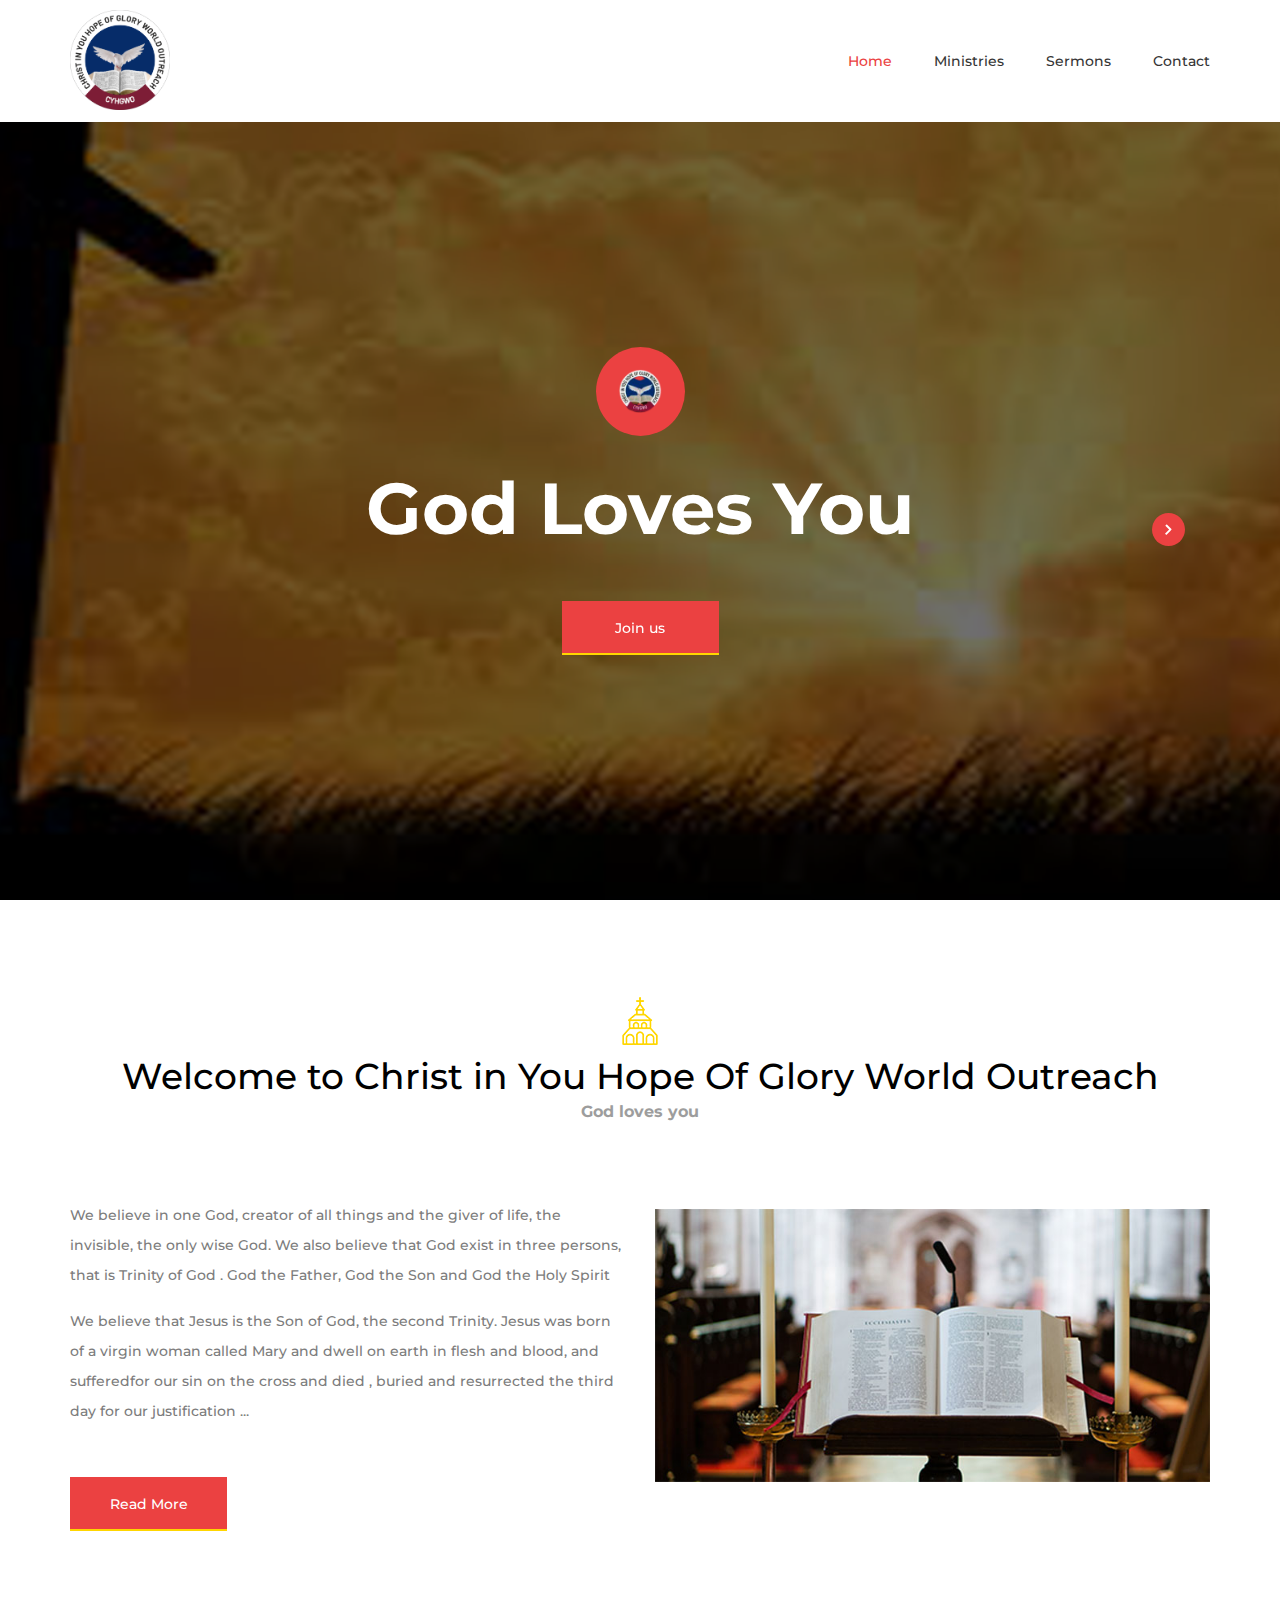
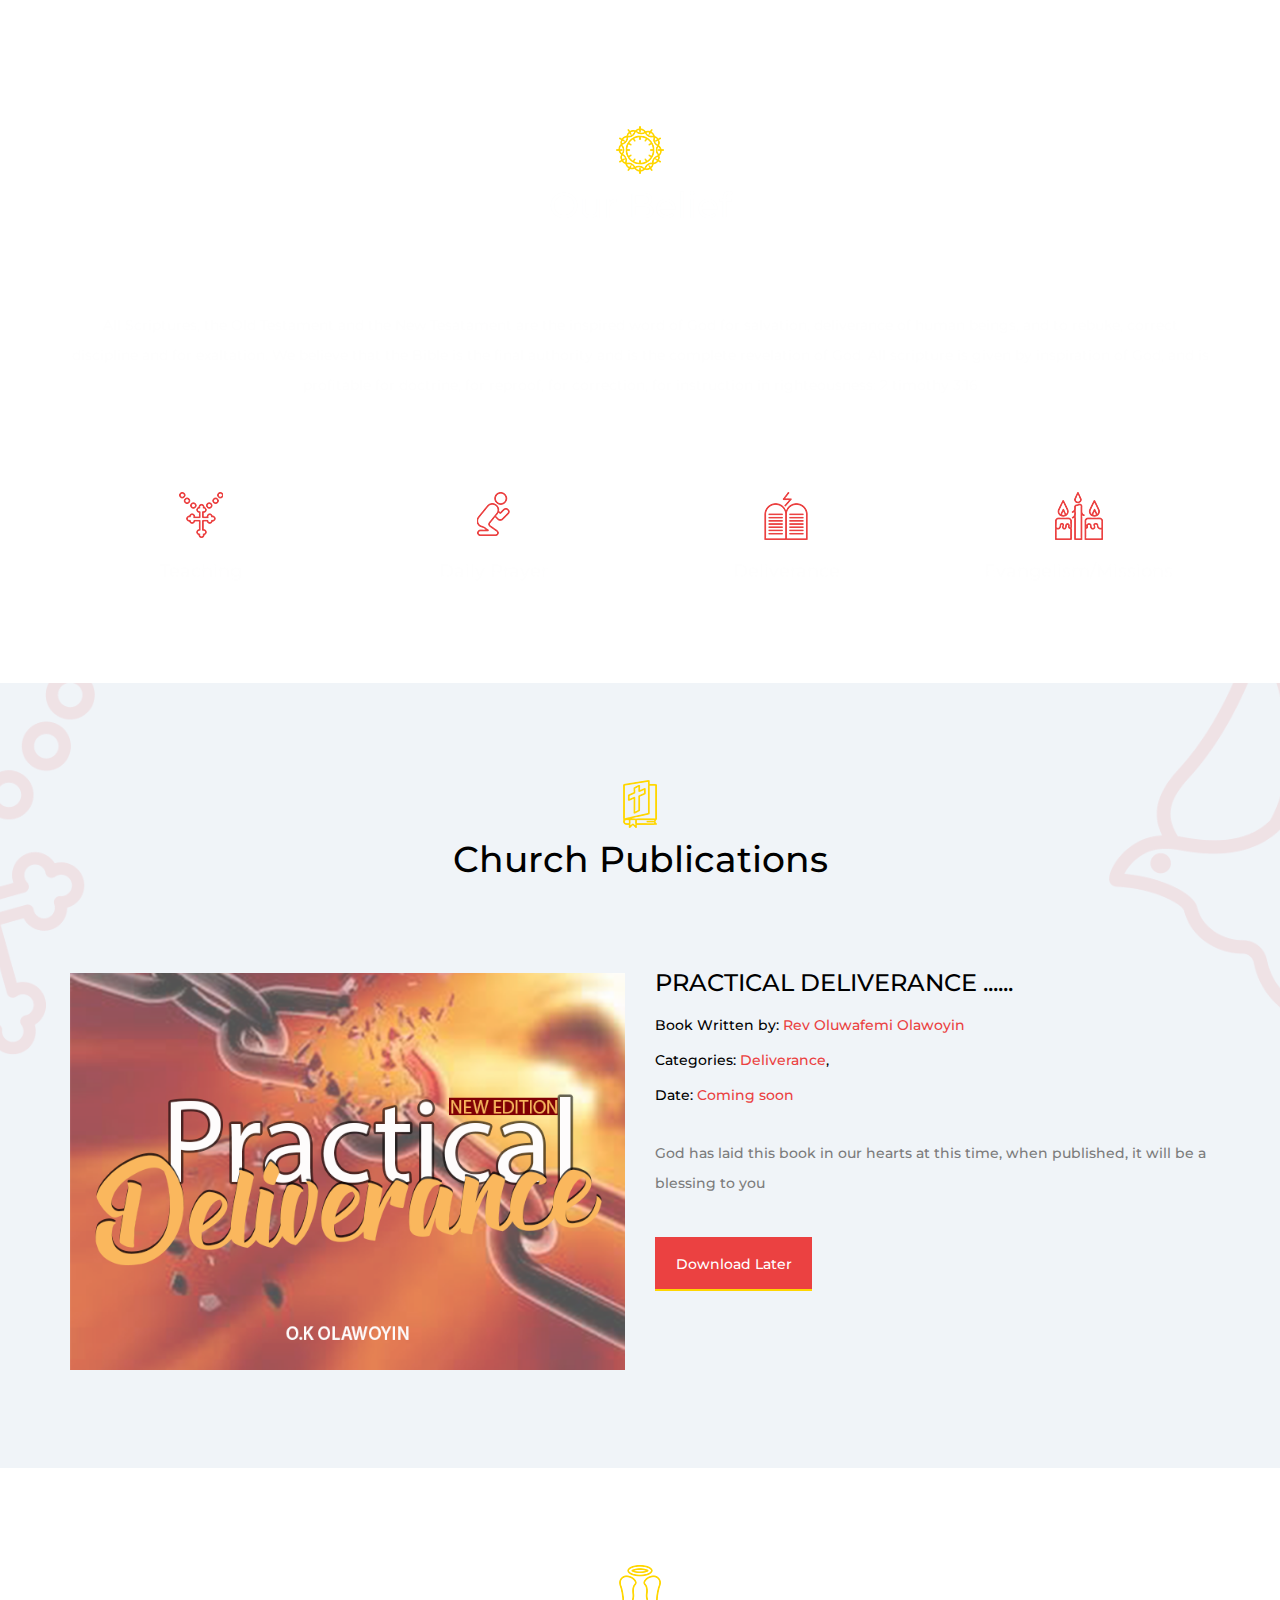
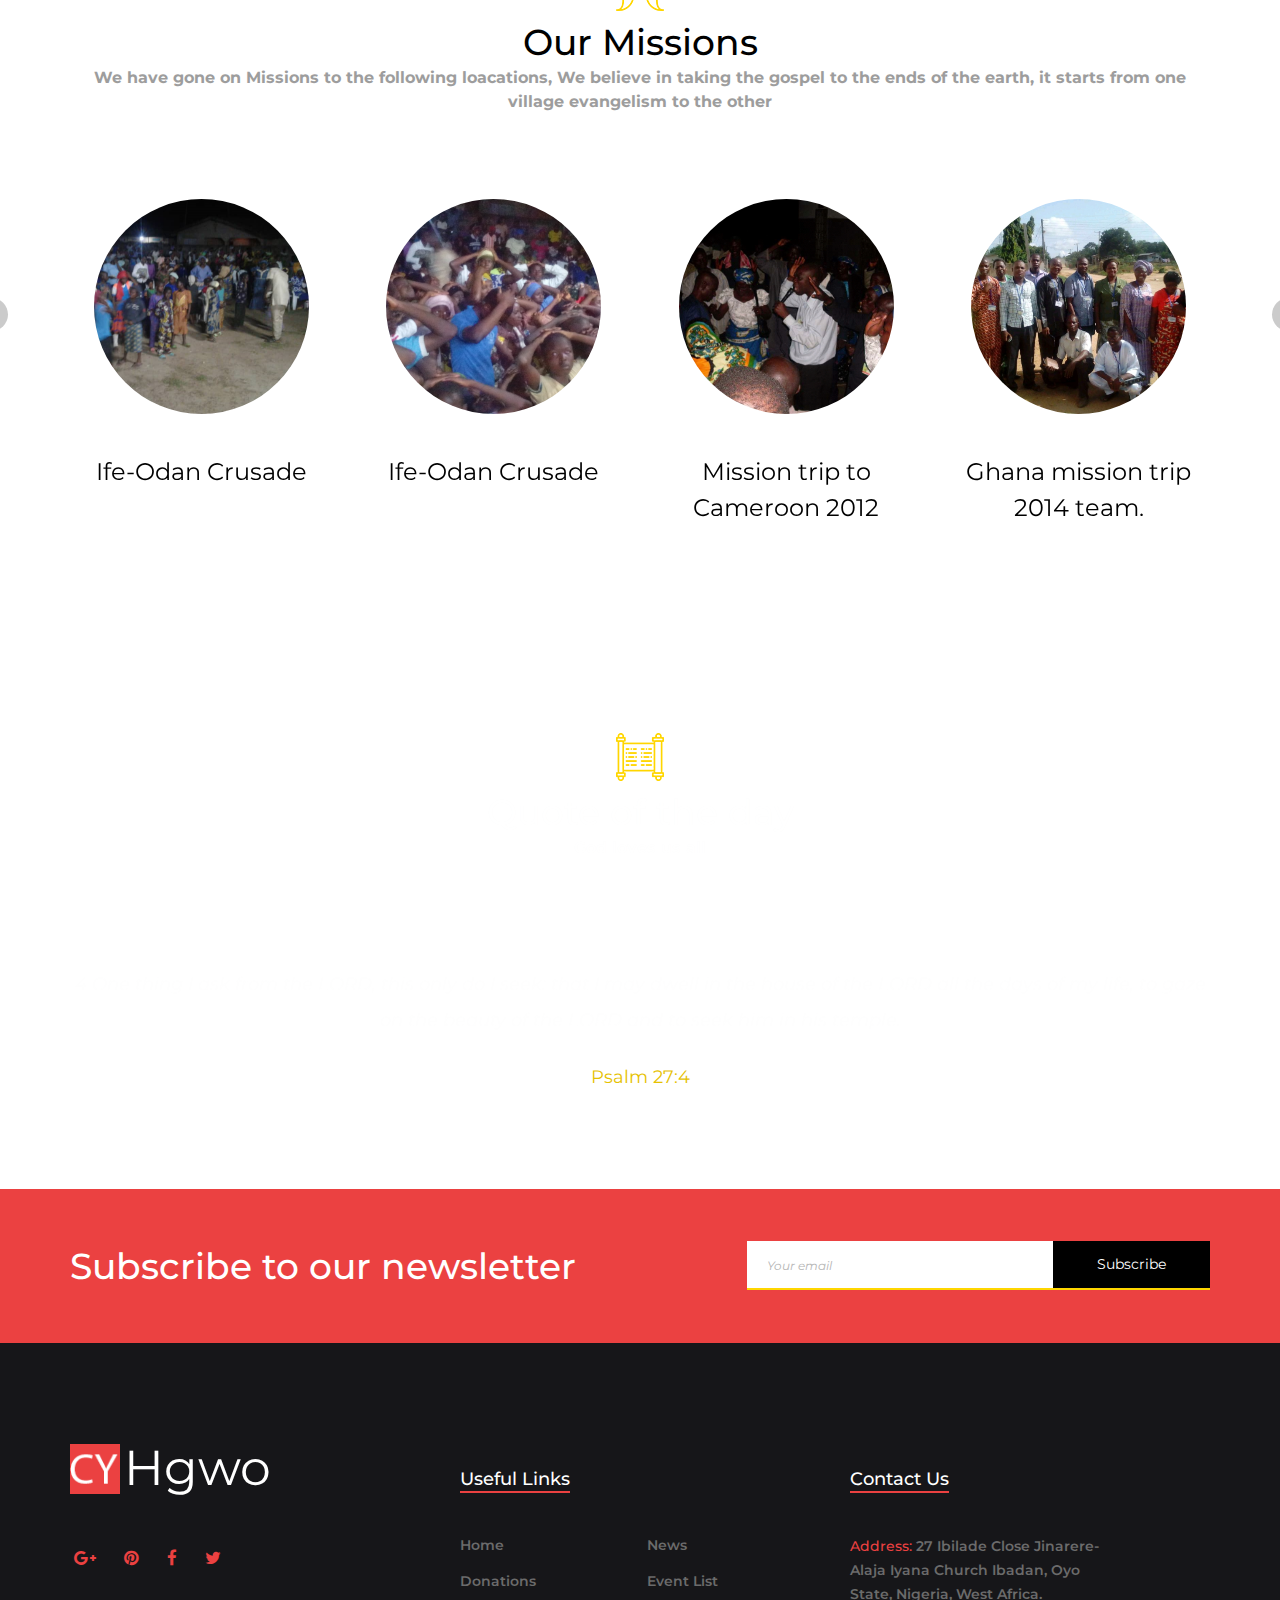
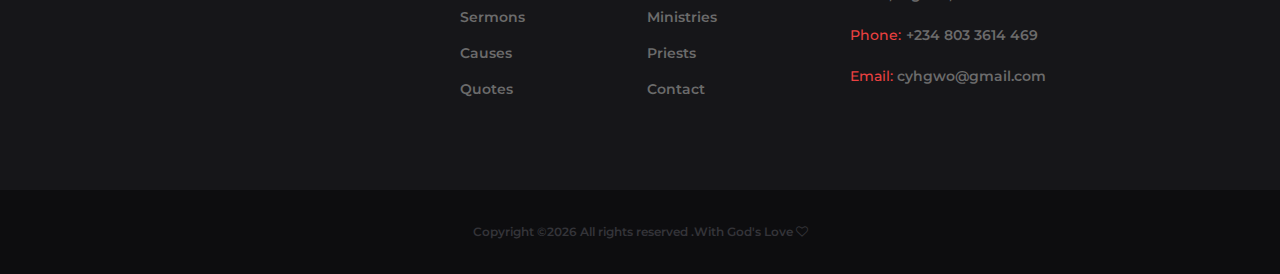
<file: index.html>
<!DOCTYPE html>
<html lang="en">
<head>
<title>Church</title>
<meta charset="utf-8">
<meta http-equiv="X-UA-Compatible" content="IE=edge">
<meta name="description" content="Christ in You Hope of Glory World Outreach">
<meta name="viewport" content="width=device-width, initial-scale=1">
<link rel="stylesheet" type="text/css" href="styles/bootstrap4/bootstrap.min.css">
<link href="plugins/font-awesome-4.7.0/css/font-awesome.min.css" rel="stylesheet" type="text/css">
<link rel="stylesheet" type="text/css" href="plugins/OwlCarousel2-2.2.1/owl.carousel.css">
<link rel="stylesheet" type="text/css" href="plugins/OwlCarousel2-2.2.1/owl.theme.default.css">
<link rel="stylesheet" type="text/css" href="plugins/OwlCarousel2-2.2.1/animate.css">
<link rel="stylesheet" type="text/css" href="styles/main_styles.css">
<link rel="stylesheet" type="text/css" href="styles/responsive.css">
</head>
<body>

<div class="super_container">
	
	<!-- Header -->

	<header class="header">
		
		<!-- Top Bar -->

		<!-- <div class="top_bar">
			<div class="container">
				<div class="row">
					<div class="col top_bar_content d-flex flex-row align-items-center justify-content-start">
						<div class="event_timer">
							<span>Next Big Event:</span>
							<ul class="timer">
								<li class="d-inline-flex">
									<div id="day" class="timer_num">03</div>
									<div class="timer_unit">Days</div>
								</li>
								<li class="d-inline-flex">
									<div id="hour" class="timer_num">15</div>
									<div class="timer_unit">Hours</div>
								</li>
								<li class="d-inline-flex">
									<div id="minute" class="timer_num">45</div>
									<div class="timer_unit">Minutes</div>
								</li>
								<li class="d-inline-flex">
									<div id="second" class="timer_num">23</div>
									<div class="timer_unit">Seconds</div>
								</li>
							</ul>
						</div>
						<div class="donations_button ml-auto">
							<a href="#">Send Donations</a>
						</div>
					</div>
				</div>
			</div>
		</div> -->

		<!-- Header Content -->

		<div class="header_container">
			<div class="container">
				<div class="row">
					<div class="col">
						<div class="header_content d-flex flex-row align-items-center justify-content-start">

							<!-- Logo -->
							<div class="logo_container">
								<div class="logo">
									<a href="#">
										
										<img src="images/cyLogo.png" alt="">
										<!-- <span>Hogwo</span> -->
									</a>
								</div>
							</div>

							<!-- Navigation and Search -->
							<div class="header_nav_container ml-auto">
								<nav class="main_nav">
									<ul>
										<li class="active"><a href="#">Home</a></li>
										<li><a href="ministries.html">Ministries</a></li>
										<li><a href="#">Sermons</a></li>
										<!-- <li><a href="#">Blog</a></li> -->
										<li><a href="contact.html">Contact</a></li>
									</ul>
								</nav>
							   	<!-- <div class="search"> 
									<svg xmlns="http://www.w3.org/2000/svg" xmlns:xlink="http://www.w3.org/1999/xlink" version="1.1" id="Capa_1" x="0px" y="0px" viewBox="0 0 56.966 56.966" style="enable-background:new 0 0 56.966 56.966;" xml:space="preserve" width="13px" height="14px">
										<path class="search_path" d="M55.146,51.887L41.588,37.786c3.486-4.144,5.396-9.358,5.396-14.786c0-12.682-10.318-23-23-23s-23,10.318-23,23  s10.318,23,23,23c4.761,0,9.298-1.436,13.177-4.162l13.661,14.208c0.571,0.593,1.339,0.92,2.162,0.92  c0.779,0,1.518-0.297,2.079-0.837C56.255,54.982,56.293,53.08,55.146,51.887z M23.984,6c9.374,0,17,7.626,17,17s-7.626,17-17,17  s-17-7.626-17-17S14.61,6,23.984,6z" fill="#353535"/>
									</svg>
								</div> -->
							</div>

							<!-- Hamburger -->

							<div class="hamburger ml-auto">
								<i class="fa fa-bars" aria-hidden="true"></i>
							</div>

						</div>
					</div>
				</div>
			</div>

			<div class="header_search_container">
				<div class="container">
					<div class="row">
						<div class="col">
							<div class="header_search_content d-flex flex-row align-items-center justify-content-end">
								<form action="#" class="header_search_form">
									<input type="search" class="search_input" placeholder="Search" required="required">
									<button class="header_search_button d-flex flex-column align-items-center justify-content-center">
										<svg xmlns="http://www.w3.org/2000/svg" xmlns:xlink="http://www.w3.org/1999/xlink" version="1.1" id="Capa_2" x="0px" y="0px" viewBox="0 0 56.966 56.966" style="enable-background:new 0 0 56.966 56.966;" xml:space="preserve" width="20px" height="20px">
											<path class="search_path" d="M55.146,51.887L41.588,37.786c3.486-4.144,5.396-9.358,5.396-14.786c0-12.682-10.318-23-23-23s-23,10.318-23,23  s10.318,23,23,23c4.761,0,9.298-1.436,13.177-4.162l13.661,14.208c0.571,0.593,1.339,0.92,2.162,0.92  c0.779,0,1.518-0.297,2.079-0.837C56.255,54.982,56.293,53.08,55.146,51.887z M23.984,6c9.374,0,17,7.626,17,17s-7.626,17-17,17  s-17-7.626-17-17S14.61,6,23.984,6z" fill="#353535"/>
										</svg>
									</button>
								</form>
							</div>
						</div>
					</div>
				</div>			
			</div>
		</div>

	</header>

	<!-- Menu -->

	<div class="menu d-flex flex-column align-items-center justify-content-center">
		<div class="menu_content">
			<div class="cross_1 d-flex flex-column align-items-center justify-content-center"><img src="images/cross_1.png" alt=""></div>
			<form action="#" class="menu_search_form">
				<input type="search" class="menu_search_input" placeholder="Search" required="required">
				<button class="menu_search_button d-flex flex-column align-items-center justify-content-center">
				<svg xmlns="http://www.w3.org/2000/svg" xmlns:xlink="http://www.w3.org/1999/xlink" version="1.1" id="Capa_3" x="0px" y="0px" viewBox="0 0 56.966 56.966" style="enable-background:new 0 0 56.966 56.966;" xml:space="preserve" width="20px" height="20px">
					<path class="search_path" d="M55.146,51.887L41.588,37.786c3.486-4.144,5.396-9.358,5.396-14.786c0-12.682-10.318-23-23-23s-23,10.318-23,23  s10.318,23,23,23c4.761,0,9.298-1.436,13.177-4.162l13.661,14.208c0.571,0.593,1.339,0.92,2.162,0.92  c0.779,0,1.518-0.297,2.079-0.837C56.255,54.982,56.293,53.08,55.146,51.887z M23.984,6c9.374,0,17,7.626,17,17s-7.626,17-17,17  s-17-7.626-17-17S14.61,6,23.984,6z" fill="#353535"/>
				</svg>
			</button>
			</form>
			<nav class="menu_nav">
				<ul>
					<li class="active"><a href="#">Home</a></li>
					<li><a href="ministries.html">Ministries</a></li>
					<li><a href="sermons.html">Sermons</a></li>
					<!-- <li><a href="blog.html">Blog</a></li> -->
					<li><a href="contact.html">Contact</a></li>
				</ul>
			</nav>
		</div>
		<div class="menu_close"><i class="fa fa-times" aria-hidden="true"></i></div>
	</div>

	<!-- Home -->

	<div class="home">
		
		<!-- Home Slider -->

		<div class="home_slider_container">
			<div class="owl-carousel owl-theme home_slider">

				<!-- Home Slider Item -->
				<div class="owl-item">
					<div class="home_slider_background" style="background-image:url(images/background-1.png)"></div>
					<div class="home_slider_content text-center">
						<div class="cross_1 d-flex flex-column align-items-center justify-content-center"><img src="images/Hogwo.png" alt=""></div>
						<h1>God Loves You</h1>
						<div class="button home_slider_button"><a href="#">Join us</a></div>
					</div>
				</div>

				<!-- Home Slider Item -->
				<div class="owl-item">
					<div class="home_slider_background" style="background-image:url(images/background-2.png)"></div>
					<div class="home_slider_content text-center">
						<div class="cross_1 d-flex flex-column align-items-center justify-content-center"><img src="images/Hogwo.png" alt=""></div>
						<h1>Jesus Christ Died for You</h1>
						<div class="button home_slider_button"><a href="#">Contact Us</a></div>
					</div>
				</div>

				<!-- Home Slider Item -->
				<div class="owl-item">
					<div class="home_slider_background" style="background-image:url(images/background-3.png)"></div>
					<div class="home_slider_content text-center">
						<div class="cross_1 d-flex flex-column align-items-center justify-content-center"><img src="images/Hogwo.png" alt=""></div>
						<h1>The Holy Spirit is Your Helper</h1>
						<div class="button home_slider_button"><a href="#">Learn More</a></div>
					</div>
				</div>

			</div>

			<div class="home_slider_nav d-flex flex-column align-items-center justify-content-center"><img src="images/arrow_r.png" alt=""></div>
		</div>
	</div>

	<!-- Intro -->

	<div class="intro">
		<div class="container">
			<div class="row">
				<div class="col">
					<div class="section_title_container">
						<div class="section_image"><img src="images/church_1.png" alt=""></div>
						<div class="section_title"><h2>Welcome to Christ in You Hope Of Glory World Outreach</h2></div>
						<div class="section_subtitle">God loves you</div>
					</div>
				</div>
			</div>
			<div class="row intro_content">

				<!-- Intro Text -->
				<div class="col-lg-6">
					<div class="intro_text">
						<p>
							We believe in one God, creator of all things and the giver of life, the invisible, the only wise God. We also believe that God exist in three persons, that is Trinity of God .  God the Father, God the Son and  God the Holy Spirit
							</p>
							<p>We believe that Jesus is the Son of God, the second Trinity. Jesus was born of a virgin woman called Mary and dwell on earth in flesh and blood, and sufferedfor our sin on the cross and died , buried and resurrected the third day for our justification
								...
								</p>
						<div class="button intro_button"><a href="#">Read More</a></div>
					</div>
				</div>

				<!-- Intro Image -->

				<div class="col-lg-6">
					<div class="intro_image"><img src="images/intro.jpg" alt=""></div>
				</div>
			</div>
		</div>
	</div>

	<!-- Services -->

	<div class="services">
		<div class="services_background parallax-window" data-parallax="scroll" data-image-src="images/services.jpg" data-speed="0.8"></div>
		<div class="container">
			<div class="row">
				<div class="col">
					<div class="section_title_container">
						<div class="section_image"><img src="images/church_2.png" alt=""></div>
						<div class="section_title"><h2>Our Belief</h2></div>
						<!-- <div class="section_subtitle">God loves us all</div> -->
					</div>
				</div>
			</div>
			<div class="row">
				<div class="col">
					<div class="services_text text-center"><p>All Scriptures, the Old Testament and the New Tesatament are the inspired word of God for salvation, deliverance of human beings, and to rebuke, correct discipline and for exaltation. We believe that the Bible is the final authority and is the complete revelation of God.
						All scripture is given by inspiration of God, and is profitable for doctrine, for reproof, for correction, for instruction in righteousness: 2 timothy 3:16
						</p></div>
				</div>
			</div>
			<div class="row services_row">

				<!-- Services Item -->
				<div class="col-lg-3 col-md-4 col-sm-6">
					<div class="services_item text-center">
						<div class="services_image"><img src="images/services_1.png" alt=""></div>
						<div class="services_title">Teaching</div>
					</div>
				</div>

				<!-- Services Item -->
				<div class="col-lg-3 col-md-4 col-sm-6">
					<div class="services_item text-center">
						<div class="services_image"><img src="images/services_6.png" alt=""></div>
						<div class="services_title">Daily Prayer</div>
					</div>
				</div>

				<!-- Services Item -->
				<div class="col-lg-3 col-md-4 col-sm-6">
					<div class="services_item text-center">
						<div class="services_image"><img src="images/services_3.png" alt=""></div>
						<div class="services_title">Deliverance</div>
					</div>
				</div>

				<!-- Services Item -->
				<div class="col-lg-3 col-md-4 col-sm-6">
					<div class="services_item text-center">
						<div class="services_image"><img src="images/services_4.png" alt=""></div>
						<div class="services_title">Evangelism/Missions</div>
					</div>
				</div>

				<!-- Services Item -->
				<!-- <div class="col-lg-2 col-md-4 col-sm-6">
					<div class="services_item text-center">
						<div class="services_image"><img src="images/services_5.png" alt=""></div>
						<div class="services_title">Daily Mass</div>
					</div>
				</div> -->

				<!-- Services Item -->
				<!-- <div class="col-lg-2 col-md-4 col-sm-6">
					<div class="services_item text-center">
						<div class="services_image"><img src="images/services_6.png" alt=""></div>
						<div class="services_title">Daily Prayers</div>
					</div>
				</div> -->

			</div>
		</div>
	</div>

	<!-- Sermon -->

	<div class="sermon">
		<div class="sermon_background" style="background-image:url(images/sermon.png)"></div>
		<div class="container">
			<div class="row">
				<div class="col">
					<div class="section_title_container">
						<div class="section_image"><img src="images/church_3.png" alt=""></div>
						<div class="section_title"><h2>Church Publications</h2></div>
						<!-- <div class="section_subtitle">God lov</div> -->
					</div>
				</div>
			</div>
			<div class="row sermon_row">

				<!-- Sermon Image -->
				<div class="col-lg-6">
					<div class="sermon_image"><img src="images/Practical.png" alt=""></div>
				</div>
				
				<!-- Sermon Content -->
				<div class="col-lg-6">
					<div class="sermon_content">
						<div class="sermon_title">PRACTICAL DELIVERANCE ......</div> 
						<ul class="sermon_list">
							<li>Book Written by: <a href="#">Rev Oluwafemi Olawoyin</a></li>
							<li>Categories: <a href="#">Deliverance</a>, <a href="#"></a></li>
							<li>Date: <a href="#">Coming soon</a></li>
						</ul>
						<div class="sermon_text">
							<p>God has laid this book in our hearts at this time, when published, it will be a blessing to you</p>
							<!-- <p>God has laid it on our heart to write this publication at this time. you can download the publication through the link</p> -->
						</div>
						<div class="button sermon_button disabled"><a href="sermons.html">Download Later</a></div>
					</div>
				</div>

			</div>
		</div>
	</div>

	<!-- Causes -->

	<div class="causes">
		<div class="container">
			<div class="row">
				<div class="col">
					<div class="section_title_container">
						<div class="section_image"><img src="images/church_4.png" alt=""></div>
						<div class="section_title"><h2>Our Missions</h2></div>
						<div class="section_subtitle">We have gone on Missions to the following loacations, We believe in 
							taking the gospel to the ends of the earth, it starts from one village evangelism to the other
						</div>
					</div>
				</div>
			</div>
			<div class="row">
				<div class="col">
					<div class="causes_slider_container">

						<!-- Causes Slider -->
						<div class="owl-carousel owl-theme causes_slider">

							<!-- Causes Slider Item -->
							<div class="owl-item text-center causes_item">
								<div class="causes_item_image"><img src="images/Mision1.png" alt=""></div>
								<div class="causes_item_title">Ife-Odan Crusade</div>
								<div class="causes_item_text">
									<!-- <p>Praesent malesuada congue magna at finibus. In hac habitasse platea dictumst.</p> -->
								</div>
							</div>

							<!-- Causes Slider Item -->
							<div class="owl-item text-center causes_item">
								<div class="causes_item_image"><img src="images/Mision2.png" alt=""></div>
								<div class="causes_item_title">Ife-Odan Crusade</div>
								<div class="causes_item_text">
									<!-- <p>Praesent malesuada congue magna at finibus. In hac habitasse platea dictumst.</p> -->
								</div>
							</div>

							<!-- Causes Slider Item -->
							<div class="owl-item text-center causes_item">
								<div class="causes_item_image"><img src="images/Mision3.png" alt=""></div>
								<div class="causes_item_title">Mission trip to Cameroon 2012</div>
								<div class="causes_item_text">
									<!-- <p>Praesent malesuada congue magna at finibus. In hac habitasse platea dictumst.</p> -->
								</div>
							</div>

							<!-- Causes Slider Item -->
							<div class="owl-item text-center causes_item">
								<div class="causes_item_image"><img src="images/Mision6.png" alt=""></div>
								<div class="causes_item_title">Ghana mission trip 2014 team.</div>
								<div class="causes_item_text">
									<!-- <p>Praesent malesuada congue magna at finibus. In hac habitasse platea dictumst.</p> -->
								</div>
							</div>

						</div>

						<div class="causes_slider_nav causes_slider_prev trans_200 d-flex flex-column align-items-center justify-content-center"><img src="images/arrow_l.png" alt=""></div>
						<div class="causes_slider_nav causes_slider_next trans_200 d-flex flex-column align-items-center justify-content-center"><img src="images/arrow_r.png" alt=""></div>
					</div>
				</div>
			</div>
		</div>
	</div>

	<!-- Quote -->

	<div class="quote">
		<div class="quote_background parallax-window" data-parallax="scroll" data-image-src="images/quote.jpg" data-speed="0.8"></div>
		<div class="container">
			<div class="row">
				<div class="col">
					<div class="section_title_container">
						<div class="section_image"><img src="images/church_5.png" alt=""></div>
						<div class="section_title"><h2>Quote of the day</h2></div>
						<div class="section_subtitle">God loves us all</div>
					</div>
				</div>
			</div>
			<div class="row quote_row">
				<div class="col text-center">
					<div class="quote_char"><img src="images/quote_char.png" alt=""></div>
					<div class="quote_text">4 One thing I ask from the LORD, this only do I seek: that I may dwell in the house of the LORD all the days of my life, to gaze on the beauty of the LORD and to seek him in his temple.</div>
					<div class="quote_source">Psalm 27:4</div>
				</div>
			</div>
		</div>
	</div>

	<!-- News -->

	<!-- <div class="news">
		<div class="container"> -->
			<!-- <div class="row">
				<div class="col">
					<div class="section_title_container">
						<div class="section_image"><img src="images/church_6.png" alt=""></div>
						<div class="section_title"><h2>Latest News</h2></div>
						<div class="section_subtitle">God loves us all</div>
					</div>
				</div>
			</div> -->
			<!-- <div class="row news_row"> -->

				<!-- News Item -->
				<!-- <div class="col-lg-4 news_col">
					<div class="news_item">
						<div class="news_image">
							<img src="images/news_1.jpg" alt="">
							<div class="news_date d-flex flex-column align-items-center justify-content-center">
								<div class="news_day">06</div>
								<div class="news_month">March, 2018</div>
							</div>
						</div>
						<div class="news_content">
							<div class="news_title">Latest news in the '18 community</div>
							<div class="news_text">
								<p>Praesent malesuada congue magna at finibus. In hac habitasse platea dic tumst malesuada congue magna at finibus. In hac habitasse platea.</p>
							</div>
							<div class="news_link"><a href="blog.html">Read More</a></div>
						</div>
					</div>
				</div> -->

				<!-- News Item -->
				<!-- <div class="col-lg-4 news_col">
					<div class="news_item">
						<div class="news_image">
							<img src="images/news_2.jpg" alt="">
							<div class="news_date d-flex flex-column align-items-center justify-content-center">
								<div class="news_day">05</div>
								<div class="news_month">March, 2018</div>
							</div>
						</div>
						<div class="news_content">
							<div class="news_title">Help us raise money for the kids</div>
							<div class="news_text">
								<p>Praesent malesuada congue magna at finibus. In hac habitasse platea dic tumst malesuada congue magna at finibus. In hac habitasse platea.</p>
							</div>
							<div class="news_link"><a href="blog.html">Read More</a></div>
						</div>
					</div>
				</div> -->

				<!-- News Item -->
				<!-- <div class="col-lg-4 news_col">
					<div class="news_item">
						<div class="news_image">
							<img src="images/news_3.jpg" alt="">
							<div class="news_date d-flex flex-column align-items-center justify-content-center">
								<div class="news_day">03</div>
								<div class="news_month">March, 2018</div>
							</div>
						</div>
						<div class="news_content">
							<div class="news_title">The best way to pray</div>
							<div class="news_text">
								<p>Praesent malesuada congue magna at finibus. In hac habitasse platea dic tumst malesuada congue magna at finibus. In hac habitasse platea.</p>
							</div>
							<div class="news_link"><a href="blog.html">Read More</a></div>
						</div>
					</div>
				</div> -->

			<!-- </div>
		</div>
	</div> -->

	<!-- Newsletter -->

	<div class="newsletter">
		<div class="container">
			<div class="row">
				<div class="col">
					<div class="newsletter_content d-flex flex-lg-row flex-column align-items-center justify-content-start">
						<div class="newsletter_title">Subscribe to our newsletter</div>
						<div class="newsletter_form_container ml-lg-auto">
							<form action="#" id="newsletter_form" class="newsletter_form">
								<input type="email" class="newsletter_input" placeholder="Your email" required="required">
								<button id="newsletter_button" class="newsletter_button">Subscribe</button>
							</form>
						</div>
					</div>
				</div>
			</div>
		</div>
	</div>

	<!-- Footer -->

	<footer class="footer">
		<div class="container">
			<div class="row">

				<!-- Footer Column -->
				<div class="col-lg-4 footer_col">

					<!-- Logo -->
					<div class="logo_container">
						<div class="logo">
							<a href="#">
								
								<img src="images/logo-large.png" class="footer_img" alt="">
								<span>Hgwo</span>
							</a>
						</div>
						<!-- <div class="logo_subtitle">Church template</div> -->
					</div>
					<div class="footer_social">
						<ul>
							<li><a href="#"><i class="fa fa-google-plus" aria-hidden="true"></i></a></li>
							<li><a href="#"><i class="fa fa-pinterest" aria-hidden="true"></i></a></li>
							<li><a href="#"><i class="fa fa-facebook" aria-hidden="true"></i></a></li>
							<li><a href="#"><i class="fa fa-twitter" aria-hidden="true"></i></a></li>
						</ul>
					</div>
				</div>

				<!-- Footer Column -->
				<div class="col-lg-4 footer_col">
					<div class="footer_links">
						<div class="footer_title">Useful Links</div>
						<ul>
							<li><a href="index.html">Home</a></li>
							<li><a href="#">Donations</a></li>
							<li><a href="#">Sermons</a></li>
							<li><a href="#">Causes</a></li>
							<li><a href="#">Quotes</a></li>
							<li><a href="#">News</a></li>
							<li><a href="#">Event List</a></li>
							<li><a href="#">Ministries</a></li>
							<li><a href="#">Priests</a></li>
							<li><a href="#">Contact</a></li>
						</ul>
					</div>
				</div>

				<!-- Footer Column -->
				<div class="col-lg-3 footer_col">
					<div class="footer_contact">
						<div class="footer_title">Contact Us</div>
						<ul>
							<li><span>Address: </span>27 Ibilade Close Jinarere-Alaja Iyana Church Ibadan,
								Oyo State,  Nigeria, West Africa.
								</li>
							<li class="footer_contact_phone">
								<span>Phone: </span>
								<div>
									<!-- <div> +53 345 7953 32453</div> -->
									<div> +234 803 3614 469</div>
								</div>
							</li>
							<li><span>Email: </span>cyhgwo@gmail.com</li>
						</ul>
					</div>
				</div>

			</div>
		</div>

		<!-- Copyright -->
		<div class="copyright text-center"><!-- Link back to Colorlib can't be removed. Template is licensed under CC BY 3.0. -->
Copyright &copy;<script>document.write(new Date().getFullYear());</script> All rights reserved .With God's Love <i class="fa fa-heart-o" aria-hidden="true"></i> </a>
<!-- Link back to Colorlib can't be removed. Template is licensed under CC BY 3.0. -->
</div>

	</footer>

</div>

<script src="js/jquery-3.2.1.min.js"></script>
<script src="styles/bootstrap4/popper.js"></script>
<script src="styles/bootstrap4/bootstrap.min.js"></script>
<script src="plugins/OwlCarousel2-2.2.1/owl.carousel.js"></script>
<script src="plugins/easing/easing.js"></script>
<script src="plugins/parallax-js-master/parallax.min.js"></script>
<script src="js/custom.js"></script>
</body>
</html>
</file>
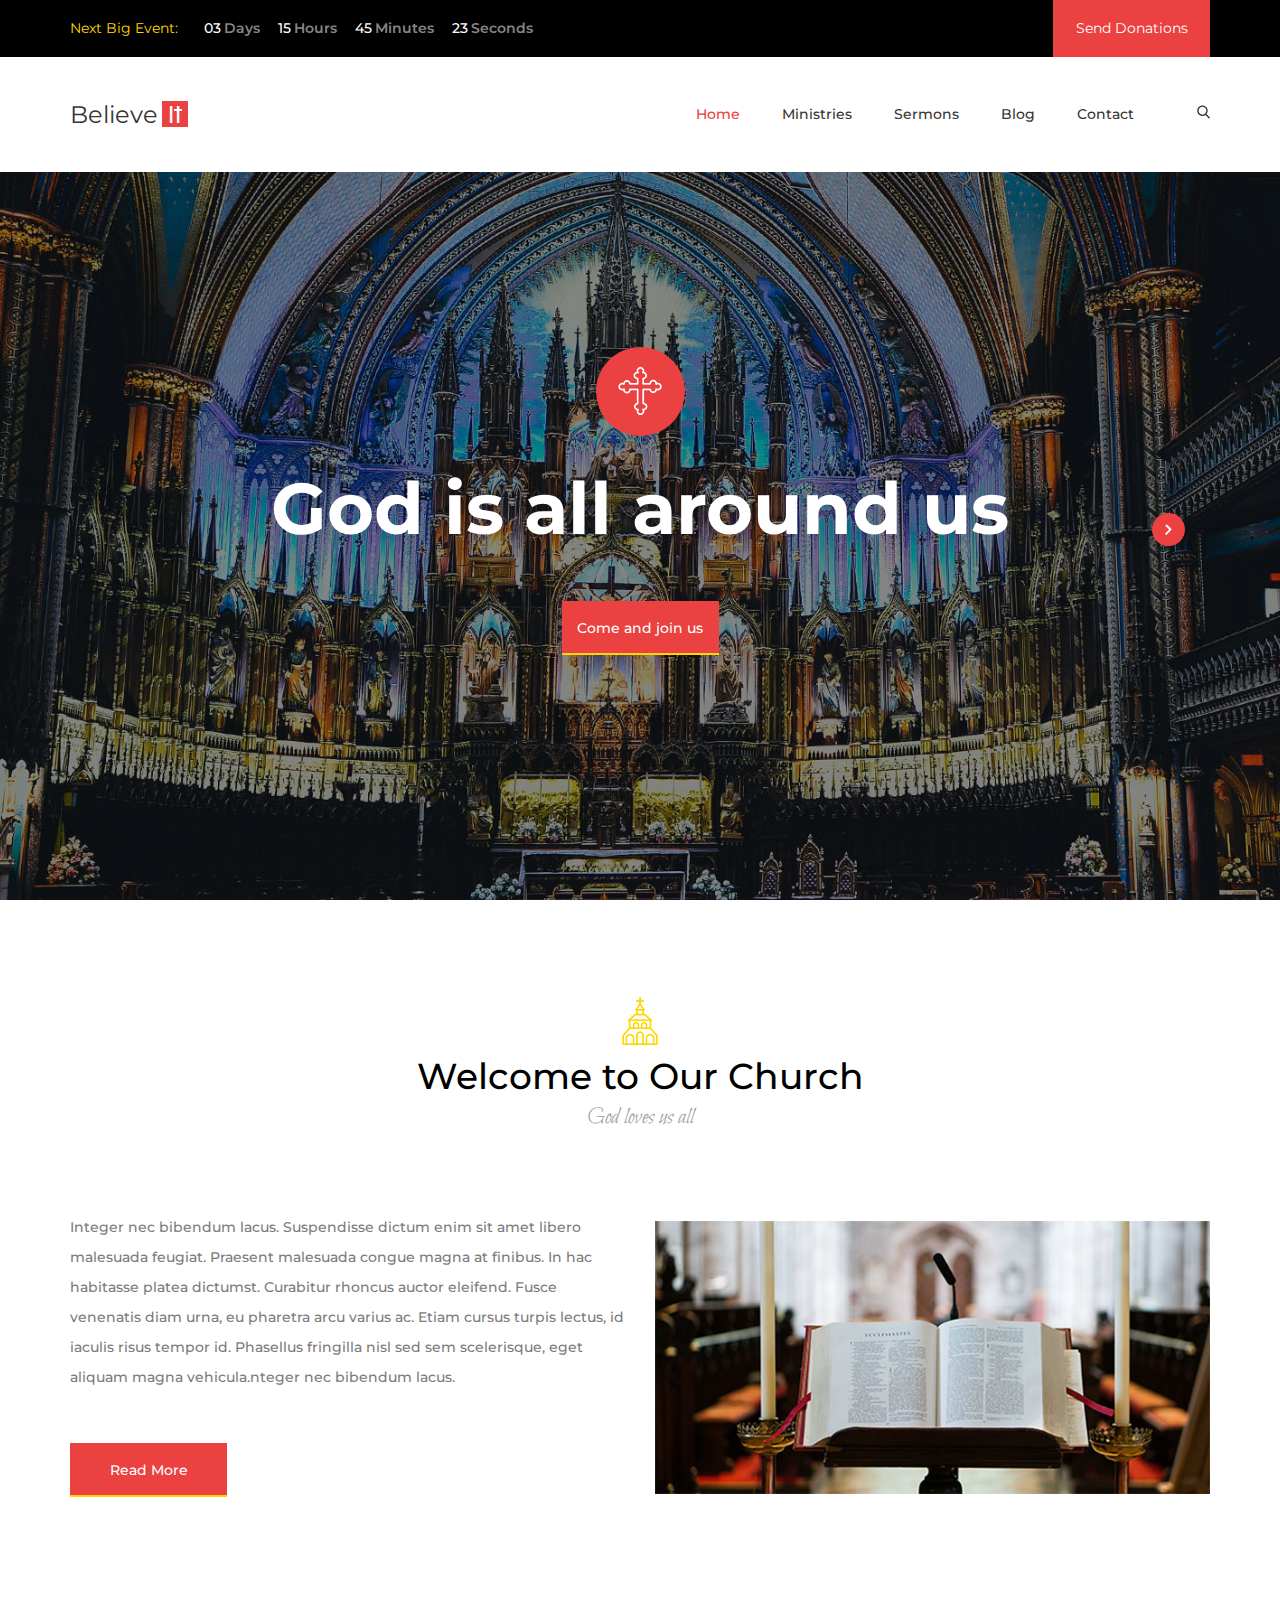
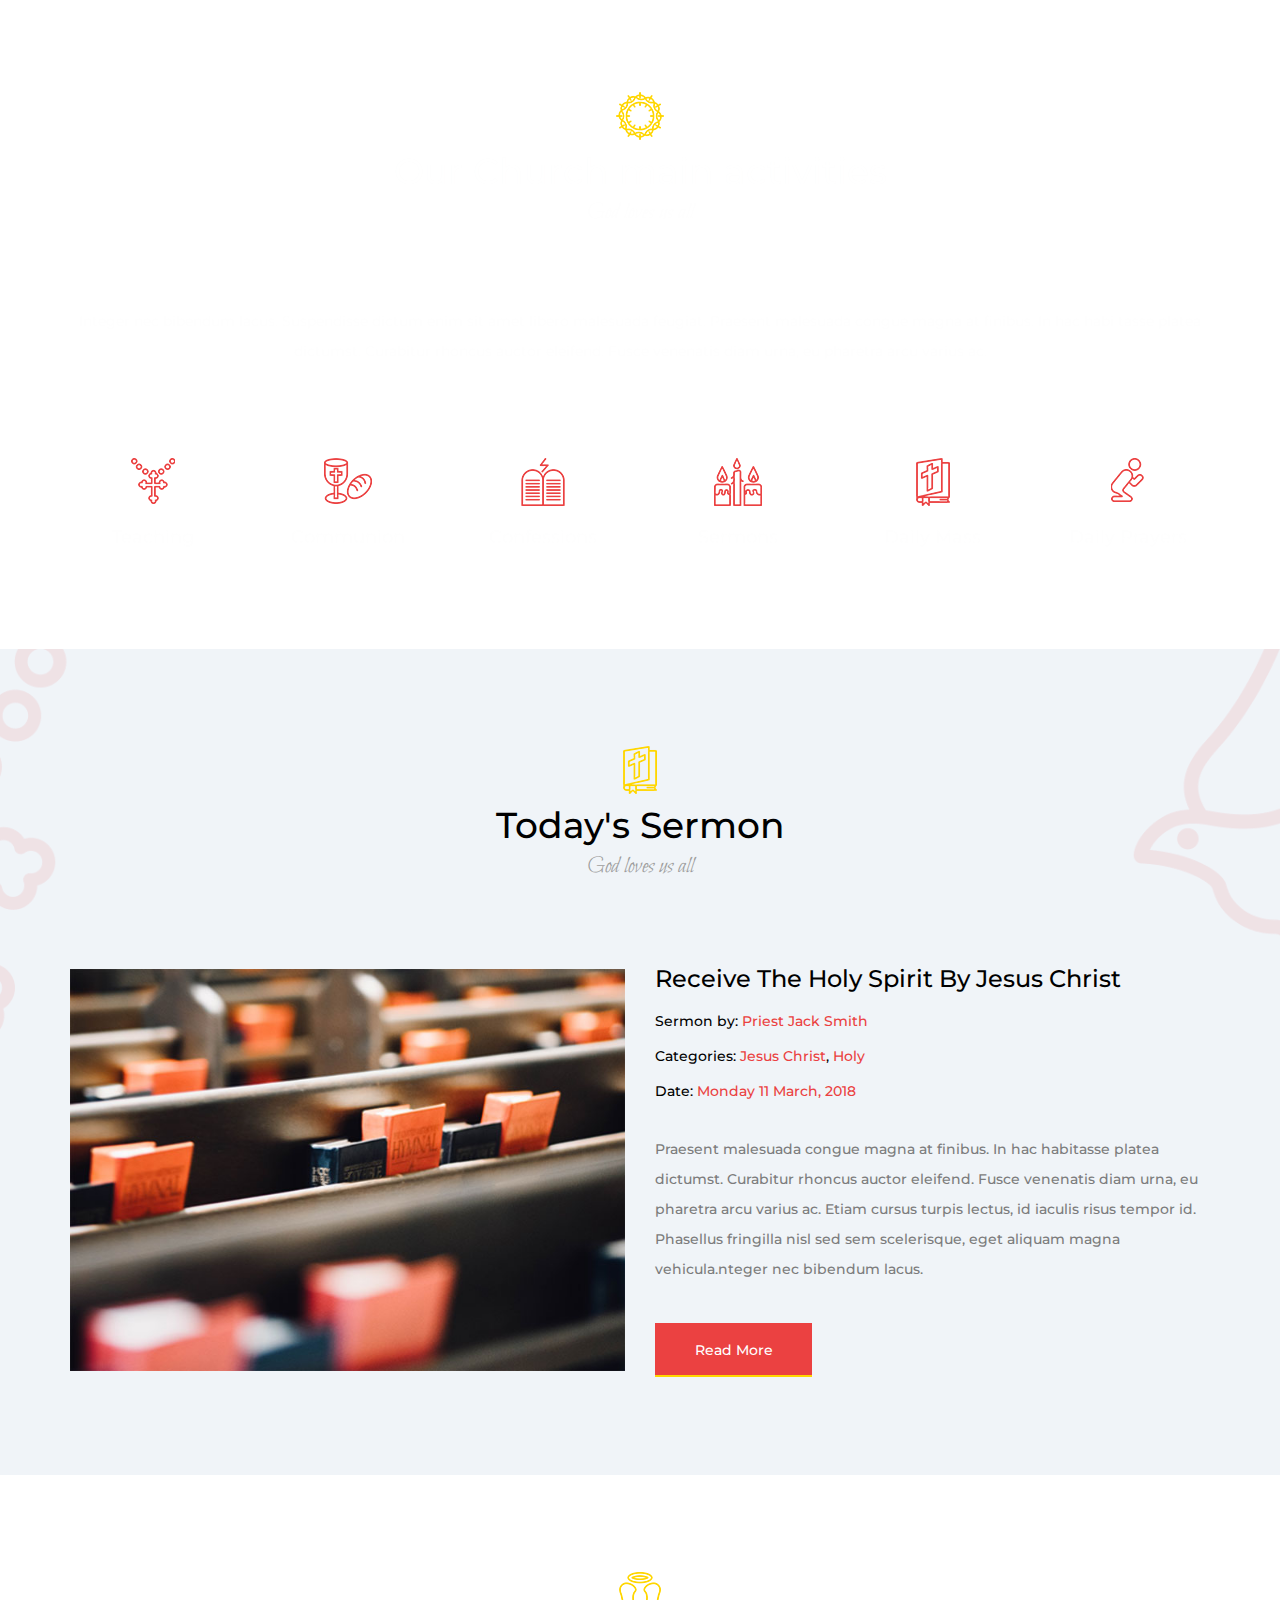
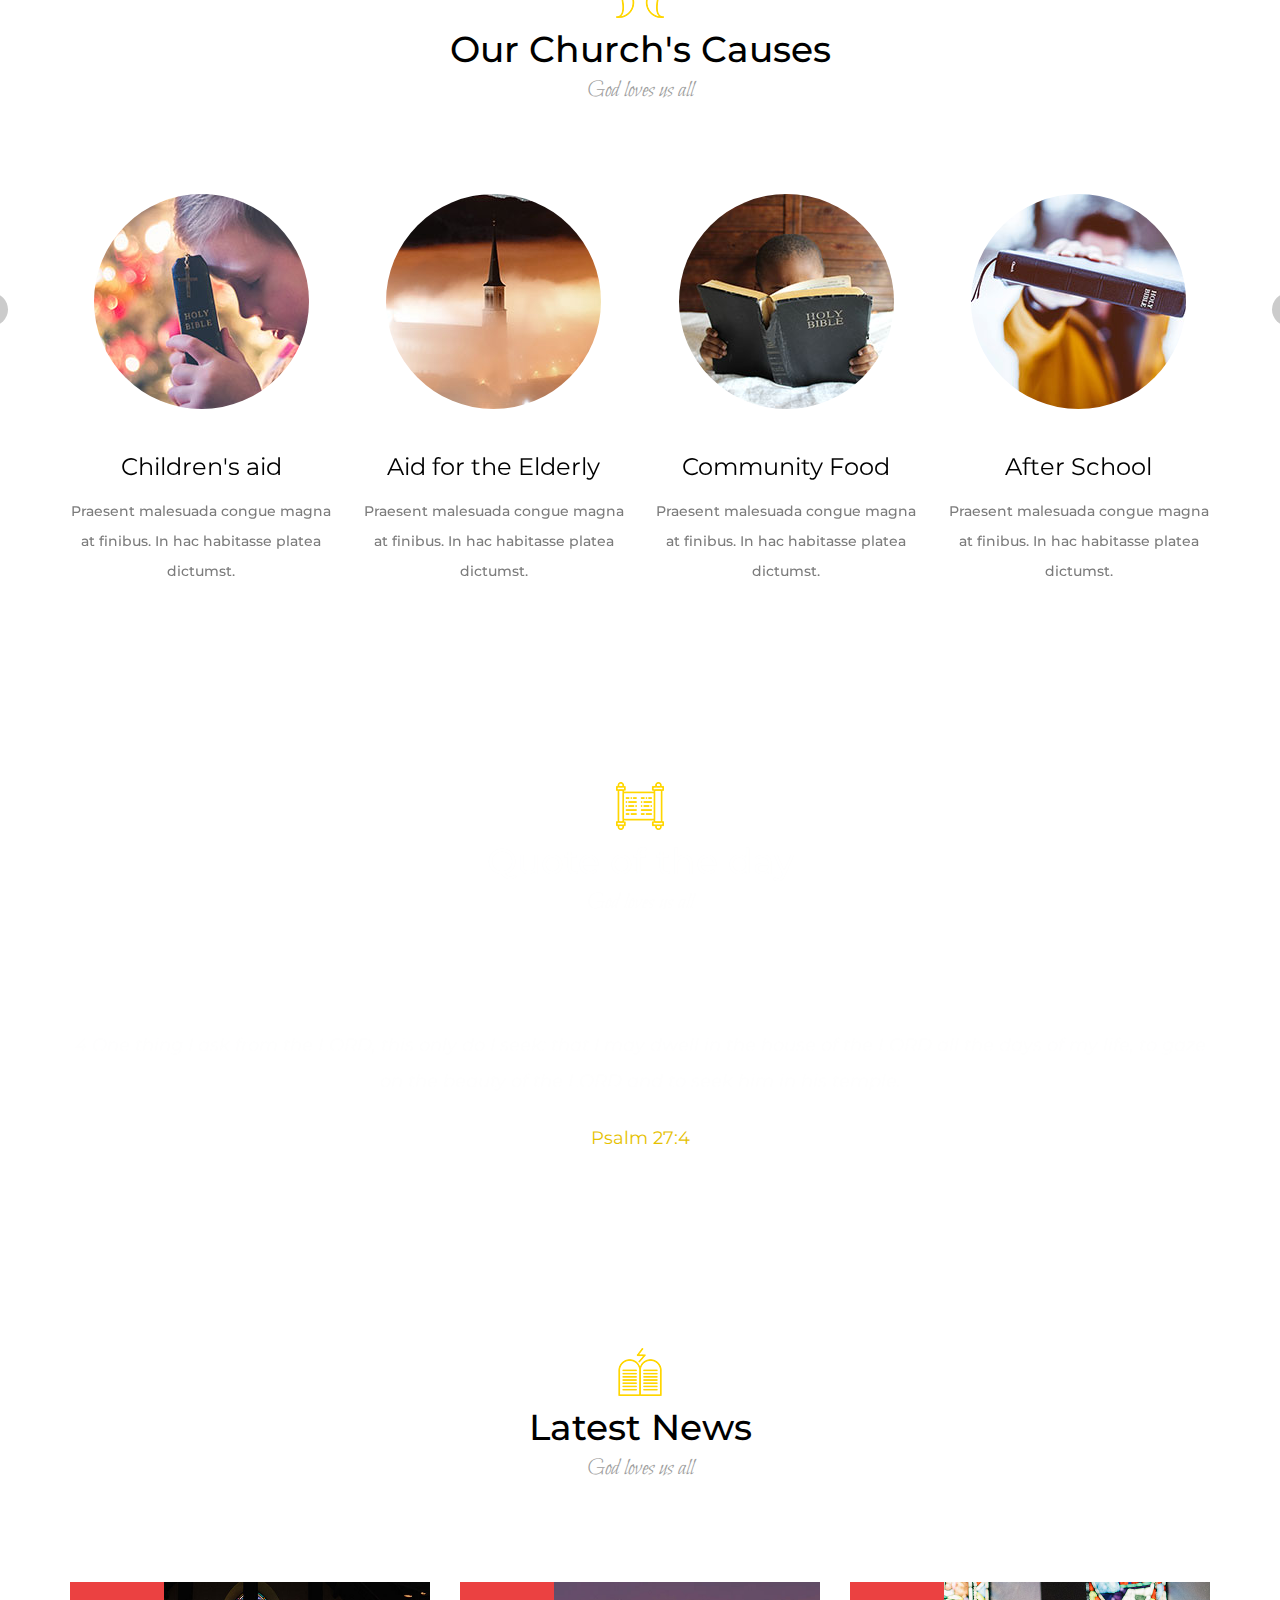
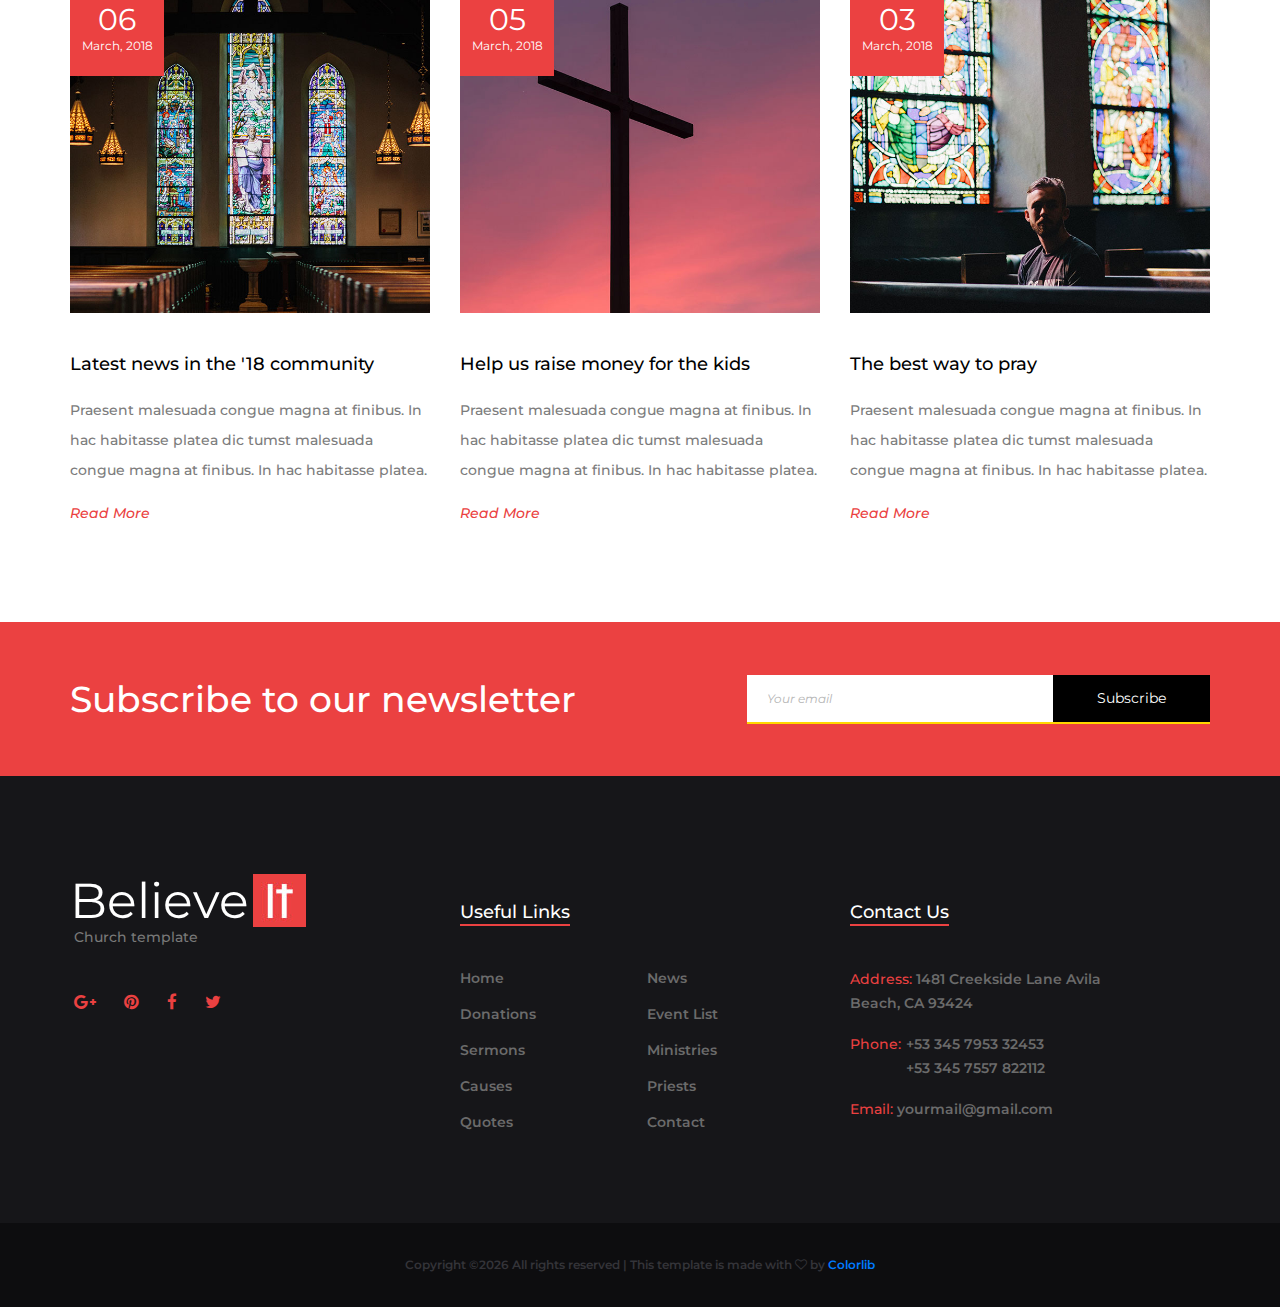
<file: church/index.html>
<!DOCTYPE html>
<html lang="en">
<head>
<title>Church</title>
<meta charset="utf-8">
<meta http-equiv="X-UA-Compatible" content="IE=edge">
<meta name="description" content="Demo project">
<meta name="viewport" content="width=device-width, initial-scale=1">
<link rel="stylesheet" type="text/css" href="styles/bootstrap4/bootstrap.min.css">
<link href="plugins/font-awesome-4.7.0/css/font-awesome.min.css" rel="stylesheet" type="text/css">
<link rel="stylesheet" type="text/css" href="plugins/OwlCarousel2-2.2.1/owl.carousel.css">
<link rel="stylesheet" type="text/css" href="plugins/OwlCarousel2-2.2.1/owl.theme.default.css">
<link rel="stylesheet" type="text/css" href="plugins/OwlCarousel2-2.2.1/animate.css">
<link rel="stylesheet" type="text/css" href="styles/main_styles.css">
<link rel="stylesheet" type="text/css" href="styles/responsive.css">
</head>
<body>

<div class="super_container">
	
	<!-- Header -->

	<header class="header">
		
		<!-- Top Bar -->

		<div class="top_bar">
			<div class="container">
				<div class="row">
					<div class="col top_bar_content d-flex flex-row align-items-center justify-content-start">
						<div class="event_timer">
							<span>Next Big Event:</span>
							<ul class="timer">
								<li class="d-inline-flex">
									<div id="day" class="timer_num">03</div>
									<div class="timer_unit">Days</div>
								</li>
								<li class="d-inline-flex">
									<div id="hour" class="timer_num">15</div>
									<div class="timer_unit">Hours</div>
								</li>
								<li class="d-inline-flex">
									<div id="minute" class="timer_num">45</div>
									<div class="timer_unit">Minutes</div>
								</li>
								<li class="d-inline-flex">
									<div id="second" class="timer_num">23</div>
									<div class="timer_unit">Seconds</div>
								</li>
							</ul>
						</div>
						<div class="donations_button ml-auto">
							<a href="#">Send Donations</a>
						</div>
					</div>
				</div>
			</div>
		</div>

		<!-- Header Content -->

		<div class="header_container">
			<div class="container">
				<div class="row">
					<div class="col">
						<div class="header_content d-flex flex-row align-items-center justify-content-start">

							<!-- Logo -->
							<div class="logo_container">
								<div class="logo">
									<a href="#">
										<span>Believe</span>
										<img src="images/logo.jpg" alt="">
									</a>
								</div>
							</div>

							<!-- Navigation and Search -->
							<div class="header_nav_container ml-auto">
								<nav class="main_nav">
									<ul>
										<li class="active"><a href="#">Home</a></li>
										<li><a href="ministries.html">Ministries</a></li>
										<li><a href="sermons.html">Sermons</a></li>
										<li><a href="blog.html">Blog</a></li>
										<li><a href="contact.html">Contact</a></li>
									</ul>
								</nav>
								<div class="search">
									<svg xmlns="http://www.w3.org/2000/svg" xmlns:xlink="http://www.w3.org/1999/xlink" version="1.1" id="Capa_1" x="0px" y="0px" viewBox="0 0 56.966 56.966" style="enable-background:new 0 0 56.966 56.966;" xml:space="preserve" width="13px" height="14px">
										<path class="search_path" d="M55.146,51.887L41.588,37.786c3.486-4.144,5.396-9.358,5.396-14.786c0-12.682-10.318-23-23-23s-23,10.318-23,23  s10.318,23,23,23c4.761,0,9.298-1.436,13.177-4.162l13.661,14.208c0.571,0.593,1.339,0.92,2.162,0.92  c0.779,0,1.518-0.297,2.079-0.837C56.255,54.982,56.293,53.08,55.146,51.887z M23.984,6c9.374,0,17,7.626,17,17s-7.626,17-17,17  s-17-7.626-17-17S14.61,6,23.984,6z" fill="#353535"/>
									</svg>
								</div>
							</div>

							<!-- Hamburger -->

							<div class="hamburger ml-auto">
								<i class="fa fa-bars" aria-hidden="true"></i>
							</div>

						</div>
					</div>
				</div>
			</div>

			<div class="header_search_container">
				<div class="container">
					<div class="row">
						<div class="col">
							<div class="header_search_content d-flex flex-row align-items-center justify-content-end">
								<form action="#" class="header_search_form">
									<input type="search" class="search_input" placeholder="Search" required="required">
									<button class="header_search_button d-flex flex-column align-items-center justify-content-center">
										<svg xmlns="http://www.w3.org/2000/svg" xmlns:xlink="http://www.w3.org/1999/xlink" version="1.1" id="Capa_2" x="0px" y="0px" viewBox="0 0 56.966 56.966" style="enable-background:new 0 0 56.966 56.966;" xml:space="preserve" width="20px" height="20px">
											<path class="search_path" d="M55.146,51.887L41.588,37.786c3.486-4.144,5.396-9.358,5.396-14.786c0-12.682-10.318-23-23-23s-23,10.318-23,23  s10.318,23,23,23c4.761,0,9.298-1.436,13.177-4.162l13.661,14.208c0.571,0.593,1.339,0.92,2.162,0.92  c0.779,0,1.518-0.297,2.079-0.837C56.255,54.982,56.293,53.08,55.146,51.887z M23.984,6c9.374,0,17,7.626,17,17s-7.626,17-17,17  s-17-7.626-17-17S14.61,6,23.984,6z" fill="#353535"/>
										</svg>
									</button>
								</form>
							</div>
						</div>
					</div>
				</div>			
			</div>
		</div>

	</header>

	<!-- Menu -->

	<div class="menu d-flex flex-column align-items-center justify-content-center">
		<div class="menu_content">
			<div class="cross_1 d-flex flex-column align-items-center justify-content-center"><img src="images/cross_1.png" alt=""></div>
			<form action="#" class="menu_search_form">
				<input type="search" class="menu_search_input" placeholder="Search" required="required">
				<button class="menu_search_button d-flex flex-column align-items-center justify-content-center">
				<svg xmlns="http://www.w3.org/2000/svg" xmlns:xlink="http://www.w3.org/1999/xlink" version="1.1" id="Capa_3" x="0px" y="0px" viewBox="0 0 56.966 56.966" style="enable-background:new 0 0 56.966 56.966;" xml:space="preserve" width="20px" height="20px">
					<path class="search_path" d="M55.146,51.887L41.588,37.786c3.486-4.144,5.396-9.358,5.396-14.786c0-12.682-10.318-23-23-23s-23,10.318-23,23  s10.318,23,23,23c4.761,0,9.298-1.436,13.177-4.162l13.661,14.208c0.571,0.593,1.339,0.92,2.162,0.92  c0.779,0,1.518-0.297,2.079-0.837C56.255,54.982,56.293,53.08,55.146,51.887z M23.984,6c9.374,0,17,7.626,17,17s-7.626,17-17,17  s-17-7.626-17-17S14.61,6,23.984,6z" fill="#353535"/>
				</svg>
			</button>
			</form>
			<nav class="menu_nav">
				<ul>
					<li class="active"><a href="#">Home</a></li>
					<li><a href="ministries.html">Ministries</a></li>
					<li><a href="sermons.html">Sermons</a></li>
					<li><a href="blog.html">Blog</a></li>
					<li><a href="contact.html">Contact</a></li>
				</ul>
			</nav>
		</div>
		<div class="menu_close"><i class="fa fa-times" aria-hidden="true"></i></div>
	</div>

	<!-- Home -->

	<div class="home">
		
		<!-- Home Slider -->

		<div class="home_slider_container">
			<div class="owl-carousel owl-theme home_slider">

				<!-- Home Slider Item -->
				<div class="owl-item">
					<div class="home_slider_background" style="background-image:url(images/home_slider_background.jpg)"></div>
					<div class="home_slider_content text-center">
						<div class="cross_1 d-flex flex-column align-items-center justify-content-center"><img src="images/cross_1.png" alt=""></div>
						<h1>God is all around us</h1>
						<div class="button home_slider_button"><a href="#">Come and join us</a></div>
					</div>
				</div>

				<!-- Home Slider Item -->
				<div class="owl-item">
					<div class="home_slider_background" style="background-image:url(images/home_slider_background.jpg)"></div>
					<div class="home_slider_content text-center">
						<div class="cross_1 d-flex flex-column align-items-center justify-content-center"><img src="images/cross_1.png" alt=""></div>
						<h1>God is all around us</h1>
						<div class="button home_slider_button"><a href="#">Come and join us</a></div>
					</div>
				</div>

				<!-- Home Slider Item -->
				<div class="owl-item">
					<div class="home_slider_background" style="background-image:url(images/home_slider_background.jpg)"></div>
					<div class="home_slider_content text-center">
						<div class="cross_1 d-flex flex-column align-items-center justify-content-center"><img src="images/cross_1.png" alt=""></div>
						<h1>God is all around us</h1>
						<div class="button home_slider_button"><a href="#">Come and join us</a></div>
					</div>
				</div>

			</div>

			<div class="home_slider_nav d-flex flex-column align-items-center justify-content-center"><img src="images/arrow_r.png" alt=""></div>
		</div>
	</div>

	<!-- Intro -->

	<div class="intro">
		<div class="container">
			<div class="row">
				<div class="col">
					<div class="section_title_container">
						<div class="section_image"><img src="images/church_1.png" alt=""></div>
						<div class="section_title"><h2>Welcome to Our Church</h2></div>
						<div class="section_subtitle">God loves us all</div>
					</div>
				</div>
			</div>
			<div class="row intro_content">

				<!-- Intro Text -->
				<div class="col-lg-6">
					<div class="intro_text">
						<p>Integer nec bibendum lacus. Suspendisse dictum enim sit amet libero malesuada feugiat. Praesent malesuada congue magna at finibus. In hac habitasse platea dictumst. Curabitur rhoncus auctor eleifend. Fusce venenatis diam urna, eu pharetra arcu varius ac. Etiam cursus turpis lectus, id iaculis risus tempor id. Phasellus fringilla nisl sed sem scelerisque, eget aliquam magna vehicula.nteger nec bibendum lacus.</p>
						<div class="button intro_button"><a href="#">Read More</a></div>
					</div>
				</div>

				<!-- Intro Image -->

				<div class="col-lg-6">
					<div class="intro_image"><img src="images/intro.jpg" alt=""></div>
				</div>
			</div>
		</div>
	</div>

	<!-- Services -->

	<div class="services">
		<div class="services_background parallax-window" data-parallax="scroll" data-image-src="images/services.jpg" data-speed="0.8"></div>
		<div class="container">
			<div class="row">
				<div class="col">
					<div class="section_title_container">
						<div class="section_image"><img src="images/church_2.png" alt=""></div>
						<div class="section_title"><h2>Our Church main activities</h2></div>
						<div class="section_subtitle">God loves us all</div>
					</div>
				</div>
			</div>
			<div class="row">
				<div class="col">
					<div class="services_text text-center"><p>Integer nec bibendum lacus. Suspendisse dictum enim sit amet libero malesuada feugiat. Praesent malesuada congue magna at finibus. In hac habi tasse platea dictumst. Curabitur rhoncus auctor eleifend. Fusce venenatis diam urna, eu pharetra arcu varius ac.</p></div>
				</div>
			</div>
			<div class="row services_row">

				<!-- Services Item -->
				<div class="col-lg-2 col-md-4 col-sm-6">
					<div class="services_item text-center">
						<div class="services_image"><img src="images/services_1.png" alt=""></div>
						<div class="services_title">Teaching</div>
					</div>
				</div>

				<!-- Services Item -->
				<div class="col-lg-2 col-md-4 col-sm-6">
					<div class="services_item text-center">
						<div class="services_image"><img src="images/services_2.png" alt=""></div>
						<div class="services_title">Communion</div>
					</div>
				</div>

				<!-- Services Item -->
				<div class="col-lg-2 col-md-4 col-sm-6">
					<div class="services_item text-center">
						<div class="services_image"><img src="images/services_3.png" alt=""></div>
						<div class="services_title">Confessions</div>
					</div>
				</div>

				<!-- Services Item -->
				<div class="col-lg-2 col-md-4 col-sm-6">
					<div class="services_item text-center">
						<div class="services_image"><img src="images/services_4.png" alt=""></div>
						<div class="services_title">Sermons</div>
					</div>
				</div>

				<!-- Services Item -->
				<div class="col-lg-2 col-md-4 col-sm-6">
					<div class="services_item text-center">
						<div class="services_image"><img src="images/services_5.png" alt=""></div>
						<div class="services_title">Daily Mass</div>
					</div>
				</div>

				<!-- Services Item -->
				<div class="col-lg-2 col-md-4 col-sm-6">
					<div class="services_item text-center">
						<div class="services_image"><img src="images/services_6.png" alt=""></div>
						<div class="services_title">Daily Prayers</div>
					</div>
				</div>

			</div>
		</div>
	</div>

	<!-- Sermon -->

	<div class="sermon">
		<div class="sermon_background" style="background-image:url(images/sermon.png)"></div>
		<div class="container">
			<div class="row">
				<div class="col">
					<div class="section_title_container">
						<div class="section_image"><img src="images/church_3.png" alt=""></div>
						<div class="section_title"><h2>Today's Sermon</h2></div>
						<div class="section_subtitle">God loves us all</div>
					</div>
				</div>
			</div>
			<div class="row sermon_row">

				<!-- Sermon Image -->
				<div class="col-lg-6">
					<div class="sermon_image"><img src="images/sermon_image.jpg" alt=""></div>
				</div>
				
				<!-- Sermon Content -->
				<div class="col-lg-6">
					<div class="sermon_content">
						<div class="sermon_title">Receive The Holy Spirit By Jesus Christ</div>
						<ul class="sermon_list">
							<li>Sermon by: <a href="#">Priest Jack Smith</a></li>
							<li>Categories: <a href="#">Jesus Christ</a>, <a href="#">Holy</a></li>
							<li>Date: <a href="#">Monday 11 March, 2018</a></li>
						</ul>
						<div class="sermon_text">
							<p>Praesent malesuada congue magna at finibus. In hac habitasse platea dictumst. Curabitur rhoncus auctor eleifend. Fusce venenatis diam urna, eu pharetra arcu varius ac. Etiam cursus turpis lectus, id iaculis risus tempor id. Phasellus fringilla nisl sed sem scelerisque, eget aliquam magna vehicula.nteger nec bibendum lacus.</p>
						</div>
						<div class="button sermon_button"><a href="sermons.html">Read More</a></div>
					</div>
				</div>

			</div>
		</div>
	</div>

	<!-- Causes -->

	<div class="causes">
		<div class="container">
			<div class="row">
				<div class="col">
					<div class="section_title_container">
						<div class="section_image"><img src="images/church_4.png" alt=""></div>
						<div class="section_title"><h2>Our Church's Causes</h2></div>
						<div class="section_subtitle">God loves us all</div>
					</div>
				</div>
			</div>
			<div class="row">
				<div class="col">
					<div class="causes_slider_container">

						<!-- Causes Slider -->
						<div class="owl-carousel owl-theme causes_slider">

							<!-- Causes Slider Item -->
							<div class="owl-item text-center causes_item">
								<div class="causes_item_image"><img src="images/causes_1.jpg" alt=""></div>
								<div class="causes_item_title">Children's aid</div>
								<div class="causes_item_text">
									<p>Praesent malesuada congue magna at finibus. In hac habitasse platea dictumst.</p>
								</div>
							</div>

							<!-- Causes Slider Item -->
							<div class="owl-item text-center causes_item">
								<div class="causes_item_image"><img src="images/causes_2.jpg" alt=""></div>
								<div class="causes_item_title">Aid for the Elderly</div>
								<div class="causes_item_text">
									<p>Praesent malesuada congue magna at finibus. In hac habitasse platea dictumst.</p>
								</div>
							</div>

							<!-- Causes Slider Item -->
							<div class="owl-item text-center causes_item">
								<div class="causes_item_image"><img src="images/causes_3.jpg" alt=""></div>
								<div class="causes_item_title">Community Food</div>
								<div class="causes_item_text">
									<p>Praesent malesuada congue magna at finibus. In hac habitasse platea dictumst.</p>
								</div>
							</div>

							<!-- Causes Slider Item -->
							<div class="owl-item text-center causes_item">
								<div class="causes_item_image"><img src="images/causes_4.jpg" alt=""></div>
								<div class="causes_item_title">After School</div>
								<div class="causes_item_text">
									<p>Praesent malesuada congue magna at finibus. In hac habitasse platea dictumst.</p>
								</div>
							</div>

						</div>

						<div class="causes_slider_nav causes_slider_prev trans_200 d-flex flex-column align-items-center justify-content-center"><img src="images/arrow_l.png" alt=""></div>
						<div class="causes_slider_nav causes_slider_next trans_200 d-flex flex-column align-items-center justify-content-center"><img src="images/arrow_r.png" alt=""></div>
					</div>
				</div>
			</div>
		</div>
	</div>

	<!-- Quote -->

	<div class="quote">
		<div class="quote_background parallax-window" data-parallax="scroll" data-image-src="images/quote.jpg" data-speed="0.8"></div>
		<div class="container">
			<div class="row">
				<div class="col">
					<div class="section_title_container">
						<div class="section_image"><img src="images/church_5.png" alt=""></div>
						<div class="section_title"><h2>Quote of the day</h2></div>
						<div class="section_subtitle">God loves us all</div>
					</div>
				</div>
			</div>
			<div class="row quote_row">
				<div class="col text-center">
					<div class="quote_char"><img src="images/quote_char.png" alt=""></div>
					<div class="quote_text">4 One thing I ask from the LORD, this only do I seek: that I may dwell in the house of the LORD all the days of my life, to gaze on the beauty of the LORD and to seek him in his temple.</div>
					<div class="quote_source">Psalm 27:4</div>
				</div>
			</div>
		</div>
	</div>

	<!-- News -->

	<div class="news">
		<div class="container">
			<div class="row">
				<div class="col">
					<div class="section_title_container">
						<div class="section_image"><img src="images/church_6.png" alt=""></div>
						<div class="section_title"><h2>Latest News</h2></div>
						<div class="section_subtitle">God loves us all</div>
					</div>
				</div>
			</div>
			<div class="row news_row">

				<!-- News Item -->
				<div class="col-lg-4 news_col">
					<div class="news_item">
						<div class="news_image">
							<img src="images/news_1.jpg" alt="">
							<div class="news_date d-flex flex-column align-items-center justify-content-center">
								<div class="news_day">06</div>
								<div class="news_month">March, 2018</div>
							</div>
						</div>
						<div class="news_content">
							<div class="news_title">Latest news in the '18 community</div>
							<div class="news_text">
								<p>Praesent malesuada congue magna at finibus. In hac habitasse platea dic tumst malesuada congue magna at finibus. In hac habitasse platea.</p>
							</div>
							<div class="news_link"><a href="blog.html">Read More</a></div>
						</div>
					</div>
				</div>

				<!-- News Item -->
				<div class="col-lg-4 news_col">
					<div class="news_item">
						<div class="news_image">
							<img src="images/news_2.jpg" alt="">
							<div class="news_date d-flex flex-column align-items-center justify-content-center">
								<div class="news_day">05</div>
								<div class="news_month">March, 2018</div>
							</div>
						</div>
						<div class="news_content">
							<div class="news_title">Help us raise money for the kids</div>
							<div class="news_text">
								<p>Praesent malesuada congue magna at finibus. In hac habitasse platea dic tumst malesuada congue magna at finibus. In hac habitasse platea.</p>
							</div>
							<div class="news_link"><a href="blog.html">Read More</a></div>
						</div>
					</div>
				</div>

				<!-- News Item -->
				<div class="col-lg-4 news_col">
					<div class="news_item">
						<div class="news_image">
							<img src="images/news_3.jpg" alt="">
							<div class="news_date d-flex flex-column align-items-center justify-content-center">
								<div class="news_day">03</div>
								<div class="news_month">March, 2018</div>
							</div>
						</div>
						<div class="news_content">
							<div class="news_title">The best way to pray</div>
							<div class="news_text">
								<p>Praesent malesuada congue magna at finibus. In hac habitasse platea dic tumst malesuada congue magna at finibus. In hac habitasse platea.</p>
							</div>
							<div class="news_link"><a href="blog.html">Read More</a></div>
						</div>
					</div>
				</div>

			</div>
		</div>
	</div>

	<!-- Newsletter -->

	<div class="newsletter">
		<div class="container">
			<div class="row">
				<div class="col">
					<div class="newsletter_content d-flex flex-lg-row flex-column align-items-center justify-content-start">
						<div class="newsletter_title">Subscribe to our newsletter</div>
						<div class="newsletter_form_container ml-lg-auto">
							<form action="#" id="newsletter_form" class="newsletter_form">
								<input type="email" class="newsletter_input" placeholder="Your email" required="required">
								<button id="newsletter_button" class="newsletter_button">Subscribe</button>
							</form>
						</div>
					</div>
				</div>
			</div>
		</div>
	</div>

	<!-- Footer -->

	<footer class="footer">
		<div class="container">
			<div class="row">

				<!-- Footer Column -->
				<div class="col-lg-4 footer_col">

					<!-- Logo -->
					<div class="logo_container">
						<div class="logo">
							<a href="#">
								<span>Believe</span>
								<img src="images/logo_large.jpg" alt="">
							</a>
						</div>
						<div class="logo_subtitle">Church template</div>
					</div>
					<div class="footer_social">
						<ul>
							<li><a href="#"><i class="fa fa-google-plus" aria-hidden="true"></i></a></li>
							<li><a href="#"><i class="fa fa-pinterest" aria-hidden="true"></i></a></li>
							<li><a href="#"><i class="fa fa-facebook" aria-hidden="true"></i></a></li>
							<li><a href="#"><i class="fa fa-twitter" aria-hidden="true"></i></a></li>
						</ul>
					</div>
				</div>

				<!-- Footer Column -->
				<div class="col-lg-4 footer_col">
					<div class="footer_links">
						<div class="footer_title">Useful Links</div>
						<ul>
							<li><a href="index.html">Home</a></li>
							<li><a href="#">Donations</a></li>
							<li><a href="sermons.html">Sermons</a></li>
							<li><a href="#">Causes</a></li>
							<li><a href="#">Quotes</a></li>
							<li><a href="blog.html">News</a></li>
							<li><a href="#">Event List</a></li>
							<li><a href="ministries.html">Ministries</a></li>
							<li><a href="#">Priests</a></li>
							<li><a href="contact.html">Contact</a></li>
						</ul>
					</div>
				</div>

				<!-- Footer Column -->
				<div class="col-lg-3 footer_col">
					<div class="footer_contact">
						<div class="footer_title">Contact Us</div>
						<ul>
							<li><span>Address: </span>1481 Creekside Lane Avila Beach, CA 93424</li>
							<li class="footer_contact_phone">
								<span>Phone: </span>
								<div>
									<div> +53 345 7953 32453</div>
									<div> +53 345 7557 822112</div>
								</div>
							</li>
							<li><span>Email: </span>yourmail@gmail.com</li>
						</ul>
					</div>
				</div>

			</div>
		</div>

		<!-- Copyright -->
		<div class="copyright text-center"><!-- Link back to Colorlib can't be removed. Template is licensed under CC BY 3.0. -->
Copyright &copy;<script>document.write(new Date().getFullYear());</script> All rights reserved | This template is made with <i class="fa fa-heart-o" aria-hidden="true"></i> by <a href="https://colorlib.com" target="_blank">Colorlib</a>
<!-- Link back to Colorlib can't be removed. Template is licensed under CC BY 3.0. -->
</div>

	</footer>

</div>

<script src="js/jquery-3.2.1.min.js"></script>
<script src="styles/bootstrap4/popper.js"></script>
<script src="styles/bootstrap4/bootstrap.min.js"></script>
<script src="plugins/OwlCarousel2-2.2.1/owl.carousel.js"></script>
<script src="plugins/easing/easing.js"></script>
<script src="plugins/parallax-js-master/parallax.min.js"></script>
<script src="js/custom.js"></script>
</body>
</html>
</file>
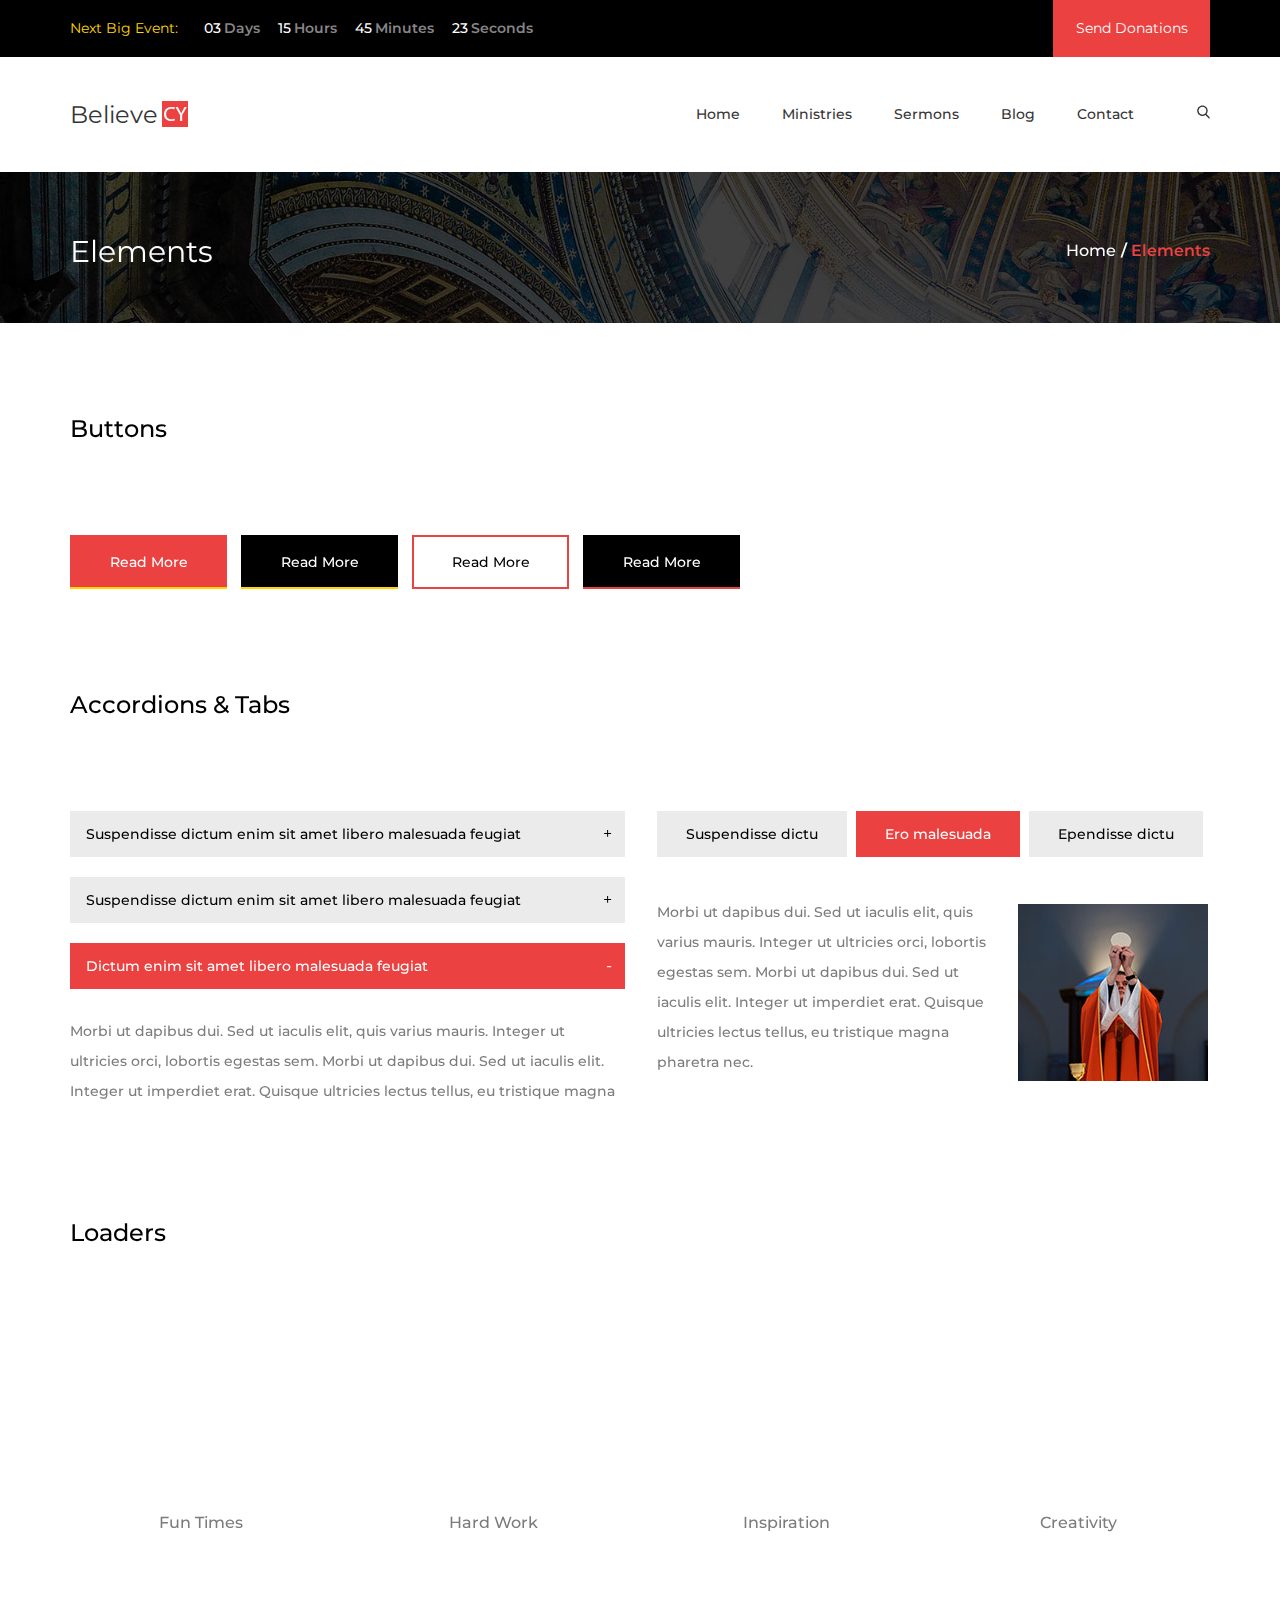
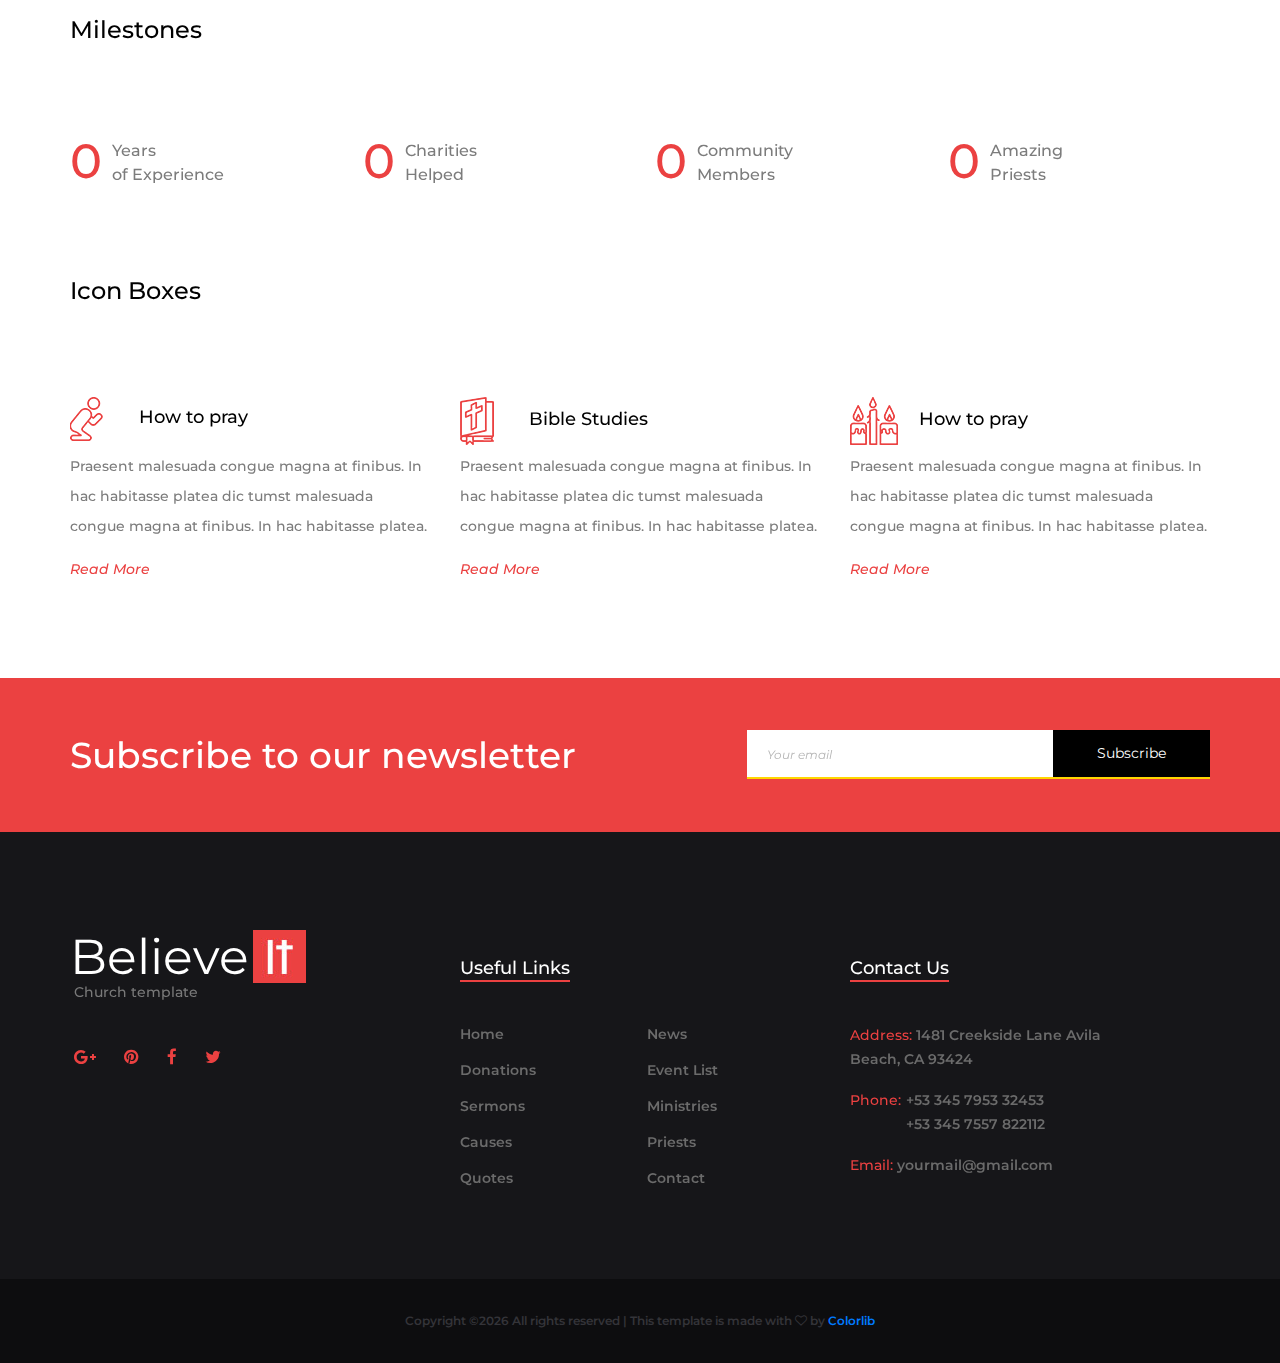
<file: elements.html>
<!DOCTYPE html>
<html lang="en">
<head>
<title>Elements</title>
<meta charset="utf-8">
<meta http-equiv="X-UA-Compatible" content="IE=edge">
<meta name="description" content="Demo project">
<meta name="viewport" content="width=device-width, initial-scale=1">
<link rel="stylesheet" type="text/css" href="styles/bootstrap4/bootstrap.min.css">
<link href="plugins/font-awesome-4.7.0/css/font-awesome.min.css" rel="stylesheet" type="text/css">
<link rel="stylesheet" type="text/css" href="styles/elements.css">
<link rel="stylesheet" type="text/css" href="styles/elements_responsive.css">
</head>
<body>

<div class="super_container">
	
	<!-- Header -->

	<header class="header">
		
		<!-- Top Bar -->

		<div class="top_bar">
			<div class="container">
				<div class="row">
					<div class="col top_bar_content d-flex flex-row align-items-center justify-content-start">
						<div class="event_timer">
							<span>Next Big Event:</span>
							<ul class="timer">
								<li class="d-inline-flex">
									<div id="day" class="timer_num">03</div>
									<div class="timer_unit">Days</div>
								</li>
								<li class="d-inline-flex">
									<div id="hour" class="timer_num">15</div>
									<div class="timer_unit">Hours</div>
								</li>
								<li class="d-inline-flex">
									<div id="minute" class="timer_num">45</div>
									<div class="timer_unit">Minutes</div>
								</li>
								<li class="d-inline-flex">
									<div id="second" class="timer_num">23</div>
									<div class="timer_unit">Seconds</div>
								</li>
							</ul>
						</div>
						<div class="donations_button ml-auto">
							<a href="#">Send Donations</a>
						</div>
					</div>
				</div>
			</div>
		</div>

		<!-- Header Content -->

		<div class="header_container">
			<div class="container">
				<div class="row">
					<div class="col">
						<div class="header_content d-flex flex-row align-items-center justify-content-start">

							<!-- Logo -->
							<div class="logo_container">
								<div class="logo">
									<a href="#">
										<span>Believe</span>
										<img src="images/logo.jpg" alt="">
									</a>
								</div>
							</div>

							<!-- Navigation and Search -->
							<div class="header_nav_container ml-auto">
								<nav class="main_nav">
									<ul>
										<li><a href="index.html">Home</a></li>
										<li><a href="ministries.html">Ministries</a></li>
										<li><a href="sermons.html">Sermons</a></li>
										<li><a href="blog.html">Blog</a></li>
										<li><a href="contact.html">Contact</a></li>
									</ul>
								</nav>
								<div class="search">
									<svg xmlns="http://www.w3.org/2000/svg" xmlns:xlink="http://www.w3.org/1999/xlink" version="1.1" id="Capa_1" x="0px" y="0px" viewBox="0 0 56.966 56.966" style="enable-background:new 0 0 56.966 56.966;" xml:space="preserve" width="13px" height="14px">
										<path class="search_path" d="M55.146,51.887L41.588,37.786c3.486-4.144,5.396-9.358,5.396-14.786c0-12.682-10.318-23-23-23s-23,10.318-23,23  s10.318,23,23,23c4.761,0,9.298-1.436,13.177-4.162l13.661,14.208c0.571,0.593,1.339,0.92,2.162,0.92  c0.779,0,1.518-0.297,2.079-0.837C56.255,54.982,56.293,53.08,55.146,51.887z M23.984,6c9.374,0,17,7.626,17,17s-7.626,17-17,17  s-17-7.626-17-17S14.61,6,23.984,6z" fill="#353535"/>
									</svg>
								</div>
							</div>

							<!-- Hamburger -->

							<div class="hamburger ml-auto">
								<i class="fa fa-bars" aria-hidden="true"></i>
							</div>

						</div>
					</div>
				</div>
			</div>

			<div class="header_search_container">
				<div class="container">
					<div class="row">
						<div class="col">
							<div class="header_search_content d-flex flex-row align-items-center justify-content-end">
								<form action="#" class="header_search_form">
									<input type="search" class="search_input" placeholder="Search" required="required">
									<button class="header_search_button d-flex flex-column align-items-center justify-content-center">
										<svg xmlns="http://www.w3.org/2000/svg" xmlns:xlink="http://www.w3.org/1999/xlink" version="1.1" id="Capa_2" x="0px" y="0px" viewBox="0 0 56.966 56.966" style="enable-background:new 0 0 56.966 56.966;" xml:space="preserve" width="20px" height="20px">
											<path class="search_path" d="M55.146,51.887L41.588,37.786c3.486-4.144,5.396-9.358,5.396-14.786c0-12.682-10.318-23-23-23s-23,10.318-23,23  s10.318,23,23,23c4.761,0,9.298-1.436,13.177-4.162l13.661,14.208c0.571,0.593,1.339,0.92,2.162,0.92  c0.779,0,1.518-0.297,2.079-0.837C56.255,54.982,56.293,53.08,55.146,51.887z M23.984,6c9.374,0,17,7.626,17,17s-7.626,17-17,17  s-17-7.626-17-17S14.61,6,23.984,6z" fill="#353535"/>
										</svg>
									</button>
								</form>
							</div>
						</div>
					</div>
				</div>			
			</div>
		</div>

	</header>

	<!-- Menu -->

	<div class="menu d-flex flex-column align-items-center justify-content-center">
		<div class="menu_content">
			<div class="cross_1 d-flex flex-column align-items-center justify-content-center"><img src="images/cross_1.png" alt=""></div>
			<form action="#" class="menu_search_form">
				<input type="search" class="menu_search_input" placeholder="Search" required="required">
				<button class="menu_search_button d-flex flex-column align-items-center justify-content-center">
				<svg xmlns="http://www.w3.org/2000/svg" xmlns:xlink="http://www.w3.org/1999/xlink" version="1.1" id="Capa_3" x="0px" y="0px" viewBox="0 0 56.966 56.966" style="enable-background:new 0 0 56.966 56.966;" xml:space="preserve" width="20px" height="20px">
					<path class="search_path" d="M55.146,51.887L41.588,37.786c3.486-4.144,5.396-9.358,5.396-14.786c0-12.682-10.318-23-23-23s-23,10.318-23,23  s10.318,23,23,23c4.761,0,9.298-1.436,13.177-4.162l13.661,14.208c0.571,0.593,1.339,0.92,2.162,0.92  c0.779,0,1.518-0.297,2.079-0.837C56.255,54.982,56.293,53.08,55.146,51.887z M23.984,6c9.374,0,17,7.626,17,17s-7.626,17-17,17  s-17-7.626-17-17S14.61,6,23.984,6z" fill="#353535"/>
				</svg>
			</button>
			</form>
			<nav class="menu_nav">
				<ul>
					<li><a href="index.html">Home</a></li>
					<li><a href="ministries.html">Ministries</a></li>
					<li><a href="sermons.html">Sermons</a></li>
					<li><a href="blog.html">Blog</a></li>
					<li><a href="contact.html">Contact</a></li>
				</ul>
			</nav>
		</div>
		<div class="menu_close"><i class="fa fa-times" aria-hidden="true"></i></div>
	</div>

	<!-- Home -->

	<div class="home">
		<div class="home_background parallax-window" data-parallax="scroll" data-image-src="images/elements.jpg" data-speed="0.8"></div>
		<div class="container">
			<div class="row">
				<div class="col">
					<div class="home_container">
						<div class="home_content d-flex flex-row align-items-center justify-content-start">
							<div class="home_title">Elements</div>
							<div class="home_breadcrumbs ml-auto">
								<ul class="breadcrumbs">
									<li><a href="index.html">Home</a></li>
									<li>Elements</li>
								</ul>
							</div>
						</div>
					</div>
				</div>
			</div>
		</div>
	</div>

	<!-- Elements -->

	<div class="elements">

		<!-- Elements - Buttons -->
		<div class="buttons">
			<div class="container">
				<div class="row">
					<div class="col">
						<div class="elements_title">Buttons</div>
					</div>
				</div>
				<div class="row buttons_row">
					<div class="col">
						<div class="buttons_container">
							<div class="button button_1 elements_button"><a href="#">Read More</a></div>
							<div class="button button_2 elements_button"><a href="#">Read More</a></div>
							<div class="button button_3 elements_button"><a href="#">Read More</a></div>
							<div class="button button_4 elements_button"><a href="#">Read More</a></div>
						</div>
					</div>
				</div>
			</div>
		</div>

		<!-- Accordions & Tabs -->

		<div class="accordions_tabs">
			<div class="container">
				<div class="row">
					<div class="col">
						<div class="elements_title">Accordions & Tabs</div>
					</div>
				</div>
				<div class="row accordions_tabs_row">
					<div class="col-lg-6">
					
						<!-- Accordions -->
						<div class="accordions">
							
							<div class="elements_accordions">

								<div class="accordion_container">
									<div class="accordion d-flex flex-row align-items-center"><div>Suspendisse dictum enim sit amet libero malesuada feugiat</div></div>
									<div class="accordion_panel">
										<p>Morbi ut dapibus dui. Sed ut iaculis elit, quis varius mauris. Integer ut ultricies orci, lobortis egestas sem. Morbi ut dapibus dui. Sed ut iaculis elit. Integer ut imperdiet erat. Quisque ultricies lectus tellus, eu tristique magna pharetra nec. </p>
									</div>
								</div>

								<div class="accordion_container">
									<div class="accordion d-flex flex-row align-items-center"><div>Suspendisse dictum enim sit amet libero malesuada feugiat</div></div>
									<div class="accordion_panel">
										<p>Morbi ut dapibus dui. Sed ut iaculis elit, quis varius mauris. Integer ut ultricies orci, lobortis egestas sem. Morbi ut dapibus dui. Sed ut iaculis elit. Integer ut imperdiet erat. Quisque ultricies lectus tellus, eu tristique magna pharetra nec. </p>
									</div>
								</div>

								<div class="accordion_container">
									<div class="accordion d-flex flex-row align-items-center active"><div>Dictum enim sit amet libero malesuada feugiat</div></div>
									<div class="accordion_panel">
										<p>Morbi ut dapibus dui. Sed ut iaculis elit, quis varius mauris. Integer ut ultricies orci, lobortis egestas sem. Morbi ut dapibus dui. Sed ut iaculis elit. Integer ut imperdiet erat. Quisque ultricies lectus tellus, eu tristique magna pharetra nec. </p>
									</div>
								</div>

							</div>

						</div>
					</div>

					<div class="col-lg-6">
						
						<!-- Tabs -->
						<div class="tabs">
							
							<div class="tabs_container">
								<div class="tabs d-flex flex-row align-items-center justify-content-around">
									<div class="tab">Suspendisse dictu</div>
									<div class="tab active">Ero malesuada</div>
									<div class="tab">Ependisse dictu</div>
								</div>
								<div class="tab_panels">
									<div class="tab_panel">
										<div class="tab_panel_content">
											<div class="tab_text clearfix">
												<img src="images/tab.jpg" alt="">
												<p>Morbi ut dapibus dui. Sed ut iaculis elit, quis varius mauris. Integer ut ultricies orci, lobortis egestas sem. Morbi ut dapibus dui. Sed ut iaculis elit. Integer ut imperdiet erat. Quisque ultricies lectus tellus, eu tristique magna pharetra nec.</p>
											</div>
										</div>
									</div>
									<div class="tab_panel active">
										<div class="tab_panel_content">
											<div class="tab_text clearfix">
												<img src="images/tab.jpg" alt="">
												<p>Morbi ut dapibus dui. Sed ut iaculis elit, quis varius mauris. Integer ut ultricies orci, lobortis egestas sem. Morbi ut dapibus dui. Sed ut iaculis elit. Integer ut imperdiet erat. Quisque ultricies lectus tellus, eu tristique magna pharetra nec.</p>
											</div>
										</div>
									</div>
									<div class="tab_panel">
										<div class="tab_panel_content">
											<div class="tab_text clearfix">
												<img src="images/tab.jpg" alt="">
												<p>Morbi ut dapibus dui. Sed ut iaculis elit, quis varius mauris. Integer ut ultricies orci, lobortis egestas sem. Morbi ut dapibus dui. Sed ut iaculis elit. Integer ut imperdiet erat. Quisque ultricies lectus tellus, eu tristique magna pharetra nec.</p>
											</div>
										</div>
									</div>
								</div>
							</div>

						</div>
					</div>
				</div>
			</div>
		</div>

		<!-- Loaders -->

		<div class="loaders">
			<div class="container">
				<div class="row">
					<div class="col">
						<div class="elements_title">Loaders</div>
					</div>
				</div>
				<div class="row loaders_container">
					<div class="col-lg-3 loader_col">
						<!-- Loader -->
						<div class="loader" data-perc="0.75"><span>Fun Times</span></div>
					</div>
					<div class="col-lg-3 loader_col">
						<!-- Loader -->
						<div class="loader" data-perc="0.83"><span>Hard Work</span></div>
					</div>
					<div class="col-lg-3 loader_col">
						<!-- Loader -->
						<div class="loader" data-perc="0.25"><span>Inspiration</span></div>
					</div>
					<div class="col-lg-3 loader_col">
						<!-- Loader -->
						<div class="loader" data-perc="0.95"><span>Creativity</span></div>
					</div>
				</div>
			</div>
		</div>

		<!-- Milestones -->

		<div class="milestones">
			<div class="container">
				<div class="row">
					<div class="col">
						<div class="elements_title">Milestones</div>
					</div>
				</div>
				<div class="row milestones_container">

					<!-- Milestone -->
					<div class="col-lg-3 col-md-6 milestone_col">
						<div class="milestone">
							<div class="milestone_counter" data-end-value="14">0</div>
							<div class="milestone_content">
								<div class="milestone_title">Years</div>
								<div class="milestone_title">of Experience</div>
							</div>
						</div>
					</div>

					<!-- Milestone -->
					<div class="col-lg-3 col-md-6 milestone_col">
						<div class="milestone">
							<div class="milestone_counter" data-end-value="237">0</div>
							<div class="milestone_content">
								<div class="milestone_title">Charities</div>
								<div class="milestone_title">Helped</div>
							</div>
						</div>
					</div>

					<!-- Milestone -->
					<div class="col-lg-3 col-md-6 milestone_col">
						<div class="milestone">
							<div class="milestone_counter" data-end-value="11" data-sign-after="k">0</div>
							<div class="milestone_content">
								<div class="milestone_title">Community</div>
								<div class="milestone_title">Members</div>
							</div>
						</div>
					</div>

					<!-- Milestone -->
					<div class="col-lg-3 col-md-6 milestone_col">
						<div class="milestone">
							<div class="milestone_counter" data-end-value="12">0</div>
							<div class="milestone_content">
								<div class="milestone_title">Amazing</div>
								<div class="milestone_title">Priests</div>
							</div>
						</div>
					</div>

				</div>

			</div>
		</div>

		<!-- Icon Boxes -->

		<div class="icon_boxes">
			<div class="container">
				<div class="row">
					<div class="col">
						<div class="elements_title">Icon Boxes</div>
					</div>
				</div>
				<div class="row icon_boxes_row">
					
					<!-- Icon Box -->
					<div class="col-lg-4 ib_col">
						<div class="icon_box">
							<div class="ib_title_container">
								<div class="ib_image"><img src="images/icon_box_1.png" alt=""></div>
								<div class="ib_title">How to pray</div>
								<div class="ib_text">
									<p>Praesent malesuada congue magna at finibus. In hac habitasse platea dic tumst malesuada congue magna at finibus. In hac habitasse platea.</p>
								</div>
								<div class="ib_link"><a href="#">Read More</a></div>
							</div>
						</div>
					</div>

					<!-- Icon Box -->
					<div class="col-lg-4 ib_col">
						<div class="icon_box">
							<div class="ib_title_container">
								<div class="ib_image"><img src="images/icon_box_2.png" alt=""></div>
								<div class="ib_title">Bible Studies</div>
								<div class="ib_text">
									<p>Praesent malesuada congue magna at finibus. In hac habitasse platea dic tumst malesuada congue magna at finibus. In hac habitasse platea.</p>
								</div>
								<div class="ib_link"><a href="#">Read More</a></div>
							</div>
						</div>
					</div>

					<!-- Icon Box -->
					<div class="col-lg-4 ib_col">
						<div class="icon_box">
							<div class="ib_title_container">
								<div class="ib_image"><img src="images/icon_box_3.png" alt=""></div>
								<div class="ib_title">How to pray</div>
								<div class="ib_text">
									<p>Praesent malesuada congue magna at finibus. In hac habitasse platea dic tumst malesuada congue magna at finibus. In hac habitasse platea.</p>
								</div>
								<div class="ib_link"><a href="#">Read More</a></div>
							</div>
						</div>
					</div>

				</div>
			</div>
		</div>
		
	</div>

	<!-- Newsletter -->

	<div class="newsletter">
		<div class="container">
			<div class="row">
				<div class="col">
					<div class="newsletter_content d-flex flex-lg-row flex-column align-items-center justify-content-start">
						<div class="newsletter_title">Subscribe to our newsletter</div>
						<div class="newsletter_form_container ml-lg-auto">
							<form action="#" id="newsletter_form" class="newsletter_form">
								<input type="email" class="newsletter_input" placeholder="Your email" required="required">
								<button id="newsletter_button" class="newsletter_button">Subscribe</button>
							</form>
						</div>
					</div>
				</div>
			</div>
		</div>
	</div>

	<!-- Footer -->

	<footer class="footer">
		<div class="container">
			<div class="row">

				<!-- Footer Column -->
				<div class="col-lg-4 footer_col">

					<!-- Logo -->
					<div class="logo_container">
						<div class="logo">
							<a href="#">
								<span>Believe</span>
								<img src="images/logo_large.jpg" alt="">
							</a>
						</div>
						<div class="logo_subtitle">Church template</div>
					</div>
					<div class="footer_social">
						<ul>
							<li><a href="#"><i class="fa fa-google-plus" aria-hidden="true"></i></a></li>
							<li><a href="#"><i class="fa fa-pinterest" aria-hidden="true"></i></a></li>
							<li><a href="#"><i class="fa fa-facebook" aria-hidden="true"></i></a></li>
							<li><a href="#"><i class="fa fa-twitter" aria-hidden="true"></i></a></li>
						</ul>
					</div>
				</div>

				<!-- Footer Column -->
				<div class="col-lg-4 footer_col">
					<div class="footer_links">
						<div class="footer_title">Useful Links</div>
						<ul>
							<li><a href="index.html">Home</a></li>
							<li><a href="#">Donations</a></li>
							<li><a href="sermons.html">Sermons</a></li>
							<li><a href="#">Causes</a></li>
							<li><a href="#">Quotes</a></li>
							<li><a href="blog.html">News</a></li>
							<li><a href="#">Event List</a></li>
							<li><a href="ministries.html">Ministries</a></li>
							<li><a href="#">Priests</a></li>
							<li><a href="contact.html">Contact</a></li>
						</ul>
					</div>
				</div>

				<!-- Footer Column -->
				<div class="col-lg-3 footer_col">
					<div class="footer_contact">
						<div class="footer_title">Contact Us</div>
						<ul>
							<li><span>Address: </span>1481 Creekside Lane Avila Beach, CA 93424</li>
							<li class="footer_contact_phone">
								<span>Phone: </span>
								<div>
									<div> +53 345 7953 32453</div>
									<div> +53 345 7557 822112</div>
								</div>
							</li>
							<li><span>Email: </span>yourmail@gmail.com</li>
						</ul>
					</div>
				</div>

			</div>
		</div>

		<!-- Copyright -->
		<div class="copyright text-center"><!-- Link back to Colorlib can't be removed. Template is licensed under CC BY 3.0. -->
Copyright &copy;<script>document.write(new Date().getFullYear());</script> All rights reserved | This template is made with <i class="fa fa-heart-o" aria-hidden="true"></i> by <a href="https://colorlib.com" target="_blank">Colorlib</a>
<!-- Link back to Colorlib can't be removed. Template is licensed under CC BY 3.0. -->
</div>

	</footer>

</div>

<script src="js/jquery-3.2.1.min.js"></script>
<script src="styles/bootstrap4/popper.js"></script>
<script src="styles/bootstrap4/bootstrap.min.js"></script>
<script src="plugins/greensock/TweenMax.min.js"></script>
<script src="plugins/greensock/TimelineMax.min.js"></script>
<script src="plugins/scrollmagic/ScrollMagic.min.js"></script>
<script src="plugins/greensock/animation.gsap.min.js"></script>
<script src="plugins/greensock/ScrollToPlugin.min.js"></script>
<script src="plugins/progressbar/progressbar.min.js"></script>
<script src="plugins/easing/easing.js"></script>
<script src="plugins/parallax-js-master/parallax.min.js"></script>
<script src="js/elements_custom.js"></script>
</body>
</html>
</file>
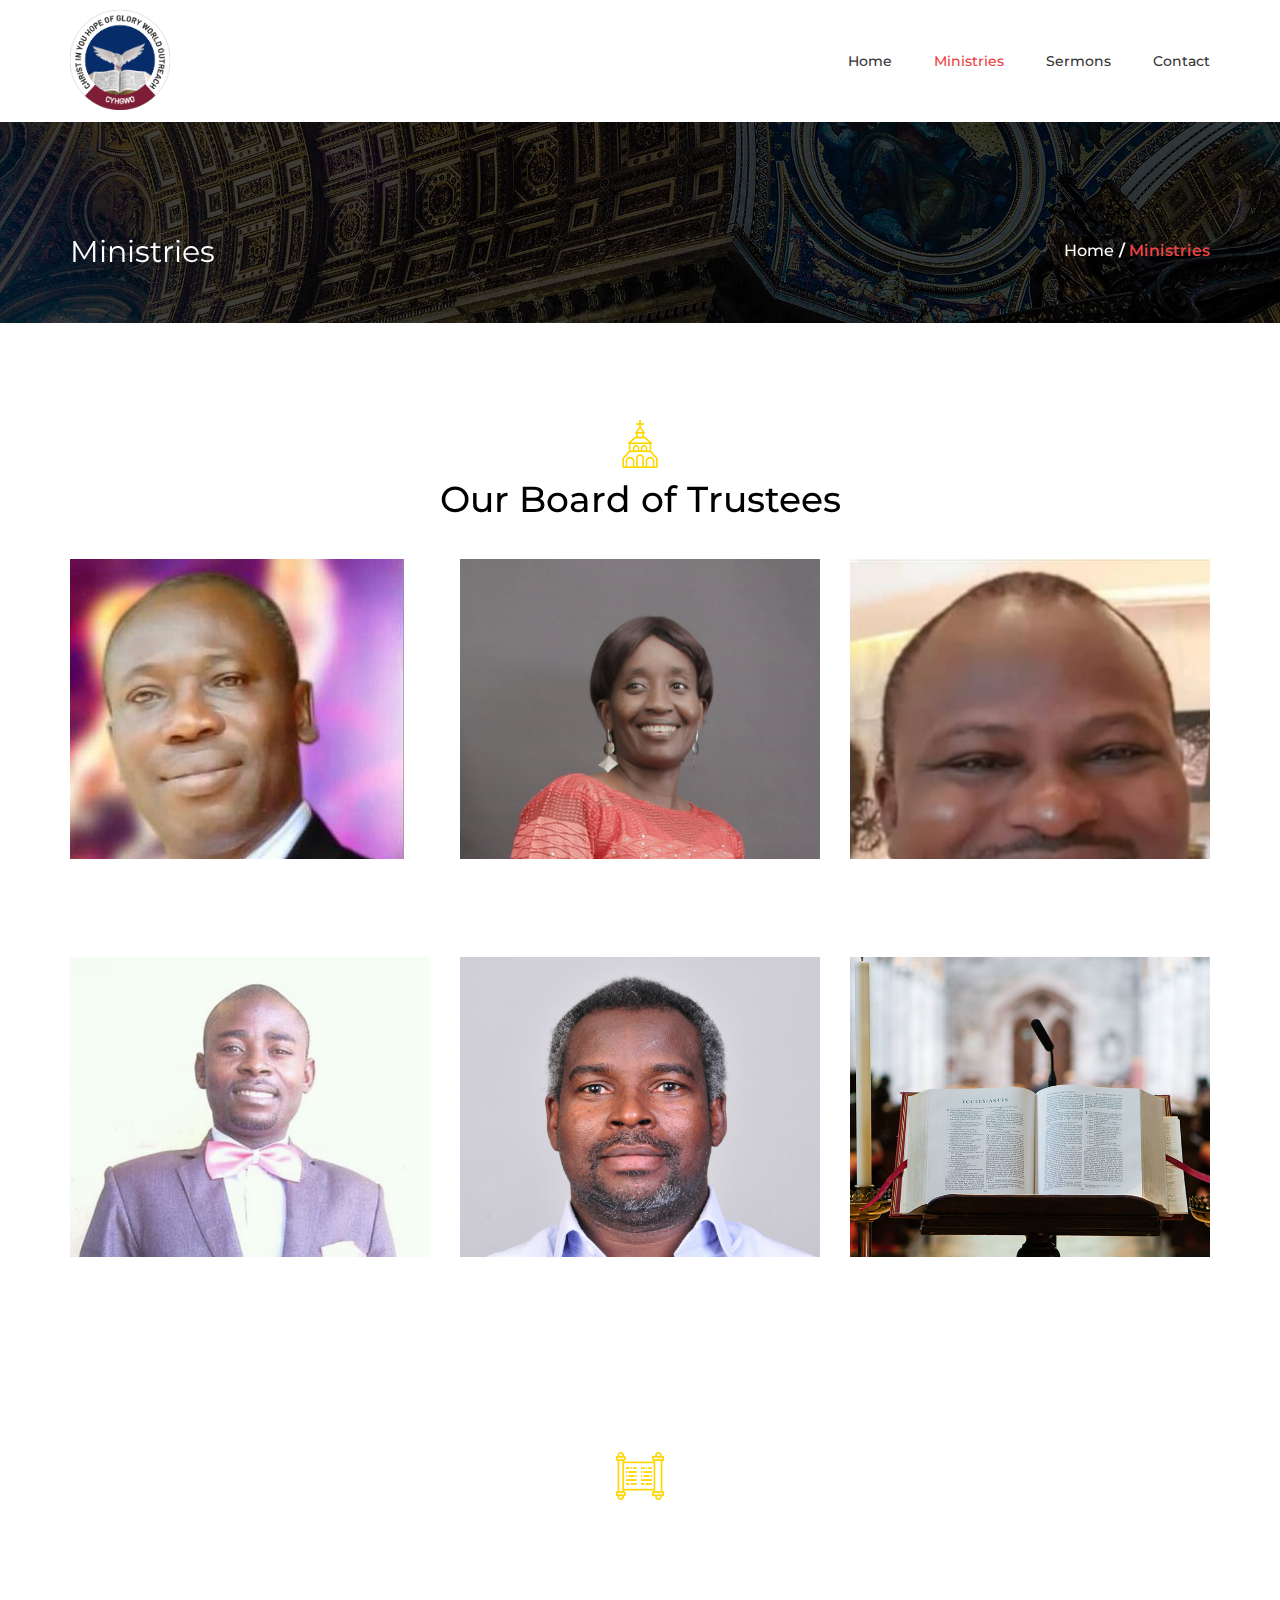
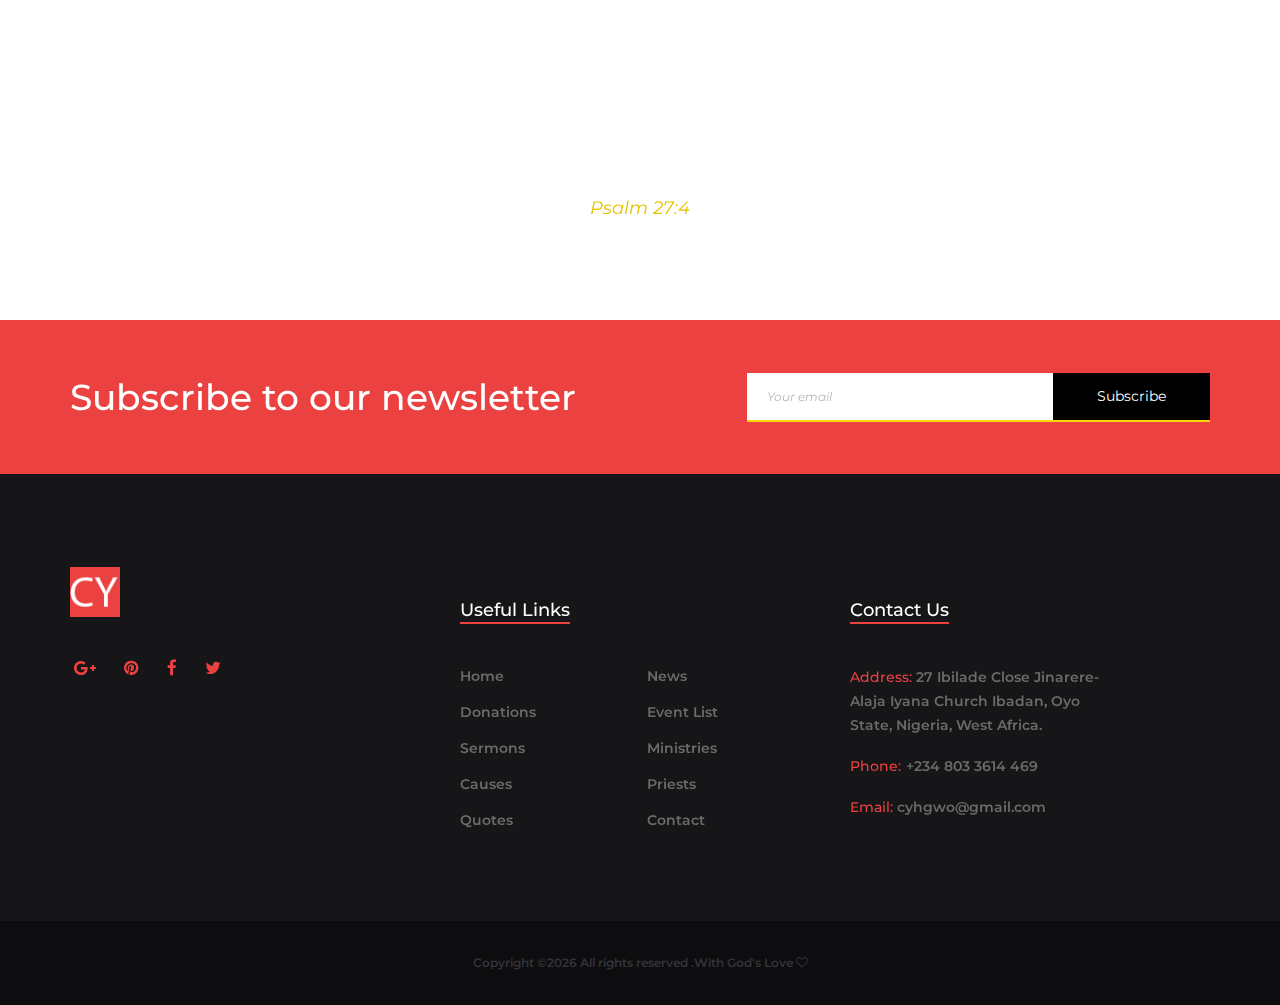
<file: manifest.html.html>
<!DOCTYPE html>
<html lang="en">
<head>
<title>Ministries</title>
<meta charset="utf-8">
<meta http-equiv="X-UA-Compatible" content="IE=edge">
<meta name="description" content="Demo project">
<meta name="viewport" content="width=device-width, initial-scale=1">
<link rel="stylesheet" type="text/css" href="styles/bootstrap4/bootstrap.min.css">
<link href="plugins/font-awesome-4.7.0/css/font-awesome.min.css" rel="stylesheet" type="text/css">
<link rel="stylesheet" type="text/css" href="plugins/OwlCarousel2-2.2.1/owl.carousel.css">
<link rel="stylesheet" type="text/css" href="plugins/OwlCarousel2-2.2.1/owl.theme.default.css">
<link rel="stylesheet" type="text/css" href="plugins/OwlCarousel2-2.2.1/animate.css">
<link rel="stylesheet" type="text/css" href="styles/ministries.css">
<link rel="stylesheet" type="text/css" href="styles/ministries_responsive.css">
</head>
<body>

<div class="super_container">
	
	<!-- Header -->

	<header class="header">
		
		<!-- Top Bar -->

		<!-- <div class="top_bar">
			<div class="container">
				<div class="row">
					<div class="col top_bar_content d-flex flex-row align-items-center justify-content-start">
						<div class="event_timer">
							<span>Next Big Event:</span>
							<ul class="timer">
								<li class="d-inline-flex">
									<div id="day" class="timer_num">03</div>
									<div class="timer_unit">Days</div>
								</li>
								<li class="d-inline-flex">
									<div id="hour" class="timer_num">15</div>
									<div class="timer_unit">Hours</div>
								</li>
								<li class="d-inline-flex">
									<div id="minute" class="timer_num">45</div>
									<div class="timer_unit">Minutes</div>
								</li>
								<li class="d-inline-flex">
									<div id="second" class="timer_num">23</div>
									<div class="timer_unit">Seconds</div>
								</li>
							</ul>
						</div>
						<div class="donations_button ml-auto">
							<a href="#">Send Donations</a>
						</div>
					</div>
				</div>
			</div>
		</div> -->

		<!-- Header Content -->

		<div class="header_container">
			<div class="container">
				<div class="row">
					<div class="col">
						<div class="header_content d-flex flex-row align-items-center justify-content-start">

							<!-- Logo -->
							<div class="logo_container">
								<div class="logo">
									<a href="#">
										<!-- <span>Believe</span> -->
										<img src="images/cyLogo.png" alt="">
									</a>
								</div>
							</div>

							<!-- Navigation and Search -->
							<div class="header_nav_container ml-auto">
								<nav class="main_nav">
									<ul>
										<li><a href="index.html">Home</a></li>
										<li class="active"><a href="ministries.html">Ministries</a></li>
										<li><a href="#">Sermons</a></li>
										<!-- <li><a href="blog.html">Blog</a></li> -->
										<li><a href="contact.html">Contact</a></li>
									</ul>
								</nav>
								<!-- <div class="search">
									<svg xmlns="http://www.w3.org/2000/svg" xmlns:xlink="http://www.w3.org/1999/xlink" version="1.1" id="Capa_1" x="0px" y="0px" viewBox="0 0 56.966 56.966" style="enable-background:new 0 0 56.966 56.966;" xml:space="preserve" width="13px" height="14px">
										<path class="search_path" d="M55.146,51.887L41.588,37.786c3.486-4.144,5.396-9.358,5.396-14.786c0-12.682-10.318-23-23-23s-23,10.318-23,23  s10.318,23,23,23c4.761,0,9.298-1.436,13.177-4.162l13.661,14.208c0.571,0.593,1.339,0.92,2.162,0.92  c0.779,0,1.518-0.297,2.079-0.837C56.255,54.982,56.293,53.08,55.146,51.887z M23.984,6c9.374,0,17,7.626,17,17s-7.626,17-17,17  s-17-7.626-17-17S14.61,6,23.984,6z" fill="#353535"/>
									</svg>
								</div> -->
							</div>

							<!-- Hamburger -->

							<div class="hamburger ml-auto">
								<i class="fa fa-bars" aria-hidden="true"></i>
							</div>

						</div>
					</div>
				</div>
			</div>

			<div class="header_search_container">
				<div class="container">
					<div class="row">
						<div class="col">
							<div class="header_search_content d-flex flex-row align-items-center justify-content-end">
								<form action="#" class="header_search_form">
									<input type="search" class="search_input" placeholder="Search" required="required">
									<button class="header_search_button d-flex flex-column align-items-center justify-content-center">
										<svg xmlns="http://www.w3.org/2000/svg" xmlns:xlink="http://www.w3.org/1999/xlink" version="1.1" id="Capa_2" x="0px" y="0px" viewBox="0 0 56.966 56.966" style="enable-background:new 0 0 56.966 56.966;" xml:space="preserve" width="20px" height="20px">
											<path class="search_path" d="M55.146,51.887L41.588,37.786c3.486-4.144,5.396-9.358,5.396-14.786c0-12.682-10.318-23-23-23s-23,10.318-23,23  s10.318,23,23,23c4.761,0,9.298-1.436,13.177-4.162l13.661,14.208c0.571,0.593,1.339,0.92,2.162,0.92  c0.779,0,1.518-0.297,2.079-0.837C56.255,54.982,56.293,53.08,55.146,51.887z M23.984,6c9.374,0,17,7.626,17,17s-7.626,17-17,17  s-17-7.626-17-17S14.61,6,23.984,6z" fill="#353535"/>
										</svg>
									</button>
								</form>
							</div>
						</div>
					</div>
				</div>			
			</div>
		</div>

	</header>

	<!-- Menu -->

	<div class="menu d-flex flex-column align-items-center justify-content-center">
		<div class="menu_content">
			<div class="cross_1 d-flex flex-column align-items-center justify-content-center"><img src="images/cross_1.png" alt=""></div>
			<form action="#" class="menu_search_form">
				<input type="search" class="menu_search_input" placeholder="Search" required="required">
				<button class="menu_search_button d-flex flex-column align-items-center justify-content-center">
				<svg xmlns="http://www.w3.org/2000/svg" xmlns:xlink="http://www.w3.org/1999/xlink" version="1.1" id="Capa_3" x="0px" y="0px" viewBox="0 0 56.966 56.966" style="enable-background:new 0 0 56.966 56.966;" xml:space="preserve" width="20px" height="20px">
					<path class="search_path" d="M55.146,51.887L41.588,37.786c3.486-4.144,5.396-9.358,5.396-14.786c0-12.682-10.318-23-23-23s-23,10.318-23,23  s10.318,23,23,23c4.761,0,9.298-1.436,13.177-4.162l13.661,14.208c0.571,0.593,1.339,0.92,2.162,0.92  c0.779,0,1.518-0.297,2.079-0.837C56.255,54.982,56.293,53.08,55.146,51.887z M23.984,6c9.374,0,17,7.626,17,17s-7.626,17-17,17  s-17-7.626-17-17S14.61,6,23.984,6z" fill="#353535"/>
				</svg>
			</button>
			</form>
			<nav class="menu_nav">
				<ul>
					<li class="active"><a href="index.html">Home</a></li>
					<li><a href="ministries.html">Ministries</a></li>
					<li><a href="sermons.html">Sermons</a></li>
					<!-- <li><a href="blog.html">Blog</a></li> -->
					<li><a href="contact.html">Contact</a></li>
				</ul>
			</nav>
		</div>
		<div class="menu_close"><i class="fa fa-times" aria-hidden="true"></i></div>
	</div>

	<!-- Home -->

	<div class="home">
		<div class="home_background parallax-window" data-parallax="scroll" data-image-src="images/ministries.jpg" data-speed="0.8"></div>
		<div class="container">
			<div class="row">
				<div class="col">
					<div class="home_container">
						<div class="home_content d-flex flex-row align-items-center justify-content-start">
							<div class="home_title">Ministries</div>
							<div class="home_breadcrumbs ml-auto">
								<ul class="breadcrumbs">
									<li><a href="index.html">Home</a></li>
									<li>Ministries</li>
								</ul>
							</div>
						</div>
					</div>
				</div>
			</div>
		</div>
	</div>

	<!-- Ministries -->

	<div class="ministries">
		<div class="container">
			<div class="row">
				<div class="col">
					<div class="section_title_container">
						<div class="section_image"><img src="images/church_1.png" alt=""></div>
						<div class="section_title"><h2>Our Board of Trustees</h2></div>
						<!-- <div class="section_subtitle">God loves us all</div> -->
					</div>
				</div>
			</div>
			<div class="row ministries_row">

				<!-- Ministry Item -->
				<div class="col-xl-4 col-md-6">
					<div class="ministry">
						<div class="ministry_image"><img src="images/RevOlawoyin.png" alt="https://unsplash.com/@davidbeale"></div>
						<!-- <div class="ministry_title">Children's Ministry</div>
						<div class="ministry_text">
							<p>Praesent malesuada congue magna at finibus. In hac habitasse platea dictumst. Curabitur rhoncus auctor eleifend. Fusce venenatis diam urna, eu pharetra arcu varius ac. Etiam cursus turpis lectus, id iaculis risus tempor id.</p>
						</div>
						<div class="button ministry_button"><a href="#">Read More</a></div> -->
					</div>
				</div>

				<!-- Ministry Item -->
				<div class="col-xl-4 col-md-6">
					<div class="ministry">
						<div class="ministry_image"><img src="images/RevMrsOlawoyin.png" alt="https://unsplash.com/@tanjaheffner"></div>
						<!-- <div class="ministry_title">Women's Ministry</div>
						<div class="ministry_text">
							<p>Praesent malesuada congue magna at finibus. In hac habitasse platea dictumst. Curabitur rhoncus auctor eleifend. Fusce venenatis diam urna, eu pharetra arcu varius ac. Etiam cursus turpis lectus, id iaculis risus tempor id.</p>
						</div>
						<div class="button ministry_button"><a href="#">Read More</a></div> -->
					</div>
				</div>

				<!-- Ministry Item -->
				<div class="col-xl-4 col-md-6">
					<div class="ministry">
						<div class="ministry_image"><img src="images/PastorKenny.png" alt="https://unsplash.com/@taylor_grote"></div>
						<!-- <div class="ministry_title">Men's Ministry</div>
						<div class="ministry_text">
							<p>Praesent malesuada congue magna at finibus. In hac habitasse platea dictumst. Curabitur rhoncus auctor eleifend. Fusce venenatis diam urna, eu pharetra arcu varius ac. Etiam cursus turpis lectus, id iaculis risus tempor id.</p>
						</div>
						<div class="button ministry_button"><a href="#">Read More</a></div> -->
					</div>
				</div>

				<!-- Ministry Item -->
				<div class="col-xl-4 col-md-6">
					<div class="ministry">
						<div class="ministry_image"><img src="images/PastorAfolabi.png" alt="https://unsplash.com/@brookecagle"></div>
						<!-- <div class="ministry_title">Youth's Ministry</div>
						<div class="ministry_text">
							<p>Praesent malesuada congue magna at finibus. In hac habitasse platea dictumst. Curabitur rhoncus auctor eleifend. Fusce venenatis diam urna, eu pharetra arcu varius ac. Etiam cursus turpis lectus, id iaculis risus tempor id.</p>
						</div>
						<div class="button ministry_button"><a href="#">Read More</a></div> -->
					</div>
				</div>

				<!-- Ministry Item -->
				<div class="col-xl-4 col-md-6">
					<div class="ministry">
						<div class="ministry_image"><img src="images/PastorOyafajo2.png" alt="https://unsplash.com/@benwhitephotography"></div>
						<!-- <div class="ministry_title">Women's Ministry</div>
						<div class="ministry_text">
							<p>Praesent malesuada congue magna at finibus. In hac habitasse platea dictumst. Curabitur rhoncus auctor eleifend. Fusce venenatis diam urna, eu pharetra arcu varius ac. Etiam cursus turpis lectus, id iaculis risus tempor id.</p>
						</div>
						<div class="button ministry_button"><a href="#">Read More</a></div> -->
					</div>
				</div>

				<!-- Ministry Item -->
				<div class="col-xl-4 col-md-6">
					<div class="ministry">
						<div class="ministry_image"><img src="images/ministries_6.jpg" alt="https://unsplash.com/@steve228uk"></div>
						<!-- <div class="ministry_title">Men's Ministry</div> -->
						<!-- <div class="ministry_text">
							<p>Praesent malesuada congue magna at finibus. In hac habitasse platea dictumst. Curabitur rhoncus auctor eleifend. Fusce venenatis diam urna, eu pharetra arcu varius ac. Etiam cursus turpis lectus, id iaculis risus tempor id.</p>
						</div>
						<div class="button ministry_button"><a href="#">Read More</a></div> -->
					</div>
				</div>

			</div>
		</div>
	</div>

	<!-- Quote -->

	<div class="quote">
		<div class="quote_background parallax-window" data-parallax="scroll" data-image-src="images/quote.jpg" data-speed="0.8"></div>
		<div class="container">
			<div class="row">
				<div class="col">
					<div class="section_title_container">
						<div class="section_image"><img src="images/church_5.png" alt=""></div>
						<div class="section_title"><h2>Quote of the day</h2></div>
						<div class="section_subtitle">God loves us all</div>
					</div>
				</div>
			</div>
			<div class="row quote_row">
				<div class="col text-center">
					<div class="quote_char"><img src="images/quote_char.png" alt=""></div>
					<div class="quote_text">4 One thing I ask from the LORD, this only do I seek: that I may dwell in the house of the LORD all the days of my life, to gaze on the beauty of the LORD and to seek him in his temple.</div>
					<div class="quote_source">Psalm 27:4</div>
				</div>
			</div>
		</div>
	</div>

	<!-- Pastors -->

	<!-- <div class="pastors"> -->
		<!-- <div class="container"> -->
			<!-- <div class="row">
				<div class="col">
					<div class="section_title_container">
						<div class="section_image"><img src="images/church_4.png" alt=""></div>
						<div class="section_title"><h2>Our Pastors</h2></div>
						<div class="section_subtitle">God loves us all</div>
					</div>
				</div>
			</div> -->
			<!-- <div class="row"> -->
				<!-- <div class="col"> -->
					<!-- <div class="pastors_slider_container"> -->

						<!-- Causes Slider -->
						<!-- <div class="owl-carousel owl-theme pastors_slider"> -->

							<!-- Pastors Slider Item -->
							<!-- <div class="owl-item text-center pastors_item">
								<div class="pastors_item_image"><img src="images/pastor_1.jpg" alt=""></div>
								<div class="pastors_item_title">Michael Miths</div>
								<div class="pastors_item_text">Lead Pastor</div>
							</div> -->

							<!-- Pastors Slider Item -->
							<!-- <div class="owl-item text-center pastors_item">
								<div class="pastors_item_image"><img src="images/pastor_2.jpg" alt=""></div>
								<div class="pastors_item_title">William Jersy</div>
								<div class="pastors_item_text">Pastor</div>
							</div> -->

							<!-- Pastors Slider Item -->
							<!-- <div class="owl-item text-center pastors_item">
								<div class="pastors_item_image"><img src="images/pastor_3.jpg" alt=""></div>
								<div class="pastors_item_title">Carl B. Oven</div>
								<div class="pastors_item_text">Pastor</div>
							</div> -->

							<!-- Pastors Slider Item -->
							<!-- <div class="owl-item text-center pastors_item">
								<div class="pastors_item_image"><img src="images/pastor_4.jpg" alt=""></div>
								<div class="pastors_item_title">Julius Smith</div>
								<div class="pastors_item_text">Pastor</div>
							</div> -->

						<!-- </div> -->

						<!-- <div class="pastors_slider_nav pastors_slider_prev trans_200 d-flex flex-column align-items-center justify-content-center"><img src="images/arrow_l.png" alt=""></div>
						<div class="pastors_slider_nav pastors_slider_next trans_200 d-flex flex-column align-items-center justify-content-center"><img src="images/arrow_r.png" alt=""></div>
					</div>
				</div>
			</div> -->
		<!-- </div> -->
	<!-- </div> -->

	<!-- Newsletter -->

	<div class="newsletter">
		<div class="container">
			<div class="row">
				<div class="col">
					<div class="newsletter_content d-flex flex-lg-row flex-column align-items-center justify-content-start">
						<div class="newsletter_title">Subscribe to our newsletter</div>
						<div class="newsletter_form_container ml-lg-auto">
							<form action="#" id="newsletter_form" class="newsletter_form">
								<input type="email" class="newsletter_input" placeholder="Your email" required="required">
								<button id="newsletter_button" class="newsletter_button">Subscribe</button>
							</form>
						</div>
					</div>
				</div>
			</div>
		</div>
	</div>

	<!-- Footer -->

	<footer class="footer">
		<div class="container">
			<div class="row">

				<!-- Footer Column -->
				<div class="col-lg-4 footer_col">

					<!-- Logo -->
					<div class="logo_container">
						<div class="logo">
							<a href="#">
								
								<img src="images/logo-large.png" class="footer_img" alt="">
								<!-- <span>Hogwo</span> -->
							</a>
						</div>
						<!-- <div class="logo_subtitle">Church template</div> -->
					</div>
					<div class="footer_social">
						<ul>
							<li><a href="#"><i class="fa fa-google-plus" aria-hidden="true"></i></a></li>
							<li><a href="#"><i class="fa fa-pinterest" aria-hidden="true"></i></a></li>
							<li><a href="#"><i class="fa fa-facebook" aria-hidden="true"></i></a></li>
							<li><a href="#"><i class="fa fa-twitter" aria-hidden="true"></i></a></li>
						</ul>
					</div>
				</div>

				<!-- Footer Column -->
				<div class="col-lg-4 footer_col">
					<div class="footer_links">
						<div class="footer_title">Useful Links</div>
						<ul>
							<li><a href="index.html">Home</a></li>
							<li><a href="#">Donations</a></li>
							<li><a href="#">Sermons</a></li>
							<li><a href="#">Causes</a></li>
							<li><a href="#">Quotes</a></li>
							<li><a href="#">News</a></li>
							<li><a href="#">Event List</a></li>
							<li><a href="#">Ministries</a></li>
							<li><a href="#">Priests</a></li>
							<li><a href="#">Contact</a></li>
						</ul>
					</div>
				</div>

				<!-- Footer Column -->
				<div class="col-lg-3 footer_col">
					<div class="footer_contact">
						<div class="footer_title">Contact Us</div>
						<ul>
							<li><span>Address: </span>27 Ibilade Close Jinarere-Alaja Iyana Church Ibadan,
								Oyo State,  Nigeria, West Africa.
								</li>
							<li class="footer_contact_phone">
								<span>Phone: </span>
								<div>
									<!-- <div> +53 345 7953 32453</div> -->
									<div> +234 803 3614 469</div>
								</div>
							</li>
							<li><span>Email: </span>cyhgwo@gmail.com</li>
						</ul>
					</div>
				</div>

			</div>
		</div>

		<!-- Copyright -->
		<div class="copyright text-center"><!-- Link back to Colorlib can't be removed. Template is licensed under CC BY 3.0. -->
Copyright &copy;<script>document.write(new Date().getFullYear());</script> All rights reserved .With God's Love <i class="fa fa-heart-o" aria-hidden="true"></i> </a>
<!-- Link back to Colorlib can't be removed. Template is licensed under CC BY 3.0. -->
</div>

	</footer>

</div>

<script src="js/jquery-3.2.1.min.js"></script>
<script src="styles/bootstrap4/popper.js"></script>
<script src="styles/bootstrap4/bootstrap.min.js"></script>
<script src="plugins/OwlCarousel2-2.2.1/owl.carousel.js"></script>
<script src="plugins/easing/easing.js"></script>
<script src="plugins/parallax-js-master/parallax.min.js"></script>
<script src="js/ministries_custom.js"></script>
</body>
</html>
</file>
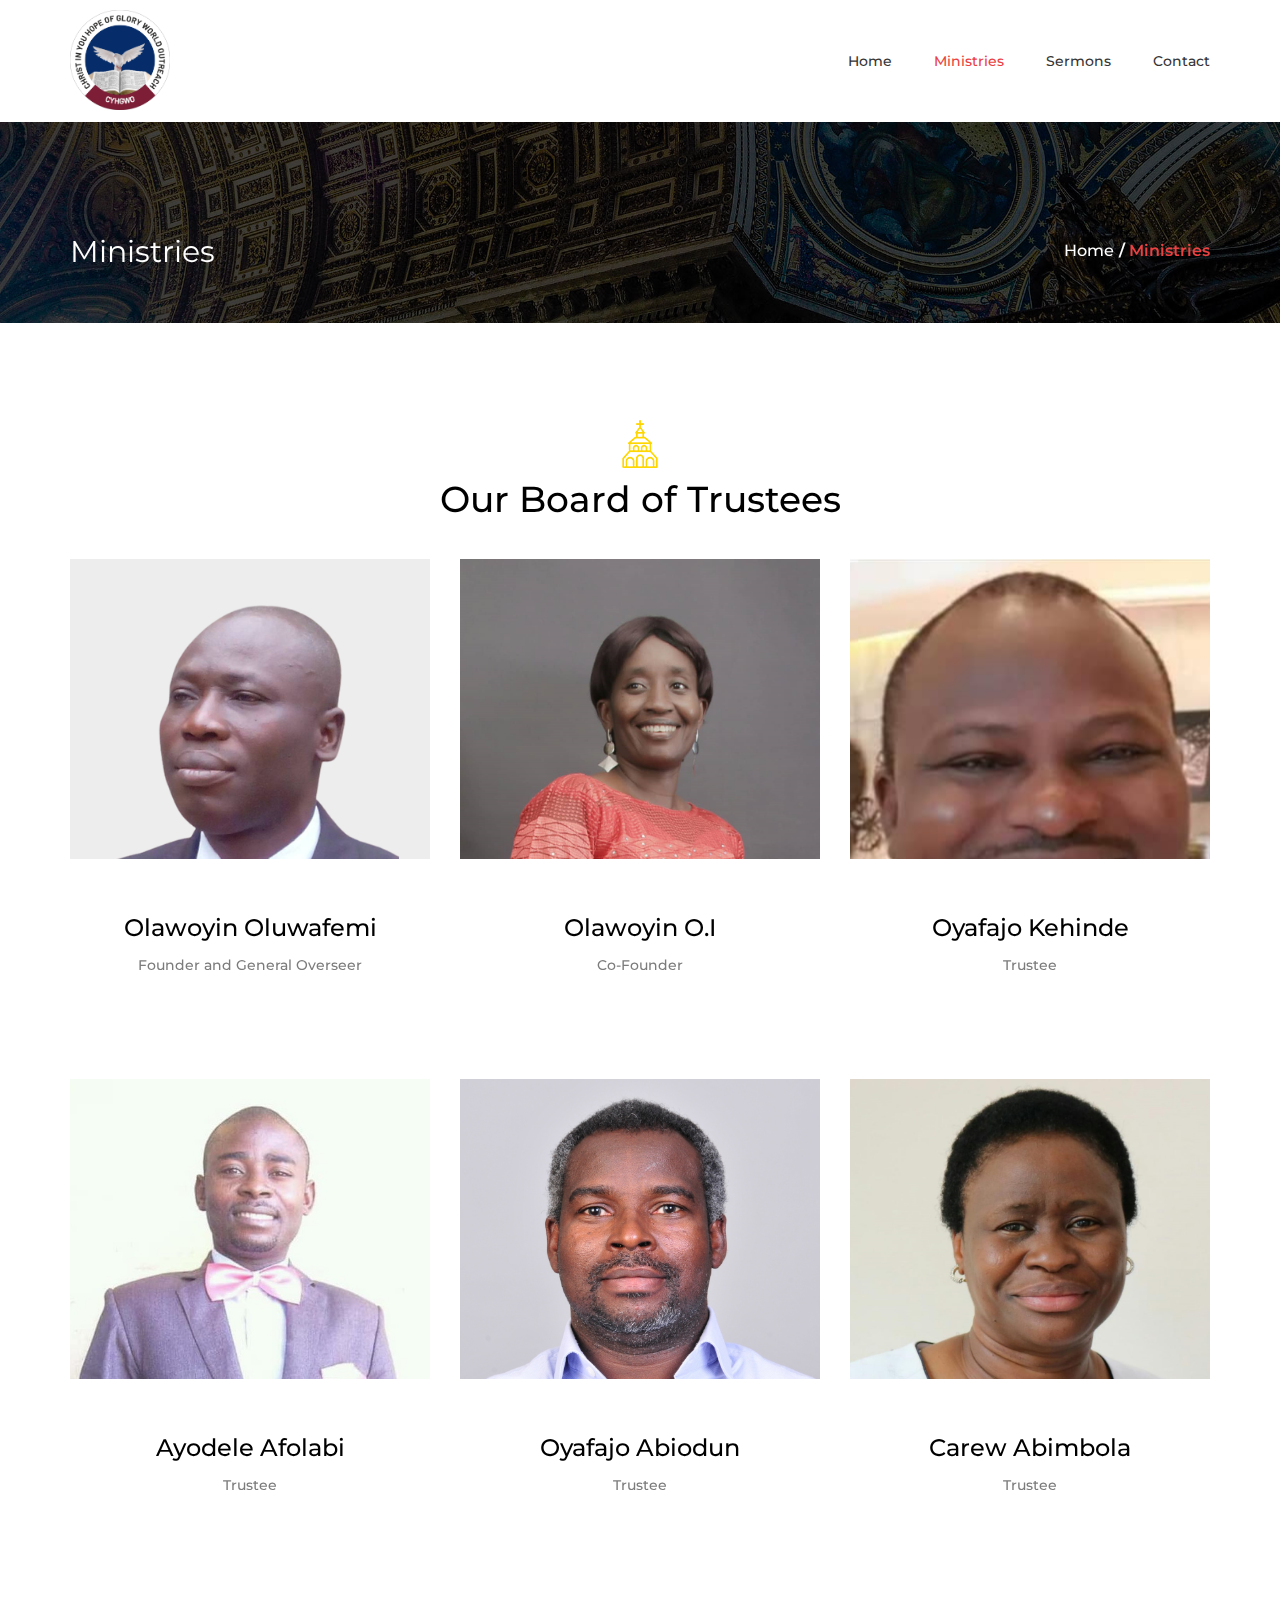
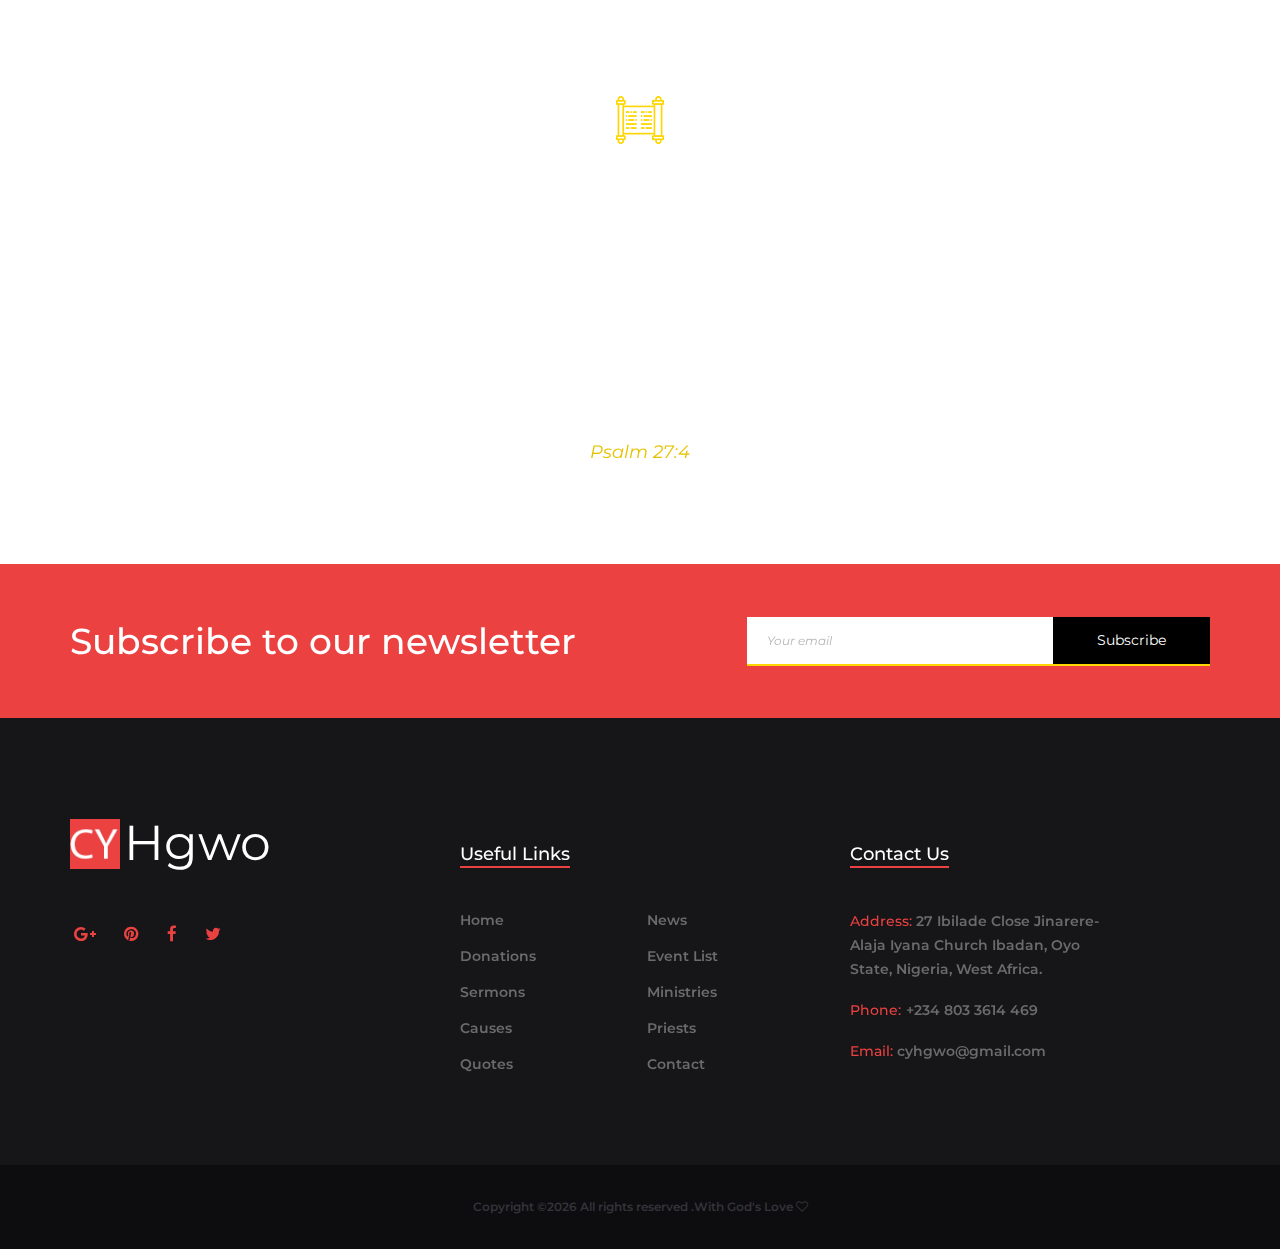
<file: ministries.html>
<!DOCTYPE html>
<html lang="en">
<head>
<title>Ministries</title>
<meta charset="utf-8">
<meta http-equiv="X-UA-Compatible" content="IE=edge">
<meta name="description" content="Demo project">
<meta name="viewport" content="width=device-width, initial-scale=1">
<link rel="stylesheet" type="text/css" href="styles/bootstrap4/bootstrap.min.css">
<link href="plugins/font-awesome-4.7.0/css/font-awesome.min.css" rel="stylesheet" type="text/css">
<link rel="stylesheet" type="text/css" href="plugins/OwlCarousel2-2.2.1/owl.carousel.css">
<link rel="stylesheet" type="text/css" href="plugins/OwlCarousel2-2.2.1/owl.theme.default.css">
<link rel="stylesheet" type="text/css" href="plugins/OwlCarousel2-2.2.1/animate.css">
<link rel="stylesheet" type="text/css" href="styles/ministries.css">
<link rel="stylesheet" type="text/css" href="styles/ministries_responsive.css">
</head>
<body>

<div class="super_container">
	
	<!-- Header -->

	<header class="header">
		
		<!-- Top Bar -->

		<!-- <div class="top_bar">
			<div class="container">
				<div class="row">
					<div class="col top_bar_content d-flex flex-row align-items-center justify-content-start">
						<div class="event_timer">
							<span>Next Big Event:</span>
							<ul class="timer">
								<li class="d-inline-flex">
									<div id="day" class="timer_num">03</div>
									<div class="timer_unit">Days</div>
								</li>
								<li class="d-inline-flex">
									<div id="hour" class="timer_num">15</div>
									<div class="timer_unit">Hours</div>
								</li>
								<li class="d-inline-flex">
									<div id="minute" class="timer_num">45</div>
									<div class="timer_unit">Minutes</div>
								</li>
								<li class="d-inline-flex">
									<div id="second" class="timer_num">23</div>
									<div class="timer_unit">Seconds</div>
								</li>
							</ul>
						</div>
						<div class="donations_button ml-auto">
							<a href="#">Send Donations</a>
						</div>
					</div>
				</div>
			</div>
		</div> -->

		<!-- Header Content -->

		<div class="header_container">
			<div class="container">
				<div class="row">
					<div class="col">
						<div class="header_content d-flex flex-row align-items-center justify-content-start">

							<!-- Logo -->
							<div class="logo_container">
								<div class="logo">
									<a href="#">
										<!-- <span>Believe</span> -->
										<img src="images/cyLogo.png" alt="">
									</a>
								</div>
							</div>

							<!-- Navigation and Search -->
							<div class="header_nav_container ml-auto">
								<nav class="main_nav">
									<ul>
										<li><a href="index.html">Home</a></li>
										<li class="active"><a href="ministries.html">Ministries</a></li>
										<li><a href="#">Sermons</a></li>
										<!-- <li><a href="blog.html">Blog</a></li> -->
										<li><a href="contact.html">Contact</a></li>
									</ul>
								</nav>
								<!-- <div class="search">
									<svg xmlns="http://www.w3.org/2000/svg" xmlns:xlink="http://www.w3.org/1999/xlink" version="1.1" id="Capa_1" x="0px" y="0px" viewBox="0 0 56.966 56.966" style="enable-background:new 0 0 56.966 56.966;" xml:space="preserve" width="13px" height="14px">
										<path class="search_path" d="M55.146,51.887L41.588,37.786c3.486-4.144,5.396-9.358,5.396-14.786c0-12.682-10.318-23-23-23s-23,10.318-23,23  s10.318,23,23,23c4.761,0,9.298-1.436,13.177-4.162l13.661,14.208c0.571,0.593,1.339,0.92,2.162,0.92  c0.779,0,1.518-0.297,2.079-0.837C56.255,54.982,56.293,53.08,55.146,51.887z M23.984,6c9.374,0,17,7.626,17,17s-7.626,17-17,17  s-17-7.626-17-17S14.61,6,23.984,6z" fill="#353535"/>
									</svg>
								</div> -->
							</div>

							<!-- Hamburger -->

							<div class="hamburger ml-auto">
								<i class="fa fa-bars" aria-hidden="true"></i>
							</div>

						</div>
					</div>
				</div>
			</div>

			<div class="header_search_container">
				<div class="container">
					<div class="row">
						<div class="col">
							<div class="header_search_content d-flex flex-row align-items-center justify-content-end">
								<form action="#" class="header_search_form">
									<input type="search" class="search_input" placeholder="Search" required="required">
									<button class="header_search_button d-flex flex-column align-items-center justify-content-center">
										<svg xmlns="http://www.w3.org/2000/svg" xmlns:xlink="http://www.w3.org/1999/xlink" version="1.1" id="Capa_2" x="0px" y="0px" viewBox="0 0 56.966 56.966" style="enable-background:new 0 0 56.966 56.966;" xml:space="preserve" width="20px" height="20px">
											<path class="search_path" d="M55.146,51.887L41.588,37.786c3.486-4.144,5.396-9.358,5.396-14.786c0-12.682-10.318-23-23-23s-23,10.318-23,23  s10.318,23,23,23c4.761,0,9.298-1.436,13.177-4.162l13.661,14.208c0.571,0.593,1.339,0.92,2.162,0.92  c0.779,0,1.518-0.297,2.079-0.837C56.255,54.982,56.293,53.08,55.146,51.887z M23.984,6c9.374,0,17,7.626,17,17s-7.626,17-17,17  s-17-7.626-17-17S14.61,6,23.984,6z" fill="#353535"/>
										</svg>
									</button>
								</form>
							</div>
						</div>
					</div>
				</div>			
			</div>
		</div>

	</header>

	<!-- Menu -->

	<div class="menu d-flex flex-column align-items-center justify-content-center">
		<div class="menu_content">
			<div class="cross_1 d-flex flex-column align-items-center justify-content-center"><img src="images/cross_1.png" alt=""></div>
			<form action="#" class="menu_search_form">
				<input type="search" class="menu_search_input" placeholder="Search" required="required">
				<button class="menu_search_button d-flex flex-column align-items-center justify-content-center">
				<svg xmlns="http://www.w3.org/2000/svg" xmlns:xlink="http://www.w3.org/1999/xlink" version="1.1" id="Capa_3" x="0px" y="0px" viewBox="0 0 56.966 56.966" style="enable-background:new 0 0 56.966 56.966;" xml:space="preserve" width="20px" height="20px">
					<path class="search_path" d="M55.146,51.887L41.588,37.786c3.486-4.144,5.396-9.358,5.396-14.786c0-12.682-10.318-23-23-23s-23,10.318-23,23  s10.318,23,23,23c4.761,0,9.298-1.436,13.177-4.162l13.661,14.208c0.571,0.593,1.339,0.92,2.162,0.92  c0.779,0,1.518-0.297,2.079-0.837C56.255,54.982,56.293,53.08,55.146,51.887z M23.984,6c9.374,0,17,7.626,17,17s-7.626,17-17,17  s-17-7.626-17-17S14.61,6,23.984,6z" fill="#353535"/>
				</svg>
			</button>
			</form>
			<nav class="menu_nav">
				<ul>
					<li class="active"><a href="index.html">Home</a></li>
					<li><a href="ministries.html">Ministries</a></li>
					<li><a href="#">Sermons</a></li>
					<!-- <li><a href="blog.html">Blog</a></li> -->
					<li><a href="contact.html">Contact</a></li>
				</ul>
			</nav>
		</div>
		<div class="menu_close"><i class="fa fa-times" aria-hidden="true"></i></div>
	</div>

	<!-- Home -->

	<div class="home">
		<div class="home_background parallax-window" data-parallax="scroll" data-image-src="images/ministries.jpg" data-speed="0.8"></div>
		<div class="container">
			<div class="row">
				<div class="col">
					<div class="home_container">
						<div class="home_content d-flex flex-row align-items-center justify-content-start">
							<div class="home_title">Ministries</div>
							<div class="home_breadcrumbs ml-auto">
								<ul class="breadcrumbs">
									<li><a href="index.html">Home</a></li>
									<li>Ministries</li>
								</ul>
							</div>
						</div>
					</div>
				</div>
			</div>
		</div>
	</div>

	<!-- Ministries -->

	<div class="ministries">
		<div class="container">
			<div class="row">
				<div class="col">
					<div class="section_title_container">
						<div class="section_image"><img src="images/church_1.png" alt=""></div>
						<div class="section_title"><h2>Our Board of Trustees</h2></div>
						<!-- <div class="section_subtitle">God loves us all</div> -->
					</div>
				</div>
			</div>
			<div class="row ministries_row">

				<!-- Ministry Item -->
				<div class="col-xl-4 col-md-6">
					<div class="ministry">
						<div class="ministry_image"><img src="images/Revtest.png" alt="Rev Femi Olawoyin"></div>
						<div class="ministry_title">Olawoyin Oluwafemi</div>
						<div class="ministry_text">
							<p>Founder and General Overseer</p>
						</div>
						<!-- <div class="button ministry_button"><a href="#">Read More</a></div> -->
					</div>
				</div>

				<!-- Ministry Item -->
				<div class="col-xl-4 col-md-6">
					<div class="ministry">
						<div class="ministry_image"><img src="images/RevMrsOlawoyin.png" alt="Pator Mrs Olawoyin"></div>
						<div class="ministry_title">Olawoyin O.I</div>
						<div class="ministry_text">
							<p>Co-Founder</p>
						</div>
						<!-- <div class="button ministry_button"><a href="#">Read More</a></div> -->
					</div>
				</div>

				<!-- Ministry Item -->
				<div class="col-xl-4 col-md-6">
					<div class="ministry">
						<div class="ministry_image"><img src="images/PastorKenny.png" alt="Pastor Kenny"></div>
						<div class="ministry_title">Oyafajo Kehinde</div>
						<div class="ministry_text">
							<p>Trustee</p>
						</div>
						<!-- <div class="button ministry_button"><a href="#">Read More</a></div> -->
					</div>
				</div>

				<!-- Ministry Item -->
				<div class="col-xl-4 col-md-6">
					<div class="ministry">
						<div class="ministry_image"><img src="images/PastorAfolabi.png" alt="Ayodele Afolabi"></div>
						<div class="ministry_title">Ayodele Afolabi</div>
						<div class="ministry_text">
							<p>Trustee</p>
						</div>
						<!-- <div class="button ministry_button"><a href="#">Read More</a></div> -->
					</div>
				</div>

				<!-- Ministry Item -->
				<div class="col-xl-4 col-md-6">
					<div class="ministry">
						<div class="ministry_image"><img src="images/PastorOyafajo2.png" alt="Oyafajo Kehinde"></div>
						<div class="ministry_title">Oyafajo Abiodun</div>
						<div class="ministry_text">
							<p>Trustee</p>
						</div>
						<!-- <div class="button ministry_button"><a href="#">Read More</a></div> -->
					</div>
				</div>

				<!-- Ministry Item -->
				<div class="col-xl-4 col-md-6">
					<div class="ministry">
						<div class="ministry_image"><img src="images/PastorCarew.png" alt="Carew Abimbola"></div>
						<div class="ministry_title">Carew Abimbola</div>
						<div class="ministry_text">
							<p>Trustee</p>
						</div>
						<!-- <div class="button ministry_button"><a href="#">Read More</a></div> -->
					</div>
				</div>

			</div>
		</div>
	</div>

	<!-- Quote -->

	<div class="quote">
		<div class="quote_background parallax-window" data-parallax="scroll" data-image-src="images/quote.jpg" data-speed="0.8"></div>
		<div class="container">
			<div class="row">
				<div class="col">
					<div class="section_title_container">
						<div class="section_image"><img src="images/church_5.png" alt=""></div>
						<div class="section_title"><h2>Quote of the day</h2></div>
						<div class="section_subtitle">God loves us all</div>
					</div>
				</div>
			</div>
			<div class="row quote_row">
				<div class="col text-center">
					<div class="quote_char"><img src="images/quote_char.png" alt=""></div>
					<div class="quote_text">4 One thing I ask from the LORD, this only do I seek: that I may dwell in the house of the LORD all the days of my life, to gaze on the beauty of the LORD and to seek him in his temple.</div>
					<div class="quote_source">Psalm 27:4</div>
				</div>
			</div>
		</div>
	</div>

	<!-- Pastors -->

	<!-- <div class="pastors"> -->
		<!-- <div class="container"> -->
			<!-- <div class="row">
				<div class="col">
					<div class="section_title_container">
						<div class="section_image"><img src="images/church_4.png" alt=""></div>
						<div class="section_title"><h2>Our Pastors</h2></div>
						<div class="section_subtitle">God loves us all</div>
					</div>
				</div>
			</div> -->
			<!-- <div class="row"> -->
				<!-- <div class="col"> -->
					<!-- <div class="pastors_slider_container"> -->

						<!-- Causes Slider -->
						<!-- <div class="owl-carousel owl-theme pastors_slider"> -->

							<!-- Pastors Slider Item -->
							<!-- <div class="owl-item text-center pastors_item">
								<div class="pastors_item_image"><img src="images/pastor_1.jpg" alt=""></div>
								<div class="pastors_item_title">Michael Miths</div>
								<div class="pastors_item_text">Lead Pastor</div>
							</div> -->

							<!-- Pastors Slider Item -->
							<!-- <div class="owl-item text-center pastors_item">
								<div class="pastors_item_image"><img src="images/pastor_2.jpg" alt=""></div>
								<div class="pastors_item_title">William Jersy</div>
								<div class="pastors_item_text">Pastor</div>
							</div> -->

							<!-- Pastors Slider Item -->
							<!-- <div class="owl-item text-center pastors_item">
								<div class="pastors_item_image"><img src="images/pastor_3.jpg" alt=""></div>
								<div class="pastors_item_title">Carl B. Oven</div>
								<div class="pastors_item_text">Pastor</div>
							</div> -->

							<!-- Pastors Slider Item -->
							<!-- <div class="owl-item text-center pastors_item">
								<div class="pastors_item_image"><img src="images/pastor_4.jpg" alt=""></div>
								<div class="pastors_item_title">Julius Smith</div>
								<div class="pastors_item_text">Pastor</div>
							</div> -->

						<!-- </div> -->

						<!-- <div class="pastors_slider_nav pastors_slider_prev trans_200 d-flex flex-column align-items-center justify-content-center"><img src="images/arrow_l.png" alt=""></div>
						<div class="pastors_slider_nav pastors_slider_next trans_200 d-flex flex-column align-items-center justify-content-center"><img src="images/arrow_r.png" alt=""></div>
					</div>
				</div>
			</div> -->
		<!-- </div> -->
	<!-- </div> -->

	<!-- Newsletter -->

	<div class="newsletter">
		<div class="container">
			<div class="row">
				<div class="col">
					<div class="newsletter_content d-flex flex-lg-row flex-column align-items-center justify-content-start">
						<div class="newsletter_title">Subscribe to our newsletter</div>
						<div class="newsletter_form_container ml-lg-auto">
							<form action="#" id="newsletter_form" class="newsletter_form">
								<input type="email" class="newsletter_input" placeholder="Your email" required="required">
								<button id="newsletter_button" class="newsletter_button">Subscribe</button>
							</form>
						</div>
					</div>
				</div>
			</div>
		</div>
	</div>

	<!-- Footer -->

	<footer class="footer">
		<div class="container">
			<div class="row">

				<!-- Footer Column -->
				<div class="col-lg-4 footer_col">

					<!-- Logo -->
					<div class="logo_container">
						<div class="logo">
							<a href="#">
								
								<img src="images/logo-large.png" class ="footer_img" alt="">
								<span>Hgwo</span>
							</a>
						</div>
						<!-- <div class="logo_subtitle">Church template</div> -->
					</div>
					<div class="footer_social">
						<ul>
							<li><a href="#"><i class="fa fa-google-plus" aria-hidden="true"></i></a></li>
							<li><a href="#"><i class="fa fa-pinterest" aria-hidden="true"></i></a></li>
							<li><a href="#"><i class="fa fa-facebook" aria-hidden="true"></i></a></li>
							<li><a href="#"><i class="fa fa-twitter" aria-hidden="true"></i></a></li>
						</ul>
					</div>
				</div>

				<!-- Footer Column -->
				<div class="col-lg-4 footer_col">
					<div class="footer_links">
						<div class="footer_title">Useful Links</div>
						<ul>
							<li><a href="index.html">Home</a></li>
							<li><a href="#">Donations</a></li>
							<li><a href="#">Sermons</a></li>
							<li><a href="#">Causes</a></li>
							<li><a href="#">Quotes</a></li>
							<li><a href="#">News</a></li>
							<li><a href="#">Event List</a></li>
							<li><a href="#">Ministries</a></li>
							<li><a href="#">Priests</a></li>
							<li><a href="#">Contact</a></li>
						</ul>
					</div>
				</div>

				<!-- Footer Column -->
				<div class="col-lg-3 footer_col">
					<div class="footer_contact">
						<div class="footer_title">Contact Us</div>
						<ul>
							<li><span>Address: </span>27 Ibilade Close Jinarere-Alaja Iyana Church Ibadan,
								Oyo State,  Nigeria, West Africa.
								</li>
							<li class="footer_contact_phone">
								<span>Phone: </span>
								<div>
									<!-- <div> +53 345 7953 32453</div> -->
									<div> +234 803 3614 469</div>
								</div>
							</li>
							<li><span>Email: </span>cyhgwo@gmail.com</li>
						</ul>
					</div>
				</div>

			</div>
		</div>

		<!-- Copyright -->
		<div class="copyright text-center"><!-- Link back to Colorlib can't be removed. Template is licensed under CC BY 3.0. -->
Copyright &copy;<script>document.write(new Date().getFullYear());</script> All rights reserved .With God's Love <i class="fa fa-heart-o" aria-hidden="true"></i> </a>
<!-- Link back to Colorlib can't be removed. Template is licensed under CC BY 3.0. -->
</div>

	</footer>

</div>

<script src="js/jquery-3.2.1.min.js"></script>
<script src="styles/bootstrap4/popper.js"></script>
<script src="styles/bootstrap4/bootstrap.min.js"></script>
<script src="plugins/OwlCarousel2-2.2.1/owl.carousel.js"></script>
<script src="plugins/easing/easing.js"></script>
<script src="plugins/parallax-js-master/parallax.min.js"></script>
<script src="js/ministries_custom.js"></script>
</body>
</html>
</file>
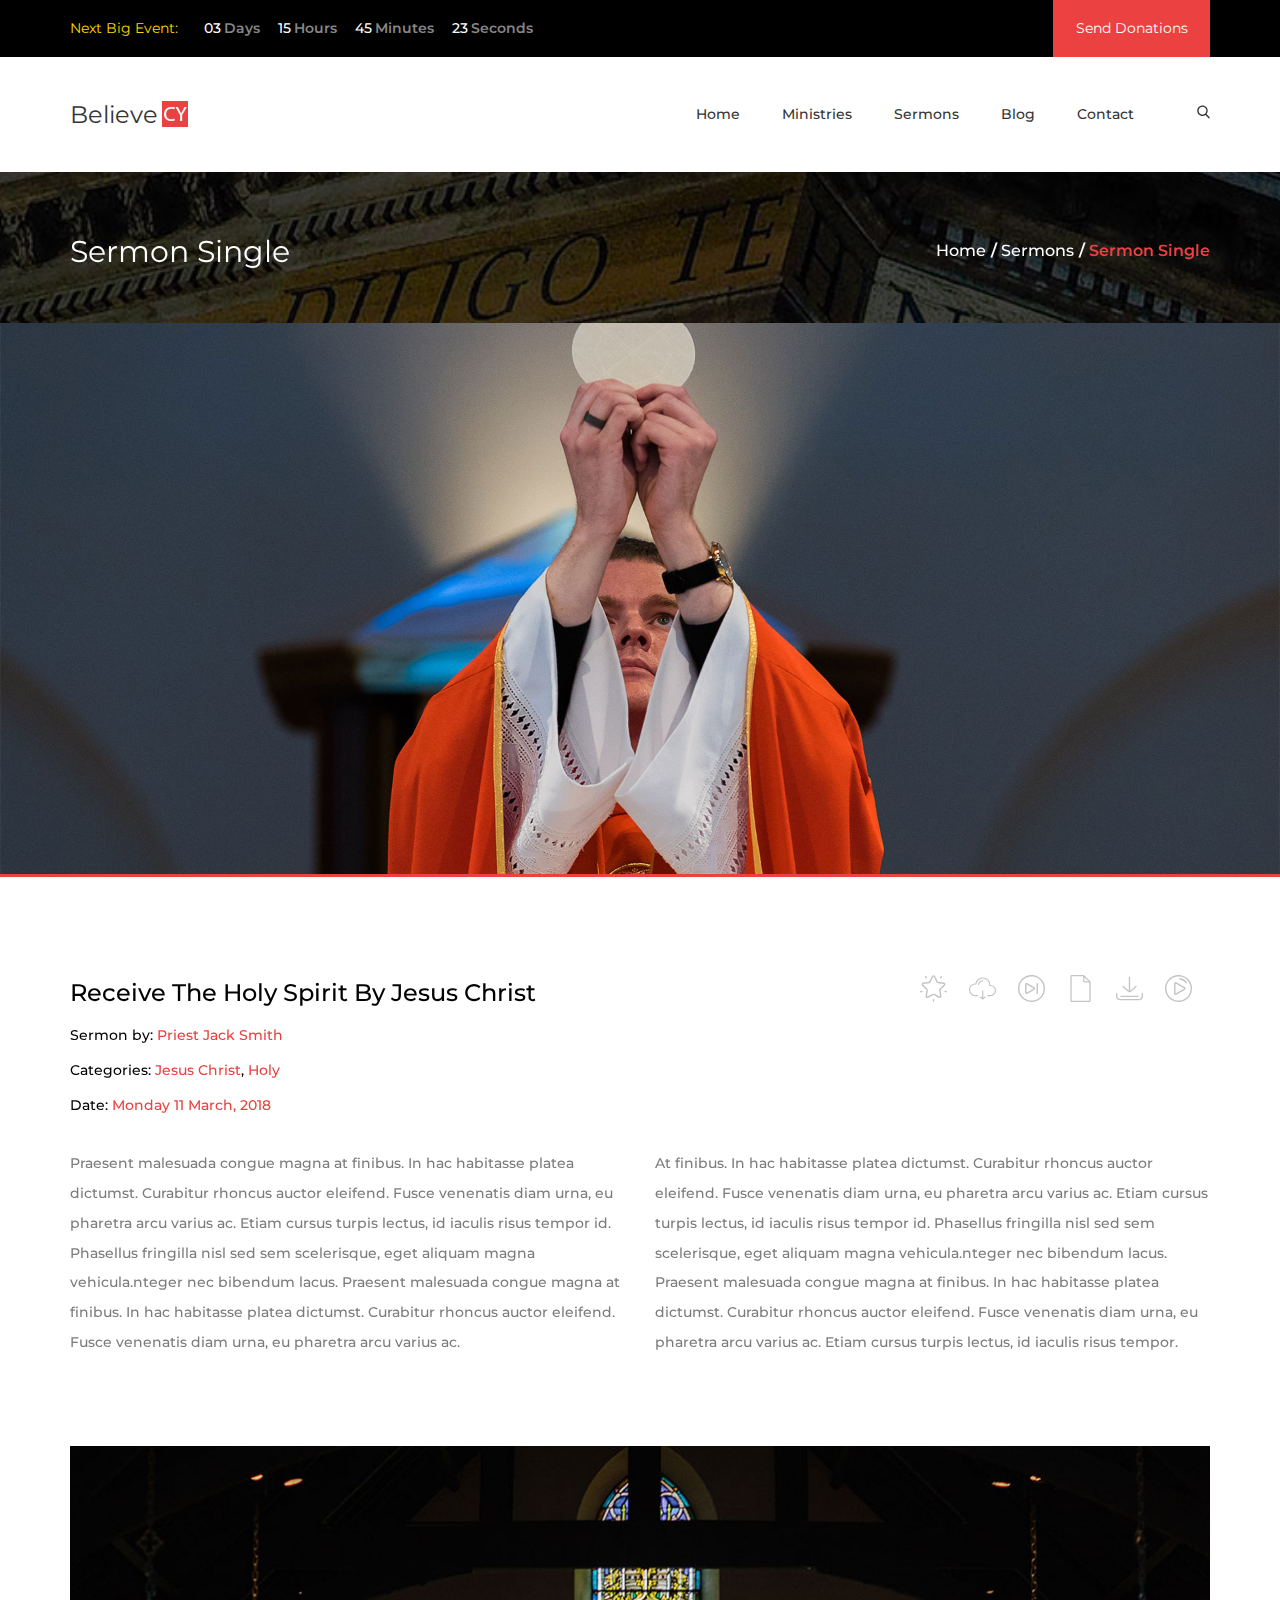
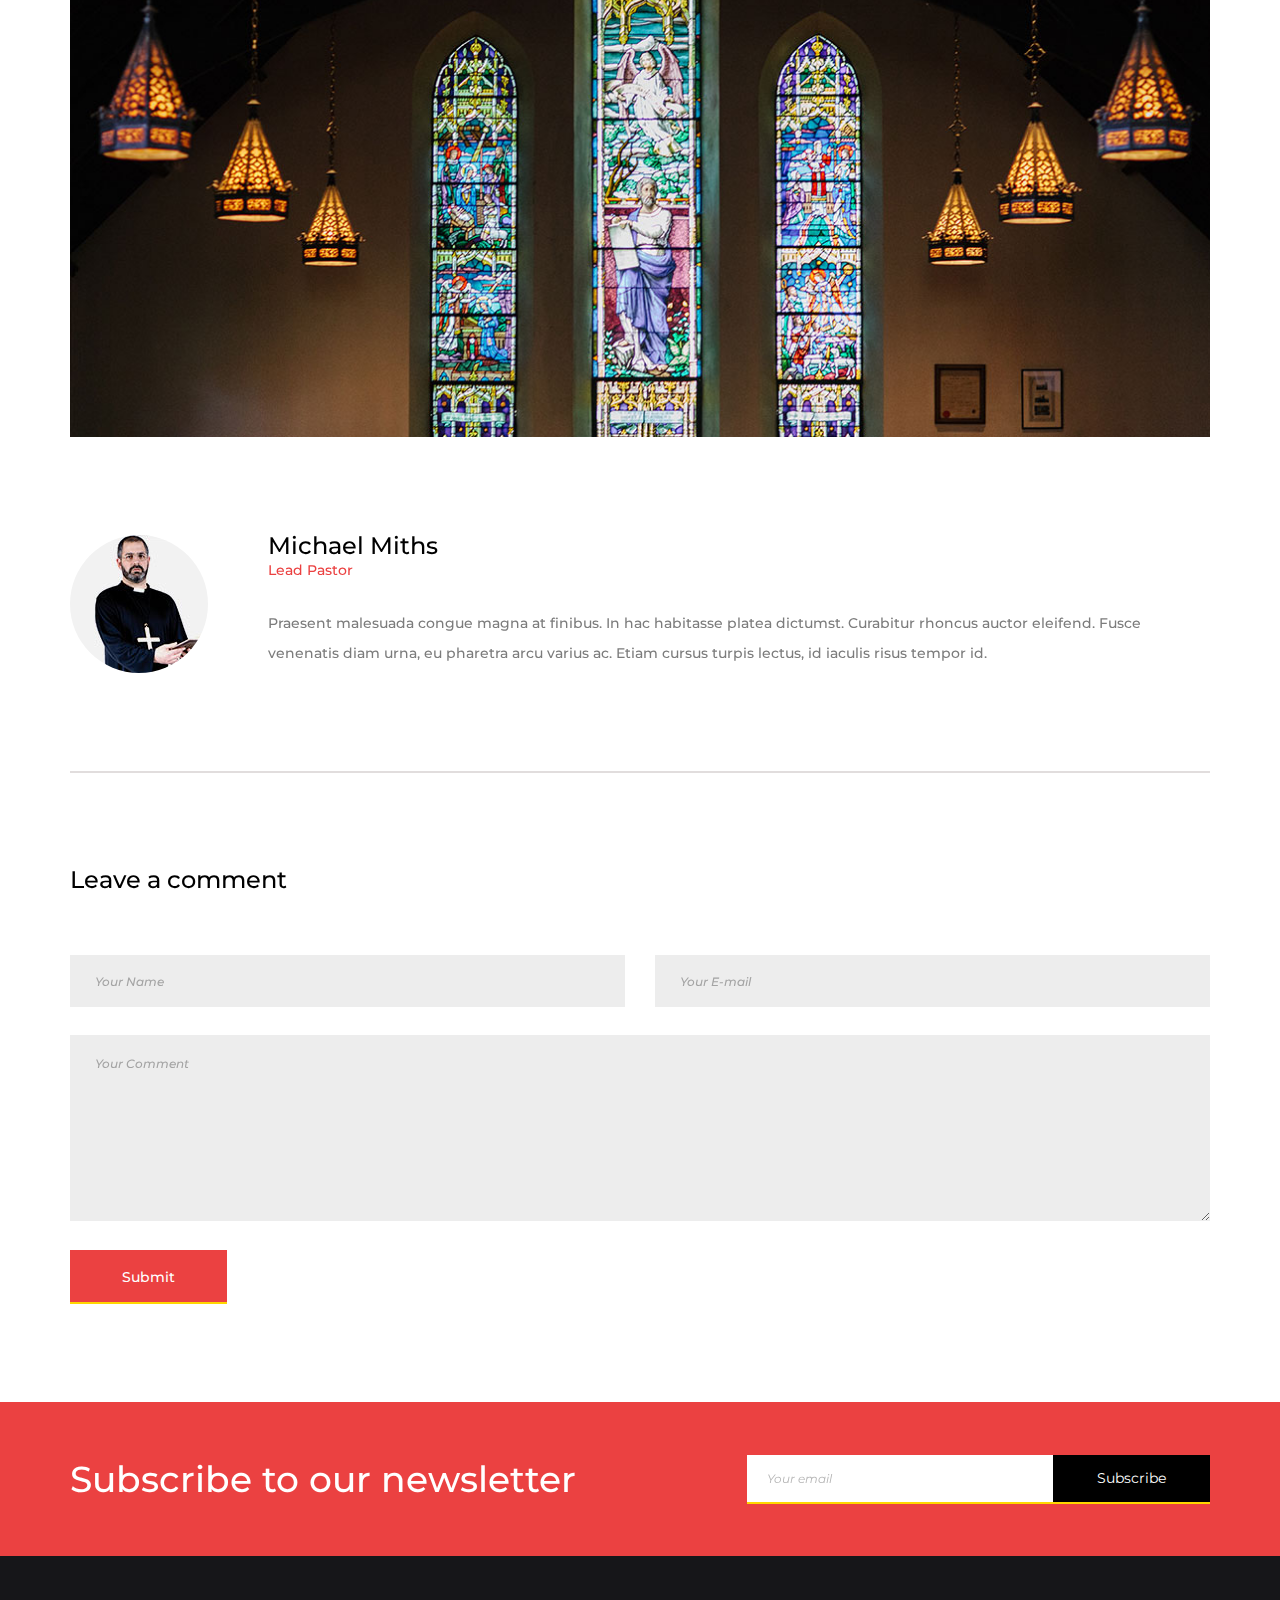
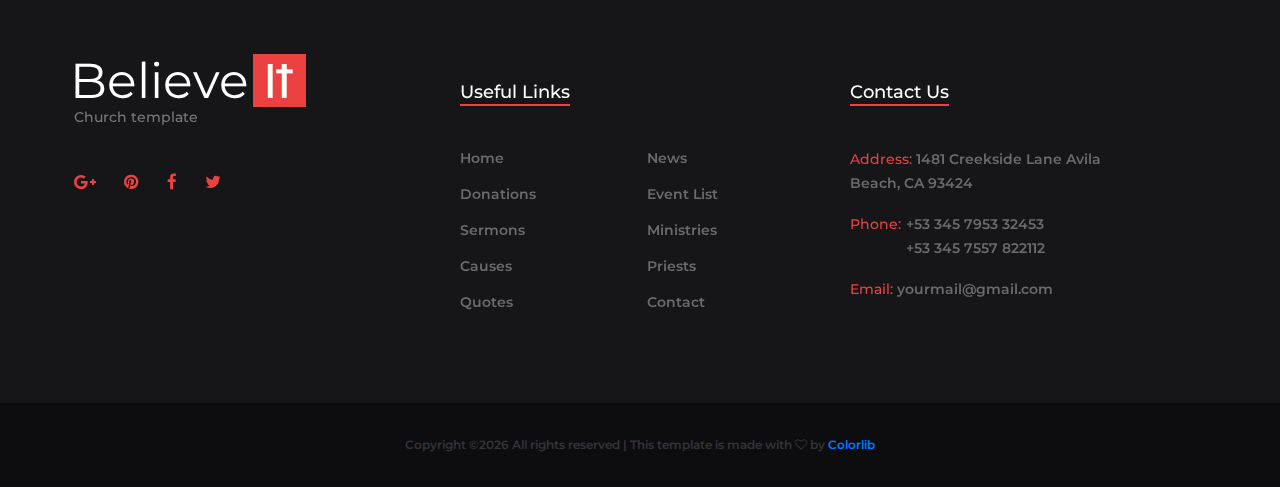
<file: sermon_single.html>
<!DOCTYPE html>
<html lang="en">
<head>
<title>Sermon</title>
<meta charset="utf-8">
<meta http-equiv="X-UA-Compatible" content="IE=edge">
<meta name="description" content="Demo project">
<meta name="viewport" content="width=device-width, initial-scale=1">
<link rel="stylesheet" type="text/css" href="styles/bootstrap4/bootstrap.min.css">
<link href="plugins/font-awesome-4.7.0/css/font-awesome.min.css" rel="stylesheet" type="text/css">
<link rel="stylesheet" type="text/css" href="styles/sermon_single.css">
<link rel="stylesheet" type="text/css" href="styles/sermon_single_responsive.css">
</head>
<body>

<div class="super_container">
	
	<!-- Header -->

	<header class="header">
		
		<!-- Top Bar -->

		<div class="top_bar">
			<div class="container">
				<div class="row">
					<div class="col top_bar_content d-flex flex-row align-items-center justify-content-start">
						<div class="event_timer">
							<span>Next Big Event:</span>
							<ul class="timer">
								<li class="d-inline-flex">
									<div id="day" class="timer_num">03</div>
									<div class="timer_unit">Days</div>
								</li>
								<li class="d-inline-flex">
									<div id="hour" class="timer_num">15</div>
									<div class="timer_unit">Hours</div>
								</li>
								<li class="d-inline-flex">
									<div id="minute" class="timer_num">45</div>
									<div class="timer_unit">Minutes</div>
								</li>
								<li class="d-inline-flex">
									<div id="second" class="timer_num">23</div>
									<div class="timer_unit">Seconds</div>
								</li>
							</ul>
						</div>
						<div class="donations_button ml-auto">
							<a href="#">Send Donations</a>
						</div>
					</div>
				</div>
			</div>
		</div>

		<!-- Header Content -->

		<div class="header_container">
			<div class="container">
				<div class="row">
					<div class="col">
						<div class="header_content d-flex flex-row align-items-center justify-content-start">

							<!-- Logo -->
							<div class="logo_container">
								<div class="logo">
									<a href="#">
										<span>Believe</span>
										<img src="images/logo.jpg" alt="">
									</a>
								</div>
							</div>

							<!-- Navigation and Search -->
							<div class="header_nav_container ml-auto">
								<nav class="main_nav">
									<ul>
										<li><a href="index.html">Home</a></li>
										<li><a href="ministries.html">Ministries</a></li>
										<li><a href="sermons.html">Sermons</a></li>
										<li><a href="blog.html">Blog</a></li>
										<li><a href="contact.html">Contact</a></li>
									</ul>
								</nav>
								<div class="search">
									<svg xmlns="http://www.w3.org/2000/svg" xmlns:xlink="http://www.w3.org/1999/xlink" version="1.1" id="Capa_1" x="0px" y="0px" viewBox="0 0 56.966 56.966" style="enable-background:new 0 0 56.966 56.966;" xml:space="preserve" width="13px" height="14px">
										<path class="search_path" d="M55.146,51.887L41.588,37.786c3.486-4.144,5.396-9.358,5.396-14.786c0-12.682-10.318-23-23-23s-23,10.318-23,23  s10.318,23,23,23c4.761,0,9.298-1.436,13.177-4.162l13.661,14.208c0.571,0.593,1.339,0.92,2.162,0.92  c0.779,0,1.518-0.297,2.079-0.837C56.255,54.982,56.293,53.08,55.146,51.887z M23.984,6c9.374,0,17,7.626,17,17s-7.626,17-17,17  s-17-7.626-17-17S14.61,6,23.984,6z" fill="#353535"/>
									</svg>
								</div>
							</div>

							<!-- Hamburger -->

							<div class="hamburger ml-auto">
								<i class="fa fa-bars" aria-hidden="true"></i>
							</div>

						</div>
					</div>
				</div>
			</div>

			<div class="header_search_container">
				<div class="container">
					<div class="row">
						<div class="col">
							<div class="header_search_content d-flex flex-row align-items-center justify-content-end">
								<form action="#" class="header_search_form">
									<input type="search" class="search_input" placeholder="Search" required="required">
									<button class="header_search_button d-flex flex-column align-items-center justify-content-center">
										<svg xmlns="http://www.w3.org/2000/svg" xmlns:xlink="http://www.w3.org/1999/xlink" version="1.1" id="Capa_2" x="0px" y="0px" viewBox="0 0 56.966 56.966" style="enable-background:new 0 0 56.966 56.966;" xml:space="preserve" width="20px" height="20px">
											<path class="search_path" d="M55.146,51.887L41.588,37.786c3.486-4.144,5.396-9.358,5.396-14.786c0-12.682-10.318-23-23-23s-23,10.318-23,23  s10.318,23,23,23c4.761,0,9.298-1.436,13.177-4.162l13.661,14.208c0.571,0.593,1.339,0.92,2.162,0.92  c0.779,0,1.518-0.297,2.079-0.837C56.255,54.982,56.293,53.08,55.146,51.887z M23.984,6c9.374,0,17,7.626,17,17s-7.626,17-17,17  s-17-7.626-17-17S14.61,6,23.984,6z" fill="#353535"/>
										</svg>
									</button>
								</form>
							</div>
						</div>
					</div>
				</div>			
			</div>
		</div>

	</header>

	<!-- Menu -->

	<div class="menu d-flex flex-column align-items-center justify-content-center">
		<div class="menu_content">
			<div class="cross_1 d-flex flex-column align-items-center justify-content-center"><img src="images/cross_1.png" alt=""></div>
			<form action="#" class="menu_search_form">
				<input type="search" class="menu_search_input" placeholder="Search" required="required">
				<button class="menu_search_button d-flex flex-column align-items-center justify-content-center">
				<svg xmlns="http://www.w3.org/2000/svg" xmlns:xlink="http://www.w3.org/1999/xlink" version="1.1" id="Capa_3" x="0px" y="0px" viewBox="0 0 56.966 56.966" style="enable-background:new 0 0 56.966 56.966;" xml:space="preserve" width="20px" height="20px">
					<path class="search_path" d="M55.146,51.887L41.588,37.786c3.486-4.144,5.396-9.358,5.396-14.786c0-12.682-10.318-23-23-23s-23,10.318-23,23  s10.318,23,23,23c4.761,0,9.298-1.436,13.177-4.162l13.661,14.208c0.571,0.593,1.339,0.92,2.162,0.92  c0.779,0,1.518-0.297,2.079-0.837C56.255,54.982,56.293,53.08,55.146,51.887z M23.984,6c9.374,0,17,7.626,17,17s-7.626,17-17,17  s-17-7.626-17-17S14.61,6,23.984,6z" fill="#353535"/>
				</svg>
			</button>
			</form>
			<nav class="menu_nav">
				<ul>
					<li><a href="index.html">Home</a></li>
					<li><a href="ministries.html">Ministries</a></li>
					<li><a href="sermons.html">Sermons</a></li>
					<li><a href="blog.html">Blog</a></li>
					<li><a href="contact.html">Contact</a></li>
				</ul>
			</nav>
		</div>
		<div class="menu_close"><i class="fa fa-times" aria-hidden="true"></i></div>
	</div>

	<!-- Home -->

	<div class="home">
		<div class="home_background parallax-window" data-parallax="scroll" data-image-src="images/sermon_single.jpg" data-speed="0.8"></div>
		<div class="container">
			<div class="row">
				<div class="col">
					<div class="home_container">
						<div class="home_content d-flex flex-row align-items-center justify-content-start">
							<div class="home_title">Sermon Single</div>
							<div class="home_breadcrumbs ml-auto">
								<ul class="breadcrumbs">
									<li><a href="index.html">Home</a></li>
									<li><a href="sermons.html">Sermons</a></li>
									<li>Sermon Single</li>
								</ul>
							</div>
						</div>
					</div>
				</div>
			</div>
		</div>
	</div>

	<!-- Sermon -->

	<div class="sermon">
		<div class="sermon_image_big"><img src="images/sermon_big.jpg" alt=""></div>
		<div class="container">
			<div class="row">
				<div class="col">
					<div class="sermon_title_container d-flex flex-lg-row flex-column align-items-start justify-content-start">
						<div class="sermon_content">
							<div class="sermon_title">Receive The Holy Spirit By Jesus Christ</div>
							<ul class="sermon_list">
								<li>Sermon by: <a href="#">Priest Jack Smith</a></li>
								<li>Categories: <a href="#">Jesus Christ</a>, <a href="#">Holy</a></li>
								<li>Date: <a href="#">Monday 11 March, 2018</a></li>
							</ul>
							
						</div>
						<div class="sermon_buttons ml-lg-auto">
							<ul>
								<li class="sermon_item"><img class="svg" src="images/sermon_1.svg" alt=""></li>
								<li class="sermon_item"><img class="svg" src="images/sermon_2.svg" alt=""></li>
								<li class="sermon_item"><img class="svg" src="images/sermon_3.svg" alt=""></li>
								<li class="sermon_item"><img class="svg" src="images/sermon_4.svg" alt=""></li>
								<li class="sermon_item"><img class="svg" src="images/sermon_5.svg" alt=""></li>
								<li class="sermon_item"><img class="svg" src="images/sermon_6.svg" alt=""></li>
							</ul>
						</div>
					</div>
				</div>
			</div>
			<div class="row">
				<div class="col-lg-6">
					<div class="sermon_text">
						<p>Praesent malesuada congue magna at finibus. In hac habitasse platea dictumst. Curabitur rhoncus auctor eleifend. Fusce venenatis diam urna, eu pharetra arcu varius ac. Etiam cursus turpis lectus, id iaculis risus tempor id. Phasellus fringilla nisl sed sem scelerisque, eget aliquam magna vehicula.nteger nec bibendum lacus. Praesent malesuada congue magna at finibus. In hac habitasse platea dictumst. Curabitur rhoncus auctor eleifend. Fusce venenatis diam urna, eu pharetra arcu varius ac.</p>
					</div>
				</div>
				<div class="col-lg-6">
					<div class="sermon_text">
						<p>At finibus. In hac habitasse platea dictumst. Curabitur rhoncus auctor eleifend. Fusce venenatis diam urna, eu pharetra arcu varius ac. Etiam cursus turpis lectus, id iaculis risus tempor id. Phasellus fringilla nisl sed sem scelerisque, eget aliquam magna vehicula.nteger nec bibendum lacus. Praesent malesuada congue magna at finibus. In hac habitasse platea dictumst. Curabitur rhoncus auctor eleifend. Fusce venenatis diam urna, eu pharetra arcu varius ac. Etiam cursus turpis lectus, id iaculis risus tempor.</p>
					</div>
				</div>
			</div>
			<div class="row">
				<div class="col">
					<div class="sermon_image_small"><img src="images/sermon_small.jpg" alt=""></div>
				</div>
			</div>
			<div class="row">
				<div class="col">
					<div class="sermon_pastor d-flex flex-row align-items-start justify-content-start">
						<div class="sermon_pastor_image_container">
							<div class="sermon_pastor_image"><img src="images/sermon_pastor.jpg" alt=""></div>
						</div>
						<div class="sermon_pastor_content">
							<div class="sermon_pastor_title">Michael Miths</div>
							<div class="sermon_pastor_subtitle">Lead Pastor</div>
							<div class="sermon_pastor_text">
								<p>Praesent malesuada congue magna at finibus. In hac habitasse platea dictumst. Curabitur rhoncus auctor eleifend. Fusce venenatis diam urna, eu pharetra arcu varius ac. Etiam cursus turpis lectus, id iaculis risus tempor id.</p>
							</div>
						</div>
					</div>
				</div>
			</div>
			<div class="row">
				<div class="col">
					<div class="comment_form_container">
						<div class="comment_title">Leave a comment</div>
						<form action="#" class="comment_form">
							<div class="row">
								<div class="col-md-6">
									<input type="text" class="comment_input comment_input_name" placeholder="Your Name" required="required">
								</div>
								<div class="col-md-6">
									<input type="email" class="comment_input comment_input_email" placeholder="Your E-mail" required="required">
								</div>
							</div>
							<textarea id="comment_text_area" placeholder="Your Comment" class="comment_text"></textarea>
							<button class="comment_button trans_200">Submit</button>
						</form>
					</div>
				</div>
			</div>
		</div>
	</div>

	<!-- Newsletter -->

	<div class="newsletter">
		<div class="container">
			<div class="row">
				<div class="col">
					<div class="newsletter_content d-flex flex-lg-row flex-column align-items-center justify-content-start">
						<div class="newsletter_title">Subscribe to our newsletter</div>
						<div class="newsletter_form_container ml-lg-auto">
							<form action="#" id="newsletter_form" class="newsletter_form">
								<input type="email" class="newsletter_input" placeholder="Your email" required="required">
								<button id="newsletter_button" class="newsletter_button">Subscribe</button>
							</form>
						</div>
					</div>
				</div>
			</div>
		</div>
	</div>

	<!-- Footer -->

	<footer class="footer">
		<div class="container">
			<div class="row">

				<!-- Footer Column -->
				<div class="col-lg-4 footer_col">

					<!-- Logo -->
					<div class="logo_container">
						<div class="logo">
							<a href="#">
								<span>Believe</span>
								<img src="images/logo_large.jpg" alt="">
							</a>
						</div>
						<div class="logo_subtitle">Church template</div>
					</div>
					<div class="footer_social">
						<ul>
							<li><a href="#"><i class="fa fa-google-plus" aria-hidden="true"></i></a></li>
							<li><a href="#"><i class="fa fa-pinterest" aria-hidden="true"></i></a></li>
							<li><a href="#"><i class="fa fa-facebook" aria-hidden="true"></i></a></li>
							<li><a href="#"><i class="fa fa-twitter" aria-hidden="true"></i></a></li>
						</ul>
					</div>
				</div>

				<!-- Footer Column -->
				<div class="col-lg-4 footer_col">
					<div class="footer_links">
						<div class="footer_title">Useful Links</div>
						<ul>
							<li><a href="index.html">Home</a></li>
							<li><a href="#">Donations</a></li>
							<li><a href="sermons.html">Sermons</a></li>
							<li><a href="#">Causes</a></li>
							<li><a href="#">Quotes</a></li>
							<li><a href="blog.html">News</a></li>
							<li><a href="#">Event List</a></li>
							<li><a href="ministries.html">Ministries</a></li>
							<li><a href="#">Priests</a></li>
							<li><a href="contact.html">Contact</a></li>
						</ul>
					</div>
				</div>

				<!-- Footer Column -->
				<div class="col-lg-3 footer_col">
					<div class="footer_contact">
						<div class="footer_title">Contact Us</div>
						<ul>
							<li><span>Address: </span>1481 Creekside Lane Avila Beach, CA 93424</li>
							<li class="footer_contact_phone">
								<span>Phone: </span>
								<div>
									<div> +53 345 7953 32453</div>
									<div> +53 345 7557 822112</div>
								</div>
							</li>
							<li><span>Email: </span>yourmail@gmail.com</li>
						</ul>
					</div>
				</div>

			</div>
		</div>

		<!-- Copyright -->
		<div class="copyright text-center"><!-- Link back to Colorlib can't be removed. Template is licensed under CC BY 3.0. -->
Copyright &copy;<script>document.write(new Date().getFullYear());</script> All rights reserved | This template is made with <i class="fa fa-heart-o" aria-hidden="true"></i> by <a href="https://colorlib.com" target="_blank">Colorlib</a>
<!-- Link back to Colorlib can't be removed. Template is licensed under CC BY 3.0. -->
</div>

	</footer>

</div>

<script src="js/jquery-3.2.1.min.js"></script>
<script src="styles/bootstrap4/popper.js"></script>
<script src="styles/bootstrap4/bootstrap.min.js"></script>
<script src="plugins/easing/easing.js"></script>
<script src="plugins/parallax-js-master/parallax.min.js"></script>
<script src="js/sermon_single_custom.js"></script>
</body>
</html>
</file>
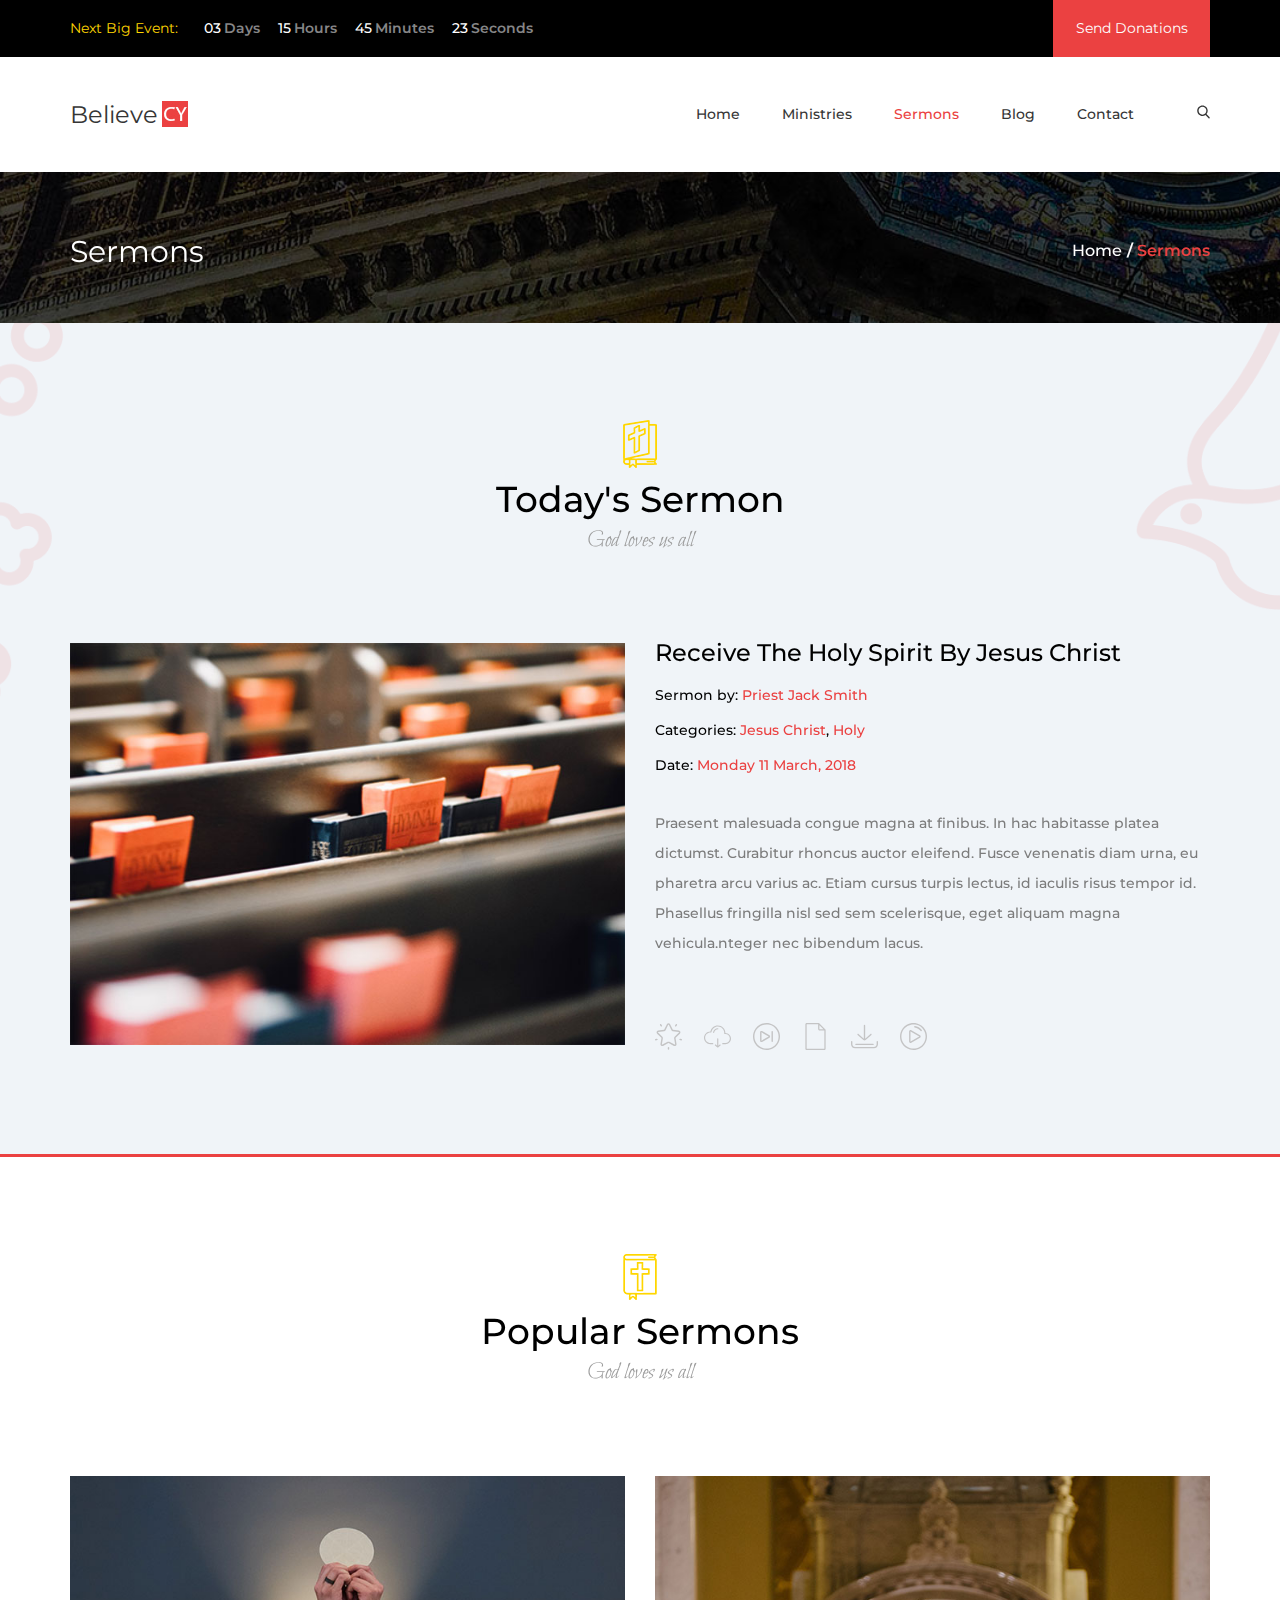
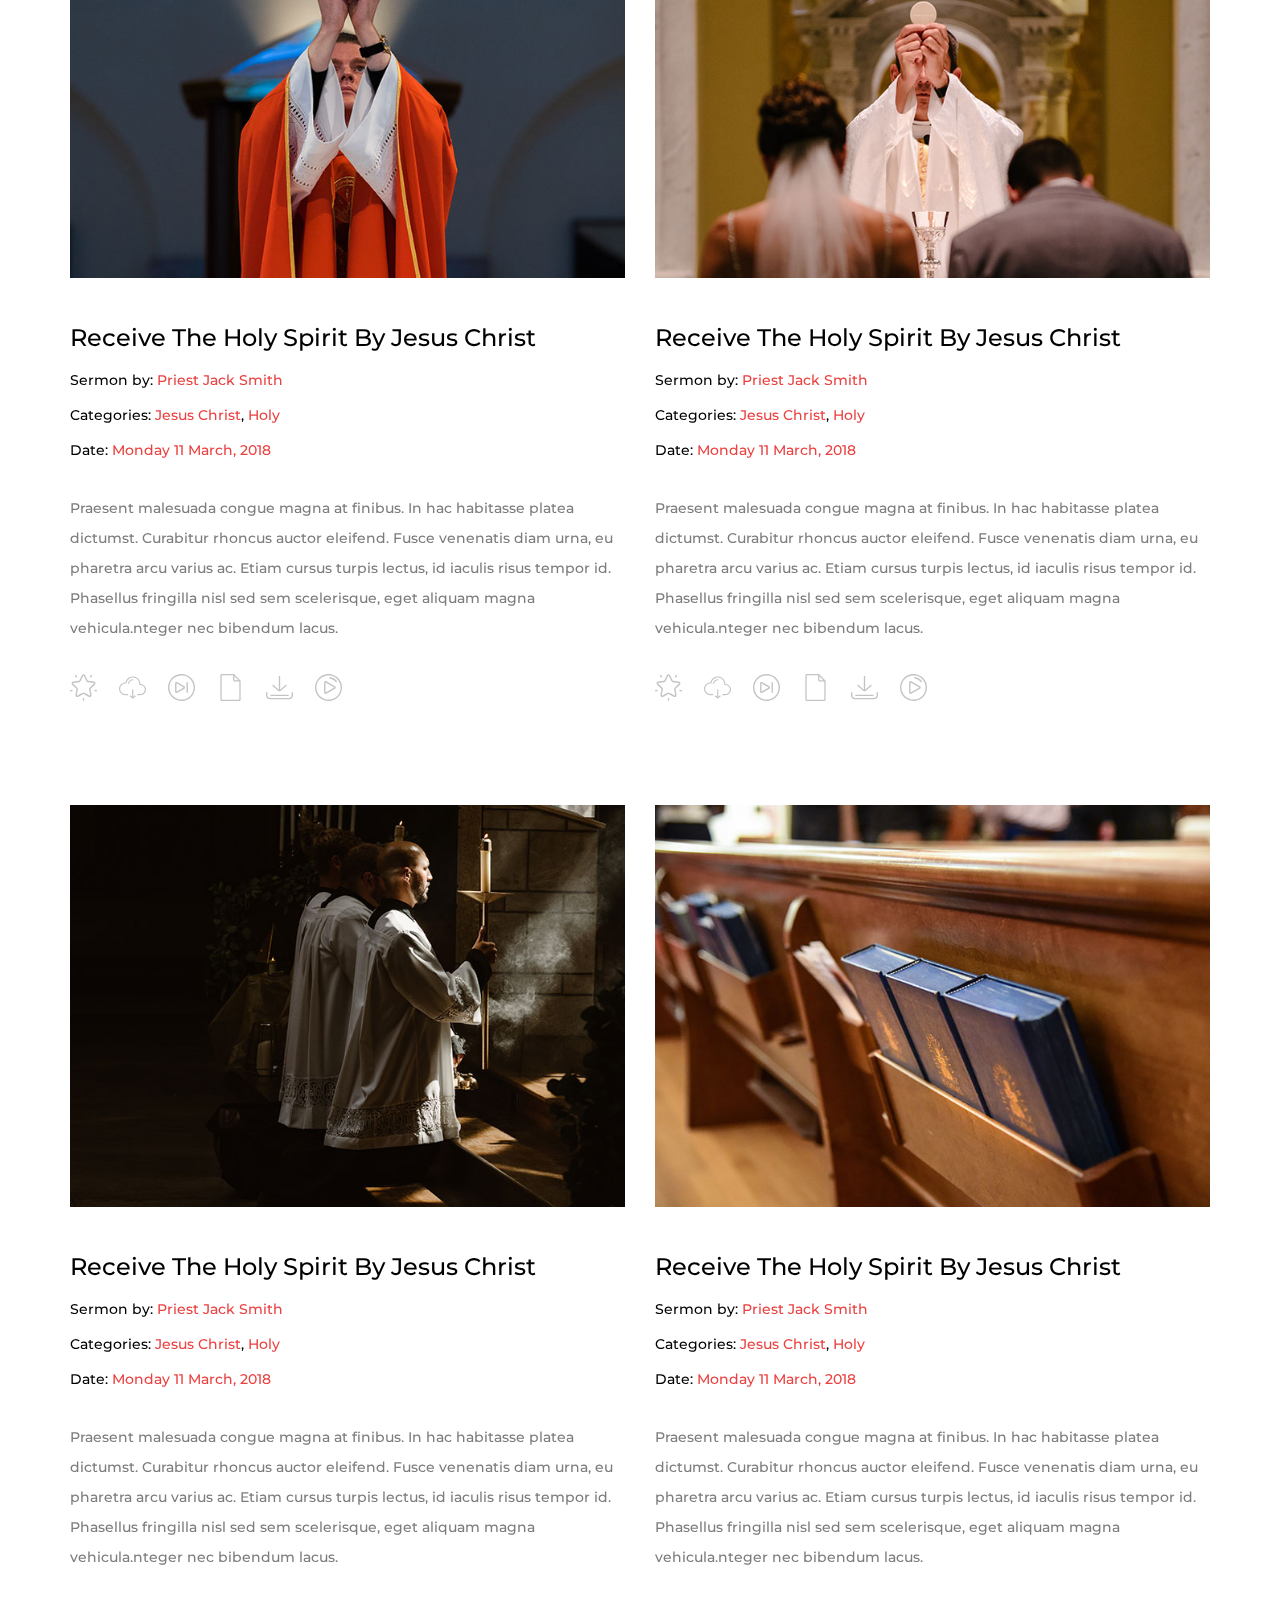
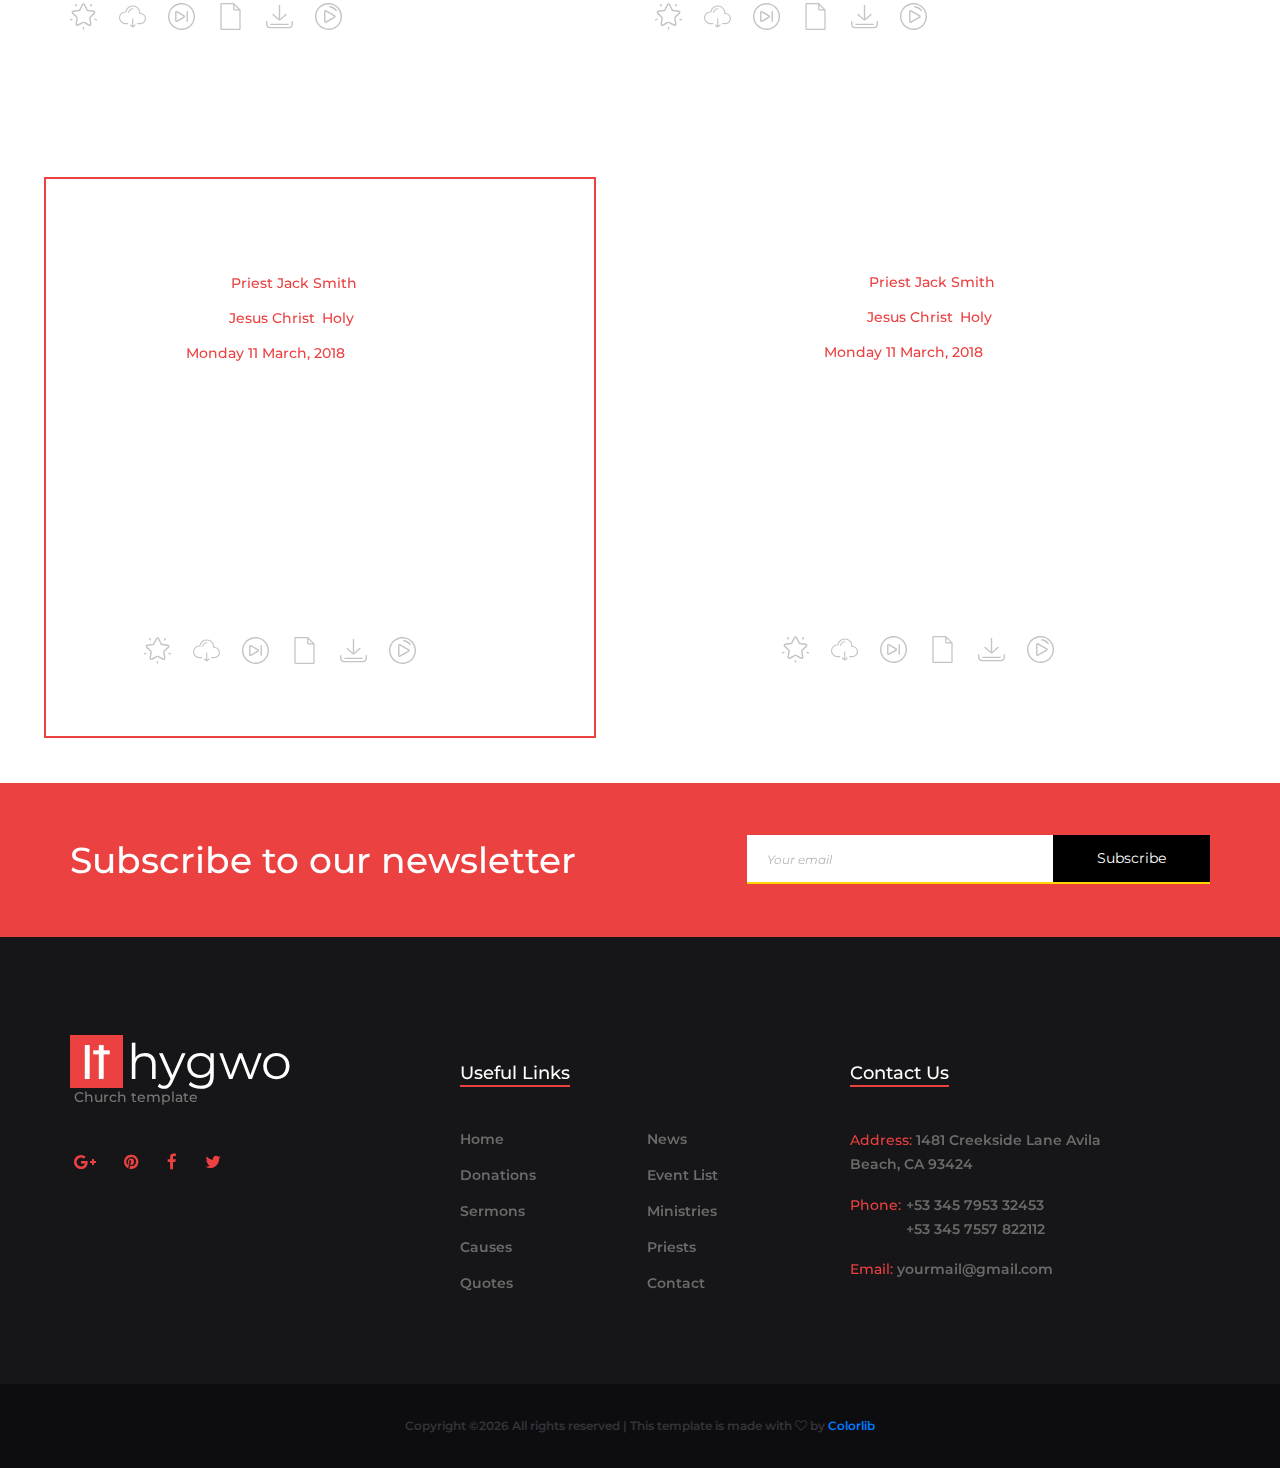
<file: sermons.html>
<!DOCTYPE html>
<html lang="en">
<head>
<title>Sermons</title>
<meta charset="utf-8">
<meta http-equiv="X-UA-Compatible" content="IE=edge">
<meta name="description" content="Demo project">
<meta name="viewport" content="width=device-width, initial-scale=1">
<link rel="stylesheet" type="text/css" href="styles/bootstrap4/bootstrap.min.css">
<link href="plugins/font-awesome-4.7.0/css/font-awesome.min.css" rel="stylesheet" type="text/css">
<link rel="stylesheet" type="text/css" href="plugins/OwlCarousel2-2.2.1/owl.carousel.css">
<link rel="stylesheet" type="text/css" href="plugins/OwlCarousel2-2.2.1/owl.theme.default.css">
<link rel="stylesheet" type="text/css" href="plugins/OwlCarousel2-2.2.1/animate.css">
<link rel="stylesheet" type="text/css" href="styles/sermons.css">
<link rel="stylesheet" type="text/css" href="styles/sermons_responsive.css">
</head>
<body>

<div class="super_container">
	
	<!-- Header -->

	<header class="header">
		
		<!-- Top Bar -->

		<div class="top_bar">
			<div class="container">
				<div class="row">
					<div class="col top_bar_content d-flex flex-row align-items-center justify-content-start">
						<div class="event_timer">
							<span>Next Big Event:</span>
							<ul class="timer">
								<li class="d-inline-flex">
									<div id="day" class="timer_num">03</div>
									<div class="timer_unit">Days</div>
								</li>
								<li class="d-inline-flex">
									<div id="hour" class="timer_num">15</div>
									<div class="timer_unit">Hours</div>
								</li>
								<li class="d-inline-flex">
									<div id="minute" class="timer_num">45</div>
									<div class="timer_unit">Minutes</div>
								</li>
								<li class="d-inline-flex">
									<div id="second" class="timer_num">23</div>
									<div class="timer_unit">Seconds</div>
								</li>
							</ul>
						</div>
						<div class="donations_button ml-auto">
							<a href="#">Send Donations</a>
						</div>
					</div>
				</div>
			</div>
		</div>

		<!-- Header Content -->

		<div class="header_container">
			<div class="container">
				<div class="row">
					<div class="col">
						<div class="header_content d-flex flex-row align-items-center justify-content-start">

							<!-- Logo -->
							<div class="logo_container">
								<div class="logo">
									<a href="#">
										<span>Believe</span>
										<img src="images/logo.jpg" alt="">
									</a>
								</div>
							</div>

							<!-- Navigation and Search -->
							<div class="header_nav_container ml-auto">
								<nav class="main_nav">
									<ul>
										<li><a href="index.html">Home</a></li>
										<li><a href="ministries.html">Ministries</a></li>
										<li class="active"><a href="#">Sermons</a></li>
										<li><a href="blog.html">Blog</a></li>
										<li><a href="contact.html">Contact</a></li>
									</ul>
								</nav>
								<div class="search">
									<svg xmlns="http://www.w3.org/2000/svg" xmlns:xlink="http://www.w3.org/1999/xlink" version="1.1" id="Capa_1" x="0px" y="0px" viewBox="0 0 56.966 56.966" style="enable-background:new 0 0 56.966 56.966;" xml:space="preserve" width="13px" height="14px">
										<path class="search_path" d="M55.146,51.887L41.588,37.786c3.486-4.144,5.396-9.358,5.396-14.786c0-12.682-10.318-23-23-23s-23,10.318-23,23  s10.318,23,23,23c4.761,0,9.298-1.436,13.177-4.162l13.661,14.208c0.571,0.593,1.339,0.92,2.162,0.92  c0.779,0,1.518-0.297,2.079-0.837C56.255,54.982,56.293,53.08,55.146,51.887z M23.984,6c9.374,0,17,7.626,17,17s-7.626,17-17,17  s-17-7.626-17-17S14.61,6,23.984,6z" fill="#353535"/>
									</svg>
								</div>
							</div>

							<!-- Hamburger -->

							<div class="hamburger ml-auto">
								<i class="fa fa-bars" aria-hidden="true"></i>
							</div>

						</div>
					</div>
				</div>
			</div>

			<div class="header_search_container">
				<div class="container">
					<div class="row">
						<div class="col">
							<div class="header_search_content d-flex flex-row align-items-center justify-content-end">
								<form action="#" class="header_search_form">
									<input type="search" class="search_input" placeholder="Search" required="required">
									<button class="header_search_button d-flex flex-column align-items-center justify-content-center">
										<svg xmlns="http://www.w3.org/2000/svg" xmlns:xlink="http://www.w3.org/1999/xlink" version="1.1" id="Capa_2" x="0px" y="0px" viewBox="0 0 56.966 56.966" style="enable-background:new 0 0 56.966 56.966;" xml:space="preserve" width="20px" height="20px">
											<path class="search_path" d="M55.146,51.887L41.588,37.786c3.486-4.144,5.396-9.358,5.396-14.786c0-12.682-10.318-23-23-23s-23,10.318-23,23  s10.318,23,23,23c4.761,0,9.298-1.436,13.177-4.162l13.661,14.208c0.571,0.593,1.339,0.92,2.162,0.92  c0.779,0,1.518-0.297,2.079-0.837C56.255,54.982,56.293,53.08,55.146,51.887z M23.984,6c9.374,0,17,7.626,17,17s-7.626,17-17,17  s-17-7.626-17-17S14.61,6,23.984,6z" fill="#353535"/>
										</svg>
									</button>
								</form>
							</div>
						</div>
					</div>
				</div>			
			</div>
		</div>

	</header>

	<!-- Menu -->

	<div class="menu d-flex flex-column align-items-center justify-content-center">
		<div class="menu_content">
			<div class="cross_1 d-flex flex-column align-items-center justify-content-center"><img src="images/cross_1.png" alt=""></div>
			<form action="#" class="menu_search_form">
				<input type="search" class="menu_search_input" placeholder="Search" required="required">
				<button class="menu_search_button d-flex flex-column align-items-center justify-content-center">
				<svg xmlns="http://www.w3.org/2000/svg" xmlns:xlink="http://www.w3.org/1999/xlink" version="1.1" id="Capa_3" x="0px" y="0px" viewBox="0 0 56.966 56.966" style="enable-background:new 0 0 56.966 56.966;" xml:space="preserve" width="20px" height="20px">
					<path class="search_path" d="M55.146,51.887L41.588,37.786c3.486-4.144,5.396-9.358,5.396-14.786c0-12.682-10.318-23-23-23s-23,10.318-23,23  s10.318,23,23,23c4.761,0,9.298-1.436,13.177-4.162l13.661,14.208c0.571,0.593,1.339,0.92,2.162,0.92  c0.779,0,1.518-0.297,2.079-0.837C56.255,54.982,56.293,53.08,55.146,51.887z M23.984,6c9.374,0,17,7.626,17,17s-7.626,17-17,17  s-17-7.626-17-17S14.61,6,23.984,6z" fill="#353535"/>
				</svg>
			</button>
			</form>
			<nav class="menu_nav">
				<ul>
					<li class="active"><a href="index.html">Home</a></li>
					<li><a href="ministries.html">Ministries</a></li>
					<li><a href="#">Sermons</a></li>
					<li><a href="blog.html">Blog</a></li>
					<li><a href="contact.html">Contact</a></li>
				</ul>
			</nav>
		</div>
		<div class="menu_close"><i class="fa fa-times" aria-hidden="true"></i></div>
	</div>

	<!-- Home -->

	<div class="home">
		<div class="home_background parallax-window" data-parallax="scroll" data-image-src="images/sermons.jpg" data-speed="0.8"></div>
		<div class="container">
			<div class="row">
				<div class="col">
					<div class="home_container">
						<div class="home_content d-flex flex-row align-items-center justify-content-start">
							<div class="home_title">Sermons</div>
							<div class="home_breadcrumbs ml-auto">
								<ul class="breadcrumbs">
									<li><a href="index.html">Home</a></li>
									<li>Sermons</li>
								</ul>
							</div>
						</div>
					</div>
				</div>
			</div>
		</div>
	</div>

	<!-- Sermon -->

	<div class="sermon">
		<div class="sermon_background" style="background-image:url(images/sermon.png)"></div>
		<div class="container">
			<div class="row">
				<div class="col">
					<div class="section_title_container">
						<div class="section_image"><img src="images/church_3.png" alt=""></div>
						<div class="section_title"><h2>Today's Sermon</h2></div>
						<div class="section_subtitle">God loves us all</div>
					</div>
				</div>
			</div>
			<div class="row sermon_row">

				<!-- Sermon Image -->
				<div class="col-lg-6">
					<div class="sermon_image"><img src="images/sermon_image.jpg" alt=""></div>
				</div>
				
				<!-- Sermon Content -->
				<div class="col-lg-6">
					<div class="sermon_content">
						<div class="sermon_title"><a href="sermon_single.html">Receive The Holy Spirit By Jesus Christ</a></div>
						<ul class="sermon_list">
							<li>Sermon by: <a href="#">Priest Jack Smith</a></li>
							<li>Categories: <a href="#">Jesus Christ</a>, <a href="#">Holy</a></li>
							<li>Date: <a href="#">Monday 11 March, 2018</a></li>
						</ul>
						<div class="sermon_text">
							<p>Praesent malesuada congue magna at finibus. In hac habitasse platea dictumst. Curabitur rhoncus auctor eleifend. Fusce venenatis diam urna, eu pharetra arcu varius ac. Etiam cursus turpis lectus, id iaculis risus tempor id. Phasellus fringilla nisl sed sem scelerisque, eget aliquam magna vehicula.nteger nec bibendum lacus.</p>
						</div>
						<div class="sermon_buttons">
							<ul>
								<li class="sermon_item"><img class="svg" src="images/sermon_1.svg" alt=""></li>
								<li class="sermon_item"><img class="svg" src="images/sermon_2.svg" alt=""></li>
								<li class="sermon_item"><img class="svg" src="images/sermon_3.svg" alt=""></li>
								<li class="sermon_item"><img class="svg" src="images/sermon_4.svg" alt=""></li>
								<li class="sermon_item"><img class="svg" src="images/sermon_5.svg" alt=""></li>
								<li class="sermon_item"><img class="svg" src="images/sermon_6.svg" alt=""></li>
							</ul>
						</div>
					</div>
				</div>

			</div>
		</div>
	</div>

	<!-- Popular -->

	<div class="popular">
		<div class="container">
			<div class="row">
				<div class="col">
					<div class="section_title_container">
						<div class="section_image"><img src="images/church_7.png" alt=""></div>
						<div class="section_title"><h2>Popular Sermons</h2></div>
						<div class="section_subtitle">God loves us all</div>
					</div>
				</div>
			</div>
			<div class="row popular_row">

				<!-- Popular Sermon -->
				<div class="col-lg-6">
					<div class="popular_item">
						<div class="popular_image"><img src="images/popular_1.jpg" alt="https://unsplash.com/@joshapplegate"></div>
						<div class="sermon_content">
							<div class="sermon_title"><a href="sermon_single.html">Receive The Holy Spirit By Jesus Christ</a></div>
							<ul class="sermon_list">
								<li>Sermon by: <a href="#">Priest Jack Smith</a></li>
								<li>Categories: <a href="#">Jesus Christ</a>, <a href="#">Holy</a></li>
								<li>Date: <a href="#">Monday 11 March, 2018</a></li>
							</ul>
							<div class="sermon_text">
								<p>Praesent malesuada congue magna at finibus. In hac habitasse platea dictumst. Curabitur rhoncus auctor eleifend. Fusce venenatis diam urna, eu pharetra arcu varius ac. Etiam cursus turpis lectus, id iaculis risus tempor id. Phasellus fringilla nisl sed sem scelerisque, eget aliquam magna vehicula.nteger nec bibendum lacus.</p>
							</div>
							<div class="sermon_buttons">
								<ul>
									<li class="sermon_item"><img class="svg" src="images/sermon_1.svg" alt=""></li>
									<li class="sermon_item"><img class="svg" src="images/sermon_2.svg" alt=""></li>
									<li class="sermon_item"><img class="svg" src="images/sermon_3.svg" alt=""></li>
									<li class="sermon_item"><img class="svg" src="images/sermon_4.svg" alt=""></li>
									<li class="sermon_item"><img class="svg" src="images/sermon_5.svg" alt=""></li>
									<li class="sermon_item"><img class="svg" src="images/sermon_6.svg" alt=""></li>
								</ul>
							</div>
						</div>
					</div>
				</div>

				<!-- Popular Sermon -->
				<div class="col-lg-6">
					<div class="popular_item">
						<div class="popular_image"><img src="images/popular_2.jpg" alt="https://unsplash.com/@joshapplegate"></div>
						<div class="sermon_content">
							<div class="sermon_title"><a href="sermon_single.html">Receive The Holy Spirit By Jesus Christ</a></div>
							<ul class="sermon_list">
								<li>Sermon by: <a href="#">Priest Jack Smith</a></li>
								<li>Categories: <a href="#">Jesus Christ</a>, <a href="#">Holy</a></li>
								<li>Date: <a href="#">Monday 11 March, 2018</a></li>
							</ul>
							<div class="sermon_text">
								<p>Praesent malesuada congue magna at finibus. In hac habitasse platea dictumst. Curabitur rhoncus auctor eleifend. Fusce venenatis diam urna, eu pharetra arcu varius ac. Etiam cursus turpis lectus, id iaculis risus tempor id. Phasellus fringilla nisl sed sem scelerisque, eget aliquam magna vehicula.nteger nec bibendum lacus.</p>
							</div>
							<div class="sermon_buttons">
								<ul>
									<li class="sermon_item"><img class="svg" src="images/sermon_1.svg" alt=""></li>
									<li class="sermon_item"><img class="svg" src="images/sermon_2.svg" alt=""></li>
									<li class="sermon_item"><img class="svg" src="images/sermon_3.svg" alt=""></li>
									<li class="sermon_item"><img class="svg" src="images/sermon_4.svg" alt=""></li>
									<li class="sermon_item"><img class="svg" src="images/sermon_5.svg" alt=""></li>
									<li class="sermon_item"><img class="svg" src="images/sermon_6.svg" alt=""></li>
								</ul>
							</div>
						</div>
					</div>
				</div>

				<!-- Popular Sermon -->
				<div class="col-lg-6">
					<div class="popular_item">
						<div class="popular_image"><img src="images/popular_3.jpg" alt="https://unsplash.com/@joshapplegate"></div>
						<div class="sermon_content">
							<div class="sermon_title"><a href="sermon_single.html">Receive The Holy Spirit By Jesus Christ</a></div>
							<ul class="sermon_list">
								<li>Sermon by: <a href="#">Priest Jack Smith</a></li>
								<li>Categories: <a href="#">Jesus Christ</a>, <a href="#">Holy</a></li>
								<li>Date: <a href="#">Monday 11 March, 2018</a></li>
							</ul>
							<div class="sermon_text">
								<p>Praesent malesuada congue magna at finibus. In hac habitasse platea dictumst. Curabitur rhoncus auctor eleifend. Fusce venenatis diam urna, eu pharetra arcu varius ac. Etiam cursus turpis lectus, id iaculis risus tempor id. Phasellus fringilla nisl sed sem scelerisque, eget aliquam magna vehicula.nteger nec bibendum lacus.</p>
							</div>
							<div class="sermon_buttons">
								<ul>
									<li class="sermon_item"><img class="svg" src="images/sermon_1.svg" alt=""></li>
									<li class="sermon_item"><img class="svg" src="images/sermon_2.svg" alt=""></li>
									<li class="sermon_item"><img class="svg" src="images/sermon_3.svg" alt=""></li>
									<li class="sermon_item"><img class="svg" src="images/sermon_4.svg" alt=""></li>
									<li class="sermon_item"><img class="svg" src="images/sermon_5.svg" alt=""></li>
									<li class="sermon_item"><img class="svg" src="images/sermon_6.svg" alt=""></li>
								</ul>
							</div>
						</div>
					</div>
				</div>

				<!-- Popular Sermon -->
				<div class="col-lg-6">
					<div class="popular_item">
						<div class="popular_image"><img src="images/popular_4.jpg" alt="https://unsplash.com/@knixon"></div>
						<div class="sermon_content">
							<div class="sermon_title"><a href="sermon_single.html">Receive The Holy Spirit By Jesus Christ</a></div>
							<ul class="sermon_list">
								<li>Sermon by: <a href="#">Priest Jack Smith</a></li>
								<li>Categories: <a href="#">Jesus Christ</a>, <a href="#">Holy</a></li>
								<li>Date: <a href="#">Monday 11 March, 2018</a></li>
							</ul>
							<div class="sermon_text">
								<p>Praesent malesuada congue magna at finibus. In hac habitasse platea dictumst. Curabitur rhoncus auctor eleifend. Fusce venenatis diam urna, eu pharetra arcu varius ac. Etiam cursus turpis lectus, id iaculis risus tempor id. Phasellus fringilla nisl sed sem scelerisque, eget aliquam magna vehicula.nteger nec bibendum lacus.</p>
							</div>
							<div class="sermon_buttons">
								<ul>
									<li class="sermon_item"><img class="svg" src="images/sermon_1.svg" alt=""></li>
									<li class="sermon_item"><img class="svg" src="images/sermon_2.svg" alt=""></li>
									<li class="sermon_item"><img class="svg" src="images/sermon_3.svg" alt=""></li>
									<li class="sermon_item"><img class="svg" src="images/sermon_4.svg" alt=""></li>
									<li class="sermon_item"><img class="svg" src="images/sermon_5.svg" alt=""></li>
									<li class="sermon_item"><img class="svg" src="images/sermon_6.svg" alt=""></li>
								</ul>
							</div>
						</div>
					</div>
				</div>

			</div>
		</div>
	</div>

	<!-- Featured -->

	<div class="featured">
		<div class="container-fluid">
			<div class="row">

				<!-- Featured 1 -->
				<div class="col-lg-6 featured_col">
					<div class="featured_background parallax-window" data-parallax="scroll" data-image-src="images/featured_1.jpg" data-speed="0.8"></div>
					<div class="featured_1">
						<div class="sermon_content">
							<div class="sermon_title">Receive The Holy Spirit By Jesus Christ</div>
							<ul class="sermon_list">
								<li>Sermon by: <a href="#">Priest Jack Smith</a></li>
								<li>Categories: <a href="#">Jesus Christ</a>, <a href="#">Holy</a></li>
								<li>Date: <a href="#">Monday 11 March, 2018</a></li>
							</ul>
							<div class="sermon_text">
								<p>Praesent malesuada congue magna at finibus. In hac habitasse platea dictumst. Curabitur rhoncus auctor eleifend. Fusce venenatis diam urna, eu pharetra arcu varius ac. Etiam cursus turpis lectus, id iaculis risus tempor id. Phasellus fringilla nisl sed sem scelerisque, eget aliquam magna vehicula.nteger nec bibendum lacus.</p>
							</div>
							<div class="sermon_buttons">
								<ul>
									<li class="sermon_item"><img class="svg" src="images/sermon_1.svg" alt=""></li>
									<li class="sermon_item"><img class="svg" src="images/sermon_2.svg" alt=""></li>
									<li class="sermon_item"><img class="svg" src="images/sermon_3.svg" alt=""></li>
									<li class="sermon_item"><img class="svg" src="images/sermon_4.svg" alt=""></li>
									<li class="sermon_item"><img class="svg" src="images/sermon_5.svg" alt=""></li>
									<li class="sermon_item"><img class="svg" src="images/sermon_6.svg" alt=""></li>
								</ul>
							</div>
						</div>
					</div>
				</div>

				<!-- Featured 2 -->
				<div class="col-lg-6 featured_col_2">
					<div class="featured_background parallax-window" data-parallax="scroll" data-image-src="images/featured_2.jpg" data-speed="0.8"></div>
					<div class="featured_2">
						<div class="sermon_content">
							<div class="sermon_title">Receive The Holy Spirit By Jesus Christ</div>
							<ul class="sermon_list">
								<li>Sermon by: <a href="#">Priest Jack Smith</a></li>
								<li>Categories: <a href="#">Jesus Christ</a>, <a href="#">Holy</a></li>
								<li>Date: <a href="#">Monday 11 March, 2018</a></li>
							</ul>
							<div class="sermon_text">
								<p>Praesent malesuada congue magna at finibus. In hac habitasse platea dictumst. Curabitur rhoncus auctor eleifend. Fusce venenatis diam urna, eu pharetra arcu varius ac. Etiam cursus turpis lectus, id iaculis risus tempor id. Phasellus fringilla nisl sed sem scelerisque, eget aliquam magna vehicula.nteger nec bibendum lacus.</p>
							</div>
							<div class="sermon_buttons">
								<ul>
									<li class="sermon_item"><img class="svg" src="images/sermon_1.svg" alt=""></li>
									<li class="sermon_item"><img class="svg" src="images/sermon_2.svg" alt=""></li>
									<li class="sermon_item"><img class="svg" src="images/sermon_3.svg" alt=""></li>
									<li class="sermon_item"><img class="svg" src="images/sermon_4.svg" alt=""></li>
									<li class="sermon_item"><img class="svg" src="images/sermon_5.svg" alt=""></li>
									<li class="sermon_item"><img class="svg" src="images/sermon_6.svg" alt=""></li>
								</ul>
							</div>
						</div>
					</div>
				</div>

			</div>
		</div>
	</div>

	<!-- Newsletter -->

	<div class="newsletter">
		<div class="container">
			<div class="row">
				<div class="col">
					<div class="newsletter_content d-flex flex-lg-row flex-column align-items-center justify-content-start">
						<div class="newsletter_title">Subscribe to our newsletter</div>
						<div class="newsletter_form_container ml-lg-auto">
							<form action="#" id="newsletter_form" class="newsletter_form">
								<input type="email" class="newsletter_input" placeholder="Your email" required="required">
								<button id="newsletter_button" class="newsletter_button">Subscribe</button>
							</form>
						</div>
					</div>
				</div>
			</div>
		</div>
	</div>

	<!-- Footer -->

	<footer class="footer">
		<div class="container">
			<div class="row">

				<!-- Footer Column -->
				<div class="col-lg-4 footer_col">

					<!-- Logo -->
					<div class="logo_container">
						<div class="logo">
							<a href="#">
								<img src="images/logo_large.jpg" alt="">
								<span>hygwo</span>
								
							</a>
						</div>
						<div class="logo_subtitle">Church template</div>
					</div>
					<div class="footer_social">
						<ul>
							<li><a href="#"><i class="fa fa-google-plus" aria-hidden="true"></i></a></li>
							<li><a href="#"><i class="fa fa-pinterest" aria-hidden="true"></i></a></li>
							<li><a href="#"><i class="fa fa-facebook" aria-hidden="true"></i></a></li>
							<li><a href="#"><i class="fa fa-twitter" aria-hidden="true"></i></a></li>
						</ul>
					</div>
				</div>

				<!-- Footer Column -->
				<div class="col-lg-4 footer_col">
					<div class="footer_links">
						<div class="footer_title">Useful Links</div>
						<ul>
							<li><a href="index.html">Home</a></li>
							<li><a href="#">Donations</a></li>
							<li><a href="#">Sermons</a></li>
							<li><a href="#">Causes</a></li>
							<li><a href="#">Quotes</a></li>
							<li><a href="blog.html">News</a></li>
							<li><a href="#">Event List</a></li>
							<li><a href="ministries.html">Ministries</a></li>
							<li><a href="#">Priests</a></li>
							<li><a href="contact.html">Contact</a></li>
						</ul>
					</div>
				</div>

				<!-- Footer Column -->
				<div class="col-lg-3 footer_col">
					<div class="footer_contact">
						<div class="footer_title">Contact Us</div>
						<ul>
							<li><span>Address: </span>1481 Creekside Lane Avila Beach, CA 93424</li>
							<li class="footer_contact_phone">
								<span>Phone: </span>
								<div>
									<div> +53 345 7953 32453</div>
									<div> +53 345 7557 822112</div>
								</div>
							</li>
							<li><span>Email: </span>yourmail@gmail.com</li>
						</ul>
					</div>
				</div>

			</div>
		</div>

		<!-- Copyright -->
		<div class="copyright text-center"><!-- Link back to Colorlib can't be removed. Template is licensed under CC BY 3.0. -->
Copyright &copy;<script>document.write(new Date().getFullYear());</script> All rights reserved | This template is made with <i class="fa fa-heart-o" aria-hidden="true"></i> by <a href="https://colorlib.com" target="_blank">Colorlib</a>
<!-- Link back to Colorlib can't be removed. Template is licensed under CC BY 3.0. -->
</div>

	</footer>

</div>

<script src="js/jquery-3.2.1.min.js"></script>
<script src="styles/bootstrap4/popper.js"></script>
<script src="styles/bootstrap4/bootstrap.min.js"></script>
<script src="plugins/OwlCarousel2-2.2.1/owl.carousel.js"></script>
<script src="plugins/easing/easing.js"></script>
<script src="plugins/parallax-js-master/parallax.min.js"></script>
<script src="js/sermons_custom.js"></script>
</body>
</html>
</file>
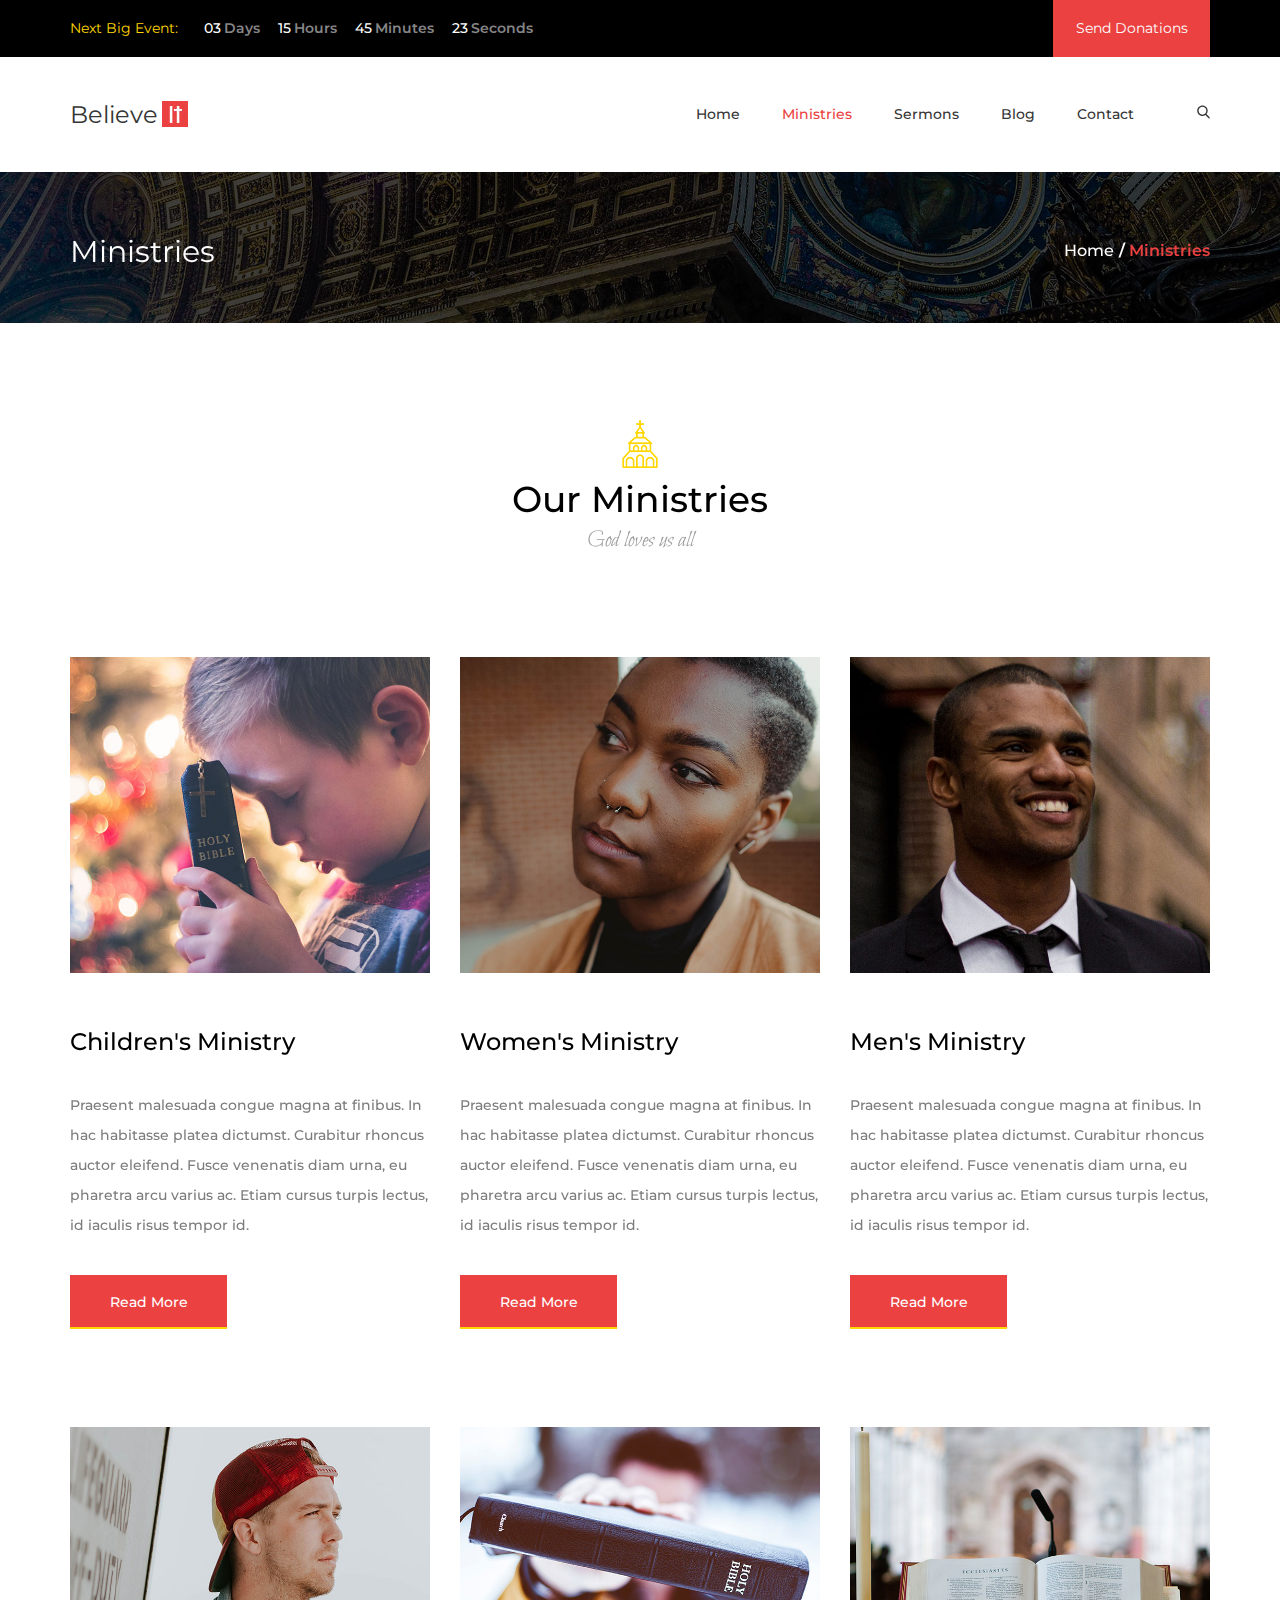
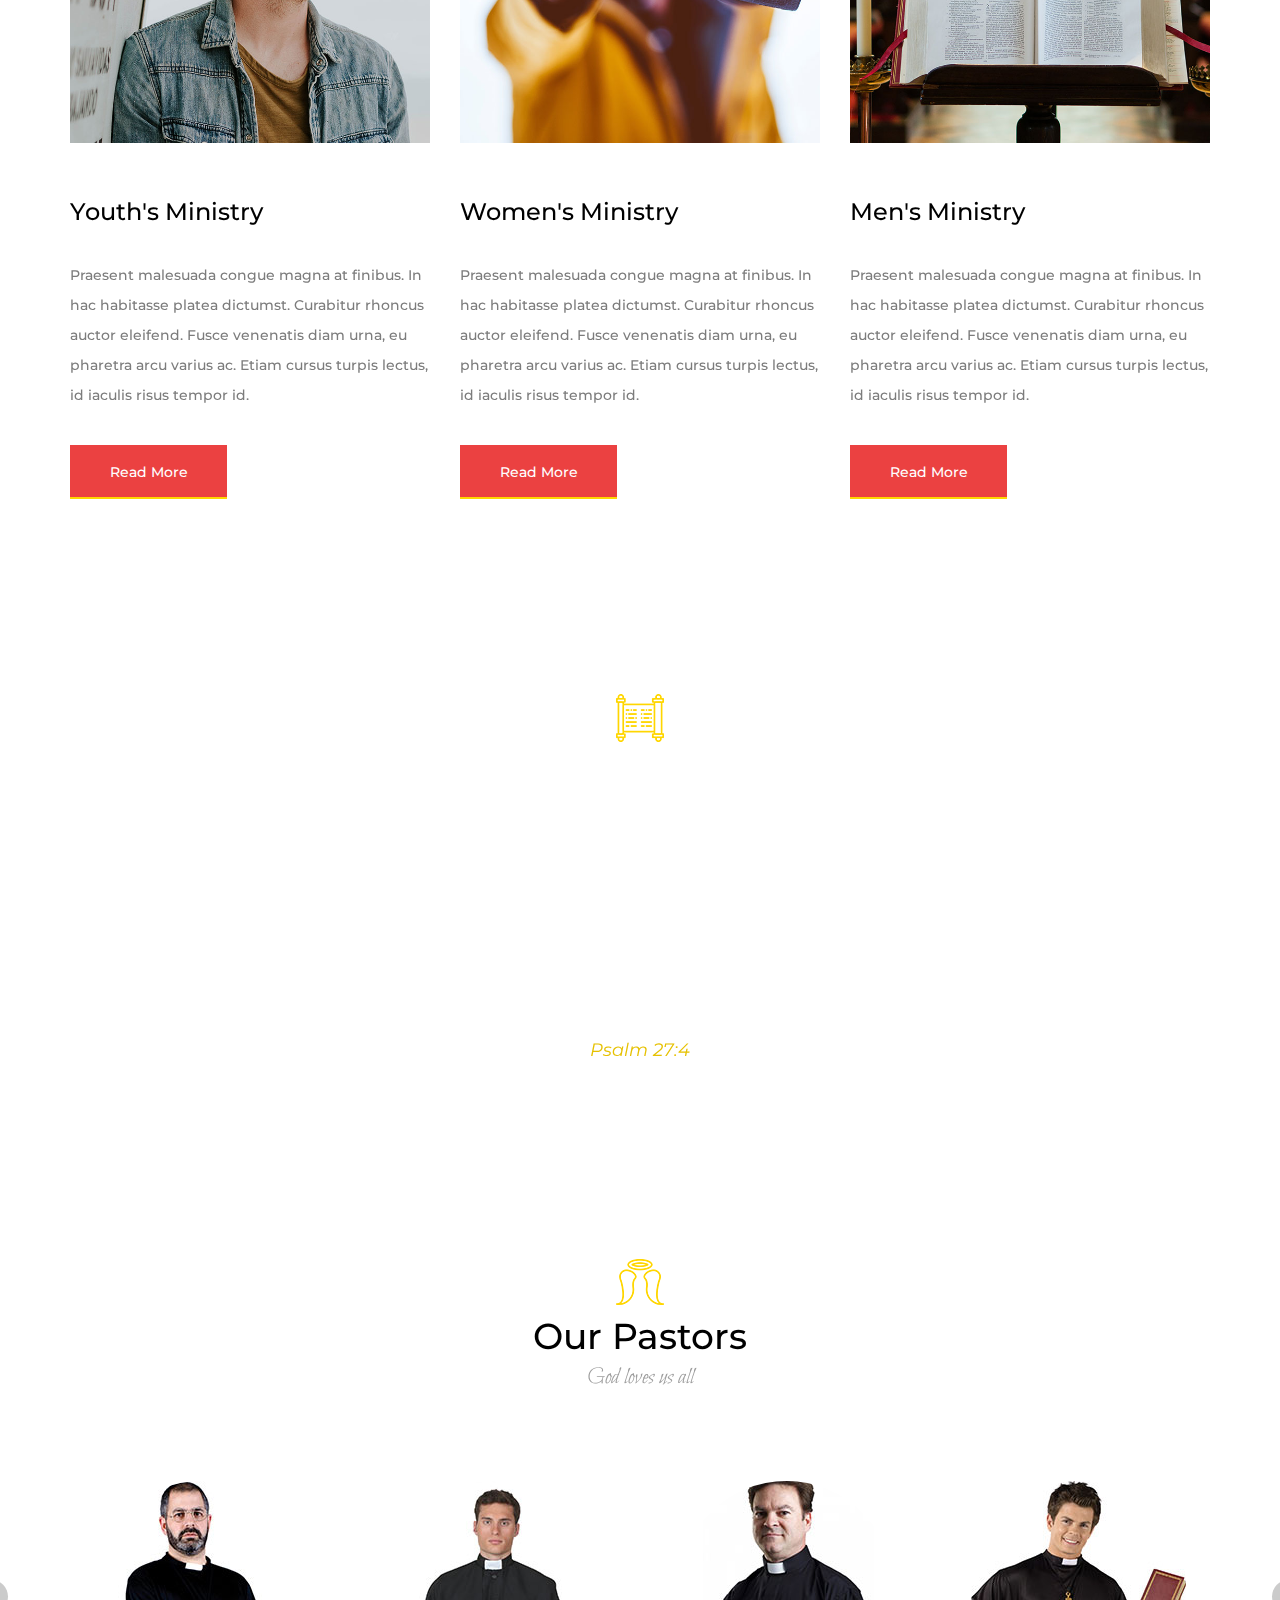
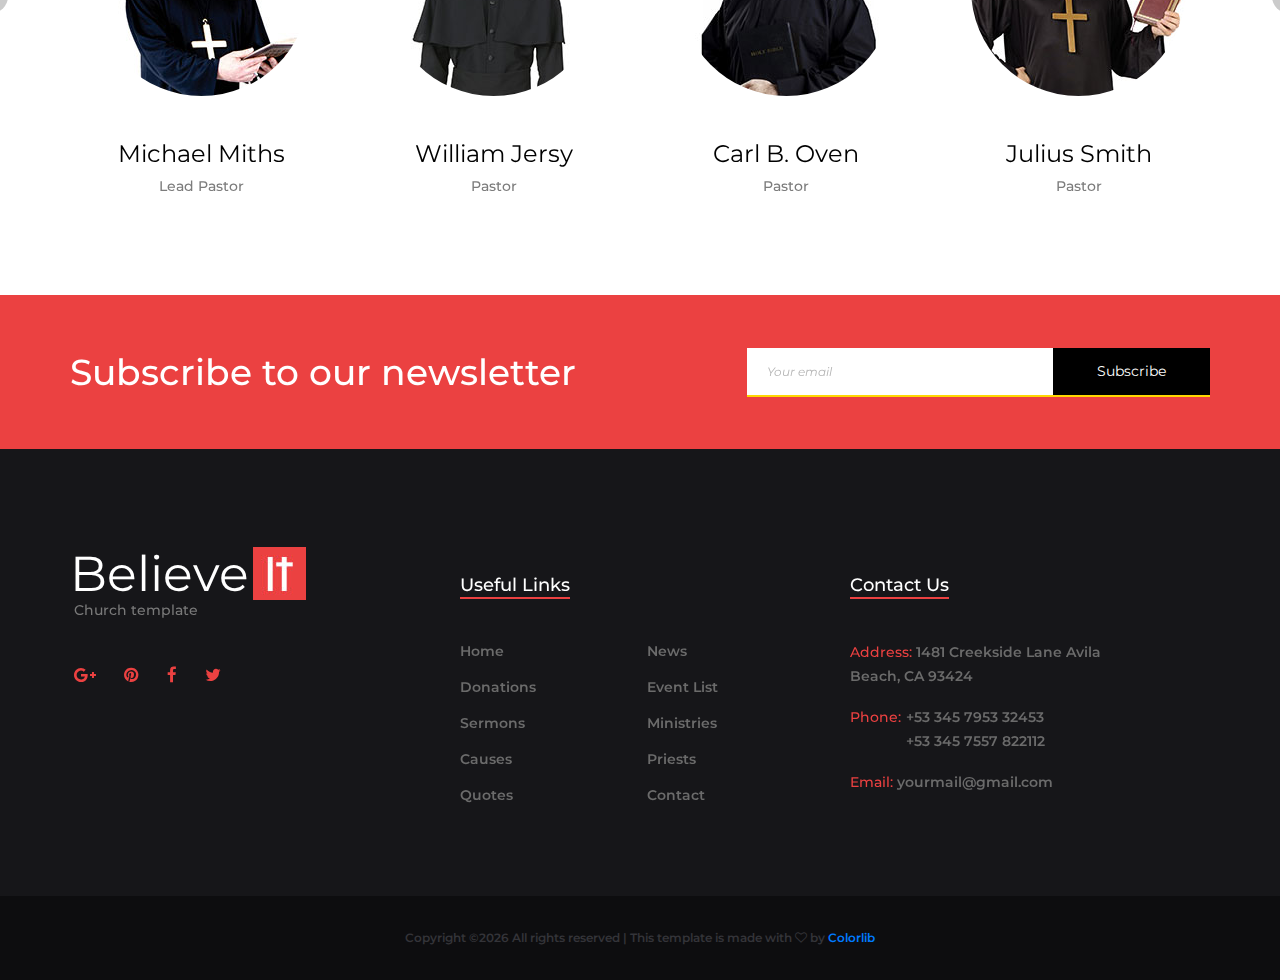
<file: church/ministries.html>
<!DOCTYPE html>
<html lang="en">
<head>
<title>Ministries</title>
<meta charset="utf-8">
<meta http-equiv="X-UA-Compatible" content="IE=edge">
<meta name="description" content="Demo project">
<meta name="viewport" content="width=device-width, initial-scale=1">
<link rel="stylesheet" type="text/css" href="styles/bootstrap4/bootstrap.min.css">
<link href="plugins/font-awesome-4.7.0/css/font-awesome.min.css" rel="stylesheet" type="text/css">
<link rel="stylesheet" type="text/css" href="plugins/OwlCarousel2-2.2.1/owl.carousel.css">
<link rel="stylesheet" type="text/css" href="plugins/OwlCarousel2-2.2.1/owl.theme.default.css">
<link rel="stylesheet" type="text/css" href="plugins/OwlCarousel2-2.2.1/animate.css">
<link rel="stylesheet" type="text/css" href="styles/ministries.css">
<link rel="stylesheet" type="text/css" href="styles/ministries_responsive.css">
</head>
<body>

<div class="super_container">
	
	<!-- Header -->

	<header class="header">
		
		<!-- Top Bar -->

		<div class="top_bar">
			<div class="container">
				<div class="row">
					<div class="col top_bar_content d-flex flex-row align-items-center justify-content-start">
						<div class="event_timer">
							<span>Next Big Event:</span>
							<ul class="timer">
								<li class="d-inline-flex">
									<div id="day" class="timer_num">03</div>
									<div class="timer_unit">Days</div>
								</li>
								<li class="d-inline-flex">
									<div id="hour" class="timer_num">15</div>
									<div class="timer_unit">Hours</div>
								</li>
								<li class="d-inline-flex">
									<div id="minute" class="timer_num">45</div>
									<div class="timer_unit">Minutes</div>
								</li>
								<li class="d-inline-flex">
									<div id="second" class="timer_num">23</div>
									<div class="timer_unit">Seconds</div>
								</li>
							</ul>
						</div>
						<div class="donations_button ml-auto">
							<a href="#">Send Donations</a>
						</div>
					</div>
				</div>
			</div>
		</div>

		<!-- Header Content -->

		<div class="header_container">
			<div class="container">
				<div class="row">
					<div class="col">
						<div class="header_content d-flex flex-row align-items-center justify-content-start">

							<!-- Logo -->
							<div class="logo_container">
								<div class="logo">
									<a href="#">
										<span>Believe</span>
										<img src="images/logo.jpg" alt="">
									</a>
								</div>
							</div>

							<!-- Navigation and Search -->
							<div class="header_nav_container ml-auto">
								<nav class="main_nav">
									<ul>
										<li><a href="index.html">Home</a></li>
										<li class="active"><a href="#">Ministries</a></li>
										<li><a href="sermons.html">Sermons</a></li>
										<li><a href="blog.html">Blog</a></li>
										<li><a href="contact.html">Contact</a></li>
									</ul>
								</nav>
								<div class="search">
									<svg xmlns="http://www.w3.org/2000/svg" xmlns:xlink="http://www.w3.org/1999/xlink" version="1.1" id="Capa_1" x="0px" y="0px" viewBox="0 0 56.966 56.966" style="enable-background:new 0 0 56.966 56.966;" xml:space="preserve" width="13px" height="14px">
										<path class="search_path" d="M55.146,51.887L41.588,37.786c3.486-4.144,5.396-9.358,5.396-14.786c0-12.682-10.318-23-23-23s-23,10.318-23,23  s10.318,23,23,23c4.761,0,9.298-1.436,13.177-4.162l13.661,14.208c0.571,0.593,1.339,0.92,2.162,0.92  c0.779,0,1.518-0.297,2.079-0.837C56.255,54.982,56.293,53.08,55.146,51.887z M23.984,6c9.374,0,17,7.626,17,17s-7.626,17-17,17  s-17-7.626-17-17S14.61,6,23.984,6z" fill="#353535"/>
									</svg>
								</div>
							</div>

							<!-- Hamburger -->

							<div class="hamburger ml-auto">
								<i class="fa fa-bars" aria-hidden="true"></i>
							</div>

						</div>
					</div>
				</div>
			</div>

			<div class="header_search_container">
				<div class="container">
					<div class="row">
						<div class="col">
							<div class="header_search_content d-flex flex-row align-items-center justify-content-end">
								<form action="#" class="header_search_form">
									<input type="search" class="search_input" placeholder="Search" required="required">
									<button class="header_search_button d-flex flex-column align-items-center justify-content-center">
										<svg xmlns="http://www.w3.org/2000/svg" xmlns:xlink="http://www.w3.org/1999/xlink" version="1.1" id="Capa_2" x="0px" y="0px" viewBox="0 0 56.966 56.966" style="enable-background:new 0 0 56.966 56.966;" xml:space="preserve" width="20px" height="20px">
											<path class="search_path" d="M55.146,51.887L41.588,37.786c3.486-4.144,5.396-9.358,5.396-14.786c0-12.682-10.318-23-23-23s-23,10.318-23,23  s10.318,23,23,23c4.761,0,9.298-1.436,13.177-4.162l13.661,14.208c0.571,0.593,1.339,0.92,2.162,0.92  c0.779,0,1.518-0.297,2.079-0.837C56.255,54.982,56.293,53.08,55.146,51.887z M23.984,6c9.374,0,17,7.626,17,17s-7.626,17-17,17  s-17-7.626-17-17S14.61,6,23.984,6z" fill="#353535"/>
										</svg>
									</button>
								</form>
							</div>
						</div>
					</div>
				</div>			
			</div>
		</div>

	</header>

	<!-- Menu -->

	<div class="menu d-flex flex-column align-items-center justify-content-center">
		<div class="menu_content">
			<div class="cross_1 d-flex flex-column align-items-center justify-content-center"><img src="images/cross_1.png" alt=""></div>
			<form action="#" class="menu_search_form">
				<input type="search" class="menu_search_input" placeholder="Search" required="required">
				<button class="menu_search_button d-flex flex-column align-items-center justify-content-center">
				<svg xmlns="http://www.w3.org/2000/svg" xmlns:xlink="http://www.w3.org/1999/xlink" version="1.1" id="Capa_3" x="0px" y="0px" viewBox="0 0 56.966 56.966" style="enable-background:new 0 0 56.966 56.966;" xml:space="preserve" width="20px" height="20px">
					<path class="search_path" d="M55.146,51.887L41.588,37.786c3.486-4.144,5.396-9.358,5.396-14.786c0-12.682-10.318-23-23-23s-23,10.318-23,23  s10.318,23,23,23c4.761,0,9.298-1.436,13.177-4.162l13.661,14.208c0.571,0.593,1.339,0.92,2.162,0.92  c0.779,0,1.518-0.297,2.079-0.837C56.255,54.982,56.293,53.08,55.146,51.887z M23.984,6c9.374,0,17,7.626,17,17s-7.626,17-17,17  s-17-7.626-17-17S14.61,6,23.984,6z" fill="#353535"/>
				</svg>
			</button>
			</form>
			<nav class="menu_nav">
				<ul>
					<li class="active"><a href="index.html">Home</a></li>
					<li><a href="#">Ministries</a></li>
					<li><a href="sermons.html">Sermons</a></li>
					<li><a href="blog.html">Blog</a></li>
					<li><a href="contact.html">Contact</a></li>
				</ul>
			</nav>
		</div>
		<div class="menu_close"><i class="fa fa-times" aria-hidden="true"></i></div>
	</div>

	<!-- Home -->

	<div class="home">
		<div class="home_background parallax-window" data-parallax="scroll" data-image-src="images/ministries.jpg" data-speed="0.8"></div>
		<div class="container">
			<div class="row">
				<div class="col">
					<div class="home_container">
						<div class="home_content d-flex flex-row align-items-center justify-content-start">
							<div class="home_title">Ministries</div>
							<div class="home_breadcrumbs ml-auto">
								<ul class="breadcrumbs">
									<li><a href="index.html">Home</a></li>
									<li>Ministries</li>
								</ul>
							</div>
						</div>
					</div>
				</div>
			</div>
		</div>
	</div>

	<!-- Ministries -->

	<div class="ministries">
		<div class="container">
			<div class="row">
				<div class="col">
					<div class="section_title_container">
						<div class="section_image"><img src="images/church_1.png" alt=""></div>
						<div class="section_title"><h2>Our Ministries</h2></div>
						<div class="section_subtitle">God loves us all</div>
					</div>
				</div>
			</div>
			<div class="row ministries_row">

				<!-- Ministry Item -->
				<div class="col-xl-4 col-md-6">
					<div class="ministry">
						<div class="ministry_image"><img src="images/ministries_1.jpg" alt="https://unsplash.com/@davidbeale"></div>
						<div class="ministry_title">Children's Ministry</div>
						<div class="ministry_text">
							<p>Praesent malesuada congue magna at finibus. In hac habitasse platea dictumst. Curabitur rhoncus auctor eleifend. Fusce venenatis diam urna, eu pharetra arcu varius ac. Etiam cursus turpis lectus, id iaculis risus tempor id.</p>
						</div>
						<div class="button ministry_button"><a href="#">Read More</a></div>
					</div>
				</div>

				<!-- Ministry Item -->
				<div class="col-xl-4 col-md-6">
					<div class="ministry">
						<div class="ministry_image"><img src="images/ministries_2.jpg" alt="https://unsplash.com/@tanjaheffner"></div>
						<div class="ministry_title">Women's Ministry</div>
						<div class="ministry_text">
							<p>Praesent malesuada congue magna at finibus. In hac habitasse platea dictumst. Curabitur rhoncus auctor eleifend. Fusce venenatis diam urna, eu pharetra arcu varius ac. Etiam cursus turpis lectus, id iaculis risus tempor id.</p>
						</div>
						<div class="button ministry_button"><a href="#">Read More</a></div>
					</div>
				</div>

				<!-- Ministry Item -->
				<div class="col-xl-4 col-md-6">
					<div class="ministry">
						<div class="ministry_image"><img src="images/ministries_3.jpg" alt="https://unsplash.com/@taylor_grote"></div>
						<div class="ministry_title">Men's Ministry</div>
						<div class="ministry_text">
							<p>Praesent malesuada congue magna at finibus. In hac habitasse platea dictumst. Curabitur rhoncus auctor eleifend. Fusce venenatis diam urna, eu pharetra arcu varius ac. Etiam cursus turpis lectus, id iaculis risus tempor id.</p>
						</div>
						<div class="button ministry_button"><a href="#">Read More</a></div>
					</div>
				</div>

				<!-- Ministry Item -->
				<div class="col-xl-4 col-md-6">
					<div class="ministry">
						<div class="ministry_image"><img src="images/ministries_4.jpg" alt="https://unsplash.com/@brookecagle"></div>
						<div class="ministry_title">Youth's Ministry</div>
						<div class="ministry_text">
							<p>Praesent malesuada congue magna at finibus. In hac habitasse platea dictumst. Curabitur rhoncus auctor eleifend. Fusce venenatis diam urna, eu pharetra arcu varius ac. Etiam cursus turpis lectus, id iaculis risus tempor id.</p>
						</div>
						<div class="button ministry_button"><a href="#">Read More</a></div>
					</div>
				</div>

				<!-- Ministry Item -->
				<div class="col-xl-4 col-md-6">
					<div class="ministry">
						<div class="ministry_image"><img src="images/ministries_5.jpg" alt="https://unsplash.com/@benwhitephotography"></div>
						<div class="ministry_title">Women's Ministry</div>
						<div class="ministry_text">
							<p>Praesent malesuada congue magna at finibus. In hac habitasse platea dictumst. Curabitur rhoncus auctor eleifend. Fusce venenatis diam urna, eu pharetra arcu varius ac. Etiam cursus turpis lectus, id iaculis risus tempor id.</p>
						</div>
						<div class="button ministry_button"><a href="#">Read More</a></div>
					</div>
				</div>

				<!-- Ministry Item -->
				<div class="col-xl-4 col-md-6">
					<div class="ministry">
						<div class="ministry_image"><img src="images/ministries_6.jpg" alt="https://unsplash.com/@steve228uk"></div>
						<div class="ministry_title">Men's Ministry</div>
						<div class="ministry_text">
							<p>Praesent malesuada congue magna at finibus. In hac habitasse platea dictumst. Curabitur rhoncus auctor eleifend. Fusce venenatis diam urna, eu pharetra arcu varius ac. Etiam cursus turpis lectus, id iaculis risus tempor id.</p>
						</div>
						<div class="button ministry_button"><a href="#">Read More</a></div>
					</div>
				</div>

			</div>
		</div>
	</div>

	<!-- Quote -->

	<div class="quote">
		<div class="quote_background parallax-window" data-parallax="scroll" data-image-src="images/quote.jpg" data-speed="0.8"></div>
		<div class="container">
			<div class="row">
				<div class="col">
					<div class="section_title_container">
						<div class="section_image"><img src="images/church_5.png" alt=""></div>
						<div class="section_title"><h2>Quote of the day</h2></div>
						<div class="section_subtitle">God loves us all</div>
					</div>
				</div>
			</div>
			<div class="row quote_row">
				<div class="col text-center">
					<div class="quote_char"><img src="images/quote_char.png" alt=""></div>
					<div class="quote_text">4 One thing I ask from the LORD, this only do I seek: that I may dwell in the house of the LORD all the days of my life, to gaze on the beauty of the LORD and to seek him in his temple.</div>
					<div class="quote_source">Psalm 27:4</div>
				</div>
			</div>
		</div>
	</div>

	<!-- Pastors -->

	<div class="pastors">
		<div class="container">
			<div class="row">
				<div class="col">
					<div class="section_title_container">
						<div class="section_image"><img src="images/church_4.png" alt=""></div>
						<div class="section_title"><h2>Our Pastors</h2></div>
						<div class="section_subtitle">God loves us all</div>
					</div>
				</div>
			</div>
			<div class="row">
				<div class="col">
					<div class="pastors_slider_container">

						<!-- Causes Slider -->
						<div class="owl-carousel owl-theme pastors_slider">

							<!-- Pastors Slider Item -->
							<div class="owl-item text-center pastors_item">
								<div class="pastors_item_image"><img src="images/pastor_1.jpg" alt=""></div>
								<div class="pastors_item_title">Michael Miths</div>
								<div class="pastors_item_text">Lead Pastor</div>
							</div>

							<!-- Pastors Slider Item -->
							<div class="owl-item text-center pastors_item">
								<div class="pastors_item_image"><img src="images/pastor_2.jpg" alt=""></div>
								<div class="pastors_item_title">William Jersy</div>
								<div class="pastors_item_text">Pastor</div>
							</div>

							<!-- Pastors Slider Item -->
							<div class="owl-item text-center pastors_item">
								<div class="pastors_item_image"><img src="images/pastor_3.jpg" alt=""></div>
								<div class="pastors_item_title">Carl B. Oven</div>
								<div class="pastors_item_text">Pastor</div>
							</div>

							<!-- Pastors Slider Item -->
							<div class="owl-item text-center pastors_item">
								<div class="pastors_item_image"><img src="images/pastor_4.jpg" alt=""></div>
								<div class="pastors_item_title">Julius Smith</div>
								<div class="pastors_item_text">Pastor</div>
							</div>

						</div>

						<div class="pastors_slider_nav pastors_slider_prev trans_200 d-flex flex-column align-items-center justify-content-center"><img src="images/arrow_l.png" alt=""></div>
						<div class="pastors_slider_nav pastors_slider_next trans_200 d-flex flex-column align-items-center justify-content-center"><img src="images/arrow_r.png" alt=""></div>
					</div>
				</div>
			</div>
		</div>
	</div>

	<!-- Newsletter -->

	<div class="newsletter">
		<div class="container">
			<div class="row">
				<div class="col">
					<div class="newsletter_content d-flex flex-lg-row flex-column align-items-center justify-content-start">
						<div class="newsletter_title">Subscribe to our newsletter</div>
						<div class="newsletter_form_container ml-lg-auto">
							<form action="#" id="newsletter_form" class="newsletter_form">
								<input type="email" class="newsletter_input" placeholder="Your email" required="required">
								<button id="newsletter_button" class="newsletter_button">Subscribe</button>
							</form>
						</div>
					</div>
				</div>
			</div>
		</div>
	</div>

	<!-- Footer -->

	<footer class="footer">
		<div class="container">
			<div class="row">

				<!-- Footer Column -->
				<div class="col-lg-4 footer_col">

					<!-- Logo -->
					<div class="logo_container">
						<div class="logo">
							<a href="#">
								<span>Believe</span>
								<img src="images/logo_large.jpg" alt="">
							</a>
						</div>
						<div class="logo_subtitle">Church template</div>
					</div>
					<div class="footer_social">
						<ul>
							<li><a href="#"><i class="fa fa-google-plus" aria-hidden="true"></i></a></li>
							<li><a href="#"><i class="fa fa-pinterest" aria-hidden="true"></i></a></li>
							<li><a href="#"><i class="fa fa-facebook" aria-hidden="true"></i></a></li>
							<li><a href="#"><i class="fa fa-twitter" aria-hidden="true"></i></a></li>
						</ul>
					</div>
				</div>

				<!-- Footer Column -->
				<div class="col-lg-4 footer_col">
					<div class="footer_links">
						<div class="footer_title">Useful Links</div>
						<ul>
							<li><a href="index.html">Home</a></li>
							<li><a href="#">Donations</a></li>
							<li><a href="sermons.html">Sermons</a></li>
							<li><a href="#">Causes</a></li>
							<li><a href="#">Quotes</a></li>
							<li><a href="blog.html">News</a></li>
							<li><a href="#">Event List</a></li>
							<li><a href="#">Ministries</a></li>
							<li><a href="#">Priests</a></li>
							<li><a href="contact.html">Contact</a></li>
						</ul>
					</div>
				</div>

				<!-- Footer Column -->
				<div class="col-lg-3 footer_col">
					<div class="footer_contact">
						<div class="footer_title">Contact Us</div>
						<ul>
							<li><span>Address: </span>1481 Creekside Lane Avila Beach, CA 93424</li>
							<li class="footer_contact_phone">
								<span>Phone: </span>
								<div>
									<div> +53 345 7953 32453</div>
									<div> +53 345 7557 822112</div>
								</div>
							</li>
							<li><span>Email: </span>yourmail@gmail.com</li>
						</ul>
					</div>
				</div>

			</div>
		</div>

		<!-- Copyright -->
		<div class="copyright text-center"><!-- Link back to Colorlib can't be removed. Template is licensed under CC BY 3.0. -->
Copyright &copy;<script>document.write(new Date().getFullYear());</script> All rights reserved | This template is made with <i class="fa fa-heart-o" aria-hidden="true"></i> by <a href="https://colorlib.com" target="_blank">Colorlib</a>
<!-- Link back to Colorlib can't be removed. Template is licensed under CC BY 3.0. -->
</div>

	</footer>

</div>

<script src="js/jquery-3.2.1.min.js"></script>
<script src="styles/bootstrap4/popper.js"></script>
<script src="styles/bootstrap4/bootstrap.min.js"></script>
<script src="plugins/OwlCarousel2-2.2.1/owl.carousel.js"></script>
<script src="plugins/easing/easing.js"></script>
<script src="plugins/parallax-js-master/parallax.min.js"></script>
<script src="js/ministries_custom.js"></script>
</body>
</html>
</file>
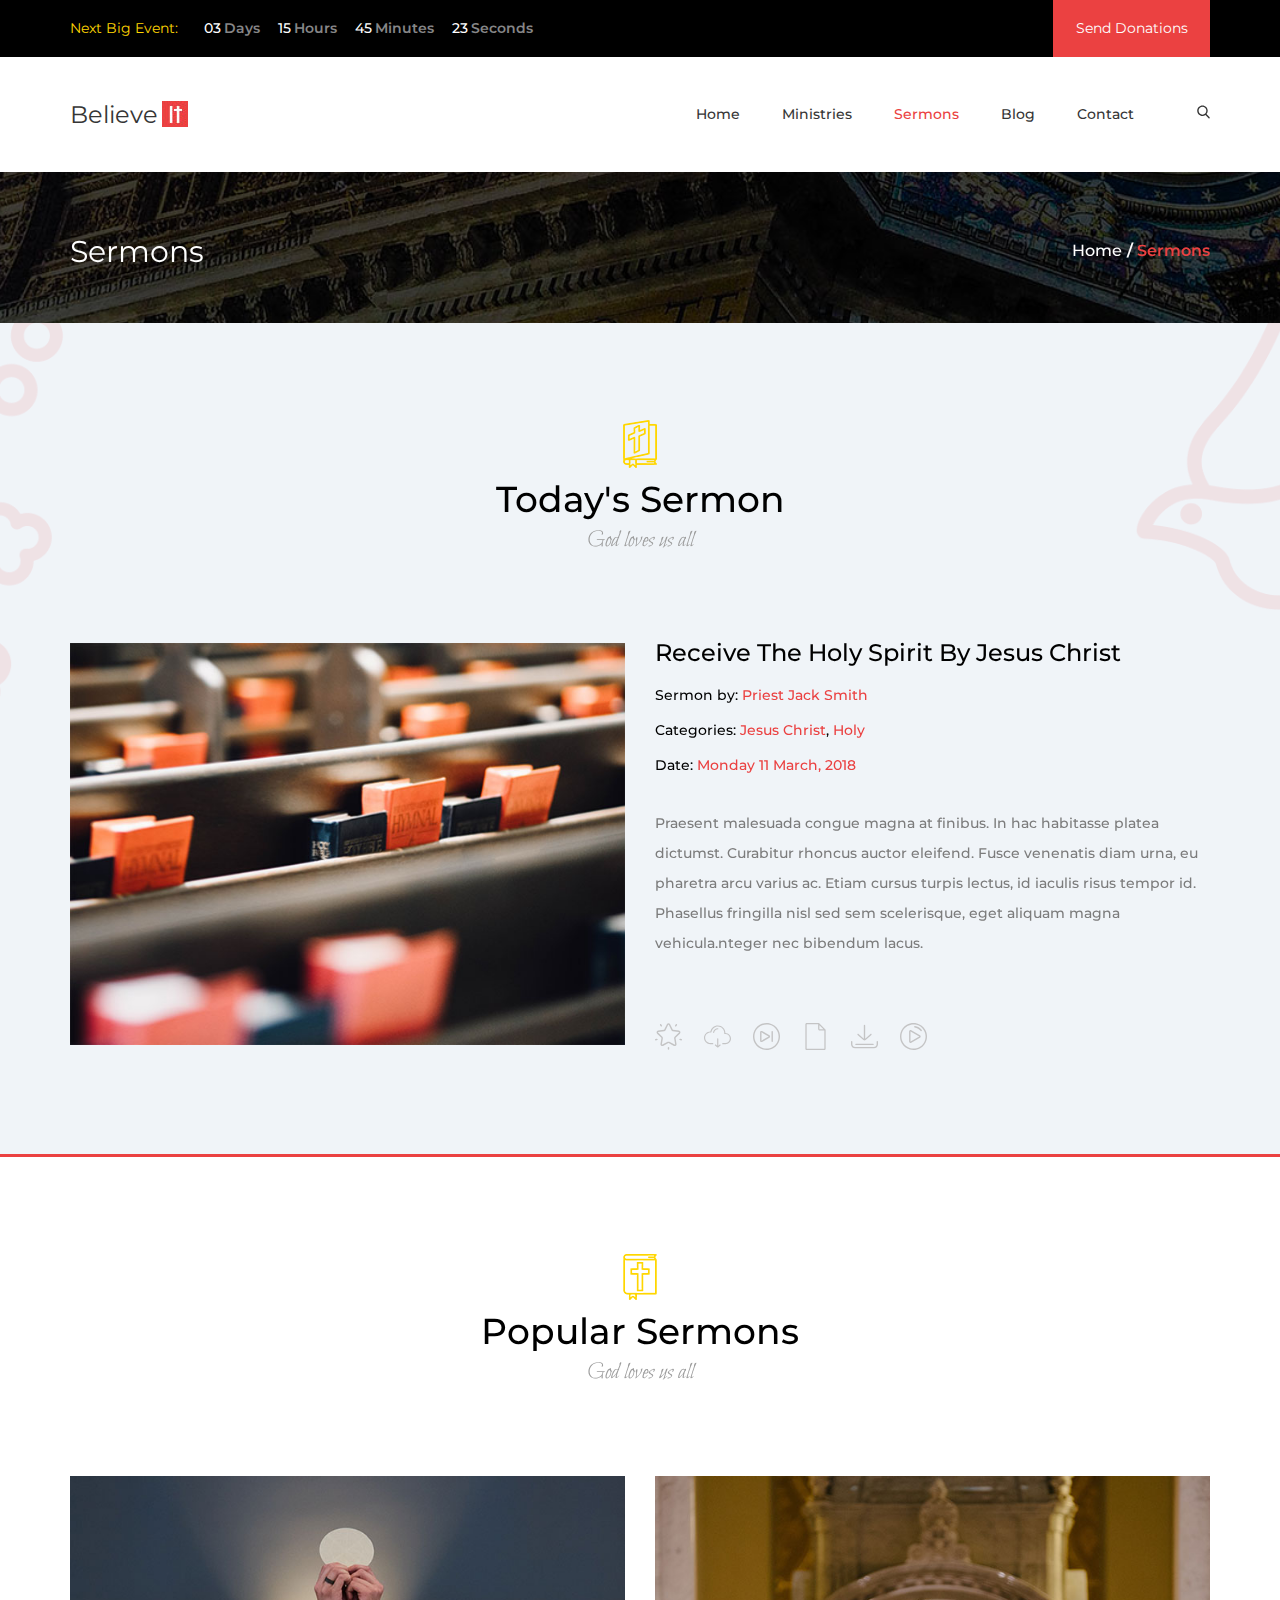
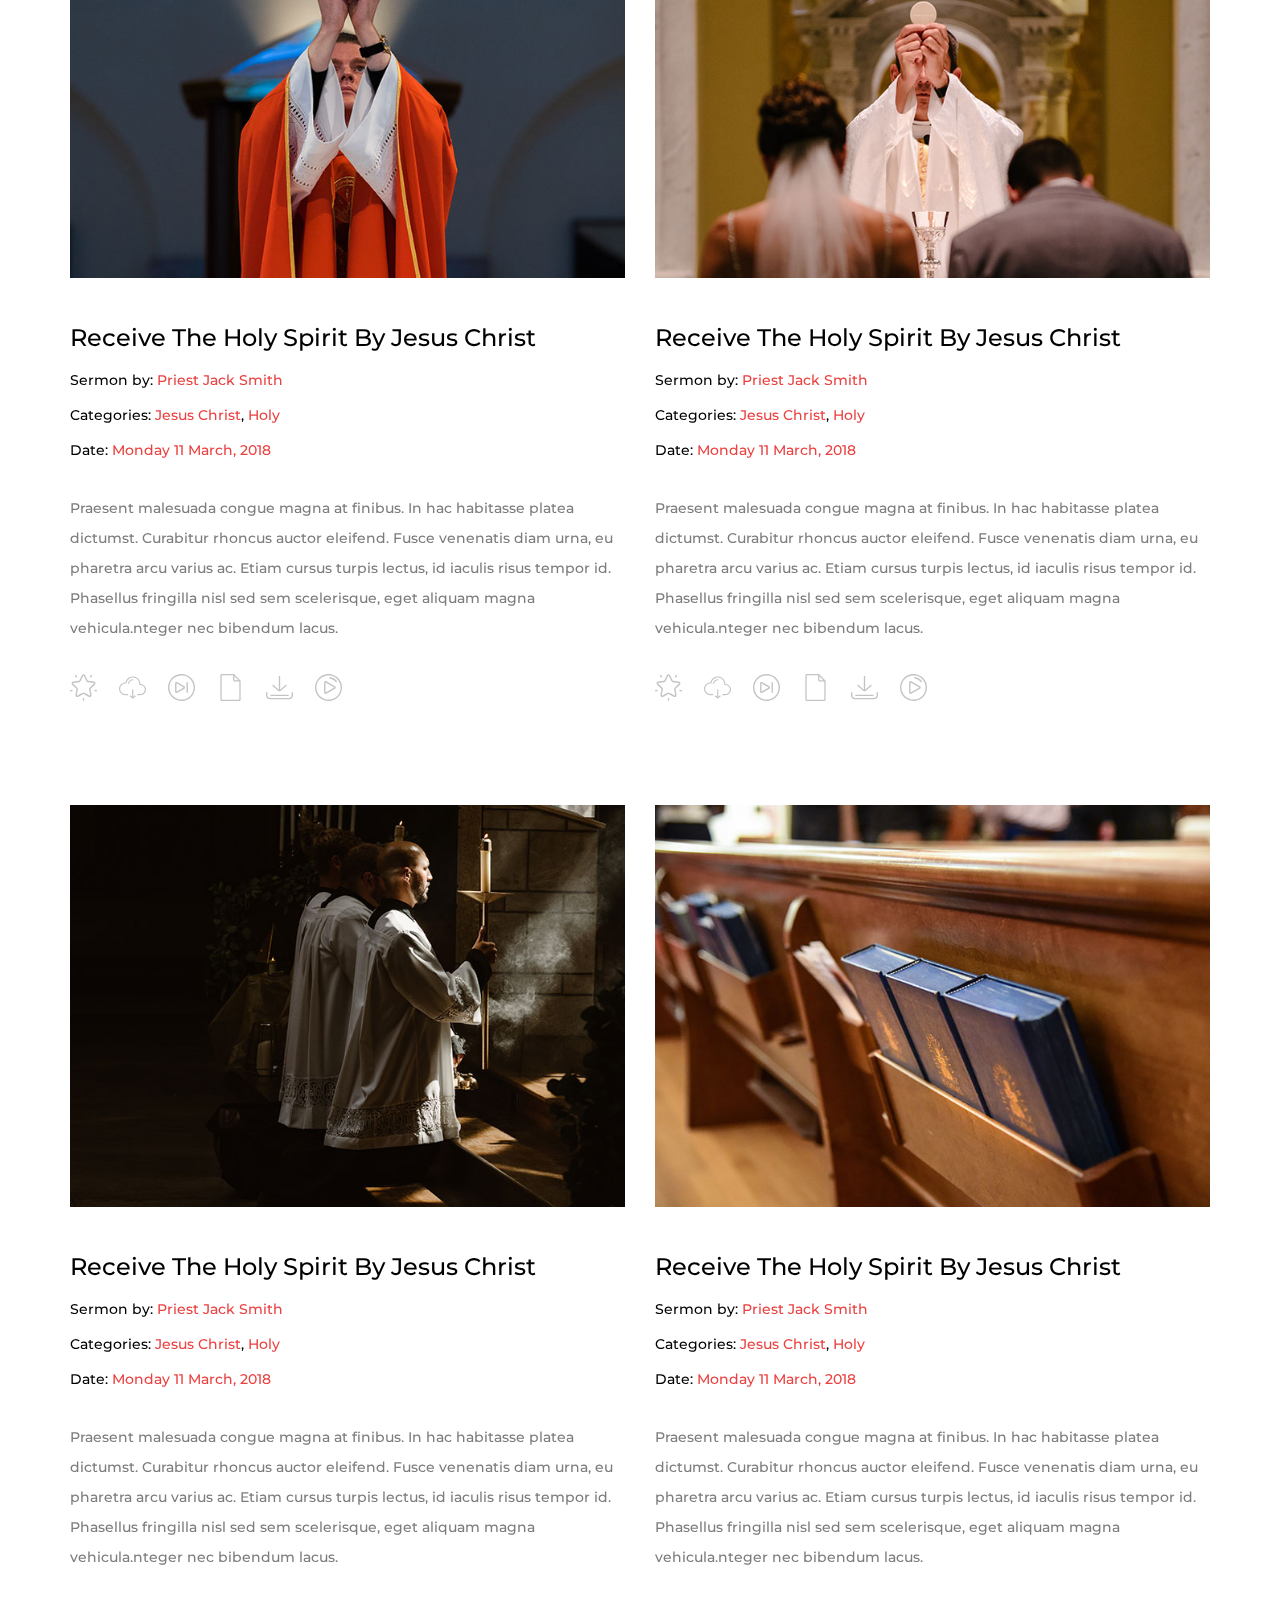
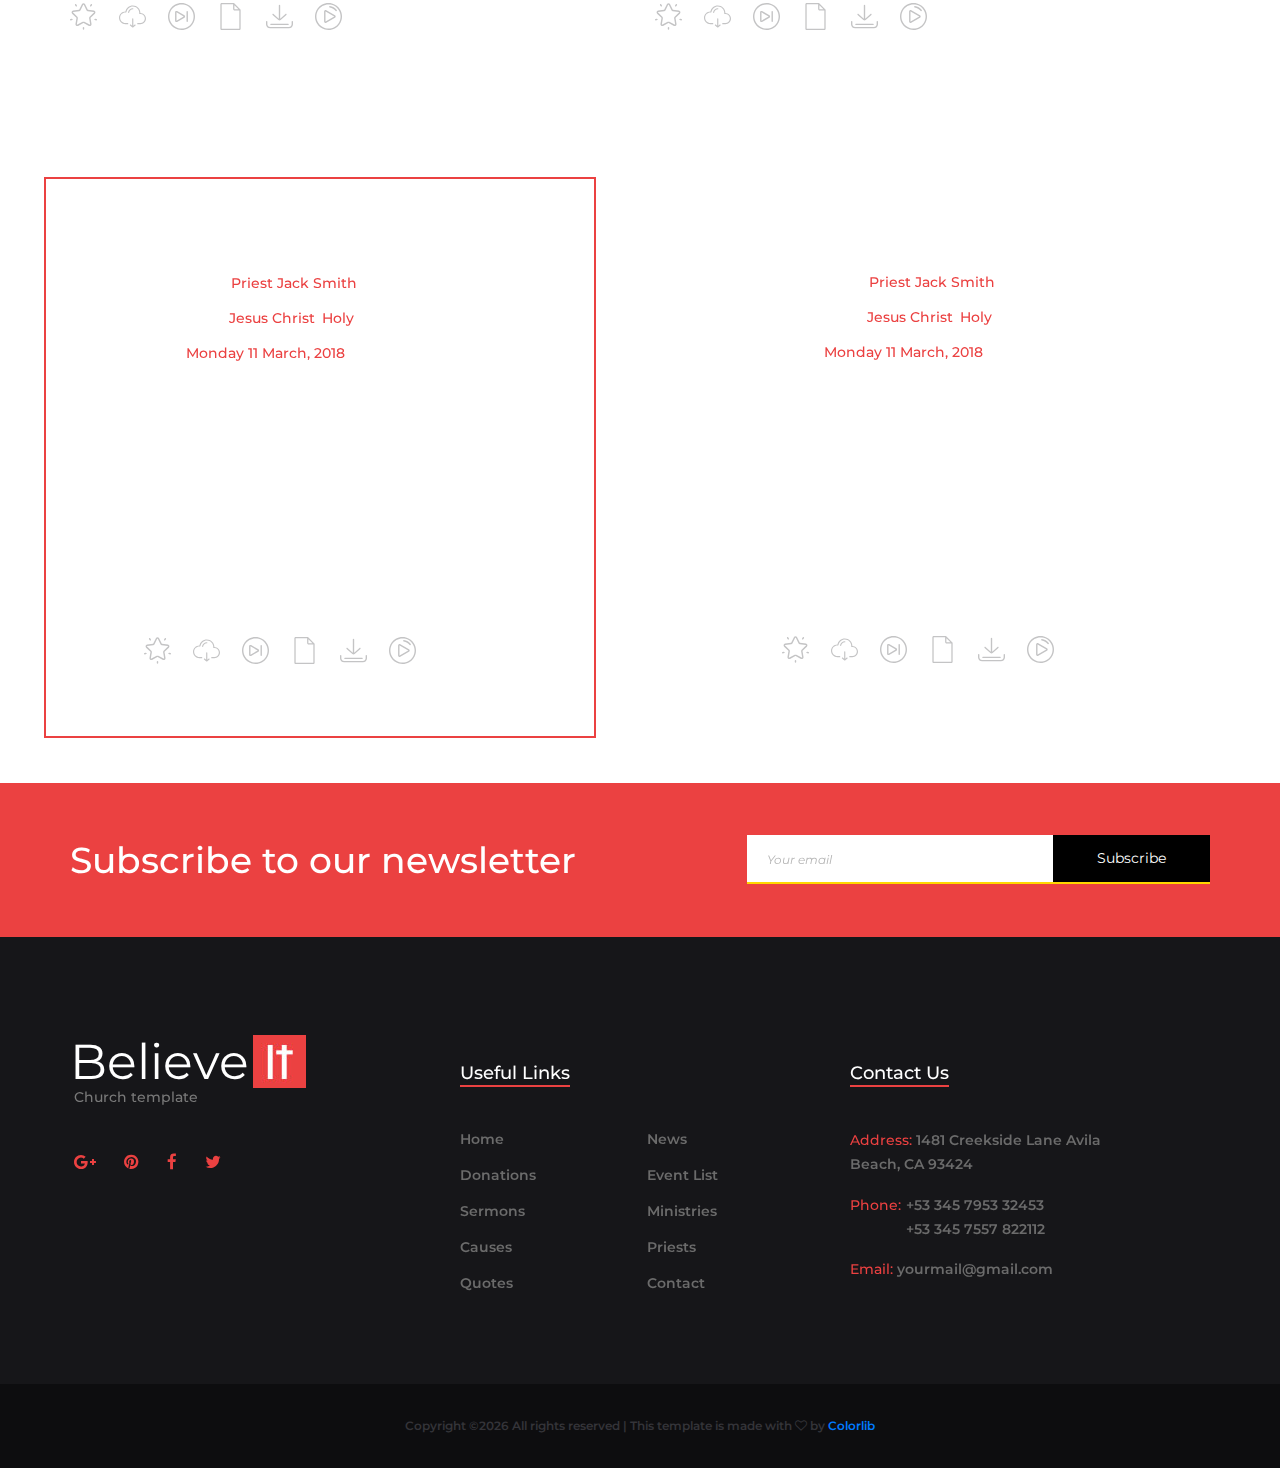
<file: church/sermons.html>
<!DOCTYPE html>
<html lang="en">
<head>
<title>Sermons</title>
<meta charset="utf-8">
<meta http-equiv="X-UA-Compatible" content="IE=edge">
<meta name="description" content="Demo project">
<meta name="viewport" content="width=device-width, initial-scale=1">
<link rel="stylesheet" type="text/css" href="styles/bootstrap4/bootstrap.min.css">
<link href="plugins/font-awesome-4.7.0/css/font-awesome.min.css" rel="stylesheet" type="text/css">
<link rel="stylesheet" type="text/css" href="plugins/OwlCarousel2-2.2.1/owl.carousel.css">
<link rel="stylesheet" type="text/css" href="plugins/OwlCarousel2-2.2.1/owl.theme.default.css">
<link rel="stylesheet" type="text/css" href="plugins/OwlCarousel2-2.2.1/animate.css">
<link rel="stylesheet" type="text/css" href="styles/sermons.css">
<link rel="stylesheet" type="text/css" href="styles/sermons_responsive.css">
</head>
<body>

<div class="super_container">
	
	<!-- Header -->

	<header class="header">
		
		<!-- Top Bar -->

		<div class="top_bar">
			<div class="container">
				<div class="row">
					<div class="col top_bar_content d-flex flex-row align-items-center justify-content-start">
						<div class="event_timer">
							<span>Next Big Event:</span>
							<ul class="timer">
								<li class="d-inline-flex">
									<div id="day" class="timer_num">03</div>
									<div class="timer_unit">Days</div>
								</li>
								<li class="d-inline-flex">
									<div id="hour" class="timer_num">15</div>
									<div class="timer_unit">Hours</div>
								</li>
								<li class="d-inline-flex">
									<div id="minute" class="timer_num">45</div>
									<div class="timer_unit">Minutes</div>
								</li>
								<li class="d-inline-flex">
									<div id="second" class="timer_num">23</div>
									<div class="timer_unit">Seconds</div>
								</li>
							</ul>
						</div>
						<div class="donations_button ml-auto">
							<a href="#">Send Donations</a>
						</div>
					</div>
				</div>
			</div>
		</div>

		<!-- Header Content -->

		<div class="header_container">
			<div class="container">
				<div class="row">
					<div class="col">
						<div class="header_content d-flex flex-row align-items-center justify-content-start">

							<!-- Logo -->
							<div class="logo_container">
								<div class="logo">
									<a href="#">
										<span>Believe</span>
										<img src="images/logo.jpg" alt="">
									</a>
								</div>
							</div>

							<!-- Navigation and Search -->
							<div class="header_nav_container ml-auto">
								<nav class="main_nav">
									<ul>
										<li><a href="index.html">Home</a></li>
										<li><a href="ministries.html">Ministries</a></li>
										<li class="active"><a href="#">Sermons</a></li>
										<li><a href="blog.html">Blog</a></li>
										<li><a href="contact.html">Contact</a></li>
									</ul>
								</nav>
								<div class="search">
									<svg xmlns="http://www.w3.org/2000/svg" xmlns:xlink="http://www.w3.org/1999/xlink" version="1.1" id="Capa_1" x="0px" y="0px" viewBox="0 0 56.966 56.966" style="enable-background:new 0 0 56.966 56.966;" xml:space="preserve" width="13px" height="14px">
										<path class="search_path" d="M55.146,51.887L41.588,37.786c3.486-4.144,5.396-9.358,5.396-14.786c0-12.682-10.318-23-23-23s-23,10.318-23,23  s10.318,23,23,23c4.761,0,9.298-1.436,13.177-4.162l13.661,14.208c0.571,0.593,1.339,0.92,2.162,0.92  c0.779,0,1.518-0.297,2.079-0.837C56.255,54.982,56.293,53.08,55.146,51.887z M23.984,6c9.374,0,17,7.626,17,17s-7.626,17-17,17  s-17-7.626-17-17S14.61,6,23.984,6z" fill="#353535"/>
									</svg>
								</div>
							</div>

							<!-- Hamburger -->

							<div class="hamburger ml-auto">
								<i class="fa fa-bars" aria-hidden="true"></i>
							</div>

						</div>
					</div>
				</div>
			</div>

			<div class="header_search_container">
				<div class="container">
					<div class="row">
						<div class="col">
							<div class="header_search_content d-flex flex-row align-items-center justify-content-end">
								<form action="#" class="header_search_form">
									<input type="search" class="search_input" placeholder="Search" required="required">
									<button class="header_search_button d-flex flex-column align-items-center justify-content-center">
										<svg xmlns="http://www.w3.org/2000/svg" xmlns:xlink="http://www.w3.org/1999/xlink" version="1.1" id="Capa_2" x="0px" y="0px" viewBox="0 0 56.966 56.966" style="enable-background:new 0 0 56.966 56.966;" xml:space="preserve" width="20px" height="20px">
											<path class="search_path" d="M55.146,51.887L41.588,37.786c3.486-4.144,5.396-9.358,5.396-14.786c0-12.682-10.318-23-23-23s-23,10.318-23,23  s10.318,23,23,23c4.761,0,9.298-1.436,13.177-4.162l13.661,14.208c0.571,0.593,1.339,0.92,2.162,0.92  c0.779,0,1.518-0.297,2.079-0.837C56.255,54.982,56.293,53.08,55.146,51.887z M23.984,6c9.374,0,17,7.626,17,17s-7.626,17-17,17  s-17-7.626-17-17S14.61,6,23.984,6z" fill="#353535"/>
										</svg>
									</button>
								</form>
							</div>
						</div>
					</div>
				</div>			
			</div>
		</div>

	</header>

	<!-- Menu -->

	<div class="menu d-flex flex-column align-items-center justify-content-center">
		<div class="menu_content">
			<div class="cross_1 d-flex flex-column align-items-center justify-content-center"><img src="images/cross_1.png" alt=""></div>
			<form action="#" class="menu_search_form">
				<input type="search" class="menu_search_input" placeholder="Search" required="required">
				<button class="menu_search_button d-flex flex-column align-items-center justify-content-center">
				<svg xmlns="http://www.w3.org/2000/svg" xmlns:xlink="http://www.w3.org/1999/xlink" version="1.1" id="Capa_3" x="0px" y="0px" viewBox="0 0 56.966 56.966" style="enable-background:new 0 0 56.966 56.966;" xml:space="preserve" width="20px" height="20px">
					<path class="search_path" d="M55.146,51.887L41.588,37.786c3.486-4.144,5.396-9.358,5.396-14.786c0-12.682-10.318-23-23-23s-23,10.318-23,23  s10.318,23,23,23c4.761,0,9.298-1.436,13.177-4.162l13.661,14.208c0.571,0.593,1.339,0.92,2.162,0.92  c0.779,0,1.518-0.297,2.079-0.837C56.255,54.982,56.293,53.08,55.146,51.887z M23.984,6c9.374,0,17,7.626,17,17s-7.626,17-17,17  s-17-7.626-17-17S14.61,6,23.984,6z" fill="#353535"/>
				</svg>
			</button>
			</form>
			<nav class="menu_nav">
				<ul>
					<li class="active"><a href="index.html">Home</a></li>
					<li><a href="ministries.html">Ministries</a></li>
					<li><a href="#">Sermons</a></li>
					<li><a href="blog.html">Blog</a></li>
					<li><a href="contact.html">Contact</a></li>
				</ul>
			</nav>
		</div>
		<div class="menu_close"><i class="fa fa-times" aria-hidden="true"></i></div>
	</div>

	<!-- Home -->

	<div class="home">
		<div class="home_background parallax-window" data-parallax="scroll" data-image-src="images/sermons.jpg" data-speed="0.8"></div>
		<div class="container">
			<div class="row">
				<div class="col">
					<div class="home_container">
						<div class="home_content d-flex flex-row align-items-center justify-content-start">
							<div class="home_title">Sermons</div>
							<div class="home_breadcrumbs ml-auto">
								<ul class="breadcrumbs">
									<li><a href="index.html">Home</a></li>
									<li>Sermons</li>
								</ul>
							</div>
						</div>
					</div>
				</div>
			</div>
		</div>
	</div>

	<!-- Sermon -->

	<div class="sermon">
		<div class="sermon_background" style="background-image:url(images/sermon.png)"></div>
		<div class="container">
			<div class="row">
				<div class="col">
					<div class="section_title_container">
						<div class="section_image"><img src="images/church_3.png" alt=""></div>
						<div class="section_title"><h2>Today's Sermon</h2></div>
						<div class="section_subtitle">God loves us all</div>
					</div>
				</div>
			</div>
			<div class="row sermon_row">

				<!-- Sermon Image -->
				<div class="col-lg-6">
					<div class="sermon_image"><img src="images/sermon_image.jpg" alt=""></div>
				</div>
				
				<!-- Sermon Content -->
				<div class="col-lg-6">
					<div class="sermon_content">
						<div class="sermon_title"><a href="sermon_single.html">Receive The Holy Spirit By Jesus Christ</a></div>
						<ul class="sermon_list">
							<li>Sermon by: <a href="#">Priest Jack Smith</a></li>
							<li>Categories: <a href="#">Jesus Christ</a>, <a href="#">Holy</a></li>
							<li>Date: <a href="#">Monday 11 March, 2018</a></li>
						</ul>
						<div class="sermon_text">
							<p>Praesent malesuada congue magna at finibus. In hac habitasse platea dictumst. Curabitur rhoncus auctor eleifend. Fusce venenatis diam urna, eu pharetra arcu varius ac. Etiam cursus turpis lectus, id iaculis risus tempor id. Phasellus fringilla nisl sed sem scelerisque, eget aliquam magna vehicula.nteger nec bibendum lacus.</p>
						</div>
						<div class="sermon_buttons">
							<ul>
								<li class="sermon_item"><img class="svg" src="images/sermon_1.svg" alt=""></li>
								<li class="sermon_item"><img class="svg" src="images/sermon_2.svg" alt=""></li>
								<li class="sermon_item"><img class="svg" src="images/sermon_3.svg" alt=""></li>
								<li class="sermon_item"><img class="svg" src="images/sermon_4.svg" alt=""></li>
								<li class="sermon_item"><img class="svg" src="images/sermon_5.svg" alt=""></li>
								<li class="sermon_item"><img class="svg" src="images/sermon_6.svg" alt=""></li>
							</ul>
						</div>
					</div>
				</div>

			</div>
		</div>
	</div>

	<!-- Popular -->

	<div class="popular">
		<div class="container">
			<div class="row">
				<div class="col">
					<div class="section_title_container">
						<div class="section_image"><img src="images/church_7.png" alt=""></div>
						<div class="section_title"><h2>Popular Sermons</h2></div>
						<div class="section_subtitle">God loves us all</div>
					</div>
				</div>
			</div>
			<div class="row popular_row">

				<!-- Popular Sermon -->
				<div class="col-lg-6">
					<div class="popular_item">
						<div class="popular_image"><img src="images/popular_1.jpg" alt="https://unsplash.com/@joshapplegate"></div>
						<div class="sermon_content">
							<div class="sermon_title"><a href="sermon_single.html">Receive The Holy Spirit By Jesus Christ</a></div>
							<ul class="sermon_list">
								<li>Sermon by: <a href="#">Priest Jack Smith</a></li>
								<li>Categories: <a href="#">Jesus Christ</a>, <a href="#">Holy</a></li>
								<li>Date: <a href="#">Monday 11 March, 2018</a></li>
							</ul>
							<div class="sermon_text">
								<p>Praesent malesuada congue magna at finibus. In hac habitasse platea dictumst. Curabitur rhoncus auctor eleifend. Fusce venenatis diam urna, eu pharetra arcu varius ac. Etiam cursus turpis lectus, id iaculis risus tempor id. Phasellus fringilla nisl sed sem scelerisque, eget aliquam magna vehicula.nteger nec bibendum lacus.</p>
							</div>
							<div class="sermon_buttons">
								<ul>
									<li class="sermon_item"><img class="svg" src="images/sermon_1.svg" alt=""></li>
									<li class="sermon_item"><img class="svg" src="images/sermon_2.svg" alt=""></li>
									<li class="sermon_item"><img class="svg" src="images/sermon_3.svg" alt=""></li>
									<li class="sermon_item"><img class="svg" src="images/sermon_4.svg" alt=""></li>
									<li class="sermon_item"><img class="svg" src="images/sermon_5.svg" alt=""></li>
									<li class="sermon_item"><img class="svg" src="images/sermon_6.svg" alt=""></li>
								</ul>
							</div>
						</div>
					</div>
				</div>

				<!-- Popular Sermon -->
				<div class="col-lg-6">
					<div class="popular_item">
						<div class="popular_image"><img src="images/popular_2.jpg" alt="https://unsplash.com/@joshapplegate"></div>
						<div class="sermon_content">
							<div class="sermon_title"><a href="sermon_single.html">Receive The Holy Spirit By Jesus Christ</a></div>
							<ul class="sermon_list">
								<li>Sermon by: <a href="#">Priest Jack Smith</a></li>
								<li>Categories: <a href="#">Jesus Christ</a>, <a href="#">Holy</a></li>
								<li>Date: <a href="#">Monday 11 March, 2018</a></li>
							</ul>
							<div class="sermon_text">
								<p>Praesent malesuada congue magna at finibus. In hac habitasse platea dictumst. Curabitur rhoncus auctor eleifend. Fusce venenatis diam urna, eu pharetra arcu varius ac. Etiam cursus turpis lectus, id iaculis risus tempor id. Phasellus fringilla nisl sed sem scelerisque, eget aliquam magna vehicula.nteger nec bibendum lacus.</p>
							</div>
							<div class="sermon_buttons">
								<ul>
									<li class="sermon_item"><img class="svg" src="images/sermon_1.svg" alt=""></li>
									<li class="sermon_item"><img class="svg" src="images/sermon_2.svg" alt=""></li>
									<li class="sermon_item"><img class="svg" src="images/sermon_3.svg" alt=""></li>
									<li class="sermon_item"><img class="svg" src="images/sermon_4.svg" alt=""></li>
									<li class="sermon_item"><img class="svg" src="images/sermon_5.svg" alt=""></li>
									<li class="sermon_item"><img class="svg" src="images/sermon_6.svg" alt=""></li>
								</ul>
							</div>
						</div>
					</div>
				</div>

				<!-- Popular Sermon -->
				<div class="col-lg-6">
					<div class="popular_item">
						<div class="popular_image"><img src="images/popular_3.jpg" alt="https://unsplash.com/@joshapplegate"></div>
						<div class="sermon_content">
							<div class="sermon_title"><a href="sermon_single.html">Receive The Holy Spirit By Jesus Christ</a></div>
							<ul class="sermon_list">
								<li>Sermon by: <a href="#">Priest Jack Smith</a></li>
								<li>Categories: <a href="#">Jesus Christ</a>, <a href="#">Holy</a></li>
								<li>Date: <a href="#">Monday 11 March, 2018</a></li>
							</ul>
							<div class="sermon_text">
								<p>Praesent malesuada congue magna at finibus. In hac habitasse platea dictumst. Curabitur rhoncus auctor eleifend. Fusce venenatis diam urna, eu pharetra arcu varius ac. Etiam cursus turpis lectus, id iaculis risus tempor id. Phasellus fringilla nisl sed sem scelerisque, eget aliquam magna vehicula.nteger nec bibendum lacus.</p>
							</div>
							<div class="sermon_buttons">
								<ul>
									<li class="sermon_item"><img class="svg" src="images/sermon_1.svg" alt=""></li>
									<li class="sermon_item"><img class="svg" src="images/sermon_2.svg" alt=""></li>
									<li class="sermon_item"><img class="svg" src="images/sermon_3.svg" alt=""></li>
									<li class="sermon_item"><img class="svg" src="images/sermon_4.svg" alt=""></li>
									<li class="sermon_item"><img class="svg" src="images/sermon_5.svg" alt=""></li>
									<li class="sermon_item"><img class="svg" src="images/sermon_6.svg" alt=""></li>
								</ul>
							</div>
						</div>
					</div>
				</div>

				<!-- Popular Sermon -->
				<div class="col-lg-6">
					<div class="popular_item">
						<div class="popular_image"><img src="images/popular_4.jpg" alt="https://unsplash.com/@knixon"></div>
						<div class="sermon_content">
							<div class="sermon_title"><a href="sermon_single.html">Receive The Holy Spirit By Jesus Christ</a></div>
							<ul class="sermon_list">
								<li>Sermon by: <a href="#">Priest Jack Smith</a></li>
								<li>Categories: <a href="#">Jesus Christ</a>, <a href="#">Holy</a></li>
								<li>Date: <a href="#">Monday 11 March, 2018</a></li>
							</ul>
							<div class="sermon_text">
								<p>Praesent malesuada congue magna at finibus. In hac habitasse platea dictumst. Curabitur rhoncus auctor eleifend. Fusce venenatis diam urna, eu pharetra arcu varius ac. Etiam cursus turpis lectus, id iaculis risus tempor id. Phasellus fringilla nisl sed sem scelerisque, eget aliquam magna vehicula.nteger nec bibendum lacus.</p>
							</div>
							<div class="sermon_buttons">
								<ul>
									<li class="sermon_item"><img class="svg" src="images/sermon_1.svg" alt=""></li>
									<li class="sermon_item"><img class="svg" src="images/sermon_2.svg" alt=""></li>
									<li class="sermon_item"><img class="svg" src="images/sermon_3.svg" alt=""></li>
									<li class="sermon_item"><img class="svg" src="images/sermon_4.svg" alt=""></li>
									<li class="sermon_item"><img class="svg" src="images/sermon_5.svg" alt=""></li>
									<li class="sermon_item"><img class="svg" src="images/sermon_6.svg" alt=""></li>
								</ul>
							</div>
						</div>
					</div>
				</div>

			</div>
		</div>
	</div>

	<!-- Featured -->

	<div class="featured">
		<div class="container-fluid">
			<div class="row">

				<!-- Featured 1 -->
				<div class="col-lg-6 featured_col">
					<div class="featured_background parallax-window" data-parallax="scroll" data-image-src="images/featured_1.jpg" data-speed="0.8"></div>
					<div class="featured_1">
						<div class="sermon_content">
							<div class="sermon_title">Receive The Holy Spirit By Jesus Christ</div>
							<ul class="sermon_list">
								<li>Sermon by: <a href="#">Priest Jack Smith</a></li>
								<li>Categories: <a href="#">Jesus Christ</a>, <a href="#">Holy</a></li>
								<li>Date: <a href="#">Monday 11 March, 2018</a></li>
							</ul>
							<div class="sermon_text">
								<p>Praesent malesuada congue magna at finibus. In hac habitasse platea dictumst. Curabitur rhoncus auctor eleifend. Fusce venenatis diam urna, eu pharetra arcu varius ac. Etiam cursus turpis lectus, id iaculis risus tempor id. Phasellus fringilla nisl sed sem scelerisque, eget aliquam magna vehicula.nteger nec bibendum lacus.</p>
							</div>
							<div class="sermon_buttons">
								<ul>
									<li class="sermon_item"><img class="svg" src="images/sermon_1.svg" alt=""></li>
									<li class="sermon_item"><img class="svg" src="images/sermon_2.svg" alt=""></li>
									<li class="sermon_item"><img class="svg" src="images/sermon_3.svg" alt=""></li>
									<li class="sermon_item"><img class="svg" src="images/sermon_4.svg" alt=""></li>
									<li class="sermon_item"><img class="svg" src="images/sermon_5.svg" alt=""></li>
									<li class="sermon_item"><img class="svg" src="images/sermon_6.svg" alt=""></li>
								</ul>
							</div>
						</div>
					</div>
				</div>

				<!-- Featured 2 -->
				<div class="col-lg-6 featured_col_2">
					<div class="featured_background parallax-window" data-parallax="scroll" data-image-src="images/featured_2.jpg" data-speed="0.8"></div>
					<div class="featured_2">
						<div class="sermon_content">
							<div class="sermon_title">Receive The Holy Spirit By Jesus Christ</div>
							<ul class="sermon_list">
								<li>Sermon by: <a href="#">Priest Jack Smith</a></li>
								<li>Categories: <a href="#">Jesus Christ</a>, <a href="#">Holy</a></li>
								<li>Date: <a href="#">Monday 11 March, 2018</a></li>
							</ul>
							<div class="sermon_text">
								<p>Praesent malesuada congue magna at finibus. In hac habitasse platea dictumst. Curabitur rhoncus auctor eleifend. Fusce venenatis diam urna, eu pharetra arcu varius ac. Etiam cursus turpis lectus, id iaculis risus tempor id. Phasellus fringilla nisl sed sem scelerisque, eget aliquam magna vehicula.nteger nec bibendum lacus.</p>
							</div>
							<div class="sermon_buttons">
								<ul>
									<li class="sermon_item"><img class="svg" src="images/sermon_1.svg" alt=""></li>
									<li class="sermon_item"><img class="svg" src="images/sermon_2.svg" alt=""></li>
									<li class="sermon_item"><img class="svg" src="images/sermon_3.svg" alt=""></li>
									<li class="sermon_item"><img class="svg" src="images/sermon_4.svg" alt=""></li>
									<li class="sermon_item"><img class="svg" src="images/sermon_5.svg" alt=""></li>
									<li class="sermon_item"><img class="svg" src="images/sermon_6.svg" alt=""></li>
								</ul>
							</div>
						</div>
					</div>
				</div>

			</div>
		</div>
	</div>

	<!-- Newsletter -->

	<div class="newsletter">
		<div class="container">
			<div class="row">
				<div class="col">
					<div class="newsletter_content d-flex flex-lg-row flex-column align-items-center justify-content-start">
						<div class="newsletter_title">Subscribe to our newsletter</div>
						<div class="newsletter_form_container ml-lg-auto">
							<form action="#" id="newsletter_form" class="newsletter_form">
								<input type="email" class="newsletter_input" placeholder="Your email" required="required">
								<button id="newsletter_button" class="newsletter_button">Subscribe</button>
							</form>
						</div>
					</div>
				</div>
			</div>
		</div>
	</div>

	<!-- Footer -->

	<footer class="footer">
		<div class="container">
			<div class="row">

				<!-- Footer Column -->
				<div class="col-lg-4 footer_col">

					<!-- Logo -->
					<div class="logo_container">
						<div class="logo">
							<a href="#">
								<span>Believe</span>
								<img src="images/logo_large.jpg" alt="">
							</a>
						</div>
						<div class="logo_subtitle">Church template</div>
					</div>
					<div class="footer_social">
						<ul>
							<li><a href="#"><i class="fa fa-google-plus" aria-hidden="true"></i></a></li>
							<li><a href="#"><i class="fa fa-pinterest" aria-hidden="true"></i></a></li>
							<li><a href="#"><i class="fa fa-facebook" aria-hidden="true"></i></a></li>
							<li><a href="#"><i class="fa fa-twitter" aria-hidden="true"></i></a></li>
						</ul>
					</div>
				</div>

				<!-- Footer Column -->
				<div class="col-lg-4 footer_col">
					<div class="footer_links">
						<div class="footer_title">Useful Links</div>
						<ul>
							<li><a href="index.html">Home</a></li>
							<li><a href="#">Donations</a></li>
							<li><a href="#">Sermons</a></li>
							<li><a href="#">Causes</a></li>
							<li><a href="#">Quotes</a></li>
							<li><a href="blog.html">News</a></li>
							<li><a href="#">Event List</a></li>
							<li><a href="ministries.html">Ministries</a></li>
							<li><a href="#">Priests</a></li>
							<li><a href="contact.html">Contact</a></li>
						</ul>
					</div>
				</div>

				<!-- Footer Column -->
				<div class="col-lg-3 footer_col">
					<div class="footer_contact">
						<div class="footer_title">Contact Us</div>
						<ul>
							<li><span>Address: </span>1481 Creekside Lane Avila Beach, CA 93424</li>
							<li class="footer_contact_phone">
								<span>Phone: </span>
								<div>
									<div> +53 345 7953 32453</div>
									<div> +53 345 7557 822112</div>
								</div>
							</li>
							<li><span>Email: </span>yourmail@gmail.com</li>
						</ul>
					</div>
				</div>

			</div>
		</div>

		<!-- Copyright -->
		<div class="copyright text-center"><!-- Link back to Colorlib can't be removed. Template is licensed under CC BY 3.0. -->
Copyright &copy;<script>document.write(new Date().getFullYear());</script> All rights reserved | This template is made with <i class="fa fa-heart-o" aria-hidden="true"></i> by <a href="https://colorlib.com" target="_blank">Colorlib</a>
<!-- Link back to Colorlib can't be removed. Template is licensed under CC BY 3.0. -->
</div>

	</footer>

</div>

<script src="js/jquery-3.2.1.min.js"></script>
<script src="styles/bootstrap4/popper.js"></script>
<script src="styles/bootstrap4/bootstrap.min.js"></script>
<script src="plugins/OwlCarousel2-2.2.1/owl.carousel.js"></script>
<script src="plugins/easing/easing.js"></script>
<script src="plugins/parallax-js-master/parallax.min.js"></script>
<script src="js/sermons_custom.js"></script>
</body>
</html>
</file>
<file: styles/main_styles.css>
@charset "utf-8";
/* CSS Document */

/******************************

[Table of Contents]

1. Fonts
2. Body and some general stuff
3. Header
	3.1 Top Bar
	3.2 Header Content
	3.3 Logo
	3.4 Main Navigation
	3.5 Search
	3.6 Hamburger
4. Menu
5. Home
	5.1 Home Slider
6. Intro
7. Services
8. Sermon
9. Causes
10. Quote
11. News
12. Newsletter
13. Footer


******************************/

/***********
1. Fonts
***********/

@import url('https://fonts.googleapis.com/css?family=Bilbo|Montserrat:300,400,500,600,700,800,900');

/*********************************
2. Body and some general stuff
*********************************/

*
{
	margin: 0;
	padding: 0;
	-webkit-font-smoothing: antialiased;
	-webkit-text-shadow: rgba(0,0,0,.01) 0 0 1px;
	text-shadow: rgba(0,0,0,.01) 0 0 1px;
}
body
{
	font-family: 'Montserrat', sans-serif;
	font-size: 14px;
	font-weight: 400;
	background: #FFFFFF;
	color: #7c7c7c;
}
div
{
	display: block;
	position: relative;
	-webkit-box-sizing: border-box;
    -moz-box-sizing: border-box;
    box-sizing: border-box;
}
ul
{
	list-style: none;
	margin-bottom: 0px;
}
p
{
	font-family: 'Montserrat', sans-serif;
	font-size: 14px;
	line-height: 2.14;
	font-weight: 500;
	color: #7c7c7c;
	-webkit-font-smoothing: antialiased;
	-webkit-text-shadow: rgba(0,0,0,.01) 0 0 1px;
	text-shadow: rgba(0,0,0,.01) 0 0 1px;
}
p:last-of-type
{
	margin-bottom: 0;
}
p a
{
	display: inline;
	position: relative;
	color: inherit;
	border-bottom: solid 1px #ffa07f;
	-webkit-transition: all 200ms ease;
	-moz-transition: all 200ms ease;
	-ms-transition: all 200ms ease;
	-o-transition: all 200ms ease;
	transition: all 200ms ease;
}
a, a:hover, a:visited, a:active, a:link
{
	text-decoration: none;
	-webkit-font-smoothing: antialiased;
	-webkit-text-shadow: rgba(0,0,0,.01) 0 0 1px;
	text-shadow: rgba(0,0,0,.01) 0 0 1px;
}
p a:active
{
	position: relative;
	color: #FF6347;
}
p a:hover
{
	color: #FFFFFF;
	background: #ffa07f;
}
p a:hover::after
{
	opacity: 0.2;
}
::selection
{
	background: rgba(235,65,65,0.15);
	color: #eb4141;
}
p::selection
{
	
}
h1{font-size: 48px;}
h2{font-size: 36px;}
h3{font-size: 24px;}
h4{font-size: 18px;}
h5{font-size: 14px;}
h1, h2, h3, h4, h5, h6
{
	font-family: 'Montserrat', sans-serif;
	-webkit-font-smoothing: antialiased;
	-webkit-text-shadow: rgba(0,0,0,.01) 0 0 1px;
	text-shadow: rgba(0,0,0,.01) 0 0 1px;
}
h1::selection, 
h2::selection, 
h3::selection, 
h4::selection, 
h5::selection, 
h6::selection
{
	
}
.form-control
{
	color: #db5246;
}
section
{
	display: block;
	position: relative;
	box-sizing: border-box;
}
.clear
{
	clear: both;
}
.clearfix::before, .clearfix::after
{
	content: "";
	display: table;
}
.clearfix::after
{
	clear: both;
}
.clearfix
{
	zoom: 1;
}
.float_left
{
	float: left;
}
.float_right
{
	float: right;
}
.trans_200
{
	-webkit-transition: all 200ms ease;
	-moz-transition: all 200ms ease;
	-ms-transition: all 200ms ease;
	-o-transition: all 200ms ease;
	transition: all 200ms ease;
}
.trans_300
{
	-webkit-transition: all 300ms ease;
	-moz-transition: all 300ms ease;
	-ms-transition: all 300ms ease;
	-o-transition: all 300ms ease;
	transition: all 300ms ease;
}
.trans_400
{
	-webkit-transition: all 400ms ease;
	-moz-transition: all 400ms ease;
	-ms-transition: all 400ms ease;
	-o-transition: all 400ms ease;
	transition: all 400ms ease;
}
.trans_500
{
	-webkit-transition: all 500ms ease;
	-moz-transition: all 500ms ease;
	-ms-transition: all 500ms ease;
	-o-transition: all 500ms ease;
	transition: all 500ms ease;
}
.fill_height
{
	height: 100%;
}
.super_container
{
	width: 100%;
	overflow: hidden;
}
.prlx_parent
{
	overflow: hidden;
}
.prlx
{
	height: 130% !important;
}
.nopadding
{
	padding: 0px !important;
}
.button
{
	width: 157px;
	height: 54px;
	background: rgba(235,65,65,1);
	-webkit-transition: all 200ms ease;
	-moz-transition: all 200ms ease;
	-ms-transition: all 200ms ease;
	-o-transition: all 200ms ease;
	transition: all 200ms ease;
	text-align: center;
}
.button a
{
	display: block;
	font-size: 14px;
	color: #FFFFFF;
	font-weight: 500;
	line-height: 54px;
}
.button::after
{
	display: block;
	position: absolute;
	bottom: 0;
	left: 0;
	width: 100%;
	height: 2px;
	background: #ffd600;
	content: '';
}
.button:hover
{
	background: rgba(235,65,65,0.75);
}
.section_title_container
{
	text-align: center;
}
.section_title
{
	margin-top: 10px;
}
.section_title h2
{
	color: #000000;
}
.section_subtitle
{
	/* font-family: 'Bilbo', serif; */
	font-size: 16px;
	color: #9d9d9d;
	margin-top: -6px;
	font-weight:bold;
	
}

/*********************************
3. Header
*********************************/

.header
{
	position: fixed;
	top: 0;
	left: 0;
	width: 100%;
	z-index: 100;
	-webkit-transition: all 400ms ease;
	-moz-transition: all 400ms ease;
	-ms-transition: all 400ms ease;
	-o-transition: all 400ms ease;
	transition: all 400ms ease;
}
.header.scrolled
{
	top: -57px;
}
.header.scrolled .header_content
{
	height: 92px;
}

/*********************************
3.1 Top Bar
*********************************/

.top_bar
{
	width: 100%;
	background: #000000;
}
.top_bar_content
{
	width: 100%;
	height: 57px;
}
.event_timer span
{
	color: #ffd600;
}
.timer
{
	display: inline-block;
	margin-left: 22px;
}
.timer li:not(:last-child)
{
	margin-right: 14px;
}
.timer_num
{
	display: inline-block;
	color: #FFFFFF;
	font-weight: 500;
}
.timer_unit
{
	display: inline-block;
	color: #868687;
	font-weight: 600;
	margin-left: 3px;
}
.donations_button
{
	width: 157px;
	height: 57px;
	background: #eb4141;
	text-align: center;
	-webkit-transition: all 200ms ease;
	-moz-transition: all 200ms ease;
	-ms-transition: all 200ms ease;
	-o-transition: all 200ms ease;
	transition: all 200ms ease;
}
.donations_button a
{
	display: block;
	color: #FFFFFF;
	line-height: 57px;
	-webkit-transition: all 200ms ease;
	-moz-transition: all 200ms ease;
	-ms-transition: all 200ms ease;
	-o-transition: all 200ms ease;
	transition: all 200ms ease;
}
.donations_button:hover
{
	background: #FFFFFF;
}
.donations_button:hover a
{
	color: #eb4141;
}

/*********************************
3.2 Header Content
*********************************/

.header_container
{
	width: 100%;
	background: #FFFFFF;
	padding-top:10px;
	padding-bottom:10px;
}
.header_content
{
	/* height: 115px; */
	-webkit-transition: all 400ms ease;
	-moz-transition: all 400ms ease;
	-ms-transition: all 400ms ease;
	-o-transition: all 400ms ease;
	transition: all 400ms ease;
}

/*********************************
3.3 Logo
*********************************/

.logo a span
{
	font-size: 24px;
	color: #353535;
}
.logo a img
{
	display: inline-block;
	vertical-align: text-bottom; 
	width:100px;
}
.footer_img{
	width:50px!important;
}

/*********************************
3.4 Main Navigation
*********************************/

.main_nav
{
	display: inline-block;
}
.main_nav ul li
{
	display: inline-block;
	margin-right: 38px;
}
.main_nav ul li:last-child
{
	margin-right: 0;
}
.main_nav ul li a
{
	font-weight: 500;
	color: #353535;
	-webkit-transition: all 200ms ease;
	-moz-transition: all 200ms ease;
	-ms-transition: all 200ms ease;
	-o-transition: all 200ms ease;
	transition: all 200ms ease;
}
.main_nav ul li a:hover
{
	color: #eb4141;
}
.main_nav ul li.active a
{
	color: #eb4141;
}

/*********************************
3.5 Search
*********************************/

.search
{
	display: inline-block;
	margin-left: 59px;
	cursor: pointer;
}
.search_path
{
	fill: #353535;
	-webkit-transition: all 200ms ease;
	-moz-transition: all 200ms ease;
	-ms-transition: all 200ms ease;
	-o-transition: all 200ms ease;
	transition: all 200ms ease;
}
.search:hover .search_path
{
	fill: #eb4141;
}
.header_search_form
{
	display: block;
	position: relative;
	width: 40%;
}
.header_search_container
{
	position: absolute;
	bottom: 0px;
	left: 0px;
	width: 100%;
	background: #eb4141;
	z-index: -1;
	opacity: 0;
	-webkit-transition: all 400ms ease;
	-moz-transition: all 400ms ease;
	-ms-transition: all 400ms ease;
	-o-transition: all 400ms ease;
	transition: all 400ms ease;
}
.header_search_container.active
{
	bottom: -73px;
	opacity: 1;
}
.header_search_content
{
	width: 100%;
	height: 73px;
}
.search_input
{
	width: 100%;
	height: 40px;
	border: none;
	outline: none;
	padding-left: 20px;
}
.header_search_button
{
	position: absolute;
	top: 0;
	right: 0;
	width: 40px;
	height: 100%;
	border: none;
	outline: none;
	cursor: pointer;
}

/*********************************
3.6 Hamburger
*********************************/

.hamburger
{
	display: none;
	cursor: pointer;
	margin-right: 10px
}
.hamburger i
{
	font-size: 20px;
	color: #353535;
	-webkit-transition: all 200ms ease;
	-moz-transition: all 200ms ease;
	-ms-transition: all 200ms ease;
	-o-transition: all 200ms ease;
	transition: all 200ms ease;
}
.hamburger:hover i
{
	color: #eb4141;
}

/*********************************
4. Menu
*********************************/

.menu
{
	position: fixed;
	width: 100vw;
	height: 100vh;
	background: rgba(255,255,255,0.98);
	z-index: 101;
	visibility: hidden;
	opacity: 0;
	-webkit-transition: all 400ms ease;
	-moz-transition: all 400ms ease;
	-ms-transition: all 400ms ease;
	-o-transition: all 400ms ease;
	transition: all 400ms ease;
}
.menu.active
{
	visibility: visible;
	opacity: 1;
}
.menu_search_form
{
	display: block;
	position: relative;
	margin-top: 50px;
}
.menu_search_input
{
	width: 400px;
	height: 40px;
	background: #FFFFFF;
	border: none;
	outline: none;
	padding-left: 20px;
}
.menu_search_button
{
	position: absolute;
	top: 0;
	right: 0;
	width: 40px;
	height: 40px;
	border: none;
	outline: none;
	cursor: pointer;
	background: #FFFFFF;
}
.menu_nav
{
	margin-top: 50px;
	text-align: center;
}
.menu_nav ul li:not(:last-child)
{
	margin-bottom: 6px;
}
.menu_nav ul li a
{
	font-size: 18px;
	font-weight: 700;
	color: #353535;
	-webkit-transition: all 200ms ease;
	-moz-transition: all 200ms ease;
	-ms-transition: all 200ms ease;
	-o-transition: all 200ms ease;
	transition: all 200ms ease;
}
.menu_nav ul li a:hover
{
	color: #eb4141;
}
.menu_close
{
	position: absolute;
	top: 100px;
	right: 100px;
	cursor: pointer;
}
.menu_close i
{
	font-size: 20px;
}
.menu_close:hover i
{
	color: #eb4141;
}

/*********************************
5. Home
*********************************/

.home
{
	width: 100%;
	height: 100vh;
}

/*********************************
5.1 Home Slider
*********************************/

.home_slider_container
{
	width: 100%;
	height: 100%;
}
.home_slider_background
{
	position: absolute;
	top: 0;
	left: 0;
	width: 100%;
	height: 100%;
	background-repeat: no-repeat;
	background-size: cover;
	background-position: center center;
}
.home_slider_content
{
	position: absolute;
	width: 100%;
	top: 38.5%;
	left: 50%;
	padding-left: 15px;
	padding-right: 15px;
	-webkit-transform: translateX(-50%);
	-moz-transform: translateX(-50%);
	-ms-transform: translateX(-50%);
	-o-transform: translateX(-50%);
	transform: translateX(-50%);
}
.cross_1
{
	width: 89px;
	height: 89px;
	border-radius: 50%;
	background: #eb4141;
	margin: 0 auto;
}
.cross_1 img
{
	width: 44px !important;
}
.home_slider_content h1
{
	font-size: 112px;
	font-weight: 700;
	color: #FFFFFF;
	margin-top: 29px;
}
.home_slider_button
{
	margin-left: auto;
	margin-right: auto;
	margin-top: 50px;
}
.home_slider_nav
{
	position: absolute;
	top: 57%;
	right: 95px;
	width: 33px;
	height: 33px;
	border-radius: 50%;
	background: rgba(235,65,65,1);
	z-index: 10;
	cursor: pointer;
	-webkit-transition: all 200ms ease;
	-moz-transition: all 200ms ease;
	-ms-transition: all 200ms ease;
	-o-transition: all 200ms ease;
	transition: all 200ms ease;
}
.home_slider_nav:hover
{
	background: rgba(235,65,65,0.75);
}

/*********************************
6. Intro
*********************************/

.intro
{
	padding-top: 97px;
	padding-bottom: 98px;
	background: #FFFFFF;
}
.intro_content
{
	margin-top: 85px;
}
.intro_text
{
	width: 100%;
	margin-top: -8px;
}
.intro_button
{
	margin-top: 50px;
}
.intro_image
{
	width: 100%;
}
.intro_image img
{
	max-width: 100%;
}

/*********************************
7. Services
*********************************/

.services
{
	padding-top: 97px;
	padding-bottom: 38px;
}
.services_background
{
	position: absolute;
	top: 0;
	left: 0;
	width: 100%;
	height: 100%;
}
.services .section_title h2,
.services .section_subtitle
{
	color: #FFFFFF;
}
.services_text
{
	margin-top: 76px;
}
.services_text p
{
	color: #FFFFFF;
	font-weight: 400;
}
.services_row
{
	margin-top: 91px;
}
.services_item
{
	width: 100%;
	margin-bottom: 60px;
}
.services_image
{
	width: 48px;
	height: 48px;
	margin: 0 auto;
}
.services_image
{
	max-width: 100%;
	max-height: 100%;
}
.services_title
{
	display: inline-block;
	font-size: 18px;
	color: #FFFFFF;
	margin-top: 18px;
	-webkit-transition: all 200ms ease;
	-moz-transition: all 200ms ease;
	-ms-transition: all 200ms ease;
	-o-transition: all 200ms ease;
	transition: all 200ms ease;
}
.services_title::after
{
	display: block;
	position: absolute;
	left: 0;
	bottom: 0px;
	width: 100%;
	height: 1px;
	background: #ffd600;
	content: '';
	visibility: hidden;
	opacity: 0;
	-webkit-transition: all 200ms ease;
	-moz-transition: all 200ms ease;
	-ms-transition: all 200ms ease;
	-o-transition: all 200ms ease;
	transition: all 200ms ease;
}
.services_item:hover .services_title
{
	color: #eb4141;
}
.services_item:hover .services_title::after
{
	visibility: visible;
	opacity: 1;
}

/*********************************
8. Sermon
*********************************/

.sermon
{
	padding-top: 97px;
	padding-bottom: 98px;
	background: #f0f4f8;
}
.sermon_background
{
	position: absolute;
	top: 0;
	left: 0;
	width: 100%;
	height: 100%;
	background-repeat: no-repeat;
	background-size: cover;
	background-position: center center;
}
.sermon_row
{
	margin-top: 84px;
}
.sermon_image
{
	width: 100%;
}
.sermon_image img
{
	max-width: 100%;
}
.sermon_content
{
	width: 100%;
	margin-top: -8px;
}
.sermon_title
{
	font-size: 24px;
	font-weight: 500;
	color: #000000;
}
.sermon_list
{
	margin-top: 14px;
}
.sermon_list li
{
	font-size: 14px;
	font-weight: 500;
	color: #000000;
	margin-bottom: 14px;
}
.sermon_list li:last-child
{
	margin-bottom: 0;
}
.sermon_list li a
{
	color: #eb4141;
}
.sermon_text
{
	margin-top: 33px;
}
.sermon_button
{
	margin-top: 38px;
}

/*********************************
9. Causes
*********************************/

.causes
{
	width: 100%;
	padding-top: 97px;
	padding-bottom: 98px;
	background: #FFFFFF;
}
.causes_slider_container
{
	width: 100%;
	margin-top: 85px;
}
.causes_item:hover .causes_item_image
{

}
.causes_item_image
{
	width: 215px;
	height: 215px;
	border-radius: 50%;
	overflow: hidden;
	margin: 0 auto;
}
.causes_item_image::after
{
	display: block;
	position: absolute;
	top: -1px;
	left: -1px;
	width: calc(100% + 2px);
	height: calc(100% + 2px);
	border-radius: 50%;
	content: '';
	border: solid 10px #eb4141;
	visibility: hidden;
	opacity: 0;
	-webkit-transition: all 200ms ease;
	-moz-transition: all 200ms ease;
	-ms-transition: all 200ms ease;
	-o-transition: all 200ms ease;
	transition: all 200ms ease;
}
.causes_item_image img
{
	max-width: 100%;
}
.causes_item:hover .causes_item_image::after
{
	visibility: visible;
	opacity: 1;
}
.causes_item_title
{
	font-size: 24px;
	color: #000000;
	margin-top: 40px;
	-webkit-transition: all 200ms ease;
	-moz-transition: all 200ms ease;
	-ms-transition: all 200ms ease;
	-o-transition: all 200ms ease;
	transition: all 200ms ease;
}
.causes_item_text
{
	margin-top: 12px;
}
.causes_item:hover .causes_item_title
{
	color: #eb4141;
}
.causes_slider_nav
{
	position: absolute;
	top: 99px;
	width: 33px;
	height: 33px;
	border-radius: 50%;
	background: #cbcbcb;
	cursor: pointer;
}
.causes_slider_nav:hover
{
	background: #eb4141;
}
.causes_slider_prev
{
	left: -95px;
}
.causes_slider_next
{
	right: -95px;
}

/*********************************
10. Quote
*********************************/

.quote
{
	width: 100%;
	padding-top: 97px;
	padding-bottom: 98px;
}
.quote_background
{
	position: absolute;
	top: 0;
	left: 0;
	width: 100%;
	height: 100%;
}
.quote .section_title h2,
.quote .section_subtitle
{
	color: #FFFFFF;
}
.quote_row
{
	margin-top: 55px;
}
.quote_text
{
	font-size: 18px;
	font-style: italic;
	color: #FFFFFF;
	margin-top: 30px;
	line-height: 2;
}
.quote_source
{
	font-size: 18px;
	color: #e6c100;
	margin-top: 26px;
}

/*********************************
11. News
*********************************/

.news
{
	width: 100%;
	padding-top: 98px;
	padding-bottom: 98px;
	background: #FFFFFF;
}
.news_row
{
	margin-top: 95px;
}
.news_item
{
	width: 100%;
}
.news_image
{
	width: 100%;
}
.news_image img
{
	max-width: 100%;
}
.news_date
{
	position: absolute;
	top: 0;
	left: 0;
	width: 94px;
	height: 94px;
	background: #eb4141;
}
.news_day
{
	font-size: 30px;
	color: #FFFFFF;
	line-height: 0.75;
}
.news_month
{
	font-size: 12px;
	color: #FFFFFF;
	line-height: 0.75;
	margin-top: 10px;
}
.news_title
{
	font-size: 18px;
	color: #000000;
	font-weight: 500;
	margin-top: 38px;
}
.news_text
{
	margin-top: 18px;
}
.news_link
{
	margin-top: 18px;
}
.news_link a
{
	font-size: 14px;
	color: #eb4141;
	font-style: italic;
	font-weight: 500;
}

/*********************************
12. Newsletter
*********************************/

.newsletter
{
	width: 100%;
	background: #eb4141;
}
.newsletter_content
{
	height: 154px;
}
.newsletter_title
{
	font-size: 36px;
	color: #FFFFFF;
	font-weight: 500;
}
.newsletter_form
{
	position: relative;
}
.newsletter_input
{
	width: 463px;
	height: 49px;
	border: none;
	outline: none;
	padding-left: 20px;
	border-bottom: solid 2px #ffd600;
}
.newsletter_button
{
	position: absolute;
	top: 0;
	right: 0;
	width: 157px;
	height: 47px;
	background: #000000;
	color: #FFFFFF;
	border: none;
	outline: none;
	cursor: pointer;
}
.newsletter_input::-webkit-input-placeholder
{
	font-size: 12px !important;
	font-weight: 400 !important;
	font-style: italic;
	color: #b5b5b5 !important;
}
.newsletter_input:-moz-placeholder
{
	font-size: 12px !important;
	font-weight: 400 !important;
	font-style: italic;
	color: #b5b5b5 !important;
}
.newsletter_input::-moz-placeholder
{
	font-size: 12px !important;
	font-weight: 400 !important;
	font-style: italic;
	color: #b5b5b5 !important;
} 
.newsletter_input:-ms-input-placeholder
{ 
	font-size: 12px !important;
	font-weight: 400 !important;
	font-style: italic;
	color: #b5b5b5 !important;
}
.newsletter_input::input-placeholder
{
	font-size: 12px !important;
	font-weight: 400 !important;
	font-style: italic;
	color: #b5b5b5 !important;
}

/*********************************
13. Footer
*********************************/

.footer
{
	width: 100%;
	background: #161619;
	padding-top: 88px;
}
.footer .logo a span
{
	font-size: 49px;
	color: #FFFFFF;
}
.footer .logo a img
{
	display: inline-block;
	-webkit-transform: translateY(5px);
	-moz-transform: translateY(5px);
	-ms-transform: translateY(5px);
	-o-transform: translateY(5px);
	transform: translateY(5px);
}
.logo_subtitle
{
	font-size: 14px;
	font-weight: 500;
	color: #797979;
	margin-top: -11px;
	padding-left: 4px;
}
.footer_social
{
	margin-top: 45px;
	padding-left: 4px;
}
.footer_social ul li
{
	display: inline-block;
	margin-right: 24px;
}
.footer_social ul li:last-child
{
	margin-right: 0;
}
.footer_social ul li a i
{
	font-size: 17px;
	color: #eb4141;
	-webkit-transition: all 200ms ease;
	-moz-transition: all 200ms ease;
	-ms-transition: all 200ms ease;
	-o-transition: all 200ms ease;
	transition: all 200ms ease;
}
.footer_social ul li:hover a i
{
	color: #FFFFFF;
}
.footer_links
{
	width: 100%;
	padding-top: 35px;
}
.footer_title
{
	display: inline-block;
	font-size: 18px;
	font-weight: 500;
	color: #FFFFFF;
}
.footer_title::after
{
	display: block;
	position: absolute;
	left: 0;
	bottom: 0;
	width: 100%;
	height: 2px;
	background: #eb4141;
	content: '';
}
.footer_links ul
{
	-webkit-columns: 2;
	-moz-columns: 2;
	columns: 2;
	margin-top: 42px;
}
.footer_links ul li
{
	margin-bottom: 15px;
}
.footer_links ul li a
{
	font-size: 14px;
	color: #6b6b6b;
	font-weight: 600;
	-webkit-transition: all 200ms ease;
	-moz-transition: all 200ms ease;
	-ms-transition: all 200ms ease;
	-o-transition: all 200ms ease;
	transition: all 200ms ease;
}
.footer_links ul li a:hover
{
	color: #eb4141;
}
.footer_contact
{
	width: 100%;
	padding-top: 35px;
}
.footer_contact ul
{
	margin-top: 42px;
}
.footer_contact ul li
{
	font-size: 14px;
	font-weight: 600;
	color: #6b6b6b;
	line-height: 1.71;
	margin-bottom: 17px;
}
.footer_contact ul li:last-child
{
	margin-bottom: 0;
}
.footer_contact ul li span
{
	font-weight: 500;
	color: #eb4141;
}
.footer_contact_phone span
{
	float: left;
}
.footer_contact_phone div
{
	padding-left: 28px;
}
.copyright
{
	width: 100%;
	height: 84px;
	background: #0d0d0f;
	color: #343439;
	font-size: 12px;
	font-weight: 600;
	line-height: 84px;
	margin-top: 75px;
}
</file>
<file: styles/responsive.css>
@charset "utf-8";
/* CSS Document */

/******************************

[Table of Contents]

1. 1600px
2. 1440px
3. 1280px
4. 1199px
5. 1024px
6. 991px
7. 959px
8. 880px
9. 768px
10. 767px
11. 539px
12. 479px
13. 400px

******************************/

/************
1. 1600px
************/

@media only screen and (max-width: 1600px)
{
	
}

/************
2. 1440px
************/

@media only screen and (max-width: 1440px)
{
	
}

/************
3. 1380px
************/

@media only screen and (max-width: 1380px)
{
	
}

/************
3. 1280px
************/

@media only screen and (max-width: 1280px)
{
	.home_slider_content h1
	{
		font-size: 72px;
	}
}

/************
4. 1199px
************/

@media only screen and (max-width: 1199px)
{
	
}

/************
4. 1100px
************/

@media only screen and (max-width: 1100px)
{
	
}

/************
5. 1024px
************/

@media only screen and (max-width: 1024px)
{
	
}

/************
6. 991px
************/

@media only screen and (max-width: 991px)
{
	.home_slider_nav
	{
		right: 40px;
	}
	.home_slider_content h1
	{
		font-size: 64px;
	}
	.header_nav_container
	{
		display: none;
	}
	.hamburger
	{
		display: block;
	}
	.intro_image
	{
		margin-top: 50px;
	}
	.sermon_content
	{
		margin-top: 76px;
	}
	.news_col:not(:last-child)
	{
		margin-bottom: 60px;
	}
	.newsletter_content
	{
		height: auto;
		padding-top: 40px;
		padding-bottom: 50px;
	}
	.newsletter_form_container
	{
		margin-top: 30px;
	}
	.footer_col:not(:last-child)
	{
		margin-bottom: 30px;
	}
}

/************
7. 959px
************/

@media only screen and (max-width: 959px)
{
	
}

/************
8. 880px
************/

@media only screen and (max-width: 880px)
{
	
}

/************
9. 768px
************/

@media only screen and (max-width: 768px)
{
	
}

/************
10. 767px
************/

@media only screen and (max-width: 767px)
{
	.top_bar
	{
		display: none;
	}
	.header.scrolled
	{
		top: 0px;
	}
	.home_slider_content h1
	{
		font-size: 48px;
	}
	.causes_slider_nav
	{
		display: none !important;
	}
}

/************
11. 575px
************/

@media only screen and (max-width: 575px)
{
	p
	{
		font-size: 13px;
		font-weight: 400;
	}
	h2
	{
		font-size: 24px;
	}
	.button
	{
		width: 117px;
		height: 36px;
	}
	.button a
	{
		font-size: 10px;
		line-height: 36px
	}
	.home_slider_button
	{
		margin-top: 33px;
	}
	.section_subtitle
	{
		font-size: 16px;
	}
	/* .header_content
	{
		height: 65px;
	}
	.header.scrolled .header_content
	{
		height: 65px;
	} */
	.cross_1
	{
		height: 59px;
		width: 59px;
	}
	.cross_1 img
	{
		width: 34px !important;
	}
	.home_slider_nav
	{
		display: none !important;
	}
	.home_slider_content h1
	{
		font-size: 24px;
	}
	.sermon_title
	{
		font-size: 20px;
	}
	.quote_text,
	.quote_source
	{
		font-size: 14px;
	}
	.menu_close
	{
		top: 21px;
		right: 40px;
	}
	.menu_search_form
	{
		width: 100%;
		padding-right: 15px;
	}
	.menu_search_input
	{
		width: 100%;
	}
	.menu_search_button
	{
		right: 15px;
	}
	.menu_content
	{
		width: 100%;
		padding-left: 15px;
		padding-right: 15px;
	}
	.newsletter_title
	{
		font-size: 24px;
	}
	.newsletter_form_container
	{
		width: 100%;
	}
	.newsletter_form
	{
		width: 100%;
	}
	.newsletter_input
	{
		width: 100%;
		height: 40px;
	}
	.newsletter_button
	{
		width: 101px;
		height: 38px;
		font-size: 10px;
	}
}

/************
11. 539px
************/

@media only screen and (max-width: 539px)
{
	
}

/************
12. 480px
************/

@media only screen and (max-width: 480px)
{
	
}

/************
13. 479px
************/

@media only screen and (max-width: 479px)
{
	
}

/************
14. 400px
************/

@media only screen and (max-width: 400px)
{
	
}
</file>
<file: church/styles/main_styles.css>
@charset "utf-8";
/* CSS Document */

/******************************

[Table of Contents]

1. Fonts
2. Body and some general stuff
3. Header
	3.1 Top Bar
	3.2 Header Content
	3.3 Logo
	3.4 Main Navigation
	3.5 Search
	3.6 Hamburger
4. Menu
5. Home
	5.1 Home Slider
6. Intro
7. Services
8. Sermon
9. Causes
10. Quote
11. News
12. Newsletter
13. Footer


******************************/

/***********
1. Fonts
***********/

@import url('https://fonts.googleapis.com/css?family=Bilbo|Montserrat:300,400,500,600,700,800,900');

/*********************************
2. Body and some general stuff
*********************************/

*
{
	margin: 0;
	padding: 0;
	-webkit-font-smoothing: antialiased;
	-webkit-text-shadow: rgba(0,0,0,.01) 0 0 1px;
	text-shadow: rgba(0,0,0,.01) 0 0 1px;
}
body
{
	font-family: 'Montserrat', sans-serif;
	font-size: 14px;
	font-weight: 400;
	background: #FFFFFF;
	color: #7c7c7c;
}
div
{
	display: block;
	position: relative;
	-webkit-box-sizing: border-box;
    -moz-box-sizing: border-box;
    box-sizing: border-box;
}
ul
{
	list-style: none;
	margin-bottom: 0px;
}
p
{
	font-family: 'Montserrat', sans-serif;
	font-size: 14px;
	line-height: 2.14;
	font-weight: 500;
	color: #7c7c7c;
	-webkit-font-smoothing: antialiased;
	-webkit-text-shadow: rgba(0,0,0,.01) 0 0 1px;
	text-shadow: rgba(0,0,0,.01) 0 0 1px;
}
p:last-of-type
{
	margin-bottom: 0;
}
p a
{
	display: inline;
	position: relative;
	color: inherit;
	border-bottom: solid 1px #ffa07f;
	-webkit-transition: all 200ms ease;
	-moz-transition: all 200ms ease;
	-ms-transition: all 200ms ease;
	-o-transition: all 200ms ease;
	transition: all 200ms ease;
}
a, a:hover, a:visited, a:active, a:link
{
	text-decoration: none;
	-webkit-font-smoothing: antialiased;
	-webkit-text-shadow: rgba(0,0,0,.01) 0 0 1px;
	text-shadow: rgba(0,0,0,.01) 0 0 1px;
}
p a:active
{
	position: relative;
	color: #FF6347;
}
p a:hover
{
	color: #FFFFFF;
	background: #ffa07f;
}
p a:hover::after
{
	opacity: 0.2;
}
::selection
{
	background: rgba(235,65,65,0.15);
	color: #eb4141;
}
p::selection
{
	
}
h1{font-size: 48px;}
h2{font-size: 36px;}
h3{font-size: 24px;}
h4{font-size: 18px;}
h5{font-size: 14px;}
h1, h2, h3, h4, h5, h6
{
	font-family: 'Montserrat', sans-serif;
	-webkit-font-smoothing: antialiased;
	-webkit-text-shadow: rgba(0,0,0,.01) 0 0 1px;
	text-shadow: rgba(0,0,0,.01) 0 0 1px;
}
h1::selection, 
h2::selection, 
h3::selection, 
h4::selection, 
h5::selection, 
h6::selection
{
	
}
.form-control
{
	color: #db5246;
}
section
{
	display: block;
	position: relative;
	box-sizing: border-box;
}
.clear
{
	clear: both;
}
.clearfix::before, .clearfix::after
{
	content: "";
	display: table;
}
.clearfix::after
{
	clear: both;
}
.clearfix
{
	zoom: 1;
}
.float_left
{
	float: left;
}
.float_right
{
	float: right;
}
.trans_200
{
	-webkit-transition: all 200ms ease;
	-moz-transition: all 200ms ease;
	-ms-transition: all 200ms ease;
	-o-transition: all 200ms ease;
	transition: all 200ms ease;
}
.trans_300
{
	-webkit-transition: all 300ms ease;
	-moz-transition: all 300ms ease;
	-ms-transition: all 300ms ease;
	-o-transition: all 300ms ease;
	transition: all 300ms ease;
}
.trans_400
{
	-webkit-transition: all 400ms ease;
	-moz-transition: all 400ms ease;
	-ms-transition: all 400ms ease;
	-o-transition: all 400ms ease;
	transition: all 400ms ease;
}
.trans_500
{
	-webkit-transition: all 500ms ease;
	-moz-transition: all 500ms ease;
	-ms-transition: all 500ms ease;
	-o-transition: all 500ms ease;
	transition: all 500ms ease;
}
.fill_height
{
	height: 100%;
}
.super_container
{
	width: 100%;
	overflow: hidden;
}
.prlx_parent
{
	overflow: hidden;
}
.prlx
{
	height: 130% !important;
}
.nopadding
{
	padding: 0px !important;
}
.button
{
	width: 157px;
	height: 54px;
	background: rgba(235,65,65,1);
	-webkit-transition: all 200ms ease;
	-moz-transition: all 200ms ease;
	-ms-transition: all 200ms ease;
	-o-transition: all 200ms ease;
	transition: all 200ms ease;
	text-align: center;
}
.button a
{
	display: block;
	font-size: 14px;
	color: #FFFFFF;
	font-weight: 500;
	line-height: 54px;
}
.button::after
{
	display: block;
	position: absolute;
	bottom: 0;
	left: 0;
	width: 100%;
	height: 2px;
	background: #ffd600;
	content: '';
}
.button:hover
{
	background: rgba(235,65,65,0.75);
}
.section_title_container
{
	text-align: center;
}
.section_title
{
	margin-top: 10px;
}
.section_title h2
{
	color: #000000;
}
.section_subtitle
{
	font-family: 'Bilbo', serif;
	font-size: 24px;
	color: #9d9d9d;
	margin-top: -6px;
}

/*********************************
3. Header
*********************************/

.header
{
	position: fixed;
	top: 0;
	left: 0;
	width: 100%;
	z-index: 100;
	-webkit-transition: all 400ms ease;
	-moz-transition: all 400ms ease;
	-ms-transition: all 400ms ease;
	-o-transition: all 400ms ease;
	transition: all 400ms ease;
}
.header.scrolled
{
	top: -57px;
}
.header.scrolled .header_content
{
	height: 92px;
}

/*********************************
3.1 Top Bar
*********************************/

.top_bar
{
	width: 100%;
	background: #000000;
}
.top_bar_content
{
	width: 100%;
	height: 57px;
}
.event_timer span
{
	color: #ffd600;
}
.timer
{
	display: inline-block;
	margin-left: 22px;
}
.timer li:not(:last-child)
{
	margin-right: 14px;
}
.timer_num
{
	display: inline-block;
	color: #FFFFFF;
	font-weight: 500;
}
.timer_unit
{
	display: inline-block;
	color: #868687;
	font-weight: 600;
	margin-left: 3px;
}
.donations_button
{
	width: 157px;
	height: 57px;
	background: #eb4141;
	text-align: center;
	-webkit-transition: all 200ms ease;
	-moz-transition: all 200ms ease;
	-ms-transition: all 200ms ease;
	-o-transition: all 200ms ease;
	transition: all 200ms ease;
}
.donations_button a
{
	display: block;
	color: #FFFFFF;
	line-height: 57px;
	-webkit-transition: all 200ms ease;
	-moz-transition: all 200ms ease;
	-ms-transition: all 200ms ease;
	-o-transition: all 200ms ease;
	transition: all 200ms ease;
}
.donations_button:hover
{
	background: #FFFFFF;
}
.donations_button:hover a
{
	color: #eb4141;
}

/*********************************
3.2 Header Content
*********************************/

.header_container
{
	width: 100%;
	background: #FFFFFF;
}
.header_content
{
	height: 115px;
	-webkit-transition: all 400ms ease;
	-moz-transition: all 400ms ease;
	-ms-transition: all 400ms ease;
	-o-transition: all 400ms ease;
	transition: all 400ms ease;
}

/*********************************
3.3 Logo
*********************************/

.logo a span
{
	font-size: 24px;
	color: #353535;
}
.logo a img
{
	display: inline-block;
	vertical-align: text-bottom;
}

/*********************************
3.4 Main Navigation
*********************************/

.main_nav
{
	display: inline-block;
}
.main_nav ul li
{
	display: inline-block;
	margin-right: 38px;
}
.main_nav ul li:last-child
{
	margin-right: 0;
}
.main_nav ul li a
{
	font-weight: 500;
	color: #353535;
	-webkit-transition: all 200ms ease;
	-moz-transition: all 200ms ease;
	-ms-transition: all 200ms ease;
	-o-transition: all 200ms ease;
	transition: all 200ms ease;
}
.main_nav ul li a:hover
{
	color: #eb4141;
}
.main_nav ul li.active a
{
	color: #eb4141;
}

/*********************************
3.5 Search
*********************************/

.search
{
	display: inline-block;
	margin-left: 59px;
	cursor: pointer;
}
.search_path
{
	fill: #353535;
	-webkit-transition: all 200ms ease;
	-moz-transition: all 200ms ease;
	-ms-transition: all 200ms ease;
	-o-transition: all 200ms ease;
	transition: all 200ms ease;
}
.search:hover .search_path
{
	fill: #eb4141;
}
.header_search_form
{
	display: block;
	position: relative;
	width: 40%;
}
.header_search_container
{
	position: absolute;
	bottom: 0px;
	left: 0px;
	width: 100%;
	background: #eb4141;
	z-index: -1;
	opacity: 0;
	-webkit-transition: all 400ms ease;
	-moz-transition: all 400ms ease;
	-ms-transition: all 400ms ease;
	-o-transition: all 400ms ease;
	transition: all 400ms ease;
}
.header_search_container.active
{
	bottom: -73px;
	opacity: 1;
}
.header_search_content
{
	width: 100%;
	height: 73px;
}
.search_input
{
	width: 100%;
	height: 40px;
	border: none;
	outline: none;
	padding-left: 20px;
}
.header_search_button
{
	position: absolute;
	top: 0;
	right: 0;
	width: 40px;
	height: 100%;
	border: none;
	outline: none;
	cursor: pointer;
}

/*********************************
3.6 Hamburger
*********************************/

.hamburger
{
	display: none;
	cursor: pointer;
	margin-right: 10px
}
.hamburger i
{
	font-size: 20px;
	color: #353535;
	-webkit-transition: all 200ms ease;
	-moz-transition: all 200ms ease;
	-ms-transition: all 200ms ease;
	-o-transition: all 200ms ease;
	transition: all 200ms ease;
}
.hamburger:hover i
{
	color: #eb4141;
}

/*********************************
4. Menu
*********************************/

.menu
{
	position: fixed;
	width: 100vw;
	height: 100vh;
	background: rgba(255,255,255,0.98);
	z-index: 101;
	visibility: hidden;
	opacity: 0;
	-webkit-transition: all 400ms ease;
	-moz-transition: all 400ms ease;
	-ms-transition: all 400ms ease;
	-o-transition: all 400ms ease;
	transition: all 400ms ease;
}
.menu.active
{
	visibility: visible;
	opacity: 1;
}
.menu_search_form
{
	display: block;
	position: relative;
	margin-top: 50px;
}
.menu_search_input
{
	width: 400px;
	height: 40px;
	background: #FFFFFF;
	border: none;
	outline: none;
	padding-left: 20px;
}
.menu_search_button
{
	position: absolute;
	top: 0;
	right: 0;
	width: 40px;
	height: 40px;
	border: none;
	outline: none;
	cursor: pointer;
	background: #FFFFFF;
}
.menu_nav
{
	margin-top: 50px;
	text-align: center;
}
.menu_nav ul li:not(:last-child)
{
	margin-bottom: 6px;
}
.menu_nav ul li a
{
	font-size: 18px;
	font-weight: 700;
	color: #353535;
	-webkit-transition: all 200ms ease;
	-moz-transition: all 200ms ease;
	-ms-transition: all 200ms ease;
	-o-transition: all 200ms ease;
	transition: all 200ms ease;
}
.menu_nav ul li a:hover
{
	color: #eb4141;
}
.menu_close
{
	position: absolute;
	top: 100px;
	right: 100px;
	cursor: pointer;
}
.menu_close i
{
	font-size: 20px;
}
.menu_close:hover i
{
	color: #eb4141;
}

/*********************************
5. Home
*********************************/

.home
{
	width: 100%;
	height: 100vh;
}

/*********************************
5.1 Home Slider
*********************************/

.home_slider_container
{
	width: 100%;
	height: 100%;
}
.home_slider_background
{
	position: absolute;
	top: 0;
	left: 0;
	width: 100%;
	height: 100%;
	background-repeat: no-repeat;
	background-size: cover;
	background-position: center center;
}
.home_slider_content
{
	position: absolute;
	width: 100%;
	top: 38.5%;
	left: 50%;
	padding-left: 15px;
	padding-right: 15px;
	-webkit-transform: translateX(-50%);
	-moz-transform: translateX(-50%);
	-ms-transform: translateX(-50%);
	-o-transform: translateX(-50%);
	transform: translateX(-50%);
}
.cross_1
{
	width: 89px;
	height: 89px;
	border-radius: 50%;
	background: #eb4141;
	margin: 0 auto;
}
.cross_1 img
{
	width: 44px !important;
}
.home_slider_content h1
{
	font-size: 112px;
	font-weight: 700;
	color: #FFFFFF;
	margin-top: 29px;
}
.home_slider_button
{
	margin-left: auto;
	margin-right: auto;
	margin-top: 50px;
}
.home_slider_nav
{
	position: absolute;
	top: 57%;
	right: 95px;
	width: 33px;
	height: 33px;
	border-radius: 50%;
	background: rgba(235,65,65,1);
	z-index: 10;
	cursor: pointer;
	-webkit-transition: all 200ms ease;
	-moz-transition: all 200ms ease;
	-ms-transition: all 200ms ease;
	-o-transition: all 200ms ease;
	transition: all 200ms ease;
}
.home_slider_nav:hover
{
	background: rgba(235,65,65,0.75);
}

/*********************************
6. Intro
*********************************/

.intro
{
	padding-top: 97px;
	padding-bottom: 98px;
	background: #FFFFFF;
}
.intro_content
{
	margin-top: 85px;
}
.intro_text
{
	width: 100%;
	margin-top: -8px;
}
.intro_button
{
	margin-top: 50px;
}
.intro_image
{
	width: 100%;
}
.intro_image img
{
	max-width: 100%;
}

/*********************************
7. Services
*********************************/

.services
{
	padding-top: 97px;
	padding-bottom: 38px;
}
.services_background
{
	position: absolute;
	top: 0;
	left: 0;
	width: 100%;
	height: 100%;
}
.services .section_title h2,
.services .section_subtitle
{
	color: #FFFFFF;
}
.services_text
{
	margin-top: 76px;
}
.services_text p
{
	color: #FFFFFF;
	font-weight: 400;
}
.services_row
{
	margin-top: 91px;
}
.services_item
{
	width: 100%;
	margin-bottom: 60px;
}
.services_image
{
	width: 48px;
	height: 48px;
	margin: 0 auto;
}
.services_image
{
	max-width: 100%;
	max-height: 100%;
}
.services_title
{
	display: inline-block;
	font-size: 18px;
	color: #FFFFFF;
	margin-top: 18px;
	-webkit-transition: all 200ms ease;
	-moz-transition: all 200ms ease;
	-ms-transition: all 200ms ease;
	-o-transition: all 200ms ease;
	transition: all 200ms ease;
}
.services_title::after
{
	display: block;
	position: absolute;
	left: 0;
	bottom: 0px;
	width: 100%;
	height: 1px;
	background: #ffd600;
	content: '';
	visibility: hidden;
	opacity: 0;
	-webkit-transition: all 200ms ease;
	-moz-transition: all 200ms ease;
	-ms-transition: all 200ms ease;
	-o-transition: all 200ms ease;
	transition: all 200ms ease;
}
.services_item:hover .services_title
{
	color: #eb4141;
}
.services_item:hover .services_title::after
{
	visibility: visible;
	opacity: 1;
}

/*********************************
8. Sermon
*********************************/

.sermon
{
	padding-top: 97px;
	padding-bottom: 98px;
	background: #f0f4f8;
}
.sermon_background
{
	position: absolute;
	top: 0;
	left: 0;
	width: 100%;
	height: 100%;
	background-repeat: no-repeat;
	background-size: cover;
	background-position: center center;
}
.sermon_row
{
	margin-top: 84px;
}
.sermon_image
{
	width: 100%;
}
.sermon_image img
{
	max-width: 100%;
}
.sermon_content
{
	width: 100%;
	margin-top: -8px;
}
.sermon_title
{
	font-size: 24px;
	font-weight: 500;
	color: #000000;
}
.sermon_list
{
	margin-top: 14px;
}
.sermon_list li
{
	font-size: 14px;
	font-weight: 500;
	color: #000000;
	margin-bottom: 14px;
}
.sermon_list li:last-child
{
	margin-bottom: 0;
}
.sermon_list li a
{
	color: #eb4141;
}
.sermon_text
{
	margin-top: 33px;
}
.sermon_button
{
	margin-top: 38px;
}

/*********************************
9. Causes
*********************************/

.causes
{
	width: 100%;
	padding-top: 97px;
	padding-bottom: 98px;
	background: #FFFFFF;
}
.causes_slider_container
{
	width: 100%;
	margin-top: 85px;
}
.causes_item:hover .causes_item_image
{

}
.causes_item_image
{
	width: 215px;
	height: 215px;
	border-radius: 50%;
	overflow: hidden;
	margin: 0 auto;
}
.causes_item_image::after
{
	display: block;
	position: absolute;
	top: -1px;
	left: -1px;
	width: calc(100% + 2px);
	height: calc(100% + 2px);
	border-radius: 50%;
	content: '';
	border: solid 10px #eb4141;
	visibility: hidden;
	opacity: 0;
	-webkit-transition: all 200ms ease;
	-moz-transition: all 200ms ease;
	-ms-transition: all 200ms ease;
	-o-transition: all 200ms ease;
	transition: all 200ms ease;
}
.causes_item_image img
{
	max-width: 100%;
}
.causes_item:hover .causes_item_image::after
{
	visibility: visible;
	opacity: 1;
}
.causes_item_title
{
	font-size: 24px;
	color: #000000;
	margin-top: 40px;
	-webkit-transition: all 200ms ease;
	-moz-transition: all 200ms ease;
	-ms-transition: all 200ms ease;
	-o-transition: all 200ms ease;
	transition: all 200ms ease;
}
.causes_item_text
{
	margin-top: 12px;
}
.causes_item:hover .causes_item_title
{
	color: #eb4141;
}
.causes_slider_nav
{
	position: absolute;
	top: 99px;
	width: 33px;
	height: 33px;
	border-radius: 50%;
	background: #cbcbcb;
	cursor: pointer;
}
.causes_slider_nav:hover
{
	background: #eb4141;
}
.causes_slider_prev
{
	left: -95px;
}
.causes_slider_next
{
	right: -95px;
}

/*********************************
10. Quote
*********************************/

.quote
{
	width: 100%;
	padding-top: 97px;
	padding-bottom: 98px;
}
.quote_background
{
	position: absolute;
	top: 0;
	left: 0;
	width: 100%;
	height: 100%;
}
.quote .section_title h2,
.quote .section_subtitle
{
	color: #FFFFFF;
}
.quote_row
{
	margin-top: 55px;
}
.quote_text
{
	font-size: 18px;
	font-style: italic;
	color: #FFFFFF;
	margin-top: 30px;
	line-height: 2;
}
.quote_source
{
	font-size: 18px;
	color: #e6c100;
	margin-top: 26px;
}

/*********************************
11. News
*********************************/

.news
{
	width: 100%;
	padding-top: 98px;
	padding-bottom: 98px;
	background: #FFFFFF;
}
.news_row
{
	margin-top: 95px;
}
.news_item
{
	width: 100%;
}
.news_image
{
	width: 100%;
}
.news_image img
{
	max-width: 100%;
}
.news_date
{
	position: absolute;
	top: 0;
	left: 0;
	width: 94px;
	height: 94px;
	background: #eb4141;
}
.news_day
{
	font-size: 30px;
	color: #FFFFFF;
	line-height: 0.75;
}
.news_month
{
	font-size: 12px;
	color: #FFFFFF;
	line-height: 0.75;
	margin-top: 10px;
}
.news_title
{
	font-size: 18px;
	color: #000000;
	font-weight: 500;
	margin-top: 38px;
}
.news_text
{
	margin-top: 18px;
}
.news_link
{
	margin-top: 18px;
}
.news_link a
{
	font-size: 14px;
	color: #eb4141;
	font-style: italic;
	font-weight: 500;
}

/*********************************
12. Newsletter
*********************************/

.newsletter
{
	width: 100%;
	background: #eb4141;
}
.newsletter_content
{
	height: 154px;
}
.newsletter_title
{
	font-size: 36px;
	color: #FFFFFF;
	font-weight: 500;
}
.newsletter_form
{
	position: relative;
}
.newsletter_input
{
	width: 463px;
	height: 49px;
	border: none;
	outline: none;
	padding-left: 20px;
	border-bottom: solid 2px #ffd600;
}
.newsletter_button
{
	position: absolute;
	top: 0;
	right: 0;
	width: 157px;
	height: 47px;
	background: #000000;
	color: #FFFFFF;
	border: none;
	outline: none;
	cursor: pointer;
}
.newsletter_input::-webkit-input-placeholder
{
	font-size: 12px !important;
	font-weight: 400 !important;
	font-style: italic;
	color: #b5b5b5 !important;
}
.newsletter_input:-moz-placeholder
{
	font-size: 12px !important;
	font-weight: 400 !important;
	font-style: italic;
	color: #b5b5b5 !important;
}
.newsletter_input::-moz-placeholder
{
	font-size: 12px !important;
	font-weight: 400 !important;
	font-style: italic;
	color: #b5b5b5 !important;
} 
.newsletter_input:-ms-input-placeholder
{ 
	font-size: 12px !important;
	font-weight: 400 !important;
	font-style: italic;
	color: #b5b5b5 !important;
}
.newsletter_input::input-placeholder
{
	font-size: 12px !important;
	font-weight: 400 !important;
	font-style: italic;
	color: #b5b5b5 !important;
}

/*********************************
13. Footer
*********************************/

.footer
{
	width: 100%;
	background: #161619;
	padding-top: 88px;
}
.footer .logo a span
{
	font-size: 49px;
	color: #FFFFFF;
}
.footer .logo a img
{
	display: inline-block;
	-webkit-transform: translateY(5px);
	-moz-transform: translateY(5px);
	-ms-transform: translateY(5px);
	-o-transform: translateY(5px);
	transform: translateY(5px);
}
.logo_subtitle
{
	font-size: 14px;
	font-weight: 500;
	color: #797979;
	margin-top: -11px;
	padding-left: 4px;
}
.footer_social
{
	margin-top: 45px;
	padding-left: 4px;
}
.footer_social ul li
{
	display: inline-block;
	margin-right: 24px;
}
.footer_social ul li:last-child
{
	margin-right: 0;
}
.footer_social ul li a i
{
	font-size: 17px;
	color: #eb4141;
	-webkit-transition: all 200ms ease;
	-moz-transition: all 200ms ease;
	-ms-transition: all 200ms ease;
	-o-transition: all 200ms ease;
	transition: all 200ms ease;
}
.footer_social ul li:hover a i
{
	color: #FFFFFF;
}
.footer_links
{
	width: 100%;
	padding-top: 35px;
}
.footer_title
{
	display: inline-block;
	font-size: 18px;
	font-weight: 500;
	color: #FFFFFF;
}
.footer_title::after
{
	display: block;
	position: absolute;
	left: 0;
	bottom: 0;
	width: 100%;
	height: 2px;
	background: #eb4141;
	content: '';
}
.footer_links ul
{
	-webkit-columns: 2;
	-moz-columns: 2;
	columns: 2;
	margin-top: 42px;
}
.footer_links ul li
{
	margin-bottom: 15px;
}
.footer_links ul li a
{
	font-size: 14px;
	color: #6b6b6b;
	font-weight: 600;
	-webkit-transition: all 200ms ease;
	-moz-transition: all 200ms ease;
	-ms-transition: all 200ms ease;
	-o-transition: all 200ms ease;
	transition: all 200ms ease;
}
.footer_links ul li a:hover
{
	color: #eb4141;
}
.footer_contact
{
	width: 100%;
	padding-top: 35px;
}
.footer_contact ul
{
	margin-top: 42px;
}
.footer_contact ul li
{
	font-size: 14px;
	font-weight: 600;
	color: #6b6b6b;
	line-height: 1.71;
	margin-bottom: 17px;
}
.footer_contact ul li:last-child
{
	margin-bottom: 0;
}
.footer_contact ul li span
{
	font-weight: 500;
	color: #eb4141;
}
.footer_contact_phone span
{
	float: left;
}
.footer_contact_phone div
{
	padding-left: 28px;
}
.copyright
{
	width: 100%;
	height: 84px;
	background: #0d0d0f;
	color: #343439;
	font-size: 12px;
	font-weight: 600;
	line-height: 84px;
	margin-top: 75px;
}
</file>
<file: church/styles/responsive.css>
@charset "utf-8";
/* CSS Document */

/******************************

[Table of Contents]

1. 1600px
2. 1440px
3. 1280px
4. 1199px
5. 1024px
6. 991px
7. 959px
8. 880px
9. 768px
10. 767px
11. 539px
12. 479px
13. 400px

******************************/

/************
1. 1600px
************/

@media only screen and (max-width: 1600px)
{
	
}

/************
2. 1440px
************/

@media only screen and (max-width: 1440px)
{
	
}

/************
3. 1380px
************/

@media only screen and (max-width: 1380px)
{
	
}

/************
3. 1280px
************/

@media only screen and (max-width: 1280px)
{
	.home_slider_content h1
	{
		font-size: 72px;
	}
}

/************
4. 1199px
************/

@media only screen and (max-width: 1199px)
{
	
}

/************
4. 1100px
************/

@media only screen and (max-width: 1100px)
{
	
}

/************
5. 1024px
************/

@media only screen and (max-width: 1024px)
{
	
}

/************
6. 991px
************/

@media only screen and (max-width: 991px)
{
	.home_slider_nav
	{
		right: 40px;
	}
	.home_slider_content h1
	{
		font-size: 64px;
	}
	.header_nav_container
	{
		display: none;
	}
	.hamburger
	{
		display: block;
	}
	.intro_image
	{
		margin-top: 50px;
	}
	.sermon_content
	{
		margin-top: 76px;
	}
	.news_col:not(:last-child)
	{
		margin-bottom: 60px;
	}
	.newsletter_content
	{
		height: auto;
		padding-top: 40px;
		padding-bottom: 50px;
	}
	.newsletter_form_container
	{
		margin-top: 30px;
	}
	.footer_col:not(:last-child)
	{
		margin-bottom: 30px;
	}
}

/************
7. 959px
************/

@media only screen and (max-width: 959px)
{
	
}

/************
8. 880px
************/

@media only screen and (max-width: 880px)
{
	
}

/************
9. 768px
************/

@media only screen and (max-width: 768px)
{
	
}

/************
10. 767px
************/

@media only screen and (max-width: 767px)
{
	.top_bar
	{
		display: none;
	}
	.header.scrolled
	{
		top: 0px;
	}
	.home_slider_content h1
	{
		font-size: 48px;
	}
	.causes_slider_nav
	{
		display: none !important;
	}
}

/************
11. 575px
************/

@media only screen and (max-width: 575px)
{
	p
	{
		font-size: 13px;
		font-weight: 400;
	}
	h2
	{
		font-size: 24px;
	}
	.button
	{
		width: 117px;
		height: 36px;
	}
	.button a
	{
		font-size: 10px;
		line-height: 36px
	}
	.home_slider_button
	{
		margin-top: 33px;
	}
	.section_subtitle
	{
		font-size: 16px;
	}
	.header_content
	{
		height: 65px;
	}
	.header.scrolled .header_content
	{
		height: 65px;
	}
	.cross_1
	{
		height: 59px;
		width: 59px;
	}
	.cross_1 img
	{
		width: 34px !important;
	}
	.home_slider_nav
	{
		display: none !important;
	}
	.home_slider_content h1
	{
		font-size: 24px;
	}
	.sermon_title
	{
		font-size: 20px;
	}
	.quote_text,
	.quote_source
	{
		font-size: 14px;
	}
	.menu_close
	{
		top: 21px;
		right: 40px;
	}
	.menu_search_form
	{
		width: 100%;
		padding-right: 15px;
	}
	.menu_search_input
	{
		width: 100%;
	}
	.menu_search_button
	{
		right: 15px;
	}
	.menu_content
	{
		width: 100%;
		padding-left: 15px;
		padding-right: 15px;
	}
	.newsletter_title
	{
		font-size: 24px;
	}
	.newsletter_form_container
	{
		width: 100%;
	}
	.newsletter_form
	{
		width: 100%;
	}
	.newsletter_input
	{
		width: 100%;
		height: 40px;
	}
	.newsletter_button
	{
		width: 101px;
		height: 38px;
		font-size: 10px;
	}
}

/************
11. 539px
************/

@media only screen and (max-width: 539px)
{
	
}

/************
12. 480px
************/

@media only screen and (max-width: 480px)
{
	
}

/************
13. 479px
************/

@media only screen and (max-width: 479px)
{
	
}

/************
14. 400px
************/

@media only screen and (max-width: 400px)
{
	
}
</file>
<file: styles/elements.css>
@charset "utf-8";
/* CSS Document */

/******************************

[Table of Contents]

1. Fonts
2. Body and some general stuff
3. Header
	3.1 Top Bar
	3.2 Header Content
	3.3 Logo
	3.4 Main Navigation
	3.5 Search
	3.6 Hamburger
4. Menu
5. Home
6. Elements
	6.1 Elements - Buttons
	6.2 Elements - Accordions & Tabs
		6.2.1 Elements - Accordions
		6.2.2 Elements - Tabs
	6.3 Elements - Loaders
	6.4 Elements - Milestones
	6.5 Elements - Icon Boxes
7. Newsletter
8. Footer


******************************/

/***********
1. Fonts
***********/

@import url('https://fonts.googleapis.com/css?family=Bilbo|Montserrat:300,400,500,600,700,800,900');

/*********************************
2. Body and some general stuff
*********************************/

*
{
	margin: 0;
	padding: 0;
	-webkit-font-smoothing: antialiased;
	-webkit-text-shadow: rgba(0,0,0,.01) 0 0 1px;
	text-shadow: rgba(0,0,0,.01) 0 0 1px;
}
body
{
	font-family: 'Montserrat', sans-serif;
	font-size: 14px;
	font-weight: 400;
	background: #FFFFFF;
	color: #7c7c7c;
}
div
{
	display: block;
	position: relative;
	-webkit-box-sizing: border-box;
    -moz-box-sizing: border-box;
    box-sizing: border-box;
}
ul
{
	list-style: none;
	margin-bottom: 0px;
}
p
{
	font-family: 'Montserrat', sans-serif;
	font-size: 14px;
	line-height: 2.14;
	font-weight: 500;
	color: #7c7c7c;
	-webkit-font-smoothing: antialiased;
	-webkit-text-shadow: rgba(0,0,0,.01) 0 0 1px;
	text-shadow: rgba(0,0,0,.01) 0 0 1px;
}
p:last-of-type
{
	margin-bottom: 0;
}
p a
{
	display: inline;
	position: relative;
	color: inherit;
	border-bottom: solid 1px #ffa07f;
	-webkit-transition: all 200ms ease;
	-moz-transition: all 200ms ease;
	-ms-transition: all 200ms ease;
	-o-transition: all 200ms ease;
	transition: all 200ms ease;
}
a, a:hover, a:visited, a:active, a:link
{
	text-decoration: none;
	-webkit-font-smoothing: antialiased;
	-webkit-text-shadow: rgba(0,0,0,.01) 0 0 1px;
	text-shadow: rgba(0,0,0,.01) 0 0 1px;
}
p a:active
{
	position: relative;
	color: #FF6347;
}
p a:hover
{
	color: #FFFFFF;
	background: #ffa07f;
}
p a:hover::after
{
	opacity: 0.2;
}
::selection
{
	background: rgba(235,65,65,0.15);
	color: #eb4141;
}
p::selection
{
	
}
h1{font-size: 48px;}
h2{font-size: 36px;}
h3{font-size: 24px;}
h4{font-size: 18px;}
h5{font-size: 14px;}
h1, h2, h3, h4, h5, h6
{
	font-family: 'Montserrat', sans-serif;
	-webkit-font-smoothing: antialiased;
	-webkit-text-shadow: rgba(0,0,0,.01) 0 0 1px;
	text-shadow: rgba(0,0,0,.01) 0 0 1px;
}
h1::selection, 
h2::selection, 
h3::selection, 
h4::selection, 
h5::selection, 
h6::selection
{
	
}
.form-control
{
	color: #db5246;
}
section
{
	display: block;
	position: relative;
	box-sizing: border-box;
}
.clear
{
	clear: both;
}
.clearfix::before, .clearfix::after
{
	content: "";
	display: table;
}
.clearfix::after
{
	clear: both;
}
.clearfix
{
	zoom: 1;
}
.float_left
{
	float: left;
}
.float_right
{
	float: right;
}
.trans_200
{
	-webkit-transition: all 200ms ease;
	-moz-transition: all 200ms ease;
	-ms-transition: all 200ms ease;
	-o-transition: all 200ms ease;
	transition: all 200ms ease;
}
.trans_300
{
	-webkit-transition: all 300ms ease;
	-moz-transition: all 300ms ease;
	-ms-transition: all 300ms ease;
	-o-transition: all 300ms ease;
	transition: all 300ms ease;
}
.trans_400
{
	-webkit-transition: all 400ms ease;
	-moz-transition: all 400ms ease;
	-ms-transition: all 400ms ease;
	-o-transition: all 400ms ease;
	transition: all 400ms ease;
}
.trans_500
{
	-webkit-transition: all 500ms ease;
	-moz-transition: all 500ms ease;
	-ms-transition: all 500ms ease;
	-o-transition: all 500ms ease;
	transition: all 500ms ease;
}
.fill_height
{
	height: 100%;
}
.super_container
{
	width: 100%;
	overflow: hidden;
}
.prlx_parent
{
	overflow: hidden;
}
.prlx
{
	height: 130% !important;
}
.parallax-window
{
    min-height: 400px;
    background: transparent;
}
.nopadding
{
	padding: 0px !important;
}
.button
{
	width: 157px;
	height: 54px;
	-webkit-transition: all 200ms ease;
	-moz-transition: all 200ms ease;
	-ms-transition: all 200ms ease;
	-o-transition: all 200ms ease;
	transition: all 200ms ease;
	text-align: center;
}
.button a
{
	display: block;
	font-size: 14px;
	color: #FFFFFF;
	font-weight: 500;
	line-height: 54px;
}
.button::after
{
	display: block;
	position: absolute;
	bottom: 0;
	left: 0;
	width: 100%;
	height: 2px;
	background: #ffd600;
	content: '';
}
.button:hover
{
	background: rgba(235,65,65,0.75);
}
.section_title_container
{
	text-align: center;
}
.section_title
{
	margin-top: 10px;
}
.section_title h2
{
	color: #000000;
}
.section_subtitle
{
	font-family: 'Bilbo', serif;
	font-size: 24px;
	color: #9d9d9d;
	margin-top: -6px;
}

/*********************************
3. Header
*********************************/

.header
{
	position: fixed;
	top: 0;
	left: 0;
	width: 100%;
	z-index: 100;
	-webkit-transition: all 400ms ease;
	-moz-transition: all 400ms ease;
	-ms-transition: all 400ms ease;
	-o-transition: all 400ms ease;
	transition: all 400ms ease;
}
.header.scrolled
{
	top: -57px;
}
.header.scrolled .header_content
{
	height: 92px;
}

/*********************************
3.1 Top Bar
*********************************/

.top_bar
{
	width: 100%;
	background: #000000;
}
.top_bar_content
{
	width: 100%;
	height: 57px;
}
.event_timer span
{
	color: #ffd600;
}
.timer
{
	display: inline-block;
	margin-left: 22px;
}
.timer li:not(:last-child)
{
	margin-right: 14px;
}
.timer_num
{
	display: inline-block;
	color: #FFFFFF;
	font-weight: 500;
}
.timer_unit
{
	display: inline-block;
	color: #868687;
	font-weight: 600;
	margin-left: 3px;
}
.donations_button
{
	width: 157px;
	height: 57px;
	background: #eb4141;
	text-align: center;
	-webkit-transition: all 200ms ease;
	-moz-transition: all 200ms ease;
	-ms-transition: all 200ms ease;
	-o-transition: all 200ms ease;
	transition: all 200ms ease;
}
.donations_button a
{
	display: block;
	color: #FFFFFF;
	line-height: 57px;
	-webkit-transition: all 200ms ease;
	-moz-transition: all 200ms ease;
	-ms-transition: all 200ms ease;
	-o-transition: all 200ms ease;
	transition: all 200ms ease;
}
.donations_button:hover
{
	background: #FFFFFF;
}
.donations_button:hover a
{
	color: #eb4141;
}

/*********************************
3.2 Header Content
*********************************/

.header_container
{
	width: 100%;
	background: #FFFFFF;
}
.header_content
{
	height: 115px;
	-webkit-transition: all 400ms ease;
	-moz-transition: all 400ms ease;
	-ms-transition: all 400ms ease;
	-o-transition: all 400ms ease;
	transition: all 400ms ease;
}

/*********************************
3.3 Logo
*********************************/

.logo a span
{
	font-size: 24px;
	color: #353535;
}
.logo a img
{
	display: inline-block;
	vertical-align: text-bottom;
}

/*********************************
3.4 Main Navigation
*********************************/

.main_nav
{
	display: inline-block;
}
.main_nav ul li
{
	display: inline-block;
	margin-right: 38px;
}
.main_nav ul li:last-child
{
	margin-right: 0;
}
.main_nav ul li a
{
	font-weight: 500;
	color: #353535;
	-webkit-transition: all 200ms ease;
	-moz-transition: all 200ms ease;
	-ms-transition: all 200ms ease;
	-o-transition: all 200ms ease;
	transition: all 200ms ease;
}
.main_nav ul li a:hover
{
	color: #eb4141;
}
.main_nav ul li.active a
{
	color: #eb4141;
}

/*********************************
3.5 Search
*********************************/

.search
{
	display: inline-block;
	margin-left: 59px;
	cursor: pointer;
}
.search_path
{
	fill: #353535;
	-webkit-transition: all 200ms ease;
	-moz-transition: all 200ms ease;
	-ms-transition: all 200ms ease;
	-o-transition: all 200ms ease;
	transition: all 200ms ease;
}
.search:hover .search_path
{
	fill: #eb4141;
}
.header_search_form
{
	display: block;
	position: relative;
	width: 40%;
}
.header_search_container
{
	position: absolute;
	bottom: 0px;
	left: 0px;
	width: 100%;
	background: #eb4141;
	z-index: -1;
	opacity: 0;
	-webkit-transition: all 400ms ease;
	-moz-transition: all 400ms ease;
	-ms-transition: all 400ms ease;
	-o-transition: all 400ms ease;
	transition: all 400ms ease;
}
.header_search_container.active
{
	bottom: -73px;
	opacity: 1;
}
.header_search_content
{
	width: 100%;
	height: 73px;
}
.search_input
{
	width: 100%;
	height: 40px;
	border: none;
	outline: none;
	padding-left: 20px;
}
.header_search_button
{
	position: absolute;
	top: 0;
	right: 0;
	width: 40px;
	height: 100%;
	border: none;
	outline: none;
	cursor: pointer;
}

/*********************************
3.6 Hamburger
*********************************/

.hamburger
{
	display: none;
	cursor: pointer;
	margin-right: 10px
}
.hamburger i
{
	font-size: 20px;
	color: #353535;
	-webkit-transition: all 200ms ease;
	-moz-transition: all 200ms ease;
	-ms-transition: all 200ms ease;
	-o-transition: all 200ms ease;
	transition: all 200ms ease;
}
.hamburger:hover i
{
	color: #eb4141;
}

/*********************************
4. Menu
*********************************/

.menu
{
	position: fixed;
	width: 100vw;
	height: 100vh;
	background: rgba(255,255,255,0.98);
	z-index: 101;
	visibility: hidden;
	opacity: 0;
	-webkit-transition: all 400ms ease;
	-moz-transition: all 400ms ease;
	-ms-transition: all 400ms ease;
	-o-transition: all 400ms ease;
	transition: all 400ms ease;
}
.menu.active
{
	visibility: visible;
	opacity: 1;
}
.menu_search_form
{
	display: block;
	position: relative;
	margin-top: 50px;
}
.menu_search_input
{
	width: 400px;
	height: 40px;
	background: #FFFFFF;
	border: none;
	outline: none;
	padding-left: 20px;
}
.menu_search_button
{
	position: absolute;
	top: 0;
	right: 0;
	width: 40px;
	height: 40px;
	border: none;
	outline: none;
	cursor: pointer;
	background: #FFFFFF;
}
.menu_nav
{
	margin-top: 50px;
	text-align: center;
}
.menu_nav ul li:not(:last-child)
{
	margin-bottom: 6px;
}
.menu_nav ul li a
{
	font-size: 18px;
	font-weight: 700;
	color: #353535;
	-webkit-transition: all 200ms ease;
	-moz-transition: all 200ms ease;
	-ms-transition: all 200ms ease;
	-o-transition: all 200ms ease;
	transition: all 200ms ease;
}
.menu_nav ul li a:hover
{
	color: #eb4141;
}
.menu_close
{
	position: absolute;
	top: 100px;
	right: 100px;
	cursor: pointer;
}
.menu_close i
{
	font-size: 20px;
}
.menu_close:hover i
{
	color: #eb4141;
}
.cross_1
{
	width: 89px;
	height: 89px;
	border-radius: 50%;
	background: #eb4141;
	margin: 0 auto;
}
.cross_1 img
{
	width: 44px !important;
}

/*********************************
5. Home
*********************************/

.home
{
	width: 100%;
}
.home_background
{
	position: absolute;
	top: 0;
	left: 0;
	width: 100%;
	height: 100%;
}
.home_container
{
	width: 100%;
	height: 323px;
}
.home_content
{
	position: absolute;
	width: 100%;
	left: 0;
	bottom: 60px;
}
.home_title
{
	font-size: 30px;
	color: #FFFFFF;
	line-height: 0.75;
}
.breadcrumbs li
{
	display: inline-block;
	position: relative;
	font-size: 16px;
	color: #eb4141;
	font-weight: 600;
	line-height: 0.75;
}
.breadcrumbs li:not(:last-child)::after
{
	content: '/';
	margin-left: 5px;
	color: #FFFFFF;
}
.breadcrumbs li a
{
	color: #FFFFFF;
	font-weight: 500;
	line-height: 0.75;
}

/*********************************
6. Elements
*********************************/

.elements
{
	width: 100%;
	background: #FFFFFF;
	padding-top: 97px;
	padding-bottom: 98px;
}
.elements_title
{
	font-size: 24px;
	color: #000000;
	line-height: 0.75;
	font-weight: 500;
}

/*********************************
6.1 Elements - Buttons
*********************************/

.buttons_row
{
	margin-top: 97px;
}
.elements_button
{
	display: inline-block;
	margin-bottom: 10px;
}
.elements_button:not(:last-child)
{
	margin-right: 10px;
}
.button_1
{
	background: rgba(235,65,65,1);
}
.button_2
{
	background: rgba(0,0,0,1);
}
.button_2 a
{
	color: #FFFFFF;
}
.button_2:hover
{
	background: rgba(0,0,0,0.75);
}
.button_3
{
	background: #FFFFFF;
	border: solid 2px #eb4141;
}
.button_3::after
{
	display: none;
}
.button_3 a
{
	color: #000000;
	line-height: 50px;
	-webkit-transition: all 200ms ease;
	-moz-transition: all 200ms ease;
	-ms-transition: all 200ms ease;
	-o-transition: all 200ms ease;
	transition: all 200ms ease;
}
.button_3:hover
{
	background: #eb4141;
}
.button_3:hover a
{
	color: #FFFFFF;
}
.button_4
{
	background: rgba(0,0,0,1);
}
.button_4::after
{
	background: #eb4141;
}
.button_4 a
{
	color: #FFFFFF;
}
.button_4:hover
{
	background: rgba(0,0,0,0.75);
}

/*********************************
6.2 Elements - Accordions & Tabs
*********************************/

.accordions_tabs
{
	width: 100%;
	background: #FFFFFF;
	padding-top: 97px;
}

/*********************************
6.2.1 Elements - Accordions
*********************************/

.elements_accordions
{
	margin-top: 97px;
}
.accordion_container
{
	margin-bottom: 20px;
}
.accordion
{
	height: 46px;
	width: 100%;
	background: #ebebeb;
	padding-left: 16px;
	cursor: pointer;
	color: #000000;
	font-size: 14px;
	font-weight: 500;
	-webkit-transition: all 200ms ease;
	-moz-transition: all 200ms ease;
	-ms-transition: all 200ms ease;
	-o-transition: all 200ms ease;
	transition: all 200ms ease;
}
.accordion div
{
	max-width: 90%;
	overflow: hidden;
	white-space: nowrap;
}
.accordion.active
{
	background: #eb4141;
	color: #FFFFFF;
}
.accordion:active
{
	background: #fffbfa !important;
}
.accordion::after
{
	display: -webkit-box;
	display: -moz-box;
	display: -ms-flexbox;
	display: -webkit-flex;
	display: flex;
	flex-direction: column;
	justify-content: center;
	align-items: center;
	position: absolute;
	top: 0;
	right: 13px;
	height: 100%;
	content: '+';
	font-size: 16px;
	color: #000000;
	font-weight: 400;
	-webkit-transition: all 200ms ease;
	-moz-transition: all 200ms ease;
	-ms-transition: all 200ms ease;
	-o-transition: all 200ms ease;
	transition: all 200ms ease;
}
.accordion.active::after
{
	color: #FFFFFF;
	content: '-';
}
.accordion:hover
{
	background: #eb4141;
	color: #FFFFFF;
}
.accordion_panel
{
	padding-right: 8px;
	max-height: 0px;
	overflow: hidden;
	-webkit-transition: all 500ms ease;
	-moz-transition: all 500ms ease;
	-ms-transition: all 500ms ease;
	-o-transition: all 500ms ease;
	transition: all 500ms ease;
}
.accordion_panel p
{
	padding-top: 28px;
}

/*********************************
6.2.2 Elements - Tabs
*********************************/

.tabs
{
	margin-top: 97px;
}
.tabs_container
{
	width: 100%;
}
.tab
{
	height: 46px;
	background: #ebebeb;
	font-size: 14px;
	color: #000000;
	font-weight: 500;
	line-height: 46px;
	flex-grow: 1;
	text-align: center;
	cursor: pointer;
	margin-left: 2px;
	margin-right: 7px;
	-webkit-transition: all 200ms ease;
	-moz-transition: all 200ms ease;
	-ms-transition: all 200ms ease;
	-o-transition: all 200ms ease;
	transition: all 200ms ease;
}
.tab.active,
.tab:hover
{
	background: #eb4141;
	color: #FFFFFF;
}
.tab_panels
{
	padding-left: 2px;
	padding-right: 2px;
	padding-top: 47px;
	padding-bottom: 32px;
}
.tab_panel
{
	display: none !important;
	width: 100%;
	height: 100%;
	-webkit-animation: fadeEffect 1s;
    animation: fadeEffect 1s;
}
/* Fade in tabs */
@-webkit-keyframes fadeEffect {
    from {opacity: 0;}
    to {opacity: 1;}
}

@keyframes fadeEffect {
    from {opacity: 0;}
    to {opacity: 1;}
}
.tab_panel.active
{
	display: block !important;
}
.tab_panel_content p:last-of-type
{
	margin-bottom: 0;
}
.tab_text p
{
	-webkit-transform: translateY(-6px);
	-moz-transform: translateY(-6px);
	-ms-transform: translateY(-6px);
	-o-transform: translateY(-6px);
	transform: translateY(-6px);
}
.tab_text img
{
	width: 190px;
	height: 177px;
	float: right;
	margin-left: 15px;
}

/*********************************
6.3 Elements - Loaders
*********************************/

.loaders
{
	width: 100%;
	background: #FFFFFF;
	padding-top: 97px;
}
.loaders_container
{
	margin-top: 97px;
}
.loader
{
	width: 157px;
	height: 157px;
	margin: 0 auto;
}
.loader span
{
	position: absolute;
	left: 50%;
	bottom: -39px;
	-webkit-transform: translateX(-50%);
	-moz-transform: translateX(-50%);
	-ms-transform: translateX(-50%);
	-o-transform: translateX(-50%);
	transform: translateX(-50%);
	font-size: 16px;
	font-weight: 500;
	color: #7c7c7c;
	white-space: nowrap;
}

/*********************************
6.4 Elements - Milestones
*********************************/

.milestones
{
	margin-top: 125px;
}
.milestones_container
{
	margin-top: 98px;
}
.milestone
{
	margin-bottom: 60px;
}
.milestone_counter
{
	display: inline-block;
	font-size: 48px;
	color: #eb4141;
	font-weight: 500;
	line-height: 0.75;
}
.milestone_content
{
	display: inline-block;
	text-align: left;
	padding-left: 6px;
}
.milestone_title
{
	font-size: 16px;
	font-weight: 500;
	color: #7c7c7c;
	white-space: pre-wrap;
}
.milestone_title:first-child
{
	margin-bottom: 0px;
}
.milestone_content
{
	-webkit-transform: translateY(2px);
	-moz-transform: translateY(2px);
	-ms-transform: translateY(2px);
	-o-transform: translateY(2px);
	transform: translateY(2px);
}

/*********************************
6.5 Elements - Icon Boxes
*********************************/

.icon_boxes	
{
	margin-top: 37px;
}
.icon_boxes_row
{
	margin-top: 97px;
}
.icon_box
{
	width: 100%;
}
.ib_image
{
	display: inline-block;
	width: 48px;
	height: 48px;
}
.ib_image img
{
	max-height: 100%;
}
.ib_title
{
	display: inline-block;
	font-size: 18px;
	color: #000000;
	font-weight: 500;
	padding-left: 17px;
}
.ib_text
{
	margin-top: 7px;
}
.ib_link
{
	margin-top: 17px;
}
.ib_link a
{
	font-size: 14px;
	font-weight: 500;
	font-style: italic;
	color: #eb4141;
}

/*********************************
7. Newsletter
*********************************/

.newsletter
{
	width: 100%;
	background: #eb4141;
}
.newsletter_content
{
	height: 154px;
}
.newsletter_title
{
	font-size: 36px;
	color: #FFFFFF;
	font-weight: 500;
}
.newsletter_form
{
	position: relative;
}
.newsletter_input
{
	width: 463px;
	height: 49px;
	border: none;
	outline: none;
	padding-left: 20px;
	border-bottom: solid 2px #ffd600;
}
.newsletter_button
{
	position: absolute;
	top: 0;
	right: 0;
	width: 157px;
	height: 47px;
	background: #000000;
	color: #FFFFFF;
	border: none;
	outline: none;
	cursor: pointer;
}
.newsletter_input::-webkit-input-placeholder
{
	font-size: 12px !important;
	font-weight: 400 !important;
	font-style: italic;
	color: #b5b5b5 !important;
}
.newsletter_input:-moz-placeholder
{
	font-size: 12px !important;
	font-weight: 400 !important;
	font-style: italic;
	color: #b5b5b5 !important;
}
.newsletter_input::-moz-placeholder
{
	font-size: 12px !important;
	font-weight: 400 !important;
	font-style: italic;
	color: #b5b5b5 !important;
} 
.newsletter_input:-ms-input-placeholder
{ 
	font-size: 12px !important;
	font-weight: 400 !important;
	font-style: italic;
	color: #b5b5b5 !important;
}
.newsletter_input::input-placeholder
{
	font-size: 12px !important;
	font-weight: 400 !important;
	font-style: italic;
	color: #b5b5b5 !important;
}

/*********************************
8. Footer
*********************************/

.footer
{
	width: 100%;
	background: #161619;
	padding-top: 88px;
}
.footer .logo a span
{
	font-size: 49px;
	color: #FFFFFF;
}
.footer .logo a img
{
	display: inline-block;
	-webkit-transform: translateY(5px);
	-moz-transform: translateY(5px);
	-ms-transform: translateY(5px);
	-o-transform: translateY(5px);
	transform: translateY(5px);
}
.logo_subtitle
{
	font-size: 14px;
	font-weight: 500;
	color: #797979;
	margin-top: -11px;
	padding-left: 4px;
}
.footer_social
{
	margin-top: 45px;
	padding-left: 4px;
}
.footer_social ul li
{
	display: inline-block;
	margin-right: 24px;
}
.footer_social ul li:last-child
{
	margin-right: 0;
}
.footer_social ul li a i
{
	font-size: 17px;
	color: #eb4141;
	-webkit-transition: all 200ms ease;
	-moz-transition: all 200ms ease;
	-ms-transition: all 200ms ease;
	-o-transition: all 200ms ease;
	transition: all 200ms ease;
}
.footer_social ul li:hover a i
{
	color: #FFFFFF;
}
.footer_links
{
	width: 100%;
	padding-top: 35px;
}
.footer_title
{
	display: inline-block;
	font-size: 18px;
	font-weight: 500;
	color: #FFFFFF;
}
.footer_title::after
{
	display: block;
	position: absolute;
	left: 0;
	bottom: 0;
	width: 100%;
	height: 2px;
	background: #eb4141;
	content: '';
}
.footer_links ul
{
	-webkit-columns: 2;
	-moz-columns: 2;
	columns: 2;
	margin-top: 42px;
}
.footer_links ul li
{
	margin-bottom: 15px;
}
.footer_links ul li a
{
	font-size: 14px;
	color: #6b6b6b;
	font-weight: 600;
	-webkit-transition: all 200ms ease;
	-moz-transition: all 200ms ease;
	-ms-transition: all 200ms ease;
	-o-transition: all 200ms ease;
	transition: all 200ms ease;
}
.footer_links ul li a:hover
{
	color: #eb4141;
}
.footer_contact
{
	width: 100%;
	padding-top: 35px;
}
.footer_contact ul
{
	margin-top: 42px;
}
.footer_contact ul li
{
	font-size: 14px;
	font-weight: 600;
	color: #6b6b6b;
	line-height: 1.71;
	margin-bottom: 17px;
}
.footer_contact ul li:last-child
{
	margin-bottom: 0;
}
.footer_contact ul li span
{
	font-weight: 500;
	color: #eb4141;
}
.footer_contact_phone span
{
	float: left;
}
.footer_contact_phone div
{
	padding-left: 28px;
}
.copyright
{
	width: 100%;
	height: 84px;
	background: #0d0d0f;
	color: #343439;
	font-size: 12px;
	font-weight: 600;
	line-height: 84px;
	margin-top: 75px;
}
</file>
<file: styles/elements_responsive.css>
@charset "utf-8";
/* CSS Document */

/******************************

[Table of Contents]

1. 1600px
2. 1440px
3. 1280px
4. 1199px
5. 1024px
6. 991px
7. 959px
8. 880px
9. 768px
10. 767px
11. 539px
12. 479px
13. 400px

******************************/

/************
1. 1600px
************/

@media only screen and (max-width: 1600px)
{
	
}

/************
2. 1440px
************/

@media only screen and (max-width: 1440px)
{
	
}

/************
3. 1380px
************/

@media only screen and (max-width: 1380px)
{
	
}

/************
3. 1280px
************/

@media only screen and (max-width: 1280px)
{
	
}

/************
4. 1199px
************/

@media only screen and (max-width: 1199px)
{
	
}

/************
4. 1100px
************/

@media only screen and (max-width: 1100px)
{
	
}

/************
5. 1024px
************/

@media only screen and (max-width: 1024px)
{
	
}

/************
6. 991px
************/

@media only screen and (max-width: 991px)
{
	.header_nav_container
	{
		display: none;
	}
	.hamburger
	{
		display: block;
	}
	.contact_info_col,
	.contact_info_image
	{
		margin-top: 91px;
	}
	.contact_input_email
	{
		margin-top: 28px;
	}
	.loaders
	{
		padding-bottom: 0;
	}
	.loader_col:not(:last-child)
	{
		margin-bottom: 129px;
	}
	.ib_col:not(:last-child)
	{
		margin-bottom: 60px;
	}
	.newsletter_content
	{
		height: auto;
		padding-top: 40px;
		padding-bottom: 50px;
	}
	.newsletter_form_container
	{
		margin-top: 30px;
	}
	.footer_col:not(:last-child)
	{
		margin-bottom: 30px;
	}
}

/************
7. 959px
************/

@media only screen and (max-width: 959px)
{
	
}

/************
8. 880px
************/

@media only screen and (max-width: 880px)
{
	
}

/************
9. 768px
************/

@media only screen and (max-width: 768px)
{
	
}

/************
10. 767px
************/

@media only screen and (max-width: 767px)
{
	.top_bar
	{
		display: none;
	}
	.header.scrolled
	{
		top: 0px;
	}
	.home_container
	{
		height: 286px;
	}
	.milestone
	{
		margin-bottom: 80px;
	}
}

/************
11. 575px
************/

@media only screen and (max-width: 575px)
{
	p
	{
		font-size: 13px;
		font-weight: 400;
	}
	h2
	{
		font-size: 24px;
	}
	.button
	{
		width: 117px;
		height: 36px;
	}
	.button a
	{
		font-size: 10px;
		line-height: 36px
	}
	.home_container
	{
		height: 215px;
	}
	.home_title
	{
		font-size: 24px;
	}
	.breadcrumbs li,
	.breadcrumbs li a
	{
		font-size: 12px;
	}
	.section_subtitle
	{
		font-size: 16px;
	}
	.header_content
	{
		height: 65px;
	}
	.header.scrolled .header_content
	{
		height: 65px;
	}
	.cross_1
	{
		height: 59px;
		width: 59px;
	}
	.cross_1 img
	{
		width: 34px !important;
	}
	.menu_close
	{
		top: 21px;
		right: 40px;
	}
	.menu_search_form
	{
		width: 100%;
		padding-right: 15px;
	}
	.menu_search_input
	{
		width: 100%;
	}
	.menu_search_button
	{
		right: 15px;
	}
	.menu_content
	{
		width: 100%;
		padding-left: 15px;
		padding-right: 15px;
	}
	.accordion div
	{
		font-size: 13px;
	}
	.tab
	{
		height: 40px;
		line-height: 40px;
		font-size: 12px;
	}
	.tab_panels
	{
		padding-top: 30px;
		padding-bottom: 35px;
	}
	.newsletter_title
	{
		font-size: 24px;
	}
	.newsletter_form_container
	{
		width: 100%;
	}
	.newsletter_form
	{
		width: 100%;
	}
	.newsletter_input
	{
		width: 100%;
		height: 40px;
	}
	.newsletter_button
	{
		width: 101px;
		height: 38px;
		font-size: 10px;
	}
}

/************
11. 539px
************/

@media only screen and (max-width: 539px)
{
	
}

/************
12. 480px
************/

@media only screen and (max-width: 480px)
{
	
}

/************
13. 479px
************/

@media only screen and (max-width: 479px)
{
	
}

/************
14. 400px
************/

@media only screen and (max-width: 400px)
{
	
}
</file>
<file: styles/ministries.css>
@charset "utf-8";
/* CSS Document */

/******************************

[Table of Contents]

1. Fonts
2. Body and some general stuff
3. Header
	3.1 Top Bar
	3.2 Header Content
	3.3 Logo
	3.4 Main Navigation
	3.5 Search
	3.6 Hamburger
4. Menu
5. Home
6. Ministries
7. Quote
8. Pastors
9. Newsletter
10. Footer


******************************/

/***********
1. Fonts
***********/

@import url('https://fonts.googleapis.com/css?family=Bilbo|Montserrat:300,400,500,600,700,800,900');

/*********************************
2. Body and some general stuff
*********************************/

*
{
	margin: 0;
	padding: 0;
	-webkit-font-smoothing: antialiased;
	-webkit-text-shadow: rgba(0,0,0,.01) 0 0 1px;
	text-shadow: rgba(0,0,0,.01) 0 0 1px;
}
body
{
	font-family: 'Montserrat', sans-serif;
	font-size: 14px;
	font-weight: 400;
	background: #FFFFFF;
	color: #7c7c7c;
}
div
{
	display: block;
	position: relative;
	-webkit-box-sizing: border-box;
    -moz-box-sizing: border-box;
    box-sizing: border-box;
}
ul
{
	list-style: none;
	margin-bottom: 0px;
}
p
{
	font-family: 'Montserrat', sans-serif;
	font-size: 14px;
	line-height: 2.14;
	font-weight: 500;
	color: #7c7c7c;
	-webkit-font-smoothing: antialiased;
	-webkit-text-shadow: rgba(0,0,0,.01) 0 0 1px;
	text-shadow: rgba(0,0,0,.01) 0 0 1px;
}
p:last-of-type
{
	margin-bottom: 0;
}
p a
{
	display: inline;
	position: relative;
	color: inherit;
	border-bottom: solid 1px #ffa07f;
	-webkit-transition: all 200ms ease;
	-moz-transition: all 200ms ease;
	-ms-transition: all 200ms ease;
	-o-transition: all 200ms ease;
	transition: all 200ms ease;
}
a, a:hover, a:visited, a:active, a:link
{
	text-decoration: none;
	-webkit-font-smoothing: antialiased;
	-webkit-text-shadow: rgba(0,0,0,.01) 0 0 1px;
	text-shadow: rgba(0,0,0,.01) 0 0 1px;
}
p a:active
{
	position: relative;
	color: #FF6347;
}
p a:hover
{
	color: #FFFFFF;
	background: #ffa07f;
}
p a:hover::after
{
	opacity: 0.2;
}
::selection
{
	background: rgba(235,65,65,0.15);
	color: #eb4141;
}
p::selection
{
	
}
h1{font-size: 48px;}
h2{font-size: 36px;}
h3{font-size: 24px;}
h4{font-size: 18px;}
h5{font-size: 14px;}
h1, h2, h3, h4, h5, h6
{
	font-family: 'Montserrat', sans-serif;
	-webkit-font-smoothing: antialiased;
	-webkit-text-shadow: rgba(0,0,0,.01) 0 0 1px;
	text-shadow: rgba(0,0,0,.01) 0 0 1px;
}
h1::selection, 
h2::selection, 
h3::selection, 
h4::selection, 
h5::selection, 
h6::selection
{
	
}
.form-control
{
	color: #db5246;
}
section
{
	display: block;
	position: relative;
	box-sizing: border-box;
}
.clear
{
	clear: both;
}
.clearfix::before, .clearfix::after
{
	content: "";
	display: table;
}
.clearfix::after
{
	clear: both;
}
.clearfix
{
	zoom: 1;
}
.float_left
{
	float: left;
}
.float_right
{
	float: right;
}
.trans_200
{
	-webkit-transition: all 200ms ease;
	-moz-transition: all 200ms ease;
	-ms-transition: all 200ms ease;
	-o-transition: all 200ms ease;
	transition: all 200ms ease;
}
.trans_300
{
	-webkit-transition: all 300ms ease;
	-moz-transition: all 300ms ease;
	-ms-transition: all 300ms ease;
	-o-transition: all 300ms ease;
	transition: all 300ms ease;
}
.trans_400
{
	-webkit-transition: all 400ms ease;
	-moz-transition: all 400ms ease;
	-ms-transition: all 400ms ease;
	-o-transition: all 400ms ease;
	transition: all 400ms ease;
}
.trans_500
{
	-webkit-transition: all 500ms ease;
	-moz-transition: all 500ms ease;
	-ms-transition: all 500ms ease;
	-o-transition: all 500ms ease;
	transition: all 500ms ease;
}
.fill_height
{
	height: 100%;
}
.super_container
{
	width: 100%;
	overflow: hidden;
}
.prlx_parent
{
	overflow: hidden;
}
.prlx
{
	height: 130% !important;
}
.nopadding
{
	padding: 0px !important;
}
.button
{
	width: 157px;
	height: 54px;
	background: rgba(235,65,65,1);
	-webkit-transition: all 200ms ease;
	-moz-transition: all 200ms ease;
	-ms-transition: all 200ms ease;
	-o-transition: all 200ms ease;
	transition: all 200ms ease;
	text-align: center;
}
.button a
{
	display: block;
	font-size: 14px;
	color: #FFFFFF;
	font-weight: 500;
	line-height: 54px;
}
.button::after
{
	display: block;
	position: absolute;
	bottom: 0;
	left: 0;
	width: 100%;
	height: 2px;
	background: #ffd600;
	content: '';
}
.button:hover
{
	background: rgba(235,65,65,0.75);
}
.section_title_container
{
	text-align: center;
}
.section_title
{
	margin-top: 10px;
}
.section_title h2
{
	color: #000000;
}
.section_subtitle
{
	font-family: 'Bilbo', serif;
	font-size: 24px;
	color: #9d9d9d;
	margin-top: -6px;
}

/*********************************
3. Header
*********************************/

.header
{
	position: fixed;
	top: 0;
	left: 0;
	width: 100%;
	z-index: 100;
	-webkit-transition: all 400ms ease;
	-moz-transition: all 400ms ease;
	-ms-transition: all 400ms ease;
	-o-transition: all 400ms ease;
	transition: all 400ms ease;
}
.header.scrolled
{
	top: -57px;
}
.header.scrolled .header_content
{
	height: 92px;
}

/*********************************
3.1 Top Bar
*********************************/

.top_bar
{
	width: 100%;
	background: #000000;
}
.top_bar_content
{
	width: 100%;
	height: 57px;
}
.event_timer span
{
	color: #ffd600;
}
.timer
{
	display: inline-block;
	margin-left: 22px;
}
.timer li:not(:last-child)
{
	margin-right: 14px;
}
.timer_num
{
	display: inline-block;
	color: #FFFFFF;
	font-weight: 500;
}
.timer_unit
{
	display: inline-block;
	color: #868687;
	font-weight: 600;
	margin-left: 3px;
}
.donations_button
{
	width: 157px;
	height: 57px;
	background: #eb4141;
	text-align: center;
	-webkit-transition: all 200ms ease;
	-moz-transition: all 200ms ease;
	-ms-transition: all 200ms ease;
	-o-transition: all 200ms ease;
	transition: all 200ms ease;
}
.donations_button a
{
	display: block;
	color: #FFFFFF;
	line-height: 57px;
	-webkit-transition: all 200ms ease;
	-moz-transition: all 200ms ease;
	-ms-transition: all 200ms ease;
	-o-transition: all 200ms ease;
	transition: all 200ms ease;
}
.donations_button:hover
{
	background: #FFFFFF;
}
.donations_button:hover a
{
	color: #eb4141;
}

/*********************************
3.2 Header Content
*********************************/

.header_container
{
	padding-top:10px;
	padding-bottom:10px;
	width: 100%;
	background: #FFFFFF;
}
.header_content
{
	/* height: 115px; */
	-webkit-transition: all 400ms ease;
	-moz-transition: all 400ms ease;
	-ms-transition: all 400ms ease;
	-o-transition: all 400ms ease;
	transition: all 400ms ease;
}

/*********************************
3.3 Logo
*********************************/

.logo a span
{
	font-size: 24px;
	color: #353535;
}
.logo a img
{
	display: inline-block;
	vertical-align: text-bottom; 
	width:100px;
}
.footer_img{
	width:50px!important;
}

/*********************************
3.4 Main Navigation
*********************************/

.main_nav
{
	display: inline-block;
}
.main_nav ul li
{
	display: inline-block;
	margin-right: 38px;
}
.main_nav ul li:last-child
{
	margin-right: 0;
}
.main_nav ul li a
{
	font-weight: 500;
	color: #353535;
	-webkit-transition: all 200ms ease;
	-moz-transition: all 200ms ease;
	-ms-transition: all 200ms ease;
	-o-transition: all 200ms ease;
	transition: all 200ms ease;
}
.main_nav ul li a:hover
{
	color: #eb4141;
}
.main_nav ul li.active a
{
	color: #eb4141;
}

/*********************************
3.5 Search
*********************************/

.search
{
	display: inline-block;
	margin-left: 59px;
	cursor: pointer;
}
.search_path
{
	fill: #353535;
	-webkit-transition: all 200ms ease;
	-moz-transition: all 200ms ease;
	-ms-transition: all 200ms ease;
	-o-transition: all 200ms ease;
	transition: all 200ms ease;
}
.search:hover .search_path
{
	fill: #eb4141;
}
.header_search_form
{
	display: block;
	position: relative;
	width: 40%;
}
.header_search_container
{
	position: absolute;
	bottom: 0px;
	left: 0px;
	width: 100%;
	background: #eb4141;
	z-index: -1;
	opacity: 0;
	-webkit-transition: all 400ms ease;
	-moz-transition: all 400ms ease;
	-ms-transition: all 400ms ease;
	-o-transition: all 400ms ease;
	transition: all 400ms ease;
}
.header_search_container.active
{
	bottom: -73px;
	opacity: 1;
}
.header_search_content
{
	width: 100%;
	height: 73px;
}
.search_input
{
	width: 100%;
	height: 40px;
	border: none;
	outline: none;
	padding-left: 20px;
}
.header_search_button
{
	position: absolute;
	top: 0;
	right: 0;
	width: 40px;
	height: 100%;
	border: none;
	outline: none;
	cursor: pointer;
}

/*********************************
3.6 Hamburger
*********************************/

.hamburger
{
	display: none;
	cursor: pointer;
	margin-right: 10px
}
.hamburger i
{
	font-size: 20px;
	color: #353535;
	-webkit-transition: all 200ms ease;
	-moz-transition: all 200ms ease;
	-ms-transition: all 200ms ease;
	-o-transition: all 200ms ease;
	transition: all 200ms ease;
}
.hamburger:hover i
{
	color: #eb4141;
}

/*********************************
4. Menu
*********************************/

.menu
{
	position: fixed;
	width: 100vw;
	height: 100vh;
	background: rgba(255,255,255,0.98);
	z-index: 101;
	visibility: hidden;
	opacity: 0;
	-webkit-transition: all 400ms ease;
	-moz-transition: all 400ms ease;
	-ms-transition: all 400ms ease;
	-o-transition: all 400ms ease;
	transition: all 400ms ease;
}
.menu.active
{
	visibility: visible;
	opacity: 1;
}
.menu_search_form
{
	display: block;
	position: relative;
	margin-top: 50px;
}
.menu_search_input
{
	width: 400px;
	height: 40px;
	background: #FFFFFF;
	border: none;
	outline: none;
	padding-left: 20px;
}
.menu_search_button
{
	position: absolute;
	top: 0;
	right: 0;
	width: 40px;
	height: 40px;
	border: none;
	outline: none;
	cursor: pointer;
	background: #FFFFFF;
}
.menu_nav
{
	margin-top: 50px;
	text-align: center;
}
.menu_nav ul li:not(:last-child)
{
	margin-bottom: 6px;
}
.menu_nav ul li a
{
	font-size: 18px;
	font-weight: 700;
	color: #353535;
	-webkit-transition: all 200ms ease;
	-moz-transition: all 200ms ease;
	-ms-transition: all 200ms ease;
	-o-transition: all 200ms ease;
	transition: all 200ms ease;
}
.menu_nav ul li a:hover
{
	color: #eb4141;
}
.menu_close
{
	position: absolute;
	top: 100px;
	right: 100px;
	cursor: pointer;
}
.menu_close i
{
	font-size: 20px;
}
.menu_close:hover i
{
	color: #eb4141;
}
.cross_1
{
	width: 89px;
	height: 89px;
	border-radius: 50%;
	background: #eb4141;
	margin: 0 auto;
}
.cross_1 img
{
	width: 44px !important;
}

/*********************************
5. Home
*********************************/

.home
{
	width: 100%;
}
.home_background
{
	position: absolute;
	top: 0;
	left: 0;
	width: 100%;
	height: 100%;
}
.home_container
{
	width: 100%;
	height: 323px;
}
.home_content
{
	position: absolute;
	width: 100%;
	left: 0;
	bottom: 60px;
}
.home_title
{
	font-size: 30px;
	color: #FFFFFF;
	line-height: 0.75;
}
.breadcrumbs li
{
	display: inline-block;
	position: relative;
	font-size: 16px;
	color: #eb4141;
	font-weight: 600;
	line-height: 0.75;
}
.breadcrumbs li:not(:last-child)::after
{
	content: '/';
	margin-left: 5px;
	color: #FFFFFF;
}
.breadcrumbs li a
{
	color: #FFFFFF;
	font-weight: 500;
	line-height: 0.75;
}

/*********************************
6. Ministries
*********************************/

.ministries
{
	padding-top: 97px;
	background: #FFFFFF;
}
.ministries_row
{
	margin-top: 30px;
}
.ministry
{
	margin-bottom: 98px;
}
.ministry_image
{
	width: 100%;
	height:300px;
	overflow:hidden;
}
.ministry_image img
{
	max-width: 100%;
}
.ministry_title
{
	text-align:center;
	font-size: 24px;
	font-weight: 500;
	color: #000000;
	margin-top: 51px;
}
.ministry_text
{
	text-align:center;
	margin-top: 5px;
}
.ministry_button
{
	margin-top: 34px;
}

/*********************************
7. Quote
*********************************/

.quote
{
	width: 100%;
	padding-top: 97px;
	padding-bottom: 98px;
}
.quote_background
{
	position: absolute;
	top: 0;
	left: 0;
	width: 100%;
	height: 100%;
}
.quote .section_title h2,
.quote .section_subtitle
{
	color: #FFFFFF;
}
.quote_row
{
	margin-top: 55px;
}
.quote_text
{
	font-size: 18px;
	font-style: italic;
	color: #FFFFFF;
	margin-top: 30px;
	line-height: 2;
}
.quote_source
{
	font-size: 18px;
	font-style: italic;
	color: #e6c100;
	margin-top: 26px;
}

/*********************************
8. Pastors
*********************************/

.pastors
{
	width: 100%;
	padding-top: 97px;
	padding-bottom: 98px;
	background: #FFFFFF;
}
.pastors_slider_container
{
	width: 100%;
	margin-top: 85px;
}
.pastors_item_image
{
	width: 215px;
	height: 215px;
	border-radius: 50%;
	overflow: hidden;
	margin: 0 auto;
}
.pastors_item_image::after
{
	display: block;
	position: absolute;
	top: -1px;
	left: -1px;
	width: calc(100% + 2px);
	height: calc(100% + 2px);
	border-radius: 50%;
	content: '';
	border: solid 10px #eb4141;
	visibility: hidden;
	opacity: 0;
	-webkit-transition: all 200ms ease;
	-moz-transition: all 200ms ease;
	-ms-transition: all 200ms ease;
	-o-transition: all 200ms ease;
	transition: all 200ms ease;
}
.pastors_item_image img
{
	max-width: 100%;
}
.pastors_item:hover .pastors_item_image::after
{
	visibility: visible;
	opacity: 1;
}
.pastors_item_title
{
	font-size: 24px;
	color: #000000;
	margin-top: 40px;
	-webkit-transition: all 200ms ease;
	-moz-transition: all 200ms ease;
	-ms-transition: all 200ms ease;
	-o-transition: all 200ms ease;
	transition: all 200ms ease;
}
.pastors_item_text
{
	font-size: 14px;
	color: #7c7c7c;
	font-weight: 500;
	margin-top: 4px;
}
.pastors_item:hover .pastors_item_title
{
	color: #eb4141;
}
.pastors_slider_nav
{
	position: absolute;
	top: 99px;
	width: 33px;
	height: 33px;
	border-radius: 50%;
	background: #cbcbcb;
	cursor: pointer;
}
.pastors_slider_nav:hover
{
	background: #eb4141;
}
.pastors_slider_prev
{
	left: -95px;
}
.pastors_slider_next
{
	right: -95px;
}

/*********************************
9. Newsletter
*********************************/

.newsletter
{
	width: 100%;
	background: #eb4141;
}
.newsletter_content
{
	height: 154px;
}
.newsletter_title
{
	font-size: 36px;
	color: #FFFFFF;
	font-weight: 500;
}
.newsletter_form
{
	position: relative;
}
.newsletter_input
{
	width: 463px;
	height: 49px;
	border: none;
	outline: none;
	padding-left: 20px;
	border-bottom: solid 2px #ffd600;
}
.newsletter_button
{
	position: absolute;
	top: 0;
	right: 0;
	width: 157px;
	height: 47px;
	background: #000000;
	color: #FFFFFF;
	border: none;
	outline: none;
	cursor: pointer;
}
.newsletter_input::-webkit-input-placeholder
{
	font-size: 12px !important;
	font-weight: 400 !important;
	font-style: italic;
	color: #b5b5b5 !important;
}
.newsletter_input:-moz-placeholder
{
	font-size: 12px !important;
	font-weight: 400 !important;
	font-style: italic;
	color: #b5b5b5 !important;
}
.newsletter_input::-moz-placeholder
{
	font-size: 12px !important;
	font-weight: 400 !important;
	font-style: italic;
	color: #b5b5b5 !important;
} 
.newsletter_input:-ms-input-placeholder
{ 
	font-size: 12px !important;
	font-weight: 400 !important;
	font-style: italic;
	color: #b5b5b5 !important;
}
.newsletter_input::input-placeholder
{
	font-size: 12px !important;
	font-weight: 400 !important;
	font-style: italic;
	color: #b5b5b5 !important;
}

/*********************************
10. Footer
*********************************/

.footer
{
	width: 100%;
	background: #161619;
	padding-top: 88px;
}
.footer .logo a span
{
	font-size: 49px;
	color: #FFFFFF;
}
.footer .logo a img
{
	display: inline-block;
	-webkit-transform: translateY(5px);
	-moz-transform: translateY(5px);
	-ms-transform: translateY(5px);
	-o-transform: translateY(5px);
	transform: translateY(5px);
}
.logo_subtitle
{
	font-size: 14px;
	font-weight: 500;
	color: #797979;
	margin-top: -11px;
	padding-left: 4px;
}
.footer_social
{
	margin-top: 45px;
	padding-left: 4px;
}
.footer_social ul li
{
	display: inline-block;
	margin-right: 24px;
}
.footer_social ul li:last-child
{
	margin-right: 0;
}
.footer_social ul li a i
{
	font-size: 17px;
	color: #eb4141;
	-webkit-transition: all 200ms ease;
	-moz-transition: all 200ms ease;
	-ms-transition: all 200ms ease;
	-o-transition: all 200ms ease;
	transition: all 200ms ease;
}
.footer_social ul li:hover a i
{
	color: #FFFFFF;
}
.footer_links
{
	width: 100%;
	padding-top: 35px;
}
.footer_title
{
	display: inline-block;
	font-size: 18px;
	font-weight: 500;
	color: #FFFFFF;
}
.footer_title::after
{
	display: block;
	position: absolute;
	left: 0;
	bottom: 0;
	width: 100%;
	height: 2px;
	background: #eb4141;
	content: '';
}
.footer_links ul
{
	-webkit-columns: 2;
	-moz-columns: 2;
	columns: 2;
	margin-top: 42px;
}
.footer_links ul li
{
	margin-bottom: 15px;
}
.footer_links ul li a
{
	font-size: 14px;
	color: #6b6b6b;
	font-weight: 600;
	-webkit-transition: all 200ms ease;
	-moz-transition: all 200ms ease;
	-ms-transition: all 200ms ease;
	-o-transition: all 200ms ease;
	transition: all 200ms ease;
}
.footer_links ul li a:hover
{
	color: #eb4141;
}
.footer_contact
{
	width: 100%;
	padding-top: 35px;
}
.footer_contact ul
{
	margin-top: 42px;
}
.footer_contact ul li
{
	font-size: 14px;
	font-weight: 600;
	color: #6b6b6b;
	line-height: 1.71;
	margin-bottom: 17px;
}
.footer_contact ul li:last-child
{
	margin-bottom: 0;
}
.footer_contact ul li span
{
	font-weight: 500;
	color: #eb4141;
}
.footer_contact_phone span
{
	float: left;
}
.footer_contact_phone div
{
	padding-left: 28px;
}
.copyright
{
	width: 100%;
	height: 84px;
	background: #0d0d0f;
	color: #343439;
	font-size: 12px;
	font-weight: 600;
	line-height: 84px;
	margin-top: 75px;
}
</file>
<file: styles/ministries_responsive.css>
@charset "utf-8";
/* CSS Document */

/******************************

[Table of Contents]

1. 1600px
2. 1440px
3. 1280px
4. 1199px
5. 1024px
6. 991px
7. 959px
8. 880px
9. 768px
10. 767px
11. 539px
12. 479px
13. 400px

******************************/

/************
1. 1600px
************/

@media only screen and (max-width: 1600px)
{
	
}

/************
2. 1440px
************/

@media only screen and (max-width: 1440px)
{
	
}

/************
3. 1380px
************/

@media only screen and (max-width: 1380px)
{
	
}

/************
3. 1280px
************/

@media only screen and (max-width: 1280px)
{
	
}

/************
4. 1199px
************/

@media only screen and (max-width: 1199px)
{
	
}

/************
4. 1100px
************/

@media only screen and (max-width: 1100px)
{
	
}

/************
5. 1024px
************/

@media only screen and (max-width: 1024px)
{
	
}

/************
6. 991px
************/

@media only screen and (max-width: 991px)
{
	.header_nav_container
	{
		display: none;
	}
	.hamburger
	{
		display: block;
	}
	.newsletter_content
	{
		height: auto;
		padding-top: 40px;
		padding-bottom: 50px;
	}
	.newsletter_form_container
	{
		margin-top: 30px;
	}
	.footer_col:not(:last-child)
	{
		margin-bottom: 30px;
	}
}

/************
7. 959px
************/

@media only screen and (max-width: 959px)
{
	
}

/************
8. 880px
************/

@media only screen and (max-width: 880px)
{
	
}

/************
9. 768px
************/

@media only screen and (max-width: 768px)
{
	
}

/************
10. 767px
************/

@media only screen and (max-width: 767px)
{
	.top_bar
	{
		display: none;
	}
	.header.scrolled
	{
		top: 0px;
	}
	.home_container
	{
		height: 286px;
	}
	.causes_slider_nav
	{
		display: none !important;
	}
}

/************
11. 575px
************/

@media only screen and (max-width: 575px)
{
	p
	{
		font-size: 13px;
		font-weight: 400;
	}
	h2
	{
		font-size: 24px;
	}
	.button
	{
		width: 117px;
		height: 36px;
	}
	.button a
	{
		font-size: 10px;
		line-height: 36px
	}
	.section_subtitle
	{
		font-size: 16px;
	}
	/* .header_content
	{
		height: 65px;
	}
	.header.scrolled .header_content
	{
		height: 65px;
	} */
	.home_container
	{
		height: 215px;
	}
	.home_title
	{
		font-size: 24px;
	}
	.breadcrumbs li,
	.breadcrumbs li a
	{
		font-size: 12px;
	}
	.cross_1
	{
		height: 59px;
		width: 59px;
	}
	.cross_1 img
	{
		width: 34px !important;
	}
	.quote_text,
	.quote_source
	{
		font-size: 14px;
	}
	.menu_close
	{
		top: 21px;
		right: 40px;
	}
	.menu_search_form
	{
		width: 100%;
		padding-right: 15px;
	}
	.menu_search_input
	{
		width: 100%;
	}
	.menu_search_button
	{
		right: 15px;
	}
	.menu_content
	{
		width: 100%;
		padding-left: 15px;
		padding-right: 15px;
	}
	.newsletter_title
	{
		font-size: 24px;
	}
	.newsletter_form_container
	{
		width: 100%;
	}
	.newsletter_form
	{
		width: 100%;
	}
	.newsletter_input
	{
		width: 100%;
		height: 40px;
	}
	.newsletter_button
	{
		width: 101px;
		height: 38px;
		font-size: 10px;
	}
}

/************
11. 539px
************/

@media only screen and (max-width: 539px)
{
	
}

/************
12. 480px
************/

@media only screen and (max-width: 480px)
{
	
}

/************
13. 479px
************/

@media only screen and (max-width: 479px)
{
	
}

/************
14. 400px
************/

@media only screen and (max-width: 400px)
{
	
}
</file>
<file: styles/sermon_single.css>
@charset "utf-8";
/* CSS Document */

/******************************

[Table of Contents]

1. Fonts
2. Body and some general stuff
3. Header
	3.1 Top Bar
	3.2 Header Content
	3.3 Logo
	3.4 Main Navigation
	3.5 Search
	3.6 Hamburger
4. Menu
5. Home
6. Sermon
7. Newsletter
8. Footer


******************************/

/***********
1. Fonts
***********/

@import url('https://fonts.googleapis.com/css?family=Bilbo|Montserrat:300,400,500,600,700,800,900');

/*********************************
2. Body and some general stuff
*********************************/

*
{
	margin: 0;
	padding: 0;
	-webkit-font-smoothing: antialiased;
	-webkit-text-shadow: rgba(0,0,0,.01) 0 0 1px;
	text-shadow: rgba(0,0,0,.01) 0 0 1px;
}
body
{
	font-family: 'Montserrat', sans-serif;
	font-size: 14px;
	font-weight: 400;
	background: #FFFFFF;
	color: #7c7c7c;
}
div
{
	display: block;
	position: relative;
	-webkit-box-sizing: border-box;
    -moz-box-sizing: border-box;
    box-sizing: border-box;
}
ul
{
	list-style: none;
	margin-bottom: 0px;
}
p
{
	font-family: 'Montserrat', sans-serif;
	font-size: 14px;
	line-height: 2.14;
	font-weight: 500;
	color: #7c7c7c;
	-webkit-font-smoothing: antialiased;
	-webkit-text-shadow: rgba(0,0,0,.01) 0 0 1px;
	text-shadow: rgba(0,0,0,.01) 0 0 1px;
}
p:last-of-type
{
	margin-bottom: 0;
}
p a
{
	display: inline;
	position: relative;
	color: inherit;
	border-bottom: solid 1px #ffa07f;
	-webkit-transition: all 200ms ease;
	-moz-transition: all 200ms ease;
	-ms-transition: all 200ms ease;
	-o-transition: all 200ms ease;
	transition: all 200ms ease;
}
a, a:hover, a:visited, a:active, a:link
{
	text-decoration: none;
	-webkit-font-smoothing: antialiased;
	-webkit-text-shadow: rgba(0,0,0,.01) 0 0 1px;
	text-shadow: rgba(0,0,0,.01) 0 0 1px;
}
p a:active
{
	position: relative;
	color: #FF6347;
}
p a:hover
{
	color: #FFFFFF;
	background: #ffa07f;
}
p a:hover::after
{
	opacity: 0.2;
}
::selection
{
	background: rgba(235,65,65,0.15);
	color: #eb4141;
}
p::selection
{
	
}
h1{font-size: 48px;}
h2{font-size: 36px;}
h3{font-size: 24px;}
h4{font-size: 18px;}
h5{font-size: 14px;}
h1, h2, h3, h4, h5, h6
{
	font-family: 'Montserrat', sans-serif;
	-webkit-font-smoothing: antialiased;
	-webkit-text-shadow: rgba(0,0,0,.01) 0 0 1px;
	text-shadow: rgba(0,0,0,.01) 0 0 1px;
}
h1::selection, 
h2::selection, 
h3::selection, 
h4::selection, 
h5::selection, 
h6::selection
{
	
}
.form-control
{
	color: #db5246;
}
section
{
	display: block;
	position: relative;
	box-sizing: border-box;
}
.clear
{
	clear: both;
}
.clearfix::before, .clearfix::after
{
	content: "";
	display: table;
}
.clearfix::after
{
	clear: both;
}
.clearfix
{
	zoom: 1;
}
.float_left
{
	float: left;
}
.float_right
{
	float: right;
}
.trans_200
{
	-webkit-transition: all 200ms ease;
	-moz-transition: all 200ms ease;
	-ms-transition: all 200ms ease;
	-o-transition: all 200ms ease;
	transition: all 200ms ease;
}
.trans_300
{
	-webkit-transition: all 300ms ease;
	-moz-transition: all 300ms ease;
	-ms-transition: all 300ms ease;
	-o-transition: all 300ms ease;
	transition: all 300ms ease;
}
.trans_400
{
	-webkit-transition: all 400ms ease;
	-moz-transition: all 400ms ease;
	-ms-transition: all 400ms ease;
	-o-transition: all 400ms ease;
	transition: all 400ms ease;
}
.trans_500
{
	-webkit-transition: all 500ms ease;
	-moz-transition: all 500ms ease;
	-ms-transition: all 500ms ease;
	-o-transition: all 500ms ease;
	transition: all 500ms ease;
}
.fill_height
{
	height: 100%;
}
.super_container
{
	width: 100%;
	overflow: hidden;
}
.prlx_parent
{
	overflow: hidden;
}
.prlx
{
	height: 130% !important;
}
.parallax-window
{
    min-height: 400px;
    background: transparent;
}
.nopadding
{
	padding: 0px !important;
}
.button
{
	width: 157px;
	height: 54px;
	background: rgba(235,65,65,1);
	-webkit-transition: all 200ms ease;
	-moz-transition: all 200ms ease;
	-ms-transition: all 200ms ease;
	-o-transition: all 200ms ease;
	transition: all 200ms ease;
	text-align: center;
}
.button a
{
	display: block;
	font-size: 14px;
	color: #FFFFFF;
	font-weight: 500;
	line-height: 54px;
}
.button::after
{
	display: block;
	position: absolute;
	bottom: 0;
	left: 0;
	width: 100%;
	height: 2px;
	background: #ffd600;
	content: '';
}
.button:hover
{
	background: rgba(235,65,65,0.75);
}
.section_title_container
{
	text-align: center;
}
.section_title
{
	margin-top: 10px;
}
.section_title h2
{
	color: #000000;
}
.section_subtitle
{
	font-family: 'Bilbo', serif;
	font-size: 24px;
	color: #9d9d9d;
	margin-top: -6px;
}

/*********************************
3. Header
*********************************/

.header
{
	position: fixed;
	top: 0;
	left: 0;
	width: 100%;
	z-index: 100;
	-webkit-transition: all 400ms ease;
	-moz-transition: all 400ms ease;
	-ms-transition: all 400ms ease;
	-o-transition: all 400ms ease;
	transition: all 400ms ease;
}
.header.scrolled
{
	top: -57px;
}
.header.scrolled .header_content
{
	height: 92px;
}

/*********************************
3.1 Top Bar
*********************************/

.top_bar
{
	width: 100%;
	background: #000000;
}
.top_bar_content
{
	width: 100%;
	height: 57px;
}
.event_timer span
{
	color: #ffd600;
}
.timer
{
	display: inline-block;
	margin-left: 22px;
}
.timer li:not(:last-child)
{
	margin-right: 14px;
}
.timer_num
{
	display: inline-block;
	color: #FFFFFF;
	font-weight: 500;
}
.timer_unit
{
	display: inline-block;
	color: #868687;
	font-weight: 600;
	margin-left: 3px;
}
.donations_button
{
	width: 157px;
	height: 57px;
	background: #eb4141;
	text-align: center;
	-webkit-transition: all 200ms ease;
	-moz-transition: all 200ms ease;
	-ms-transition: all 200ms ease;
	-o-transition: all 200ms ease;
	transition: all 200ms ease;
}
.donations_button a
{
	display: block;
	color: #FFFFFF;
	line-height: 57px;
	-webkit-transition: all 200ms ease;
	-moz-transition: all 200ms ease;
	-ms-transition: all 200ms ease;
	-o-transition: all 200ms ease;
	transition: all 200ms ease;
}
.donations_button:hover
{
	background: #FFFFFF;
}
.donations_button:hover a
{
	color: #eb4141;
}

/*********************************
3.2 Header Content
*********************************/

.header_container
{
	width: 100%;
	background: #FFFFFF;
}
.header_content
{
	height: 115px;
	-webkit-transition: all 400ms ease;
	-moz-transition: all 400ms ease;
	-ms-transition: all 400ms ease;
	-o-transition: all 400ms ease;
	transition: all 400ms ease;
}

/*********************************
3.3 Logo
*********************************/

.logo a span
{
	font-size: 24px;
	color: #353535;
}
.logo a img
{
	display: inline-block;
	vertical-align: text-bottom;
}

/*********************************
3.4 Main Navigation
*********************************/

.main_nav
{
	display: inline-block;
}
.main_nav ul li
{
	display: inline-block;
	margin-right: 38px;
}
.main_nav ul li:last-child
{
	margin-right: 0;
}
.main_nav ul li a
{
	font-weight: 500;
	color: #353535;
	-webkit-transition: all 200ms ease;
	-moz-transition: all 200ms ease;
	-ms-transition: all 200ms ease;
	-o-transition: all 200ms ease;
	transition: all 200ms ease;
}
.main_nav ul li a:hover
{
	color: #eb4141;
}
.main_nav ul li.active a
{
	color: #eb4141;
}

/*********************************
3.5 Search
*********************************/

.search
{
	display: inline-block;
	margin-left: 59px;
	cursor: pointer;
}
.search_path
{
	fill: #353535;
	-webkit-transition: all 200ms ease;
	-moz-transition: all 200ms ease;
	-ms-transition: all 200ms ease;
	-o-transition: all 200ms ease;
	transition: all 200ms ease;
}
.search:hover .search_path
{
	fill: #eb4141;
}
.header_search_form
{
	display: block;
	position: relative;
	width: 40%;
}
.header_search_container
{
	position: absolute;
	bottom: 0px;
	left: 0px;
	width: 100%;
	background: #eb4141;
	z-index: -1;
	opacity: 0;
	-webkit-transition: all 400ms ease;
	-moz-transition: all 400ms ease;
	-ms-transition: all 400ms ease;
	-o-transition: all 400ms ease;
	transition: all 400ms ease;
}
.header_search_container.active
{
	bottom: -73px;
	opacity: 1;
}
.header_search_content
{
	width: 100%;
	height: 73px;
}
.search_input
{
	width: 100%;
	height: 40px;
	border: none;
	outline: none;
	padding-left: 20px;
}
.header_search_button
{
	position: absolute;
	top: 0;
	right: 0;
	width: 40px;
	height: 100%;
	border: none;
	outline: none;
	cursor: pointer;
}

/*********************************
3.6 Hamburger
*********************************/

.hamburger
{
	display: none;
	cursor: pointer;
	margin-right: 10px
}
.hamburger i
{
	font-size: 20px;
	color: #353535;
	-webkit-transition: all 200ms ease;
	-moz-transition: all 200ms ease;
	-ms-transition: all 200ms ease;
	-o-transition: all 200ms ease;
	transition: all 200ms ease;
}
.hamburger:hover i
{
	color: #eb4141;
}

/*********************************
4. Menu
*********************************/

.menu
{
	position: fixed;
	width: 100vw;
	height: 100vh;
	background: rgba(255,255,255,0.98);
	z-index: 101;
	visibility: hidden;
	opacity: 0;
	-webkit-transition: all 400ms ease;
	-moz-transition: all 400ms ease;
	-ms-transition: all 400ms ease;
	-o-transition: all 400ms ease;
	transition: all 400ms ease;
}
.menu.active
{
	visibility: visible;
	opacity: 1;
}
.menu_search_form
{
	display: block;
	position: relative;
	margin-top: 50px;
}
.menu_search_input
{
	width: 400px;
	height: 40px;
	background: #FFFFFF;
	border: none;
	outline: none;
	padding-left: 20px;
}
.menu_search_button
{
	position: absolute;
	top: 0;
	right: 0;
	width: 40px;
	height: 40px;
	border: none;
	outline: none;
	cursor: pointer;
	background: #FFFFFF;
}
.menu_nav
{
	margin-top: 50px;
	text-align: center;
}
.menu_nav ul li:not(:last-child)
{
	margin-bottom: 6px;
}
.menu_nav ul li a
{
	font-size: 18px;
	font-weight: 700;
	color: #353535;
	-webkit-transition: all 200ms ease;
	-moz-transition: all 200ms ease;
	-ms-transition: all 200ms ease;
	-o-transition: all 200ms ease;
	transition: all 200ms ease;
}
.menu_nav ul li a:hover
{
	color: #eb4141;
}
.menu_close
{
	position: absolute;
	top: 100px;
	right: 100px;
	cursor: pointer;
}
.menu_close i
{
	font-size: 20px;
}
.menu_close:hover i
{
	color: #eb4141;
}
.cross_1
{
	width: 89px;
	height: 89px;
	border-radius: 50%;
	background: #eb4141;
	margin: 0 auto;
}
.cross_1 img
{
	width: 44px !important;
}

/*********************************
5. Home
*********************************/

.home
{
	width: 100%;
}
.home_background
{
	position: absolute;
	top: 0;
	left: 0;
	width: 100%;
	height: 100%;
}
.home_container
{
	width: 100%;
	height: 323px;
}
.home_content
{
	position: absolute;
	width: 100%;
	left: 0;
	bottom: 60px;
}
.home_title
{
	font-size: 30px;
	color: #FFFFFF;
	line-height: 0.75;
}
.breadcrumbs li
{
	display: inline-block;
	position: relative;
	font-size: 16px;
	color: #eb4141;
	font-weight: 600;
	line-height: 0.75;
}
.breadcrumbs li:not(:last-child)::after
{
	content: '/';
	margin-left: 5px;
	color: #FFFFFF;
}
.breadcrumbs li a
{
	color: #FFFFFF;
	font-weight: 500;
	line-height: 0.75;
}

/*********************************
6. Sermon
*********************************/

.sermon
{
	padding-bottom: 98px;
}
.sermon_image_big
{
	width: 100%;
	border-bottom: solid 3px #eb4141;
}
.sermon_image_big img
{
	max-width: 100%;
}
.sermon_title_container
{
	margin-top: 98px;
	width: 100%;
}
.sermon_content
{
	
}
.sermon_title
{
	font-size: 24px;
	font-weight: 500;
	color: #000000;
}
.sermon_list
{
	margin-top: 14px;
}
.sermon_list li
{
	font-size: 14px;
	font-weight: 500;
	color: #000000;
	margin-bottom: 14px;
}
.sermon_list li:last-child
{
	margin-bottom: 0;
}
.sermon_list li a
{
	color: #eb4141;
}
.sermon_text
{
	margin-top: 33px;
}
.sermon_buttons ul li
{
	display: inline-block;
	margin-right: 18px;
	cursor: pointer;
}
.sermon_buttons ul li img,
.sermon_buttons ul li svg
{
	width: 27px;
	height: 27px;
}
.sermon_buttons ul li img svg
{
	max-width: 100%;
}
.svg path,
.svg rect,
.svg polygon
{
	fill: #c4c4c5;
	-webkit-transition: all 200ms ease;
	-moz-transition: all 200ms ease;
	-ms-transition: all 200ms ease;
	-o-transition: all 200ms ease;
	transition: all 200ms ease;
}
.sermon_item:hover .svg path,
.sermon_item:hover .svg rect,
.sermon_item:hover .svg polygon
{
	fill: #eb4141;
}
.sermon_image_small
{
	width: 100%;
	margin-top: 88px;
}
.sermon_image_small img
{
	max-width: 100%;
}
.sermon_pastor
{
	margin-top: 98px;
	padding-bottom: 98px;
	border-bottom: solid 2px #e1dddd;
}
.sermon_pastor_image
{
	width: 138px;
	height: 138px;
	border-radius: 50%;
	overflow: hidden;
}
.sermon_pastor_image img
{
	max-width: 100%;
}
.sermon_pastor_content
{
	margin-left: 60px;
}
.sermon_pastor_title
{
	font-size: 24px;
	font-weight: 500;
	line-height: 0.75;
	color: #000000;
	margin-top: 2px;
}
.sermon_pastor_subtitle
{
	font-size: 14px;
	font-weight: 500;
	margin-top: 5px;
	color: #eb4141;
}
.sermon_pastor_text
{
	margin-top: 28px;
}
.comment_form_container
{
	padding-top: 89px;
}
.comment_title
{
	font-size: 24px;
	font-weight: 500;
	color: #000000;
}
.comment_form
{
	margin-top: 57px;
}
.comment_input
{
	width: 100%;
	height: 52px;
	background: #ededed;
	border: none;
	outline: none;
	padding-left: 25px;
}
.comment_text
{
	width: 100%;
	height: 186px;
	background: #ededed;
	border: none;
	outline: none;
	padding-left: 25px;
	margin-top: 28px;
	padding-top: 20px;
}
.comment_input::-webkit-input-placeholder,
.comment_text::-webkit-input-placeholder
{
	font-size: 12px !important;
	font-weight: 500 !important;
	font-style: italic;
	color: #a4a4a4 !important;
}
.comment_input:-moz-placeholder,
.comment_text:-moz-placeholder
{
	font-size: 12px !important;
	font-weight: 500 !important;
	font-style: italic;
	color: #a4a4a4 !important;
}
.comment_input::-moz-placeholder,
.comment_text::-moz-placeholder
{
	font-size: 12px !important;
	font-weight: 500 !important;
	font-style: italic;
	color: #a4a4a4 !important;
} 
.comment_input:-ms-input-placeholder,
.comment_text:-ms-input-placeholder
{ 
	font-size: 12px !important;
	font-weight: 500 !important;
	font-style: italic;
	color: #a4a4a4 !important;
}
.comment_input::input-placeholder,
.comment_text::input-placeholder
{
	font-size: 12px !important;
	font-weight: 500 !important;
	font-style: italic;
	color: #a4a4a4 !important;
}
.comment_button
{
	position: relative;
	width: 157px;
	height: 54px;
	border: none;
	outline: none;
	background: rgba(235,65,65,1);
	font-size: 14px;
	font-weight: 500;
	color: #FFFFFF;
	cursor: pointer;
	margin-top: 23px;
}
.comment_button:hover
{
	background: rgba(235,65,65,0.75);
}
.comment_button::after
{
	display: block;
	position: absolute;
	bottom: 0;
	left: 0;
	width: 100%;
	height: 2px;
	background: #ffd600;
	content: '';
}

/*********************************
7. Newsletter
*********************************/

.newsletter
{
	width: 100%;
	background: #eb4141;
}
.newsletter_content
{
	height: 154px;
}
.newsletter_title
{
	font-size: 36px;
	color: #FFFFFF;
	font-weight: 500;
}
.newsletter_form
{
	position: relative;
}
.newsletter_input
{
	width: 463px;
	height: 49px;
	border: none;
	outline: none;
	padding-left: 20px;
	border-bottom: solid 2px #ffd600;
}
.newsletter_button
{
	position: absolute;
	top: 0;
	right: 0;
	width: 157px;
	height: 47px;
	background: #000000;
	color: #FFFFFF;
	border: none;
	outline: none;
	cursor: pointer;
}
.newsletter_input::-webkit-input-placeholder
{
	font-size: 12px !important;
	font-weight: 400 !important;
	font-style: italic;
	color: #b5b5b5 !important;
}
.newsletter_input:-moz-placeholder
{
	font-size: 12px !important;
	font-weight: 400 !important;
	font-style: italic;
	color: #b5b5b5 !important;
}
.newsletter_input::-moz-placeholder
{
	font-size: 12px !important;
	font-weight: 400 !important;
	font-style: italic;
	color: #b5b5b5 !important;
} 
.newsletter_input:-ms-input-placeholder
{ 
	font-size: 12px !important;
	font-weight: 400 !important;
	font-style: italic;
	color: #b5b5b5 !important;
}
.newsletter_input::input-placeholder
{
	font-size: 12px !important;
	font-weight: 400 !important;
	font-style: italic;
	color: #b5b5b5 !important;
}

/*********************************
8. Footer
*********************************/

.footer
{
	width: 100%;
	background: #161619;
	padding-top: 88px;
}
.footer .logo a span
{
	font-size: 49px;
	color: #FFFFFF;
}
.footer .logo a img
{
	display: inline-block;
	-webkit-transform: translateY(5px);
	-moz-transform: translateY(5px);
	-ms-transform: translateY(5px);
	-o-transform: translateY(5px);
	transform: translateY(5px);
}
.logo_subtitle
{
	font-size: 14px;
	font-weight: 500;
	color: #797979;
	margin-top: -11px;
	padding-left: 4px;
}
.footer_social
{
	margin-top: 45px;
	padding-left: 4px;
}
.footer_social ul li
{
	display: inline-block;
	margin-right: 24px;
}
.footer_social ul li:last-child
{
	margin-right: 0;
}
.footer_social ul li a i
{
	font-size: 17px;
	color: #eb4141;
	-webkit-transition: all 200ms ease;
	-moz-transition: all 200ms ease;
	-ms-transition: all 200ms ease;
	-o-transition: all 200ms ease;
	transition: all 200ms ease;
}
.footer_social ul li:hover a i
{
	color: #FFFFFF;
}
.footer_links
{
	width: 100%;
	padding-top: 35px;
}
.footer_title
{
	display: inline-block;
	font-size: 18px;
	font-weight: 500;
	color: #FFFFFF;
}
.footer_title::after
{
	display: block;
	position: absolute;
	left: 0;
	bottom: 0;
	width: 100%;
	height: 2px;
	background: #eb4141;
	content: '';
}
.footer_links ul
{
	-webkit-columns: 2;
	-moz-columns: 2;
	columns: 2;
	margin-top: 42px;
}
.footer_links ul li
{
	margin-bottom: 15px;
}
.footer_links ul li a
{
	font-size: 14px;
	color: #6b6b6b;
	font-weight: 600;
	-webkit-transition: all 200ms ease;
	-moz-transition: all 200ms ease;
	-ms-transition: all 200ms ease;
	-o-transition: all 200ms ease;
	transition: all 200ms ease;
}
.footer_links ul li a:hover
{
	color: #eb4141;
}
.footer_contact
{
	width: 100%;
	padding-top: 35px;
}
.footer_contact ul
{
	margin-top: 42px;
}
.footer_contact ul li
{
	font-size: 14px;
	font-weight: 600;
	color: #6b6b6b;
	line-height: 1.71;
	margin-bottom: 17px;
}
.footer_contact ul li:last-child
{
	margin-bottom: 0;
}
.footer_contact ul li span
{
	font-weight: 500;
	color: #eb4141;
}
.footer_contact_phone span
{
	float: left;
}
.footer_contact_phone div
{
	padding-left: 28px;
}
.copyright
{
	width: 100%;
	height: 84px;
	background: #0d0d0f;
	color: #343439;
	font-size: 12px;
	font-weight: 600;
	line-height: 84px;
	margin-top: 75px;
}
</file>
<file: styles/sermon_single_responsive.css>
@charset "utf-8";
/* CSS Document */

/******************************

[Table of Contents]

1. 1600px
2. 1440px
3. 1280px
4. 1199px
5. 1024px
6. 991px
7. 959px
8. 880px
9. 768px
10. 767px
11. 539px
12. 479px
13. 400px

******************************/

/************
1. 1600px
************/

@media only screen and (max-width: 1600px)
{
	
}

/************
2. 1440px
************/

@media only screen and (max-width: 1440px)
{
	.featured_1
	{
		padding-left: 98px;
		padding-right: 80px;
	}
	.featured_col_2
	{
		padding-left: 142px;
		padding-right: 122px;
	}
}

/************
3. 1380px
************/

@media only screen and (max-width: 1380px)
{
	
}

/************
3. 1280px
************/

@media only screen and (max-width: 1280px)
{
	
}

/************
4. 1199px
************/

@media only screen and (max-width: 1199px)
{
	.featured_1
	{
		padding-left: 68px;
		padding-right: 50px;
	}
	.featured_col_2
	{
		padding-left: 112px;
		padding-right: 92px;
	}
}

/************
4. 1100px
************/

@media only screen and (max-width: 1100px)
{
	
}

/************
5. 1024px
************/

@media only screen and (max-width: 1024px)
{
	
}

/************
6. 991px
************/

@media only screen and (max-width: 991px)
{
	.header_nav_container
	{
		display: none;
	}
	.hamburger
	{
		display: block;
	}
	.sermon_buttons
	{
		margin-top: 40px;
	}
	.newsletter_content
	{
		height: auto;
		padding-top: 40px;
		padding-bottom: 50px;
	}
	.newsletter_form_container
	{
		margin-top: 30px;
	}
	.footer_col:not(:last-child)
	{
		margin-bottom: 30px;
	}
}

/************
7. 959px
************/

@media only screen and (max-width: 959px)
{
	
}

/************
8. 880px
************/

@media only screen and (max-width: 880px)
{
	
}

/************
9. 768px
************/

@media only screen and (max-width: 768px)
{
	
}

/************
10. 767px
************/

@media only screen and (max-width: 767px)
{
	.top_bar
	{
		display: none;
	}
	.header.scrolled
	{
		top: 0px;
	}
	.home_container
	{
		height: 286px;
	}
	.comment_input_email
	{
		margin-top: 28px;
	}
}

/************
11. 575px
************/

@media only screen and (max-width: 575px)
{
	p
	{
		font-size: 13px;
		font-weight: 400;
	}
	h2
	{
		font-size: 24px;
	}
	.button
	{
		width: 117px;
		height: 36px;
	}
	.button a
	{
		font-size: 10px;
		line-height: 36px
	}
	.home_container
	{
		height: 215px;
	}
	.home_title
	{
		font-size: 24px;
	}
	.breadcrumbs li,
	.breadcrumbs li a
	{
		font-size: 12px;
	}
	.section_subtitle
	{
		font-size: 16px;
	}
	.header_content
	{
		height: 65px;
	}
	.header.scrolled .header_content
	{
		height: 65px;
	}
	.cross_1
	{
		height: 59px;
		width: 59px;
	}
	.cross_1 img
	{
		width: 34px !important;
	}
	.quote_text,
	.quote_source
	{
		font-size: 14px;
	}
	.menu_close
	{
		top: 21px;
		right: 40px;
	}
	.menu_search_form
	{
		width: 100%;
		padding-right: 15px;
	}
	.menu_search_input
	{
		width: 100%;
	}
	.menu_search_button
	{
		right: 15px;
	}
	.menu_content
	{
		width: 100%;
		padding-left: 15px;
		padding-right: 15px;
	}
	.sermon_pastor_image
	{
		width: 80px;
		height: 80px;
	}
	.sermon_pastor_content
	{
		margin-left: 30px;
	}
	.newsletter_title
	{
		font-size: 24px;
	}
	.newsletter_form_container
	{
		width: 100%;
	}
	.newsletter_form
	{
		width: 100%;
	}
	.newsletter_input
	{
		width: 100%;
		height: 40px;
	}
	.newsletter_button
	{
		width: 101px;
		height: 38px;
		font-size: 10px;
	}
}

/************
11. 539px
************/

@media only screen and (max-width: 539px)
{
	
}

/************
12. 480px
************/

@media only screen and (max-width: 480px)
{
	
}

/************
13. 479px
************/

@media only screen and (max-width: 479px)
{
	
}

/************
14. 400px
************/

@media only screen and (max-width: 400px)
{
	
}
</file>
<file: styles/sermons.css>
@charset "utf-8";
/* CSS Document */

/******************************

[Table of Contents]

1. Fonts
2. Body and some general stuff
3. Header
	3.1 Top Bar
	3.2 Header Content
	3.3 Logo
	3.4 Main Navigation
	3.5 Search
	3.6 Hamburger
4. Menu
5. Home
6. Sermon
7. Popular Sermons
8. Featured
9. Newsletter
10. Footer


******************************/

/***********
1. Fonts
***********/

@import url('https://fonts.googleapis.com/css?family=Bilbo|Montserrat:300,400,500,600,700,800,900');

/*********************************
2. Body and some general stuff
*********************************/

*
{
	margin: 0;
	padding: 0;
	-webkit-font-smoothing: antialiased;
	-webkit-text-shadow: rgba(0,0,0,.01) 0 0 1px;
	text-shadow: rgba(0,0,0,.01) 0 0 1px;
}
body
{
	font-family: 'Montserrat', sans-serif;
	font-size: 14px;
	font-weight: 400;
	background: #FFFFFF;
	color: #7c7c7c;
}
div
{
	display: block;
	position: relative;
	-webkit-box-sizing: border-box;
    -moz-box-sizing: border-box;
    box-sizing: border-box;
}
ul
{
	list-style: none;
	margin-bottom: 0px;
}
p
{
	font-family: 'Montserrat', sans-serif;
	font-size: 14px;
	line-height: 2.14;
	font-weight: 500;
	color: #7c7c7c;
	-webkit-font-smoothing: antialiased;
	-webkit-text-shadow: rgba(0,0,0,.01) 0 0 1px;
	text-shadow: rgba(0,0,0,.01) 0 0 1px;
}
p:last-of-type
{
	margin-bottom: 0;
}
p a
{
	display: inline;
	position: relative;
	color: inherit;
	border-bottom: solid 1px #ffa07f;
	-webkit-transition: all 200ms ease;
	-moz-transition: all 200ms ease;
	-ms-transition: all 200ms ease;
	-o-transition: all 200ms ease;
	transition: all 200ms ease;
}
a, a:hover, a:visited, a:active, a:link
{
	text-decoration: none;
	-webkit-font-smoothing: antialiased;
	-webkit-text-shadow: rgba(0,0,0,.01) 0 0 1px;
	text-shadow: rgba(0,0,0,.01) 0 0 1px;
}
p a:active
{
	position: relative;
	color: #FF6347;
}
p a:hover
{
	color: #FFFFFF;
	background: #ffa07f;
}
p a:hover::after
{
	opacity: 0.2;
}
::selection
{
	background: rgba(235,65,65,0.15);
	color: #eb4141;
}
p::selection
{
	
}
h1{font-size: 48px;}
h2{font-size: 36px;}
h3{font-size: 24px;}
h4{font-size: 18px;}
h5{font-size: 14px;}
h1, h2, h3, h4, h5, h6
{
	font-family: 'Montserrat', sans-serif;
	-webkit-font-smoothing: antialiased;
	-webkit-text-shadow: rgba(0,0,0,.01) 0 0 1px;
	text-shadow: rgba(0,0,0,.01) 0 0 1px;
}
h1::selection, 
h2::selection, 
h3::selection, 
h4::selection, 
h5::selection, 
h6::selection
{
	
}
.form-control
{
	color: #db5246;
}
section
{
	display: block;
	position: relative;
	box-sizing: border-box;
}
.clear
{
	clear: both;
}
.clearfix::before, .clearfix::after
{
	content: "";
	display: table;
}
.clearfix::after
{
	clear: both;
}
.clearfix
{
	zoom: 1;
}
.float_left
{
	float: left;
}
.float_right
{
	float: right;
}
.trans_200
{
	-webkit-transition: all 200ms ease;
	-moz-transition: all 200ms ease;
	-ms-transition: all 200ms ease;
	-o-transition: all 200ms ease;
	transition: all 200ms ease;
}
.trans_300
{
	-webkit-transition: all 300ms ease;
	-moz-transition: all 300ms ease;
	-ms-transition: all 300ms ease;
	-o-transition: all 300ms ease;
	transition: all 300ms ease;
}
.trans_400
{
	-webkit-transition: all 400ms ease;
	-moz-transition: all 400ms ease;
	-ms-transition: all 400ms ease;
	-o-transition: all 400ms ease;
	transition: all 400ms ease;
}
.trans_500
{
	-webkit-transition: all 500ms ease;
	-moz-transition: all 500ms ease;
	-ms-transition: all 500ms ease;
	-o-transition: all 500ms ease;
	transition: all 500ms ease;
}
.fill_height
{
	height: 100%;
}
.super_container
{
	width: 100%;
	overflow: hidden;
}
.prlx_parent
{
	overflow: hidden;
}
.prlx
{
	height: 130% !important;
}
.parallax-window
{
    min-height: 400px;
    background: transparent;
}
.nopadding
{
	padding: 0px !important;
}
.button
{
	width: 157px;
	height: 54px;
	background: rgba(235,65,65,1);
	-webkit-transition: all 200ms ease;
	-moz-transition: all 200ms ease;
	-ms-transition: all 200ms ease;
	-o-transition: all 200ms ease;
	transition: all 200ms ease;
	text-align: center;
}
.button a
{
	display: block;
	font-size: 14px;
	color: #FFFFFF;
	font-weight: 500;
	line-height: 54px;
}
.button::after
{
	display: block;
	position: absolute;
	bottom: 0;
	left: 0;
	width: 100%;
	height: 2px;
	background: #ffd600;
	content: '';
}
.button:hover
{
	background: rgba(235,65,65,0.75);
}
.section_title_container
{
	text-align: center;
}
.section_title
{
	margin-top: 10px;
}
.section_title h2
{
	color: #000000;
}
.section_subtitle
{
	font-family: 'Bilbo', serif;
	font-size: 24px;
	color: #9d9d9d;
	margin-top: -6px;
}

/*********************************
3. Header
*********************************/

.header
{
	position: fixed;
	top: 0;
	left: 0;
	width: 100%;
	z-index: 100;
	-webkit-transition: all 400ms ease;
	-moz-transition: all 400ms ease;
	-ms-transition: all 400ms ease;
	-o-transition: all 400ms ease;
	transition: all 400ms ease;
}
.header.scrolled
{
	top: -57px;
}
.header.scrolled .header_content
{
	height: 92px;
}

/*********************************
3.1 Top Bar
*********************************/

.top_bar
{
	width: 100%;
	background: #000000;
}
.top_bar_content
{
	width: 100%;
	height: 57px;
}
.event_timer span
{
	color: #ffd600;
}
.timer
{
	display: inline-block;
	margin-left: 22px;
}
.timer li:not(:last-child)
{
	margin-right: 14px;
}
.timer_num
{
	display: inline-block;
	color: #FFFFFF;
	font-weight: 500;
}
.timer_unit
{
	display: inline-block;
	color: #868687;
	font-weight: 600;
	margin-left: 3px;
}
.donations_button
{
	width: 157px;
	height: 57px;
	background: #eb4141;
	text-align: center;
	-webkit-transition: all 200ms ease;
	-moz-transition: all 200ms ease;
	-ms-transition: all 200ms ease;
	-o-transition: all 200ms ease;
	transition: all 200ms ease;
}
.donations_button a
{
	display: block;
	color: #FFFFFF;
	line-height: 57px;
	-webkit-transition: all 200ms ease;
	-moz-transition: all 200ms ease;
	-ms-transition: all 200ms ease;
	-o-transition: all 200ms ease;
	transition: all 200ms ease;
}
.donations_button:hover
{
	background: #FFFFFF;
}
.donations_button:hover a
{
	color: #eb4141;
}

/*********************************
3.2 Header Content
*********************************/

.header_container
{
	width: 100%;
	background: #FFFFFF;
}
.header_content
{
	height: 115px;
	-webkit-transition: all 400ms ease;
	-moz-transition: all 400ms ease;
	-ms-transition: all 400ms ease;
	-o-transition: all 400ms ease;
	transition: all 400ms ease;
}

/*********************************
3.3 Logo
*********************************/

.logo a span
{
	font-size: 24px;
	color: #353535;
}
.logo a img
{
	display: inline-block;
	vertical-align: text-bottom;
}

/*********************************
3.4 Main Navigation
*********************************/

.main_nav
{
	display: inline-block;
}
.main_nav ul li
{
	display: inline-block;
	margin-right: 38px;
}
.main_nav ul li:last-child
{
	margin-right: 0;
}
.main_nav ul li a
{
	font-weight: 500;
	color: #353535;
	-webkit-transition: all 200ms ease;
	-moz-transition: all 200ms ease;
	-ms-transition: all 200ms ease;
	-o-transition: all 200ms ease;
	transition: all 200ms ease;
}
.main_nav ul li a:hover
{
	color: #eb4141;
}
.main_nav ul li.active a
{
	color: #eb4141;
}

/*********************************
3.5 Search
*********************************/

.search
{
	display: inline-block;
	margin-left: 59px;
	cursor: pointer;
}
.search_path
{
	fill: #353535;
	-webkit-transition: all 200ms ease;
	-moz-transition: all 200ms ease;
	-ms-transition: all 200ms ease;
	-o-transition: all 200ms ease;
	transition: all 200ms ease;
}
.search:hover .search_path
{
	fill: #eb4141;
}
.header_search_form
{
	display: block;
	position: relative;
	width: 40%;
}
.header_search_container
{
	position: absolute;
	bottom: 0px;
	left: 0px;
	width: 100%;
	background: #eb4141;
	z-index: -1;
	opacity: 0;
	-webkit-transition: all 400ms ease;
	-moz-transition: all 400ms ease;
	-ms-transition: all 400ms ease;
	-o-transition: all 400ms ease;
	transition: all 400ms ease;
}
.header_search_container.active
{
	bottom: -73px;
	opacity: 1;
}
.header_search_content
{
	width: 100%;
	height: 73px;
}
.search_input
{
	width: 100%;
	height: 40px;
	border: none;
	outline: none;
	padding-left: 20px;
}
.header_search_button
{
	position: absolute;
	top: 0;
	right: 0;
	width: 40px;
	height: 100%;
	border: none;
	outline: none;
	cursor: pointer;
}

/*********************************
3.6 Hamburger
*********************************/

.hamburger
{
	display: none;
	cursor: pointer;
	margin-right: 10px
}
.hamburger i
{
	font-size: 20px;
	color: #353535;
	-webkit-transition: all 200ms ease;
	-moz-transition: all 200ms ease;
	-ms-transition: all 200ms ease;
	-o-transition: all 200ms ease;
	transition: all 200ms ease;
}
.hamburger:hover i
{
	color: #eb4141;
}

/*********************************
4. Menu
*********************************/

.menu
{
	position: fixed;
	width: 100vw;
	height: 100vh;
	background: rgba(255,255,255,0.98);
	z-index: 101;
	visibility: hidden;
	opacity: 0;
	-webkit-transition: all 400ms ease;
	-moz-transition: all 400ms ease;
	-ms-transition: all 400ms ease;
	-o-transition: all 400ms ease;
	transition: all 400ms ease;
}
.menu.active
{
	visibility: visible;
	opacity: 1;
}
.menu_search_form
{
	display: block;
	position: relative;
	margin-top: 50px;
}
.menu_search_input
{
	width: 400px;
	height: 40px;
	background: #FFFFFF;
	border: none;
	outline: none;
	padding-left: 20px;
}
.menu_search_button
{
	position: absolute;
	top: 0;
	right: 0;
	width: 40px;
	height: 40px;
	border: none;
	outline: none;
	cursor: pointer;
	background: #FFFFFF;
}
.menu_nav
{
	margin-top: 50px;
	text-align: center;
}
.menu_nav ul li:not(:last-child)
{
	margin-bottom: 6px;
}
.menu_nav ul li a
{
	font-size: 18px;
	font-weight: 700;
	color: #353535;
	-webkit-transition: all 200ms ease;
	-moz-transition: all 200ms ease;
	-ms-transition: all 200ms ease;
	-o-transition: all 200ms ease;
	transition: all 200ms ease;
}
.menu_nav ul li a:hover
{
	color: #eb4141;
}
.menu_close
{
	position: absolute;
	top: 100px;
	right: 100px;
	cursor: pointer;
}
.menu_close i
{
	font-size: 20px;
}
.menu_close:hover i
{
	color: #eb4141;
}
.cross_1
{
	width: 89px;
	height: 89px;
	border-radius: 50%;
	background: #eb4141;
	margin: 0 auto;
}
.cross_1 img
{
	width: 44px !important;
}

/*********************************
5. Home
*********************************/

.home
{
	width: 100%;
}
.home_background
{
	position: absolute;
	top: 0;
	left: 0;
	width: 100%;
	height: 100%;
}
.home_container
{
	width: 100%;
	height: 323px;
}
.home_content
{
	position: absolute;
	width: 100%;
	left: 0;
	bottom: 60px;
}
.home_title
{
	font-size: 30px;
	color: #FFFFFF;
	line-height: 0.75;
}
.breadcrumbs li
{
	display: inline-block;
	position: relative;
	font-size: 16px;
	color: #eb4141;
	font-weight: 600;
	line-height: 0.75;
}
.breadcrumbs li:not(:last-child)::after
{
	content: '/';
	margin-left: 5px;
	color: #FFFFFF;
}
.breadcrumbs li a
{
	color: #FFFFFF;
	font-weight: 500;
	line-height: 0.75;
}

/*********************************
6. Sermon
*********************************/

.sermon
{
	padding-top: 97px;
	padding-bottom: 98px;
	background: #f0f4f8;
	border-bottom: solid 3px #eb4141;
}
.sermon_background
{
	position: absolute;
	top: 0;
	left: 0;
	width: 100%;
	height: 100%;
	background-repeat: no-repeat;
	background-size: cover;
	background-position: center center;
}
.sermon_row
{
	margin-top: 84px;
}
.sermon_image
{
	width: 100%;
}
.sermon_image img
{
	max-width: 100%;
}
.sermon_content
{
	width: 100%;
	margin-top: -8px;
}
.sermon_title a
{
	font-size: 24px;
	font-weight: 500;
	color: #000000;
	-webkit-transition: all 200ms ease;
	-moz-transition: all 200ms ease;
	-ms-transition: all 200ms ease;
	-o-transition: all 200ms ease;
	transition: all 200ms ease;
}
.sermon_title a:hover
{
	color: #eb4141;
}
.sermon_list
{
	margin-top: 14px;
}
.sermon_list li
{
	font-size: 14px;
	font-weight: 500;
	color: #000000;
	margin-bottom: 14px;
}
.sermon_list li:last-child
{
	margin-bottom: 0;
}
.sermon_list li a
{
	color: #eb4141;
}
.sermon_text
{
	margin-top: 33px;
}
.sermon_buttons
{
	margin-top: 64px;
}
.sermon_buttons ul li
{
	display: inline-block;
	margin-right: 18px;
	cursor: pointer;
}
.sermon_buttons ul li img,
.sermon_buttons ul li svg
{
	width: 27px;
	height: 27px;
}
.sermon_buttons ul li img svg
{
	max-width: 100%;
}
.svg path,
.svg rect,
.svg polygon
{
	fill: #c4c4c5;
	-webkit-transition: all 200ms ease;
	-moz-transition: all 200ms ease;
	-ms-transition: all 200ms ease;
	-o-transition: all 200ms ease;
	transition: all 200ms ease;
}
.sermon_item:hover .svg path,
.sermon_item:hover .svg rect,
.sermon_item:hover .svg polygon
{
	fill: #eb4141;
}

/*********************************
7. Popular Sermons
*********************************/

.popular
{
	width: 100%;
	background: #FFFFFF;
	padding-top: 97px;
}
.popular_row
{
	margin-top: 85px;
}
.popular_item
{
	width: 100%;
	margin-bottom: 98px;
}
.popular_image
{
	width: 100%;
}
.popular_image img
{
	max-width: 100%;
}
.popular .sermon_content
{
	margin-top: 42px;
}
.popular .sermon_buttons
{
	margin-top: 30px;
}

/*********************************
8. Featured
*********************************/

.featured
{

}
.featured_col
{
	padding-left: 44px;
	padding-right: 44px;
	padding-top: 43px;
	padding-bottom: 45px;
}
.featured_background
{
	position: absolute;
	top: 0;
	left: 0;
	width: 100%;
	height: 100%;
}
.featured_1
{
	width: 100%;
	border: solid 2px #eb4141;
	padding-left: 158px;
	padding-top: 67px;
	padding-bottom: 66px;
	padding-right: 140px;
}
.featured_col_2
{
	padding-left: 219px;
	padding-top: 111px;
	padding-bottom: 113px;
	padding-right: 160px;
}
.featured_2
{

}
.featured .sermon_title,
.featured .sermon_list li,
.featured .sermon_text p
{
	color: #FFFFFF;
}
.featured .sermon_buttons
{
	margin-top: 30px;
}

/*********************************
9. Newsletter
*********************************/

.newsletter
{
	width: 100%;
	background: #eb4141;
}
.newsletter_content
{
	height: 154px;
}
.newsletter_title
{
	font-size: 36px;
	color: #FFFFFF;
	font-weight: 500;
}
.newsletter_form
{
	position: relative;
}
.newsletter_input
{
	width: 463px;
	height: 49px;
	border: none;
	outline: none;
	padding-left: 20px;
	border-bottom: solid 2px #ffd600;
}
.newsletter_button
{
	position: absolute;
	top: 0;
	right: 0;
	width: 157px;
	height: 47px;
	background: #000000;
	color: #FFFFFF;
	border: none;
	outline: none;
	cursor: pointer;
}
.newsletter_input::-webkit-input-placeholder
{
	font-size: 12px !important;
	font-weight: 400 !important;
	font-style: italic;
	color: #b5b5b5 !important;
}
.newsletter_input:-moz-placeholder
{
	font-size: 12px !important;
	font-weight: 400 !important;
	font-style: italic;
	color: #b5b5b5 !important;
}
.newsletter_input::-moz-placeholder
{
	font-size: 12px !important;
	font-weight: 400 !important;
	font-style: italic;
	color: #b5b5b5 !important;
} 
.newsletter_input:-ms-input-placeholder
{ 
	font-size: 12px !important;
	font-weight: 400 !important;
	font-style: italic;
	color: #b5b5b5 !important;
}
.newsletter_input::input-placeholder
{
	font-size: 12px !important;
	font-weight: 400 !important;
	font-style: italic;
	color: #b5b5b5 !important;
}

/*********************************
10. Footer
*********************************/

.footer
{
	width: 100%;
	background: #161619;
	padding-top: 88px;
}
.footer .logo a span
{
	font-size: 49px;
	color: #FFFFFF;
}
.footer .logo a img
{
	display: inline-block;
	-webkit-transform: translateY(5px);
	-moz-transform: translateY(5px);
	-ms-transform: translateY(5px);
	-o-transform: translateY(5px);
	transform: translateY(5px);
}
.logo_subtitle
{
	font-size: 14px;
	font-weight: 500;
	color: #797979;
	margin-top: -11px;
	padding-left: 4px;
}
.footer_social
{
	margin-top: 45px;
	padding-left: 4px;
}
.footer_social ul li
{
	display: inline-block;
	margin-right: 24px;
}
.footer_social ul li:last-child
{
	margin-right: 0;
}
.footer_social ul li a i
{
	font-size: 17px;
	color: #eb4141;
	-webkit-transition: all 200ms ease;
	-moz-transition: all 200ms ease;
	-ms-transition: all 200ms ease;
	-o-transition: all 200ms ease;
	transition: all 200ms ease;
}
.footer_social ul li:hover a i
{
	color: #FFFFFF;
}
.footer_links
{
	width: 100%;
	padding-top: 35px;
}
.footer_title
{
	display: inline-block;
	font-size: 18px;
	font-weight: 500;
	color: #FFFFFF;
}
.footer_title::after
{
	display: block;
	position: absolute;
	left: 0;
	bottom: 0;
	width: 100%;
	height: 2px;
	background: #eb4141;
	content: '';
}
.footer_links ul
{
	-webkit-columns: 2;
	-moz-columns: 2;
	columns: 2;
	margin-top: 42px;
}
.footer_links ul li
{
	margin-bottom: 15px;
}
.footer_links ul li a
{
	font-size: 14px;
	color: #6b6b6b;
	font-weight: 600;
	-webkit-transition: all 200ms ease;
	-moz-transition: all 200ms ease;
	-ms-transition: all 200ms ease;
	-o-transition: all 200ms ease;
	transition: all 200ms ease;
}
.footer_links ul li a:hover
{
	color: #eb4141;
}
.footer_contact
{
	width: 100%;
	padding-top: 35px;
}
.footer_contact ul
{
	margin-top: 42px;
}
.footer_contact ul li
{
	font-size: 14px;
	font-weight: 600;
	color: #6b6b6b;
	line-height: 1.71;
	margin-bottom: 17px;
}
.footer_contact ul li:last-child
{
	margin-bottom: 0;
}
.footer_contact ul li span
{
	font-weight: 500;
	color: #eb4141;
}
.footer_contact_phone span
{
	float: left;
}
.footer_contact_phone div
{
	padding-left: 28px;
}
.copyright
{
	width: 100%;
	height: 84px;
	background: #0d0d0f;
	color: #343439;
	font-size: 12px;
	font-weight: 600;
	line-height: 84px;
	margin-top: 75px;
}
</file>
<file: styles/sermons_responsive.css>
@charset "utf-8";
/* CSS Document */

/******************************

[Table of Contents]

1. 1600px
2. 1440px
3. 1280px
4. 1199px
5. 1024px
6. 991px
7. 959px
8. 880px
9. 768px
10. 767px
11. 539px
12. 479px
13. 400px

******************************/

/************
1. 1600px
************/

@media only screen and (max-width: 1600px)
{
	
}

/************
2. 1440px
************/

@media only screen and (max-width: 1440px)
{
	.featured_1
	{
		padding-left: 98px;
		padding-right: 80px;
	}
	.featured_col_2
	{
		padding-left: 142px;
		padding-right: 122px;
	}
}

/************
3. 1380px
************/

@media only screen and (max-width: 1380px)
{
	
}

/************
3. 1280px
************/

@media only screen and (max-width: 1280px)
{
	
}

/************
4. 1199px
************/

@media only screen and (max-width: 1199px)
{
	.featured_1
	{
		padding-left: 68px;
		padding-right: 50px;
	}
	.featured_col_2
	{
		padding-left: 112px;
		padding-right: 92px;
	}
}

/************
4. 1100px
************/

@media only screen and (max-width: 1100px)
{
	
}

/************
5. 1024px
************/

@media only screen and (max-width: 1024px)
{
	
}

/************
6. 991px
************/

@media only screen and (max-width: 991px)
{
	.header_nav_container
	{
		display: none;
	}
	.hamburger
	{
		display: block;
	}
	.sermon_content
	{
		margin-top: 42px;
	}
	.featured .sermon_content
	{
		margin-top: 0;
	}
	.newsletter_content
	{
		height: auto;
		padding-top: 40px;
		padding-bottom: 50px;
	}
	.newsletter_form_container
	{
		margin-top: 30px;
	}
	.footer_col:not(:last-child)
	{
		margin-bottom: 30px;
	}
}

/************
7. 959px
************/

@media only screen and (max-width: 959px)
{
	
}

/************
8. 880px
************/

@media only screen and (max-width: 880px)
{
	
}

/************
9. 768px
************/

@media only screen and (max-width: 768px)
{
	
}

/************
10. 767px
************/

@media only screen and (max-width: 767px)
{
	.top_bar
	{
		display: none;
	}
	.header.scrolled
	{
		top: 0px;
	}
	.home_container
	{
		height: 286px;
	}
}

/************
11. 575px
************/

@media only screen and (max-width: 575px)
{
	p
	{
		font-size: 13px;
		font-weight: 400;
	}
	h2
	{
		font-size: 24px;
	}
	.button
	{
		width: 117px;
		height: 36px;
	}
	.button a
	{
		font-size: 10px;
		line-height: 36px
	}
	.section_subtitle
	{
		font-size: 16px;
	}
	.header_content
	{
		height: 65px;
	}
	.header.scrolled .header_content
	{
		height: 65px;
	}
	.home_container
	{
		height: 215px;
	}
	.home_title
	{
		font-size: 24px;
	}
	.breadcrumbs li,
	.breadcrumbs li a
	{
		font-size: 12px;
	}
	.cross_1
	{
		height: 59px;
		width: 59px;
	}
	.cross_1 img
	{
		width: 34px !important;
	}
	.quote_text,
	.quote_source
	{
		font-size: 14px;
	}
	.menu_close
	{
		top: 21px;
		right: 40px;
	}
	.menu_search_form
	{
		width: 100%;
		padding-right: 15px;
	}
	.menu_search_input
	{
		width: 100%;
	}
	.menu_search_button
	{
		right: 15px;
	}
	.menu_content
	{
		width: 100%;
		padding-left: 15px;
		padding-right: 15px;
	}
	.featured_col
	{
		padding-left: 20px;
		padding-right: 20px;
	}
	.featured_col_2
	{
		padding-left: 52px;
		padding-right: 52px;
	}
	.featured_1
	{
		padding-left: 30px;
		padding-right: 30px;
	}
	.newsletter_title
	{
		font-size: 24px;
	}
	.newsletter_form_container
	{
		width: 100%;
	}
	.newsletter_form
	{
		width: 100%;
	}
	.newsletter_input
	{
		width: 100%;
		height: 40px;
	}
	.newsletter_button
	{
		width: 101px;
		height: 38px;
		font-size: 10px;
	}
}

/************
11. 539px
************/

@media only screen and (max-width: 539px)
{
	
}

/************
12. 480px
************/

@media only screen and (max-width: 480px)
{
	
}

/************
13. 479px
************/

@media only screen and (max-width: 479px)
{
	
}

/************
14. 400px
************/

@media only screen and (max-width: 400px)
{
	
}
</file>
<file: church/styles/ministries.css>
@charset "utf-8";
/* CSS Document */

/******************************

[Table of Contents]

1. Fonts
2. Body and some general stuff
3. Header
	3.1 Top Bar
	3.2 Header Content
	3.3 Logo
	3.4 Main Navigation
	3.5 Search
	3.6 Hamburger
4. Menu
5. Home
6. Ministries
7. Quote
8. Pastors
9. Newsletter
10. Footer


******************************/

/***********
1. Fonts
***********/

@import url('https://fonts.googleapis.com/css?family=Bilbo|Montserrat:300,400,500,600,700,800,900');

/*********************************
2. Body and some general stuff
*********************************/

*
{
	margin: 0;
	padding: 0;
	-webkit-font-smoothing: antialiased;
	-webkit-text-shadow: rgba(0,0,0,.01) 0 0 1px;
	text-shadow: rgba(0,0,0,.01) 0 0 1px;
}
body
{
	font-family: 'Montserrat', sans-serif;
	font-size: 14px;
	font-weight: 400;
	background: #FFFFFF;
	color: #7c7c7c;
}
div
{
	display: block;
	position: relative;
	-webkit-box-sizing: border-box;
    -moz-box-sizing: border-box;
    box-sizing: border-box;
}
ul
{
	list-style: none;
	margin-bottom: 0px;
}
p
{
	font-family: 'Montserrat', sans-serif;
	font-size: 14px;
	line-height: 2.14;
	font-weight: 500;
	color: #7c7c7c;
	-webkit-font-smoothing: antialiased;
	-webkit-text-shadow: rgba(0,0,0,.01) 0 0 1px;
	text-shadow: rgba(0,0,0,.01) 0 0 1px;
}
p:last-of-type
{
	margin-bottom: 0;
}
p a
{
	display: inline;
	position: relative;
	color: inherit;
	border-bottom: solid 1px #ffa07f;
	-webkit-transition: all 200ms ease;
	-moz-transition: all 200ms ease;
	-ms-transition: all 200ms ease;
	-o-transition: all 200ms ease;
	transition: all 200ms ease;
}
a, a:hover, a:visited, a:active, a:link
{
	text-decoration: none;
	-webkit-font-smoothing: antialiased;
	-webkit-text-shadow: rgba(0,0,0,.01) 0 0 1px;
	text-shadow: rgba(0,0,0,.01) 0 0 1px;
}
p a:active
{
	position: relative;
	color: #FF6347;
}
p a:hover
{
	color: #FFFFFF;
	background: #ffa07f;
}
p a:hover::after
{
	opacity: 0.2;
}
::selection
{
	background: rgba(235,65,65,0.15);
	color: #eb4141;
}
p::selection
{
	
}
h1{font-size: 48px;}
h2{font-size: 36px;}
h3{font-size: 24px;}
h4{font-size: 18px;}
h5{font-size: 14px;}
h1, h2, h3, h4, h5, h6
{
	font-family: 'Montserrat', sans-serif;
	-webkit-font-smoothing: antialiased;
	-webkit-text-shadow: rgba(0,0,0,.01) 0 0 1px;
	text-shadow: rgba(0,0,0,.01) 0 0 1px;
}
h1::selection, 
h2::selection, 
h3::selection, 
h4::selection, 
h5::selection, 
h6::selection
{
	
}
.form-control
{
	color: #db5246;
}
section
{
	display: block;
	position: relative;
	box-sizing: border-box;
}
.clear
{
	clear: both;
}
.clearfix::before, .clearfix::after
{
	content: "";
	display: table;
}
.clearfix::after
{
	clear: both;
}
.clearfix
{
	zoom: 1;
}
.float_left
{
	float: left;
}
.float_right
{
	float: right;
}
.trans_200
{
	-webkit-transition: all 200ms ease;
	-moz-transition: all 200ms ease;
	-ms-transition: all 200ms ease;
	-o-transition: all 200ms ease;
	transition: all 200ms ease;
}
.trans_300
{
	-webkit-transition: all 300ms ease;
	-moz-transition: all 300ms ease;
	-ms-transition: all 300ms ease;
	-o-transition: all 300ms ease;
	transition: all 300ms ease;
}
.trans_400
{
	-webkit-transition: all 400ms ease;
	-moz-transition: all 400ms ease;
	-ms-transition: all 400ms ease;
	-o-transition: all 400ms ease;
	transition: all 400ms ease;
}
.trans_500
{
	-webkit-transition: all 500ms ease;
	-moz-transition: all 500ms ease;
	-ms-transition: all 500ms ease;
	-o-transition: all 500ms ease;
	transition: all 500ms ease;
}
.fill_height
{
	height: 100%;
}
.super_container
{
	width: 100%;
	overflow: hidden;
}
.prlx_parent
{
	overflow: hidden;
}
.prlx
{
	height: 130% !important;
}
.nopadding
{
	padding: 0px !important;
}
.button
{
	width: 157px;
	height: 54px;
	background: rgba(235,65,65,1);
	-webkit-transition: all 200ms ease;
	-moz-transition: all 200ms ease;
	-ms-transition: all 200ms ease;
	-o-transition: all 200ms ease;
	transition: all 200ms ease;
	text-align: center;
}
.button a
{
	display: block;
	font-size: 14px;
	color: #FFFFFF;
	font-weight: 500;
	line-height: 54px;
}
.button::after
{
	display: block;
	position: absolute;
	bottom: 0;
	left: 0;
	width: 100%;
	height: 2px;
	background: #ffd600;
	content: '';
}
.button:hover
{
	background: rgba(235,65,65,0.75);
}
.section_title_container
{
	text-align: center;
}
.section_title
{
	margin-top: 10px;
}
.section_title h2
{
	color: #000000;
}
.section_subtitle
{
	font-family: 'Bilbo', serif;
	font-size: 24px;
	color: #9d9d9d;
	margin-top: -6px;
}

/*********************************
3. Header
*********************************/

.header
{
	position: fixed;
	top: 0;
	left: 0;
	width: 100%;
	z-index: 100;
	-webkit-transition: all 400ms ease;
	-moz-transition: all 400ms ease;
	-ms-transition: all 400ms ease;
	-o-transition: all 400ms ease;
	transition: all 400ms ease;
}
.header.scrolled
{
	top: -57px;
}
.header.scrolled .header_content
{
	height: 92px;
}

/*********************************
3.1 Top Bar
*********************************/

.top_bar
{
	width: 100%;
	background: #000000;
}
.top_bar_content
{
	width: 100%;
	height: 57px;
}
.event_timer span
{
	color: #ffd600;
}
.timer
{
	display: inline-block;
	margin-left: 22px;
}
.timer li:not(:last-child)
{
	margin-right: 14px;
}
.timer_num
{
	display: inline-block;
	color: #FFFFFF;
	font-weight: 500;
}
.timer_unit
{
	display: inline-block;
	color: #868687;
	font-weight: 600;
	margin-left: 3px;
}
.donations_button
{
	width: 157px;
	height: 57px;
	background: #eb4141;
	text-align: center;
	-webkit-transition: all 200ms ease;
	-moz-transition: all 200ms ease;
	-ms-transition: all 200ms ease;
	-o-transition: all 200ms ease;
	transition: all 200ms ease;
}
.donations_button a
{
	display: block;
	color: #FFFFFF;
	line-height: 57px;
	-webkit-transition: all 200ms ease;
	-moz-transition: all 200ms ease;
	-ms-transition: all 200ms ease;
	-o-transition: all 200ms ease;
	transition: all 200ms ease;
}
.donations_button:hover
{
	background: #FFFFFF;
}
.donations_button:hover a
{
	color: #eb4141;
}

/*********************************
3.2 Header Content
*********************************/

.header_container
{
	width: 100%;
	background: #FFFFFF;
}
.header_content
{
	height: 115px;
	-webkit-transition: all 400ms ease;
	-moz-transition: all 400ms ease;
	-ms-transition: all 400ms ease;
	-o-transition: all 400ms ease;
	transition: all 400ms ease;
}

/*********************************
3.3 Logo
*********************************/

.logo a span
{
	font-size: 24px;
	color: #353535;
}
.logo a img
{
	display: inline-block;
	vertical-align: text-bottom;
}

/*********************************
3.4 Main Navigation
*********************************/

.main_nav
{
	display: inline-block;
}
.main_nav ul li
{
	display: inline-block;
	margin-right: 38px;
}
.main_nav ul li:last-child
{
	margin-right: 0;
}
.main_nav ul li a
{
	font-weight: 500;
	color: #353535;
	-webkit-transition: all 200ms ease;
	-moz-transition: all 200ms ease;
	-ms-transition: all 200ms ease;
	-o-transition: all 200ms ease;
	transition: all 200ms ease;
}
.main_nav ul li a:hover
{
	color: #eb4141;
}
.main_nav ul li.active a
{
	color: #eb4141;
}

/*********************************
3.5 Search
*********************************/

.search
{
	display: inline-block;
	margin-left: 59px;
	cursor: pointer;
}
.search_path
{
	fill: #353535;
	-webkit-transition: all 200ms ease;
	-moz-transition: all 200ms ease;
	-ms-transition: all 200ms ease;
	-o-transition: all 200ms ease;
	transition: all 200ms ease;
}
.search:hover .search_path
{
	fill: #eb4141;
}
.header_search_form
{
	display: block;
	position: relative;
	width: 40%;
}
.header_search_container
{
	position: absolute;
	bottom: 0px;
	left: 0px;
	width: 100%;
	background: #eb4141;
	z-index: -1;
	opacity: 0;
	-webkit-transition: all 400ms ease;
	-moz-transition: all 400ms ease;
	-ms-transition: all 400ms ease;
	-o-transition: all 400ms ease;
	transition: all 400ms ease;
}
.header_search_container.active
{
	bottom: -73px;
	opacity: 1;
}
.header_search_content
{
	width: 100%;
	height: 73px;
}
.search_input
{
	width: 100%;
	height: 40px;
	border: none;
	outline: none;
	padding-left: 20px;
}
.header_search_button
{
	position: absolute;
	top: 0;
	right: 0;
	width: 40px;
	height: 100%;
	border: none;
	outline: none;
	cursor: pointer;
}

/*********************************
3.6 Hamburger
*********************************/

.hamburger
{
	display: none;
	cursor: pointer;
	margin-right: 10px
}
.hamburger i
{
	font-size: 20px;
	color: #353535;
	-webkit-transition: all 200ms ease;
	-moz-transition: all 200ms ease;
	-ms-transition: all 200ms ease;
	-o-transition: all 200ms ease;
	transition: all 200ms ease;
}
.hamburger:hover i
{
	color: #eb4141;
}

/*********************************
4. Menu
*********************************/

.menu
{
	position: fixed;
	width: 100vw;
	height: 100vh;
	background: rgba(255,255,255,0.98);
	z-index: 101;
	visibility: hidden;
	opacity: 0;
	-webkit-transition: all 400ms ease;
	-moz-transition: all 400ms ease;
	-ms-transition: all 400ms ease;
	-o-transition: all 400ms ease;
	transition: all 400ms ease;
}
.menu.active
{
	visibility: visible;
	opacity: 1;
}
.menu_search_form
{
	display: block;
	position: relative;
	margin-top: 50px;
}
.menu_search_input
{
	width: 400px;
	height: 40px;
	background: #FFFFFF;
	border: none;
	outline: none;
	padding-left: 20px;
}
.menu_search_button
{
	position: absolute;
	top: 0;
	right: 0;
	width: 40px;
	height: 40px;
	border: none;
	outline: none;
	cursor: pointer;
	background: #FFFFFF;
}
.menu_nav
{
	margin-top: 50px;
	text-align: center;
}
.menu_nav ul li:not(:last-child)
{
	margin-bottom: 6px;
}
.menu_nav ul li a
{
	font-size: 18px;
	font-weight: 700;
	color: #353535;
	-webkit-transition: all 200ms ease;
	-moz-transition: all 200ms ease;
	-ms-transition: all 200ms ease;
	-o-transition: all 200ms ease;
	transition: all 200ms ease;
}
.menu_nav ul li a:hover
{
	color: #eb4141;
}
.menu_close
{
	position: absolute;
	top: 100px;
	right: 100px;
	cursor: pointer;
}
.menu_close i
{
	font-size: 20px;
}
.menu_close:hover i
{
	color: #eb4141;
}
.cross_1
{
	width: 89px;
	height: 89px;
	border-radius: 50%;
	background: #eb4141;
	margin: 0 auto;
}
.cross_1 img
{
	width: 44px !important;
}

/*********************************
5. Home
*********************************/

.home
{
	width: 100%;
}
.home_background
{
	position: absolute;
	top: 0;
	left: 0;
	width: 100%;
	height: 100%;
}
.home_container
{
	width: 100%;
	height: 323px;
}
.home_content
{
	position: absolute;
	width: 100%;
	left: 0;
	bottom: 60px;
}
.home_title
{
	font-size: 30px;
	color: #FFFFFF;
	line-height: 0.75;
}
.breadcrumbs li
{
	display: inline-block;
	position: relative;
	font-size: 16px;
	color: #eb4141;
	font-weight: 600;
	line-height: 0.75;
}
.breadcrumbs li:not(:last-child)::after
{
	content: '/';
	margin-left: 5px;
	color: #FFFFFF;
}
.breadcrumbs li a
{
	color: #FFFFFF;
	font-weight: 500;
	line-height: 0.75;
}

/*********************************
6. Ministries
*********************************/

.ministries
{
	padding-top: 97px;
	background: #FFFFFF;
}
.ministries_row
{
	margin-top: 98px;
}
.ministry
{
	margin-bottom: 98px;
}
.ministry_image
{
	width: 100%;
}
.ministry_image img
{
	max-width: 100%;
}
.ministry_title
{
	font-size: 24px;
	font-weight: 500;
	color: #000000;
	margin-top: 51px;
}
.ministry_text
{
	margin-top: 31px;
}
.ministry_button
{
	margin-top: 34px;
}

/*********************************
7. Quote
*********************************/

.quote
{
	width: 100%;
	padding-top: 97px;
	padding-bottom: 98px;
}
.quote_background
{
	position: absolute;
	top: 0;
	left: 0;
	width: 100%;
	height: 100%;
}
.quote .section_title h2,
.quote .section_subtitle
{
	color: #FFFFFF;
}
.quote_row
{
	margin-top: 55px;
}
.quote_text
{
	font-size: 18px;
	font-style: italic;
	color: #FFFFFF;
	margin-top: 30px;
	line-height: 2;
}
.quote_source
{
	font-size: 18px;
	font-style: italic;
	color: #e6c100;
	margin-top: 26px;
}

/*********************************
8. Pastors
*********************************/

.pastors
{
	width: 100%;
	padding-top: 97px;
	padding-bottom: 98px;
	background: #FFFFFF;
}
.pastors_slider_container
{
	width: 100%;
	margin-top: 85px;
}
.pastors_item_image
{
	width: 215px;
	height: 215px;
	border-radius: 50%;
	overflow: hidden;
	margin: 0 auto;
}
.pastors_item_image::after
{
	display: block;
	position: absolute;
	top: -1px;
	left: -1px;
	width: calc(100% + 2px);
	height: calc(100% + 2px);
	border-radius: 50%;
	content: '';
	border: solid 10px #eb4141;
	visibility: hidden;
	opacity: 0;
	-webkit-transition: all 200ms ease;
	-moz-transition: all 200ms ease;
	-ms-transition: all 200ms ease;
	-o-transition: all 200ms ease;
	transition: all 200ms ease;
}
.pastors_item_image img
{
	max-width: 100%;
}
.pastors_item:hover .pastors_item_image::after
{
	visibility: visible;
	opacity: 1;
}
.pastors_item_title
{
	font-size: 24px;
	color: #000000;
	margin-top: 40px;
	-webkit-transition: all 200ms ease;
	-moz-transition: all 200ms ease;
	-ms-transition: all 200ms ease;
	-o-transition: all 200ms ease;
	transition: all 200ms ease;
}
.pastors_item_text
{
	font-size: 14px;
	color: #7c7c7c;
	font-weight: 500;
	margin-top: 4px;
}
.pastors_item:hover .pastors_item_title
{
	color: #eb4141;
}
.pastors_slider_nav
{
	position: absolute;
	top: 99px;
	width: 33px;
	height: 33px;
	border-radius: 50%;
	background: #cbcbcb;
	cursor: pointer;
}
.pastors_slider_nav:hover
{
	background: #eb4141;
}
.pastors_slider_prev
{
	left: -95px;
}
.pastors_slider_next
{
	right: -95px;
}

/*********************************
9. Newsletter
*********************************/

.newsletter
{
	width: 100%;
	background: #eb4141;
}
.newsletter_content
{
	height: 154px;
}
.newsletter_title
{
	font-size: 36px;
	color: #FFFFFF;
	font-weight: 500;
}
.newsletter_form
{
	position: relative;
}
.newsletter_input
{
	width: 463px;
	height: 49px;
	border: none;
	outline: none;
	padding-left: 20px;
	border-bottom: solid 2px #ffd600;
}
.newsletter_button
{
	position: absolute;
	top: 0;
	right: 0;
	width: 157px;
	height: 47px;
	background: #000000;
	color: #FFFFFF;
	border: none;
	outline: none;
	cursor: pointer;
}
.newsletter_input::-webkit-input-placeholder
{
	font-size: 12px !important;
	font-weight: 400 !important;
	font-style: italic;
	color: #b5b5b5 !important;
}
.newsletter_input:-moz-placeholder
{
	font-size: 12px !important;
	font-weight: 400 !important;
	font-style: italic;
	color: #b5b5b5 !important;
}
.newsletter_input::-moz-placeholder
{
	font-size: 12px !important;
	font-weight: 400 !important;
	font-style: italic;
	color: #b5b5b5 !important;
} 
.newsletter_input:-ms-input-placeholder
{ 
	font-size: 12px !important;
	font-weight: 400 !important;
	font-style: italic;
	color: #b5b5b5 !important;
}
.newsletter_input::input-placeholder
{
	font-size: 12px !important;
	font-weight: 400 !important;
	font-style: italic;
	color: #b5b5b5 !important;
}

/*********************************
10. Footer
*********************************/

.footer
{
	width: 100%;
	background: #161619;
	padding-top: 88px;
}
.footer .logo a span
{
	font-size: 49px;
	color: #FFFFFF;
}
.footer .logo a img
{
	display: inline-block;
	-webkit-transform: translateY(5px);
	-moz-transform: translateY(5px);
	-ms-transform: translateY(5px);
	-o-transform: translateY(5px);
	transform: translateY(5px);
}
.logo_subtitle
{
	font-size: 14px;
	font-weight: 500;
	color: #797979;
	margin-top: -11px;
	padding-left: 4px;
}
.footer_social
{
	margin-top: 45px;
	padding-left: 4px;
}
.footer_social ul li
{
	display: inline-block;
	margin-right: 24px;
}
.footer_social ul li:last-child
{
	margin-right: 0;
}
.footer_social ul li a i
{
	font-size: 17px;
	color: #eb4141;
	-webkit-transition: all 200ms ease;
	-moz-transition: all 200ms ease;
	-ms-transition: all 200ms ease;
	-o-transition: all 200ms ease;
	transition: all 200ms ease;
}
.footer_social ul li:hover a i
{
	color: #FFFFFF;
}
.footer_links
{
	width: 100%;
	padding-top: 35px;
}
.footer_title
{
	display: inline-block;
	font-size: 18px;
	font-weight: 500;
	color: #FFFFFF;
}
.footer_title::after
{
	display: block;
	position: absolute;
	left: 0;
	bottom: 0;
	width: 100%;
	height: 2px;
	background: #eb4141;
	content: '';
}
.footer_links ul
{
	-webkit-columns: 2;
	-moz-columns: 2;
	columns: 2;
	margin-top: 42px;
}
.footer_links ul li
{
	margin-bottom: 15px;
}
.footer_links ul li a
{
	font-size: 14px;
	color: #6b6b6b;
	font-weight: 600;
	-webkit-transition: all 200ms ease;
	-moz-transition: all 200ms ease;
	-ms-transition: all 200ms ease;
	-o-transition: all 200ms ease;
	transition: all 200ms ease;
}
.footer_links ul li a:hover
{
	color: #eb4141;
}
.footer_contact
{
	width: 100%;
	padding-top: 35px;
}
.footer_contact ul
{
	margin-top: 42px;
}
.footer_contact ul li
{
	font-size: 14px;
	font-weight: 600;
	color: #6b6b6b;
	line-height: 1.71;
	margin-bottom: 17px;
}
.footer_contact ul li:last-child
{
	margin-bottom: 0;
}
.footer_contact ul li span
{
	font-weight: 500;
	color: #eb4141;
}
.footer_contact_phone span
{
	float: left;
}
.footer_contact_phone div
{
	padding-left: 28px;
}
.copyright
{
	width: 100%;
	height: 84px;
	background: #0d0d0f;
	color: #343439;
	font-size: 12px;
	font-weight: 600;
	line-height: 84px;
	margin-top: 75px;
}
</file>
<file: church/styles/ministries_responsive.css>
@charset "utf-8";
/* CSS Document */

/******************************

[Table of Contents]

1. 1600px
2. 1440px
3. 1280px
4. 1199px
5. 1024px
6. 991px
7. 959px
8. 880px
9. 768px
10. 767px
11. 539px
12. 479px
13. 400px

******************************/

/************
1. 1600px
************/

@media only screen and (max-width: 1600px)
{
	
}

/************
2. 1440px
************/

@media only screen and (max-width: 1440px)
{
	
}

/************
3. 1380px
************/

@media only screen and (max-width: 1380px)
{
	
}

/************
3. 1280px
************/

@media only screen and (max-width: 1280px)
{
	
}

/************
4. 1199px
************/

@media only screen and (max-width: 1199px)
{
	
}

/************
4. 1100px
************/

@media only screen and (max-width: 1100px)
{
	
}

/************
5. 1024px
************/

@media only screen and (max-width: 1024px)
{
	
}

/************
6. 991px
************/

@media only screen and (max-width: 991px)
{
	.header_nav_container
	{
		display: none;
	}
	.hamburger
	{
		display: block;
	}
	.newsletter_content
	{
		height: auto;
		padding-top: 40px;
		padding-bottom: 50px;
	}
	.newsletter_form_container
	{
		margin-top: 30px;
	}
	.footer_col:not(:last-child)
	{
		margin-bottom: 30px;
	}
}

/************
7. 959px
************/

@media only screen and (max-width: 959px)
{
	
}

/************
8. 880px
************/

@media only screen and (max-width: 880px)
{
	
}

/************
9. 768px
************/

@media only screen and (max-width: 768px)
{
	
}

/************
10. 767px
************/

@media only screen and (max-width: 767px)
{
	.top_bar
	{
		display: none;
	}
	.header.scrolled
	{
		top: 0px;
	}
	.home_container
	{
		height: 286px;
	}
	.causes_slider_nav
	{
		display: none !important;
	}
}

/************
11. 575px
************/

@media only screen and (max-width: 575px)
{
	p
	{
		font-size: 13px;
		font-weight: 400;
	}
	h2
	{
		font-size: 24px;
	}
	.button
	{
		width: 117px;
		height: 36px;
	}
	.button a
	{
		font-size: 10px;
		line-height: 36px
	}
	.section_subtitle
	{
		font-size: 16px;
	}
	.header_content
	{
		height: 65px;
	}
	.header.scrolled .header_content
	{
		height: 65px;
	}
	.home_container
	{
		height: 215px;
	}
	.home_title
	{
		font-size: 24px;
	}
	.breadcrumbs li,
	.breadcrumbs li a
	{
		font-size: 12px;
	}
	.cross_1
	{
		height: 59px;
		width: 59px;
	}
	.cross_1 img
	{
		width: 34px !important;
	}
	.quote_text,
	.quote_source
	{
		font-size: 14px;
	}
	.menu_close
	{
		top: 21px;
		right: 40px;
	}
	.menu_search_form
	{
		width: 100%;
		padding-right: 15px;
	}
	.menu_search_input
	{
		width: 100%;
	}
	.menu_search_button
	{
		right: 15px;
	}
	.menu_content
	{
		width: 100%;
		padding-left: 15px;
		padding-right: 15px;
	}
	.newsletter_title
	{
		font-size: 24px;
	}
	.newsletter_form_container
	{
		width: 100%;
	}
	.newsletter_form
	{
		width: 100%;
	}
	.newsletter_input
	{
		width: 100%;
		height: 40px;
	}
	.newsletter_button
	{
		width: 101px;
		height: 38px;
		font-size: 10px;
	}
}

/************
11. 539px
************/

@media only screen and (max-width: 539px)
{
	
}

/************
12. 480px
************/

@media only screen and (max-width: 480px)
{
	
}

/************
13. 479px
************/

@media only screen and (max-width: 479px)
{
	
}

/************
14. 400px
************/

@media only screen and (max-width: 400px)
{
	
}
</file>
<file: church/styles/sermons.css>
@charset "utf-8";
/* CSS Document */

/******************************

[Table of Contents]

1. Fonts
2. Body and some general stuff
3. Header
	3.1 Top Bar
	3.2 Header Content
	3.3 Logo
	3.4 Main Navigation
	3.5 Search
	3.6 Hamburger
4. Menu
5. Home
6. Sermon
7. Popular Sermons
8. Featured
9. Newsletter
10. Footer


******************************/

/***********
1. Fonts
***********/

@import url('https://fonts.googleapis.com/css?family=Bilbo|Montserrat:300,400,500,600,700,800,900');

/*********************************
2. Body and some general stuff
*********************************/

*
{
	margin: 0;
	padding: 0;
	-webkit-font-smoothing: antialiased;
	-webkit-text-shadow: rgba(0,0,0,.01) 0 0 1px;
	text-shadow: rgba(0,0,0,.01) 0 0 1px;
}
body
{
	font-family: 'Montserrat', sans-serif;
	font-size: 14px;
	font-weight: 400;
	background: #FFFFFF;
	color: #7c7c7c;
}
div
{
	display: block;
	position: relative;
	-webkit-box-sizing: border-box;
    -moz-box-sizing: border-box;
    box-sizing: border-box;
}
ul
{
	list-style: none;
	margin-bottom: 0px;
}
p
{
	font-family: 'Montserrat', sans-serif;
	font-size: 14px;
	line-height: 2.14;
	font-weight: 500;
	color: #7c7c7c;
	-webkit-font-smoothing: antialiased;
	-webkit-text-shadow: rgba(0,0,0,.01) 0 0 1px;
	text-shadow: rgba(0,0,0,.01) 0 0 1px;
}
p:last-of-type
{
	margin-bottom: 0;
}
p a
{
	display: inline;
	position: relative;
	color: inherit;
	border-bottom: solid 1px #ffa07f;
	-webkit-transition: all 200ms ease;
	-moz-transition: all 200ms ease;
	-ms-transition: all 200ms ease;
	-o-transition: all 200ms ease;
	transition: all 200ms ease;
}
a, a:hover, a:visited, a:active, a:link
{
	text-decoration: none;
	-webkit-font-smoothing: antialiased;
	-webkit-text-shadow: rgba(0,0,0,.01) 0 0 1px;
	text-shadow: rgba(0,0,0,.01) 0 0 1px;
}
p a:active
{
	position: relative;
	color: #FF6347;
}
p a:hover
{
	color: #FFFFFF;
	background: #ffa07f;
}
p a:hover::after
{
	opacity: 0.2;
}
::selection
{
	background: rgba(235,65,65,0.15);
	color: #eb4141;
}
p::selection
{
	
}
h1{font-size: 48px;}
h2{font-size: 36px;}
h3{font-size: 24px;}
h4{font-size: 18px;}
h5{font-size: 14px;}
h1, h2, h3, h4, h5, h6
{
	font-family: 'Montserrat', sans-serif;
	-webkit-font-smoothing: antialiased;
	-webkit-text-shadow: rgba(0,0,0,.01) 0 0 1px;
	text-shadow: rgba(0,0,0,.01) 0 0 1px;
}
h1::selection, 
h2::selection, 
h3::selection, 
h4::selection, 
h5::selection, 
h6::selection
{
	
}
.form-control
{
	color: #db5246;
}
section
{
	display: block;
	position: relative;
	box-sizing: border-box;
}
.clear
{
	clear: both;
}
.clearfix::before, .clearfix::after
{
	content: "";
	display: table;
}
.clearfix::after
{
	clear: both;
}
.clearfix
{
	zoom: 1;
}
.float_left
{
	float: left;
}
.float_right
{
	float: right;
}
.trans_200
{
	-webkit-transition: all 200ms ease;
	-moz-transition: all 200ms ease;
	-ms-transition: all 200ms ease;
	-o-transition: all 200ms ease;
	transition: all 200ms ease;
}
.trans_300
{
	-webkit-transition: all 300ms ease;
	-moz-transition: all 300ms ease;
	-ms-transition: all 300ms ease;
	-o-transition: all 300ms ease;
	transition: all 300ms ease;
}
.trans_400
{
	-webkit-transition: all 400ms ease;
	-moz-transition: all 400ms ease;
	-ms-transition: all 400ms ease;
	-o-transition: all 400ms ease;
	transition: all 400ms ease;
}
.trans_500
{
	-webkit-transition: all 500ms ease;
	-moz-transition: all 500ms ease;
	-ms-transition: all 500ms ease;
	-o-transition: all 500ms ease;
	transition: all 500ms ease;
}
.fill_height
{
	height: 100%;
}
.super_container
{
	width: 100%;
	overflow: hidden;
}
.prlx_parent
{
	overflow: hidden;
}
.prlx
{
	height: 130% !important;
}
.parallax-window
{
    min-height: 400px;
    background: transparent;
}
.nopadding
{
	padding: 0px !important;
}
.button
{
	width: 157px;
	height: 54px;
	background: rgba(235,65,65,1);
	-webkit-transition: all 200ms ease;
	-moz-transition: all 200ms ease;
	-ms-transition: all 200ms ease;
	-o-transition: all 200ms ease;
	transition: all 200ms ease;
	text-align: center;
}
.button a
{
	display: block;
	font-size: 14px;
	color: #FFFFFF;
	font-weight: 500;
	line-height: 54px;
}
.button::after
{
	display: block;
	position: absolute;
	bottom: 0;
	left: 0;
	width: 100%;
	height: 2px;
	background: #ffd600;
	content: '';
}
.button:hover
{
	background: rgba(235,65,65,0.75);
}
.section_title_container
{
	text-align: center;
}
.section_title
{
	margin-top: 10px;
}
.section_title h2
{
	color: #000000;
}
.section_subtitle
{
	font-family: 'Bilbo', serif;
	font-size: 24px;
	color: #9d9d9d;
	margin-top: -6px;
}

/*********************************
3. Header
*********************************/

.header
{
	position: fixed;
	top: 0;
	left: 0;
	width: 100%;
	z-index: 100;
	-webkit-transition: all 400ms ease;
	-moz-transition: all 400ms ease;
	-ms-transition: all 400ms ease;
	-o-transition: all 400ms ease;
	transition: all 400ms ease;
}
.header.scrolled
{
	top: -57px;
}
.header.scrolled .header_content
{
	height: 92px;
}

/*********************************
3.1 Top Bar
*********************************/

.top_bar
{
	width: 100%;
	background: #000000;
}
.top_bar_content
{
	width: 100%;
	height: 57px;
}
.event_timer span
{
	color: #ffd600;
}
.timer
{
	display: inline-block;
	margin-left: 22px;
}
.timer li:not(:last-child)
{
	margin-right: 14px;
}
.timer_num
{
	display: inline-block;
	color: #FFFFFF;
	font-weight: 500;
}
.timer_unit
{
	display: inline-block;
	color: #868687;
	font-weight: 600;
	margin-left: 3px;
}
.donations_button
{
	width: 157px;
	height: 57px;
	background: #eb4141;
	text-align: center;
	-webkit-transition: all 200ms ease;
	-moz-transition: all 200ms ease;
	-ms-transition: all 200ms ease;
	-o-transition: all 200ms ease;
	transition: all 200ms ease;
}
.donations_button a
{
	display: block;
	color: #FFFFFF;
	line-height: 57px;
	-webkit-transition: all 200ms ease;
	-moz-transition: all 200ms ease;
	-ms-transition: all 200ms ease;
	-o-transition: all 200ms ease;
	transition: all 200ms ease;
}
.donations_button:hover
{
	background: #FFFFFF;
}
.donations_button:hover a
{
	color: #eb4141;
}

/*********************************
3.2 Header Content
*********************************/

.header_container
{
	width: 100%;
	background: #FFFFFF;
}
.header_content
{
	height: 115px;
	-webkit-transition: all 400ms ease;
	-moz-transition: all 400ms ease;
	-ms-transition: all 400ms ease;
	-o-transition: all 400ms ease;
	transition: all 400ms ease;
}

/*********************************
3.3 Logo
*********************************/

.logo a span
{
	font-size: 24px;
	color: #353535;
}
.logo a img
{
	display: inline-block;
	vertical-align: text-bottom;
}

/*********************************
3.4 Main Navigation
*********************************/

.main_nav
{
	display: inline-block;
}
.main_nav ul li
{
	display: inline-block;
	margin-right: 38px;
}
.main_nav ul li:last-child
{
	margin-right: 0;
}
.main_nav ul li a
{
	font-weight: 500;
	color: #353535;
	-webkit-transition: all 200ms ease;
	-moz-transition: all 200ms ease;
	-ms-transition: all 200ms ease;
	-o-transition: all 200ms ease;
	transition: all 200ms ease;
}
.main_nav ul li a:hover
{
	color: #eb4141;
}
.main_nav ul li.active a
{
	color: #eb4141;
}

/*********************************
3.5 Search
*********************************/

.search
{
	display: inline-block;
	margin-left: 59px;
	cursor: pointer;
}
.search_path
{
	fill: #353535;
	-webkit-transition: all 200ms ease;
	-moz-transition: all 200ms ease;
	-ms-transition: all 200ms ease;
	-o-transition: all 200ms ease;
	transition: all 200ms ease;
}
.search:hover .search_path
{
	fill: #eb4141;
}
.header_search_form
{
	display: block;
	position: relative;
	width: 40%;
}
.header_search_container
{
	position: absolute;
	bottom: 0px;
	left: 0px;
	width: 100%;
	background: #eb4141;
	z-index: -1;
	opacity: 0;
	-webkit-transition: all 400ms ease;
	-moz-transition: all 400ms ease;
	-ms-transition: all 400ms ease;
	-o-transition: all 400ms ease;
	transition: all 400ms ease;
}
.header_search_container.active
{
	bottom: -73px;
	opacity: 1;
}
.header_search_content
{
	width: 100%;
	height: 73px;
}
.search_input
{
	width: 100%;
	height: 40px;
	border: none;
	outline: none;
	padding-left: 20px;
}
.header_search_button
{
	position: absolute;
	top: 0;
	right: 0;
	width: 40px;
	height: 100%;
	border: none;
	outline: none;
	cursor: pointer;
}

/*********************************
3.6 Hamburger
*********************************/

.hamburger
{
	display: none;
	cursor: pointer;
	margin-right: 10px
}
.hamburger i
{
	font-size: 20px;
	color: #353535;
	-webkit-transition: all 200ms ease;
	-moz-transition: all 200ms ease;
	-ms-transition: all 200ms ease;
	-o-transition: all 200ms ease;
	transition: all 200ms ease;
}
.hamburger:hover i
{
	color: #eb4141;
}

/*********************************
4. Menu
*********************************/

.menu
{
	position: fixed;
	width: 100vw;
	height: 100vh;
	background: rgba(255,255,255,0.98);
	z-index: 101;
	visibility: hidden;
	opacity: 0;
	-webkit-transition: all 400ms ease;
	-moz-transition: all 400ms ease;
	-ms-transition: all 400ms ease;
	-o-transition: all 400ms ease;
	transition: all 400ms ease;
}
.menu.active
{
	visibility: visible;
	opacity: 1;
}
.menu_search_form
{
	display: block;
	position: relative;
	margin-top: 50px;
}
.menu_search_input
{
	width: 400px;
	height: 40px;
	background: #FFFFFF;
	border: none;
	outline: none;
	padding-left: 20px;
}
.menu_search_button
{
	position: absolute;
	top: 0;
	right: 0;
	width: 40px;
	height: 40px;
	border: none;
	outline: none;
	cursor: pointer;
	background: #FFFFFF;
}
.menu_nav
{
	margin-top: 50px;
	text-align: center;
}
.menu_nav ul li:not(:last-child)
{
	margin-bottom: 6px;
}
.menu_nav ul li a
{
	font-size: 18px;
	font-weight: 700;
	color: #353535;
	-webkit-transition: all 200ms ease;
	-moz-transition: all 200ms ease;
	-ms-transition: all 200ms ease;
	-o-transition: all 200ms ease;
	transition: all 200ms ease;
}
.menu_nav ul li a:hover
{
	color: #eb4141;
}
.menu_close
{
	position: absolute;
	top: 100px;
	right: 100px;
	cursor: pointer;
}
.menu_close i
{
	font-size: 20px;
}
.menu_close:hover i
{
	color: #eb4141;
}
.cross_1
{
	width: 89px;
	height: 89px;
	border-radius: 50%;
	background: #eb4141;
	margin: 0 auto;
}
.cross_1 img
{
	width: 44px !important;
}

/*********************************
5. Home
*********************************/

.home
{
	width: 100%;
}
.home_background
{
	position: absolute;
	top: 0;
	left: 0;
	width: 100%;
	height: 100%;
}
.home_container
{
	width: 100%;
	height: 323px;
}
.home_content
{
	position: absolute;
	width: 100%;
	left: 0;
	bottom: 60px;
}
.home_title
{
	font-size: 30px;
	color: #FFFFFF;
	line-height: 0.75;
}
.breadcrumbs li
{
	display: inline-block;
	position: relative;
	font-size: 16px;
	color: #eb4141;
	font-weight: 600;
	line-height: 0.75;
}
.breadcrumbs li:not(:last-child)::after
{
	content: '/';
	margin-left: 5px;
	color: #FFFFFF;
}
.breadcrumbs li a
{
	color: #FFFFFF;
	font-weight: 500;
	line-height: 0.75;
}

/*********************************
6. Sermon
*********************************/

.sermon
{
	padding-top: 97px;
	padding-bottom: 98px;
	background: #f0f4f8;
	border-bottom: solid 3px #eb4141;
}
.sermon_background
{
	position: absolute;
	top: 0;
	left: 0;
	width: 100%;
	height: 100%;
	background-repeat: no-repeat;
	background-size: cover;
	background-position: center center;
}
.sermon_row
{
	margin-top: 84px;
}
.sermon_image
{
	width: 100%;
}
.sermon_image img
{
	max-width: 100%;
}
.sermon_content
{
	width: 100%;
	margin-top: -8px;
}
.sermon_title a
{
	font-size: 24px;
	font-weight: 500;
	color: #000000;
	-webkit-transition: all 200ms ease;
	-moz-transition: all 200ms ease;
	-ms-transition: all 200ms ease;
	-o-transition: all 200ms ease;
	transition: all 200ms ease;
}
.sermon_title a:hover
{
	color: #eb4141;
}
.sermon_list
{
	margin-top: 14px;
}
.sermon_list li
{
	font-size: 14px;
	font-weight: 500;
	color: #000000;
	margin-bottom: 14px;
}
.sermon_list li:last-child
{
	margin-bottom: 0;
}
.sermon_list li a
{
	color: #eb4141;
}
.sermon_text
{
	margin-top: 33px;
}
.sermon_buttons
{
	margin-top: 64px;
}
.sermon_buttons ul li
{
	display: inline-block;
	margin-right: 18px;
	cursor: pointer;
}
.sermon_buttons ul li img,
.sermon_buttons ul li svg
{
	width: 27px;
	height: 27px;
}
.sermon_buttons ul li img svg
{
	max-width: 100%;
}
.svg path,
.svg rect,
.svg polygon
{
	fill: #c4c4c5;
	-webkit-transition: all 200ms ease;
	-moz-transition: all 200ms ease;
	-ms-transition: all 200ms ease;
	-o-transition: all 200ms ease;
	transition: all 200ms ease;
}
.sermon_item:hover .svg path,
.sermon_item:hover .svg rect,
.sermon_item:hover .svg polygon
{
	fill: #eb4141;
}

/*********************************
7. Popular Sermons
*********************************/

.popular
{
	width: 100%;
	background: #FFFFFF;
	padding-top: 97px;
}
.popular_row
{
	margin-top: 85px;
}
.popular_item
{
	width: 100%;
	margin-bottom: 98px;
}
.popular_image
{
	width: 100%;
}
.popular_image img
{
	max-width: 100%;
}
.popular .sermon_content
{
	margin-top: 42px;
}
.popular .sermon_buttons
{
	margin-top: 30px;
}

/*********************************
8. Featured
*********************************/

.featured
{

}
.featured_col
{
	padding-left: 44px;
	padding-right: 44px;
	padding-top: 43px;
	padding-bottom: 45px;
}
.featured_background
{
	position: absolute;
	top: 0;
	left: 0;
	width: 100%;
	height: 100%;
}
.featured_1
{
	width: 100%;
	border: solid 2px #eb4141;
	padding-left: 158px;
	padding-top: 67px;
	padding-bottom: 66px;
	padding-right: 140px;
}
.featured_col_2
{
	padding-left: 219px;
	padding-top: 111px;
	padding-bottom: 113px;
	padding-right: 160px;
}
.featured_2
{

}
.featured .sermon_title,
.featured .sermon_list li,
.featured .sermon_text p
{
	color: #FFFFFF;
}
.featured .sermon_buttons
{
	margin-top: 30px;
}

/*********************************
9. Newsletter
*********************************/

.newsletter
{
	width: 100%;
	background: #eb4141;
}
.newsletter_content
{
	height: 154px;
}
.newsletter_title
{
	font-size: 36px;
	color: #FFFFFF;
	font-weight: 500;
}
.newsletter_form
{
	position: relative;
}
.newsletter_input
{
	width: 463px;
	height: 49px;
	border: none;
	outline: none;
	padding-left: 20px;
	border-bottom: solid 2px #ffd600;
}
.newsletter_button
{
	position: absolute;
	top: 0;
	right: 0;
	width: 157px;
	height: 47px;
	background: #000000;
	color: #FFFFFF;
	border: none;
	outline: none;
	cursor: pointer;
}
.newsletter_input::-webkit-input-placeholder
{
	font-size: 12px !important;
	font-weight: 400 !important;
	font-style: italic;
	color: #b5b5b5 !important;
}
.newsletter_input:-moz-placeholder
{
	font-size: 12px !important;
	font-weight: 400 !important;
	font-style: italic;
	color: #b5b5b5 !important;
}
.newsletter_input::-moz-placeholder
{
	font-size: 12px !important;
	font-weight: 400 !important;
	font-style: italic;
	color: #b5b5b5 !important;
} 
.newsletter_input:-ms-input-placeholder
{ 
	font-size: 12px !important;
	font-weight: 400 !important;
	font-style: italic;
	color: #b5b5b5 !important;
}
.newsletter_input::input-placeholder
{
	font-size: 12px !important;
	font-weight: 400 !important;
	font-style: italic;
	color: #b5b5b5 !important;
}

/*********************************
10. Footer
*********************************/

.footer
{
	width: 100%;
	background: #161619;
	padding-top: 88px;
}
.footer .logo a span
{
	font-size: 49px;
	color: #FFFFFF;
}
.footer .logo a img
{
	display: inline-block;
	-webkit-transform: translateY(5px);
	-moz-transform: translateY(5px);
	-ms-transform: translateY(5px);
	-o-transform: translateY(5px);
	transform: translateY(5px);
}
.logo_subtitle
{
	font-size: 14px;
	font-weight: 500;
	color: #797979;
	margin-top: -11px;
	padding-left: 4px;
}
.footer_social
{
	margin-top: 45px;
	padding-left: 4px;
}
.footer_social ul li
{
	display: inline-block;
	margin-right: 24px;
}
.footer_social ul li:last-child
{
	margin-right: 0;
}
.footer_social ul li a i
{
	font-size: 17px;
	color: #eb4141;
	-webkit-transition: all 200ms ease;
	-moz-transition: all 200ms ease;
	-ms-transition: all 200ms ease;
	-o-transition: all 200ms ease;
	transition: all 200ms ease;
}
.footer_social ul li:hover a i
{
	color: #FFFFFF;
}
.footer_links
{
	width: 100%;
	padding-top: 35px;
}
.footer_title
{
	display: inline-block;
	font-size: 18px;
	font-weight: 500;
	color: #FFFFFF;
}
.footer_title::after
{
	display: block;
	position: absolute;
	left: 0;
	bottom: 0;
	width: 100%;
	height: 2px;
	background: #eb4141;
	content: '';
}
.footer_links ul
{
	-webkit-columns: 2;
	-moz-columns: 2;
	columns: 2;
	margin-top: 42px;
}
.footer_links ul li
{
	margin-bottom: 15px;
}
.footer_links ul li a
{
	font-size: 14px;
	color: #6b6b6b;
	font-weight: 600;
	-webkit-transition: all 200ms ease;
	-moz-transition: all 200ms ease;
	-ms-transition: all 200ms ease;
	-o-transition: all 200ms ease;
	transition: all 200ms ease;
}
.footer_links ul li a:hover
{
	color: #eb4141;
}
.footer_contact
{
	width: 100%;
	padding-top: 35px;
}
.footer_contact ul
{
	margin-top: 42px;
}
.footer_contact ul li
{
	font-size: 14px;
	font-weight: 600;
	color: #6b6b6b;
	line-height: 1.71;
	margin-bottom: 17px;
}
.footer_contact ul li:last-child
{
	margin-bottom: 0;
}
.footer_contact ul li span
{
	font-weight: 500;
	color: #eb4141;
}
.footer_contact_phone span
{
	float: left;
}
.footer_contact_phone div
{
	padding-left: 28px;
}
.copyright
{
	width: 100%;
	height: 84px;
	background: #0d0d0f;
	color: #343439;
	font-size: 12px;
	font-weight: 600;
	line-height: 84px;
	margin-top: 75px;
}
</file>
<file: church/styles/sermons_responsive.css>
@charset "utf-8";
/* CSS Document */

/******************************

[Table of Contents]

1. 1600px
2. 1440px
3. 1280px
4. 1199px
5. 1024px
6. 991px
7. 959px
8. 880px
9. 768px
10. 767px
11. 539px
12. 479px
13. 400px

******************************/

/************
1. 1600px
************/

@media only screen and (max-width: 1600px)
{
	
}

/************
2. 1440px
************/

@media only screen and (max-width: 1440px)
{
	.featured_1
	{
		padding-left: 98px;
		padding-right: 80px;
	}
	.featured_col_2
	{
		padding-left: 142px;
		padding-right: 122px;
	}
}

/************
3. 1380px
************/

@media only screen and (max-width: 1380px)
{
	
}

/************
3. 1280px
************/

@media only screen and (max-width: 1280px)
{
	
}

/************
4. 1199px
************/

@media only screen and (max-width: 1199px)
{
	.featured_1
	{
		padding-left: 68px;
		padding-right: 50px;
	}
	.featured_col_2
	{
		padding-left: 112px;
		padding-right: 92px;
	}
}

/************
4. 1100px
************/

@media only screen and (max-width: 1100px)
{
	
}

/************
5. 1024px
************/

@media only screen and (max-width: 1024px)
{
	
}

/************
6. 991px
************/

@media only screen and (max-width: 991px)
{
	.header_nav_container
	{
		display: none;
	}
	.hamburger
	{
		display: block;
	}
	.sermon_content
	{
		margin-top: 42px;
	}
	.featured .sermon_content
	{
		margin-top: 0;
	}
	.newsletter_content
	{
		height: auto;
		padding-top: 40px;
		padding-bottom: 50px;
	}
	.newsletter_form_container
	{
		margin-top: 30px;
	}
	.footer_col:not(:last-child)
	{
		margin-bottom: 30px;
	}
}

/************
7. 959px
************/

@media only screen and (max-width: 959px)
{
	
}

/************
8. 880px
************/

@media only screen and (max-width: 880px)
{
	
}

/************
9. 768px
************/

@media only screen and (max-width: 768px)
{
	
}

/************
10. 767px
************/

@media only screen and (max-width: 767px)
{
	.top_bar
	{
		display: none;
	}
	.header.scrolled
	{
		top: 0px;
	}
	.home_container
	{
		height: 286px;
	}
}

/************
11. 575px
************/

@media only screen and (max-width: 575px)
{
	p
	{
		font-size: 13px;
		font-weight: 400;
	}
	h2
	{
		font-size: 24px;
	}
	.button
	{
		width: 117px;
		height: 36px;
	}
	.button a
	{
		font-size: 10px;
		line-height: 36px
	}
	.section_subtitle
	{
		font-size: 16px;
	}
	.header_content
	{
		height: 65px;
	}
	.header.scrolled .header_content
	{
		height: 65px;
	}
	.home_container
	{
		height: 215px;
	}
	.home_title
	{
		font-size: 24px;
	}
	.breadcrumbs li,
	.breadcrumbs li a
	{
		font-size: 12px;
	}
	.cross_1
	{
		height: 59px;
		width: 59px;
	}
	.cross_1 img
	{
		width: 34px !important;
	}
	.quote_text,
	.quote_source
	{
		font-size: 14px;
	}
	.menu_close
	{
		top: 21px;
		right: 40px;
	}
	.menu_search_form
	{
		width: 100%;
		padding-right: 15px;
	}
	.menu_search_input
	{
		width: 100%;
	}
	.menu_search_button
	{
		right: 15px;
	}
	.menu_content
	{
		width: 100%;
		padding-left: 15px;
		padding-right: 15px;
	}
	.featured_col
	{
		padding-left: 20px;
		padding-right: 20px;
	}
	.featured_col_2
	{
		padding-left: 52px;
		padding-right: 52px;
	}
	.featured_1
	{
		padding-left: 30px;
		padding-right: 30px;
	}
	.newsletter_title
	{
		font-size: 24px;
	}
	.newsletter_form_container
	{
		width: 100%;
	}
	.newsletter_form
	{
		width: 100%;
	}
	.newsletter_input
	{
		width: 100%;
		height: 40px;
	}
	.newsletter_button
	{
		width: 101px;
		height: 38px;
		font-size: 10px;
	}
}

/************
11. 539px
************/

@media only screen and (max-width: 539px)
{
	
}

/************
12. 480px
************/

@media only screen and (max-width: 480px)
{
	
}

/************
13. 479px
************/

@media only screen and (max-width: 479px)
{
	
}

/************
14. 400px
************/

@media only screen and (max-width: 400px)
{
	
}
</file>
